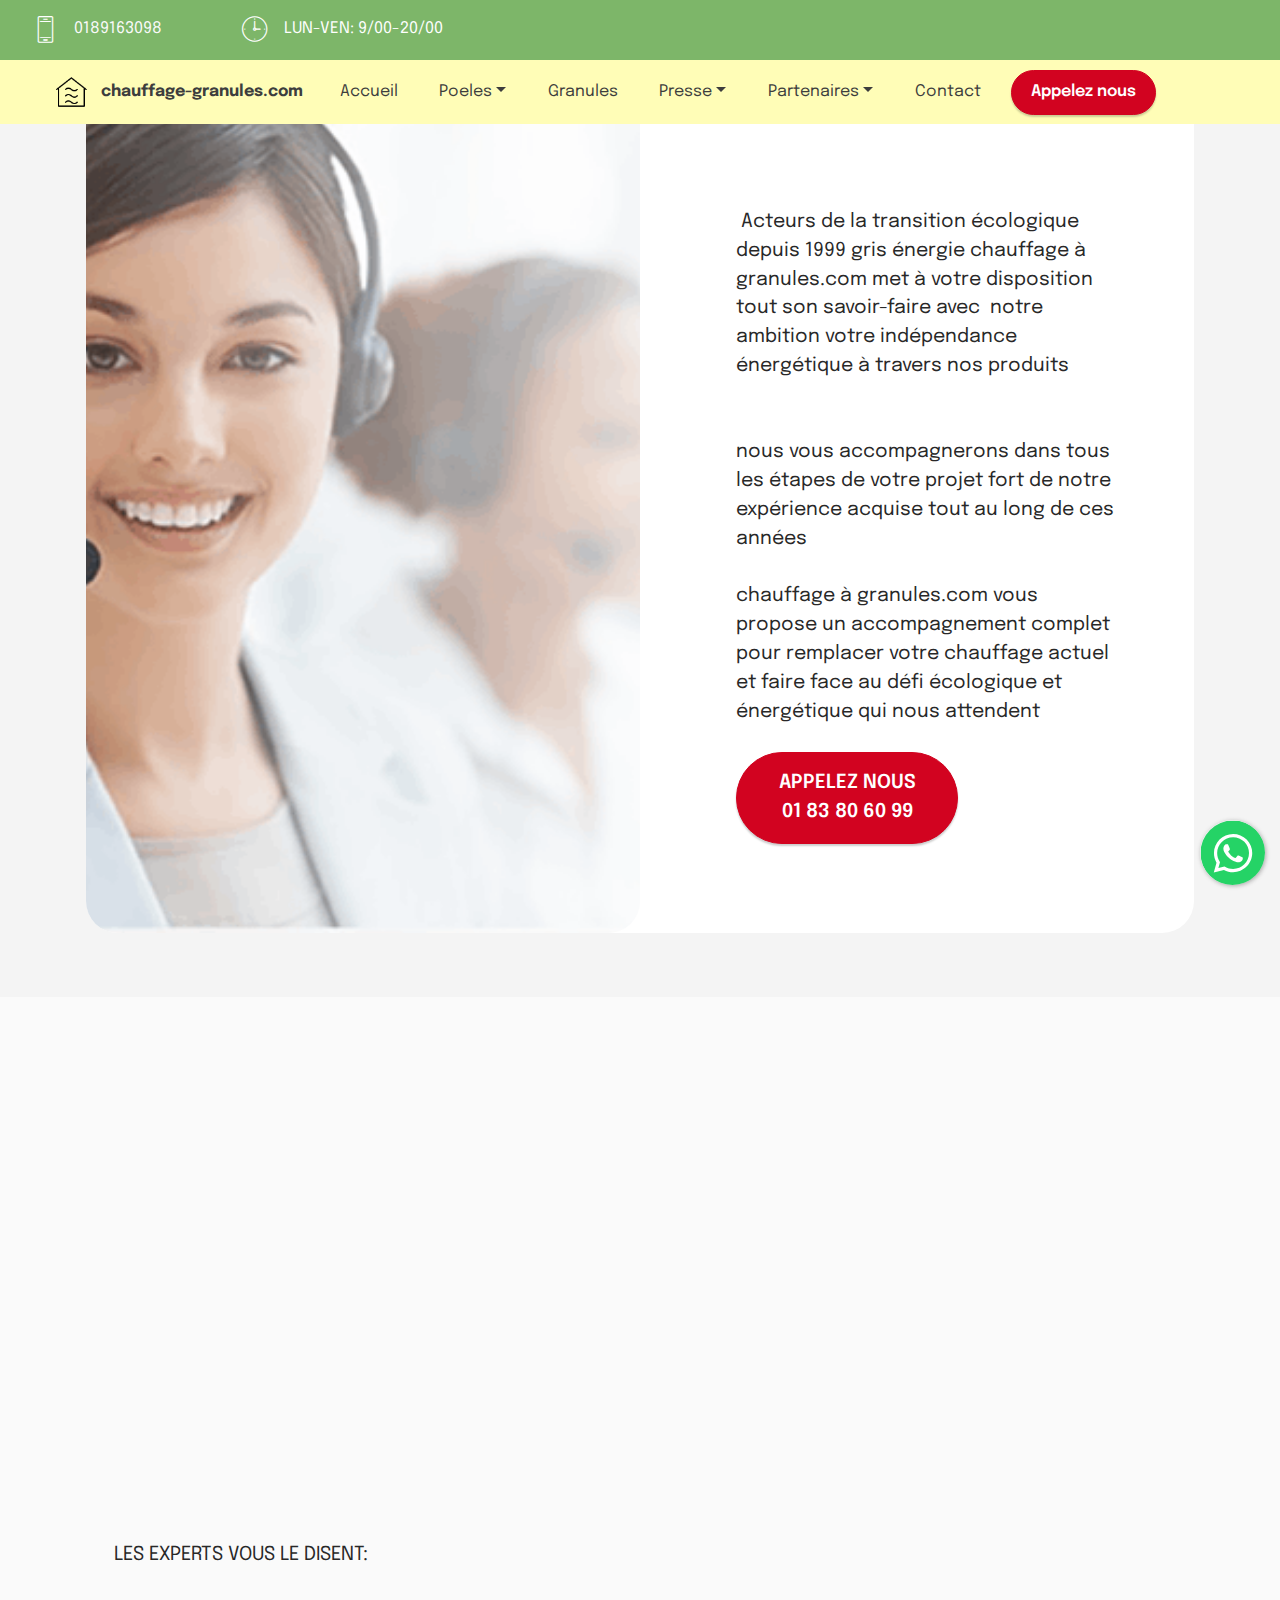
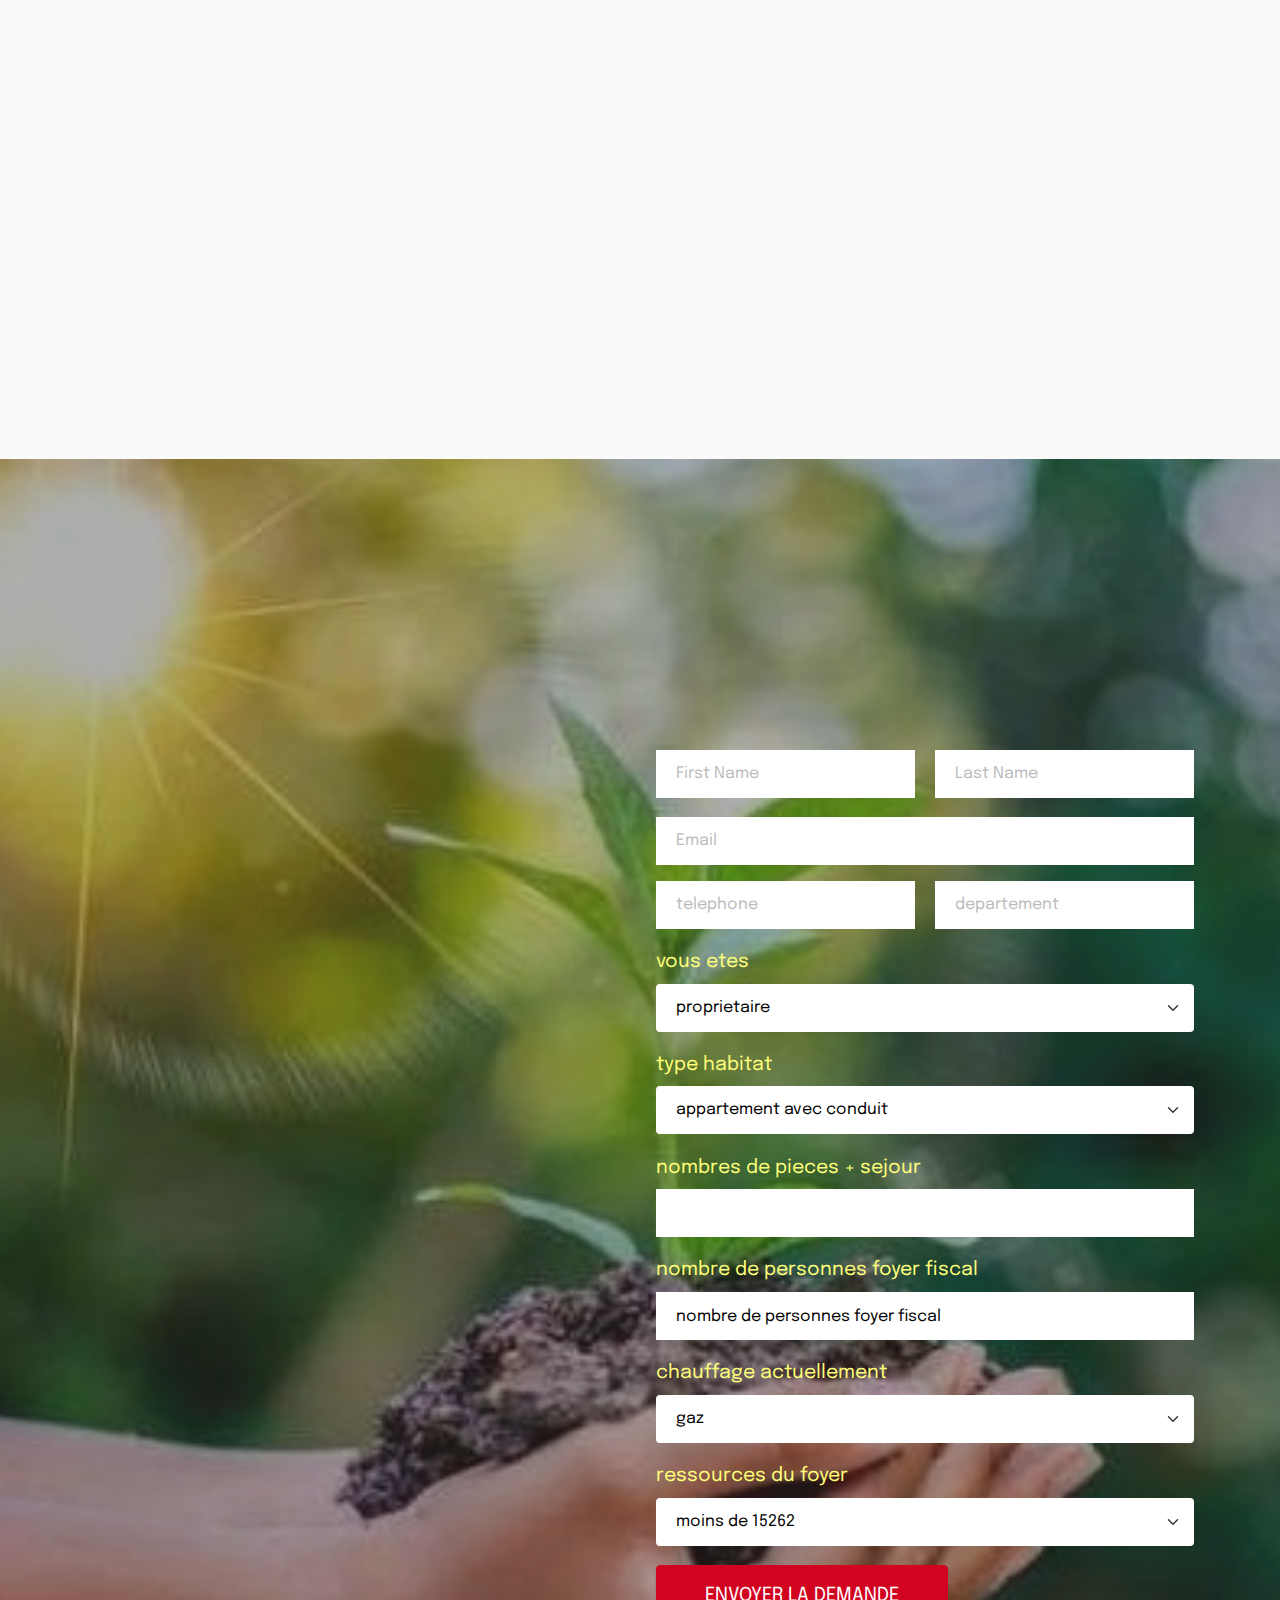
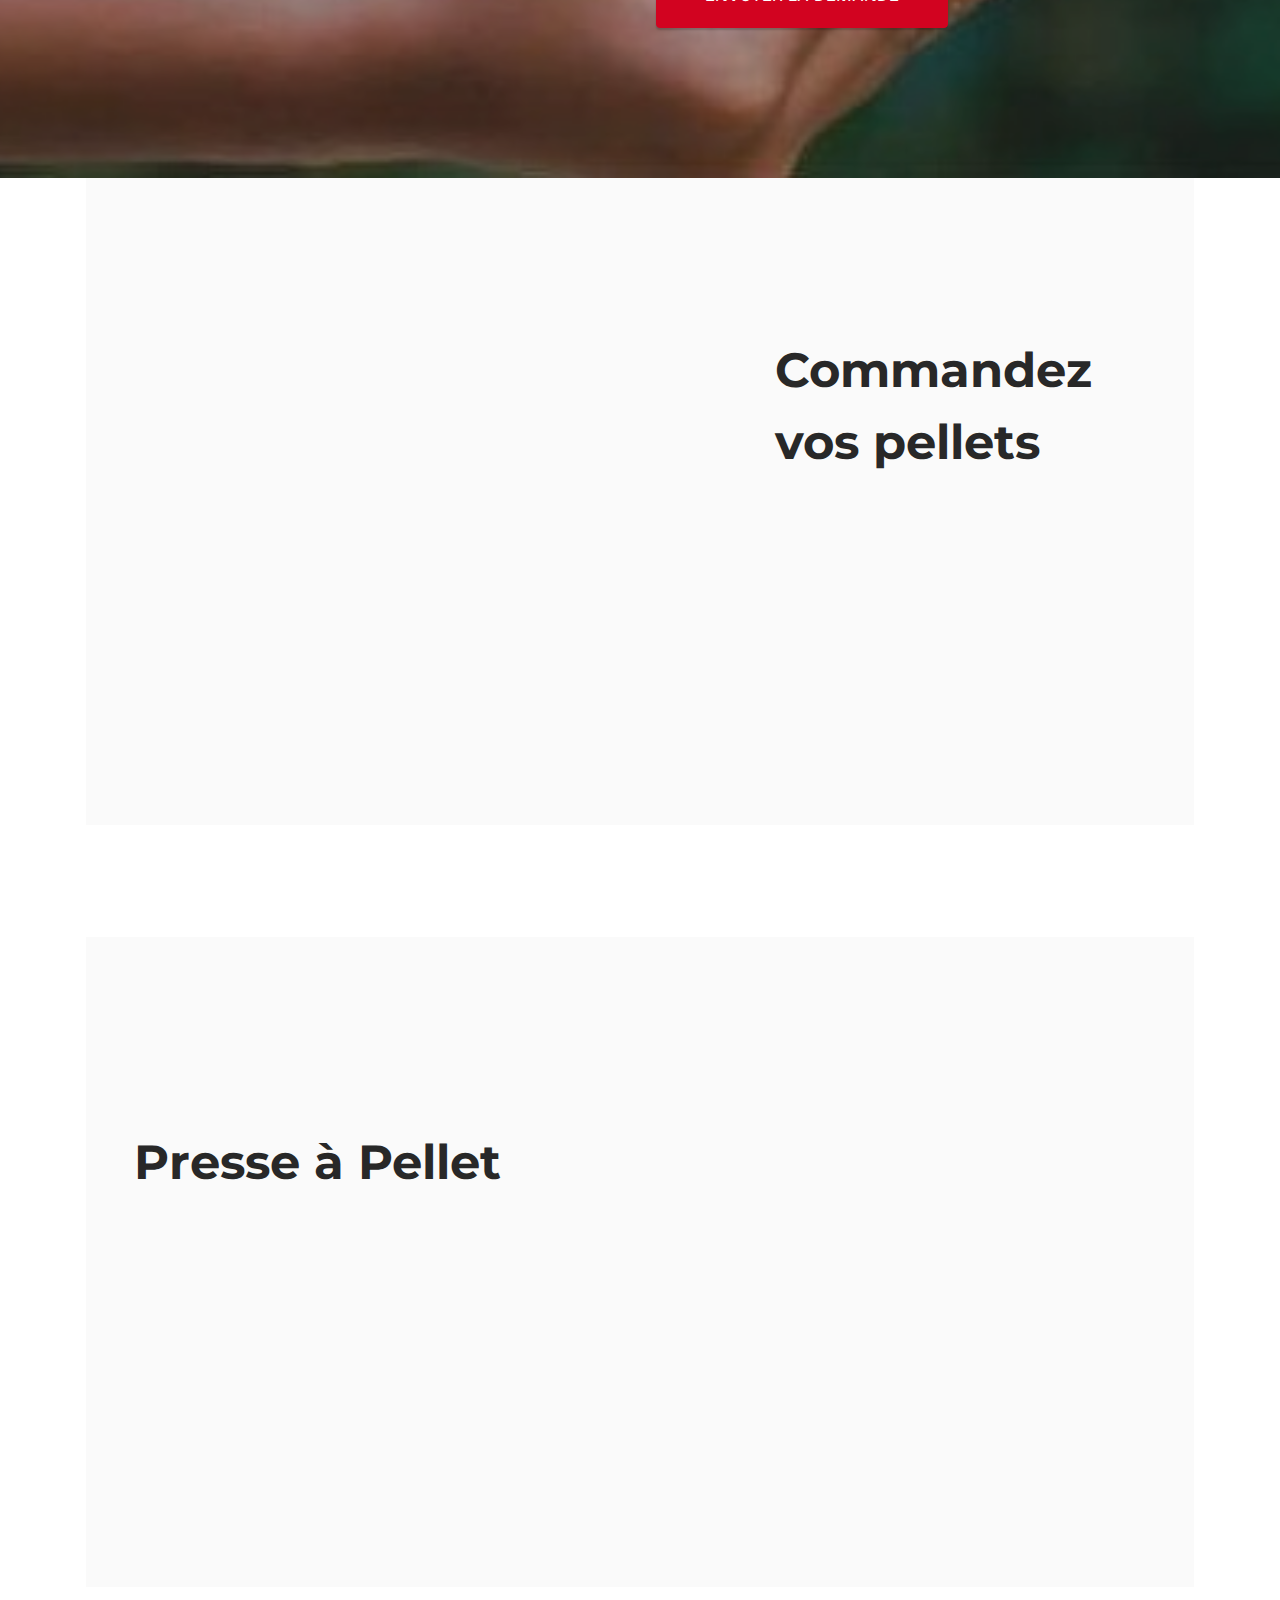
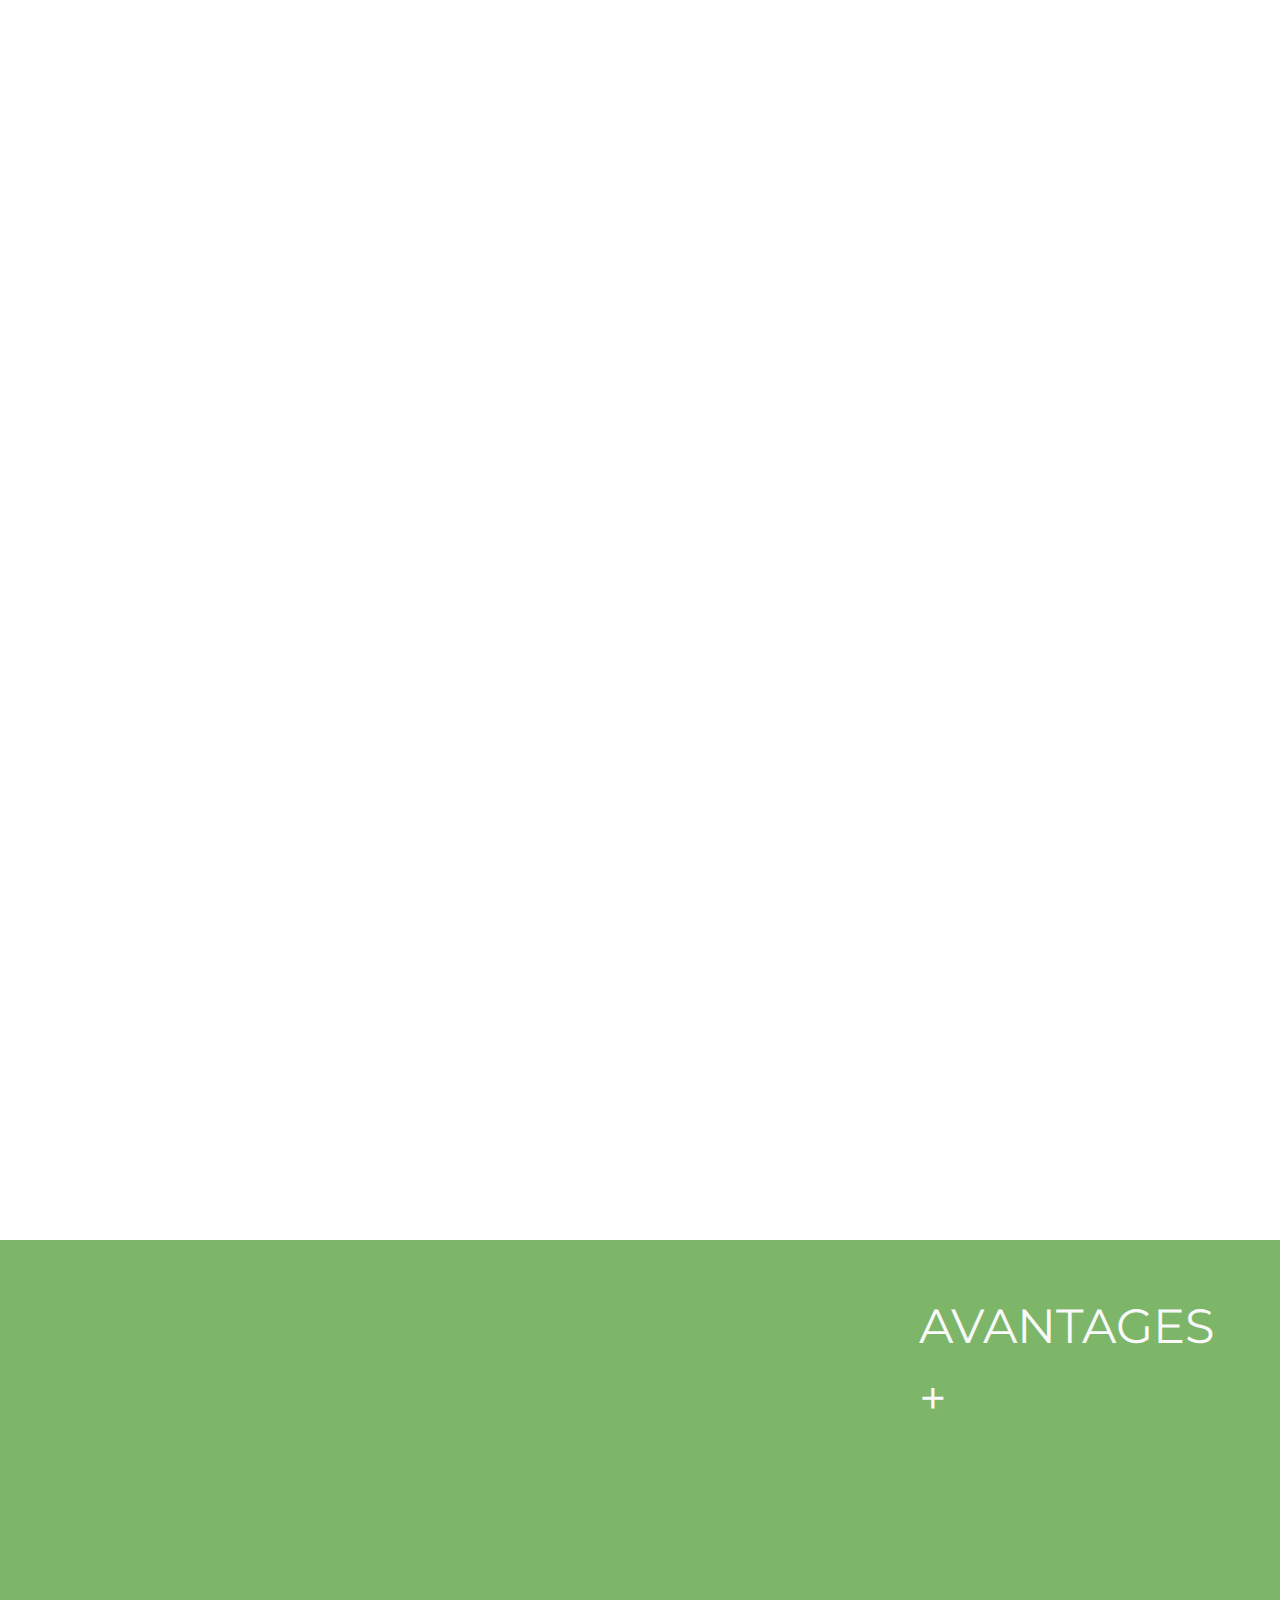
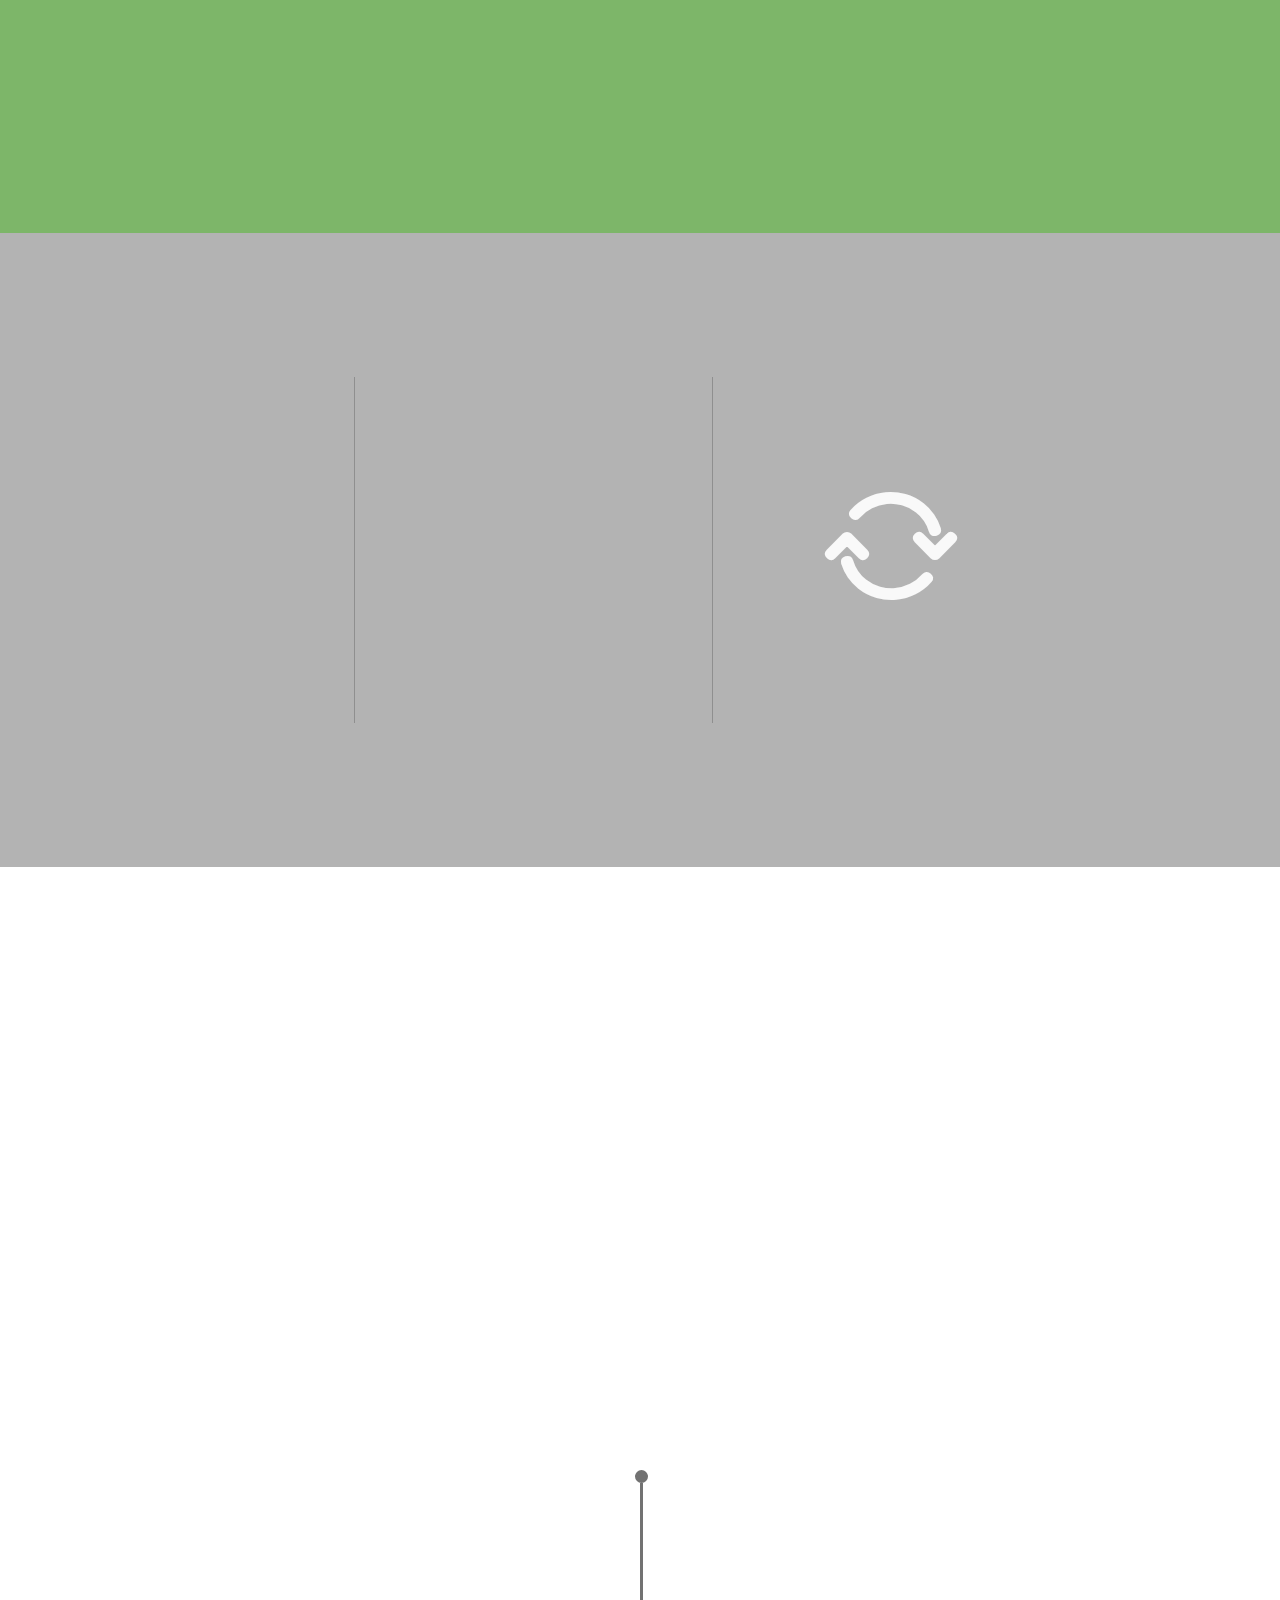
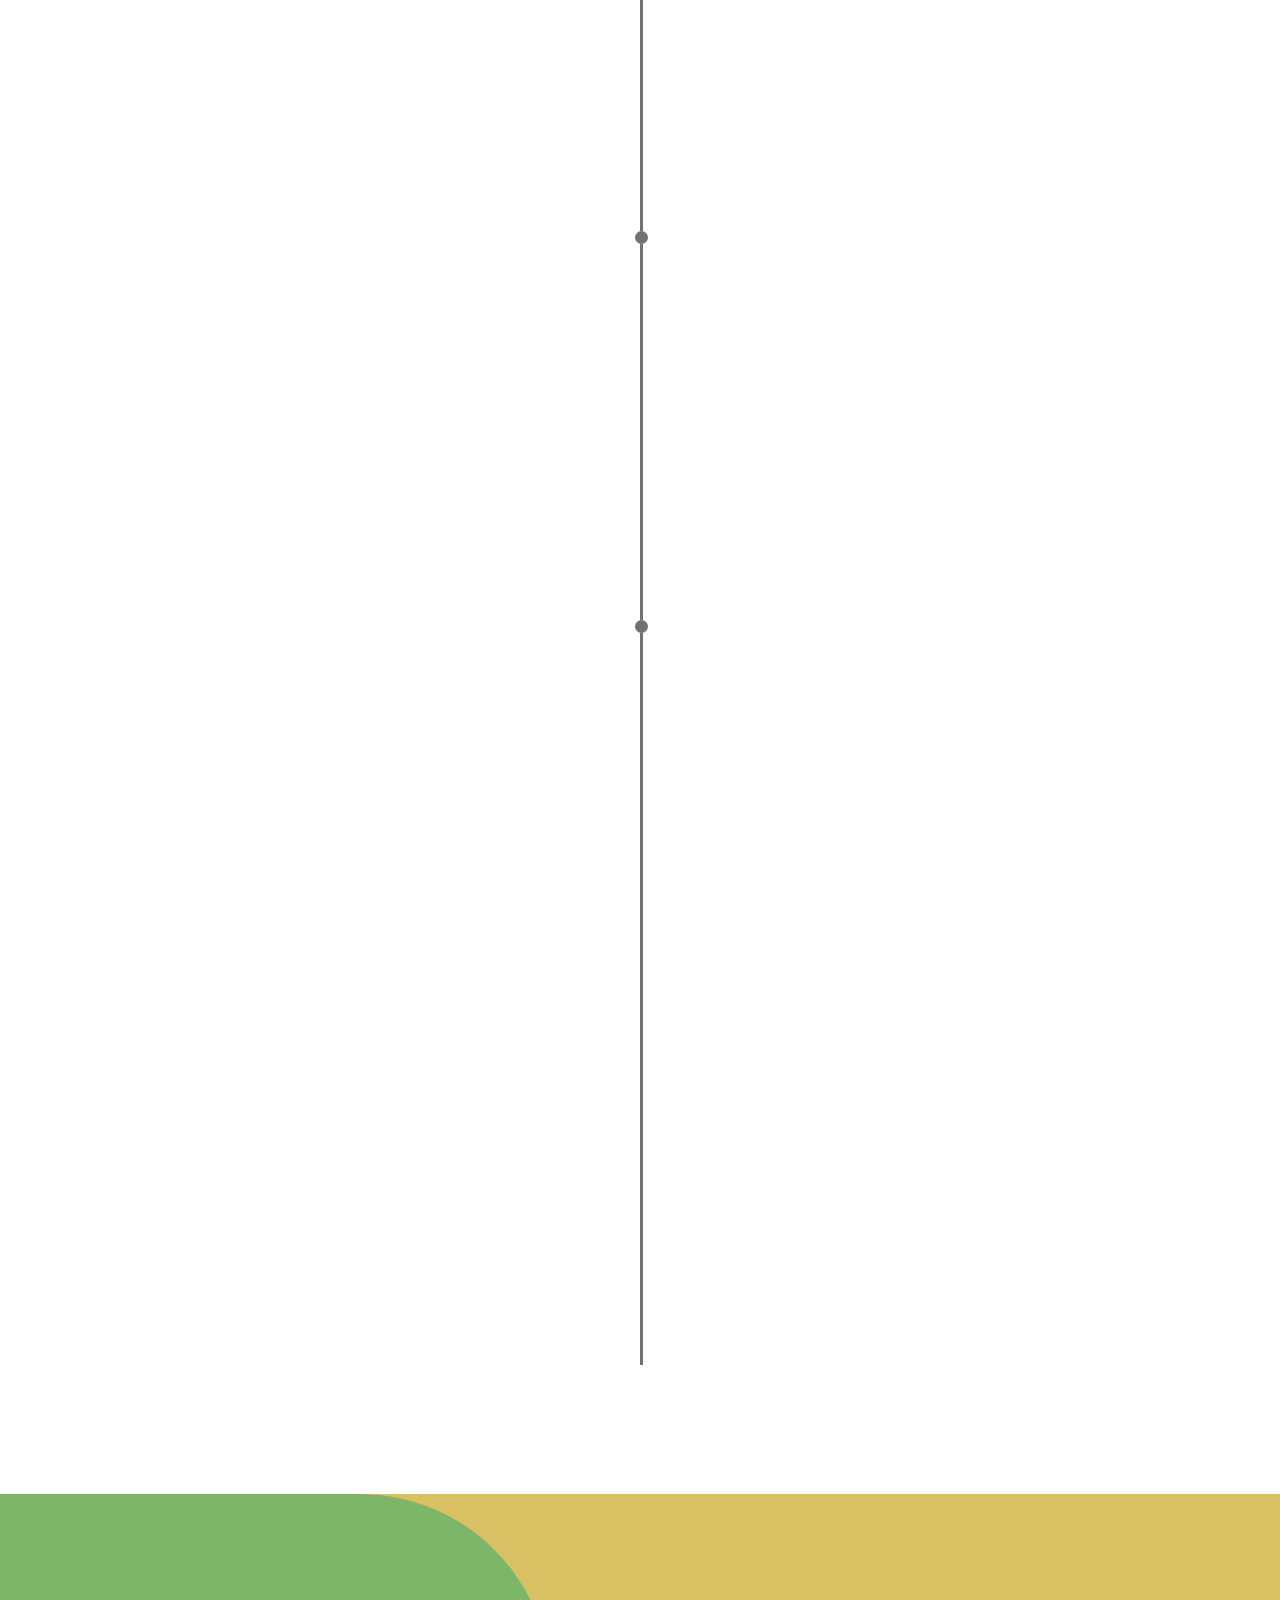
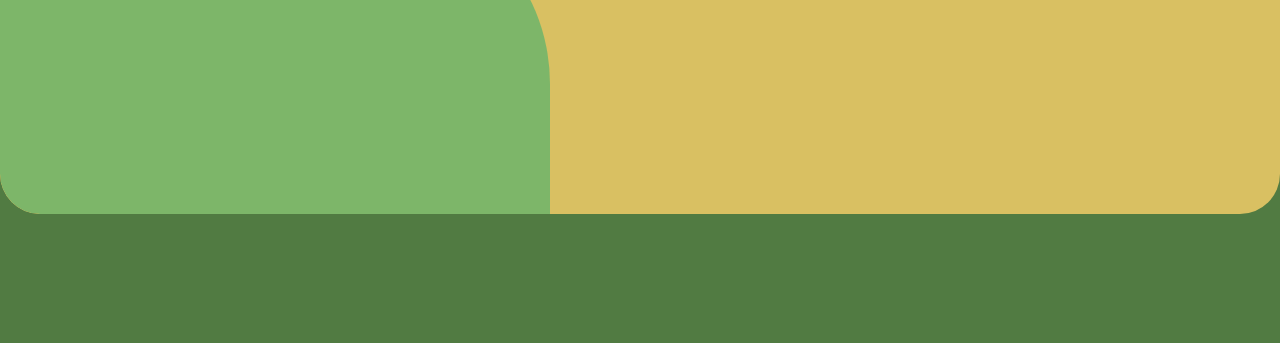
<file: index.html>
<!DOCTYPE html>
<html  >
<head>
  
  <meta charset="UTF-8">
  <meta http-equiv="X-UA-Compatible" content="IE=edge">
  
  <meta name="twitter:card" content="summary_large_image"/>
  <meta name="twitter:image:src" content="">
  <meta property="og:image" content="">
  <meta name="twitter:title" content="Accueil">
  <meta name="viewport" content="width=device-width, initial-scale=1, minimum-scale=1">
  <link rel="shortcut icon" href="assets/images/mbr-favicon.png" type="image/x-icon">
  <meta name="description" content="">
  
  
  <title>Accueil</title>
  <link rel="stylesheet" href="assets/web/assets/mobirise-icons2/mobirise2.css">
  <link rel="stylesheet" href="assets/web/assets/mobirise-icons/mobirise-icons.css">
  <link rel="stylesheet" href="assets/icon54/style.css">
  <link rel="stylesheet" href="assets/web/assets/mobirise-icons-bold/mobirise-icons-bold.css">
  <link rel="stylesheet" href="assets/bootstrap/css/bootstrap.min.css">
  <link rel="stylesheet" href="assets/bootstrap/css/bootstrap-grid.min.css">
  <link rel="stylesheet" href="assets/bootstrap/css/bootstrap-reboot.min.css">
  <link rel="stylesheet" href="assets/parallax/jarallax.css">
  <link rel="stylesheet" href="assets/animatecss/animate.css">
  <link rel="stylesheet" href="assets/chatbutton/floating-wpp.css">
  <link rel="stylesheet" href="assets/smart-cart/minicart-theme.css">
  <link rel="stylesheet" href="assets/popup-overlay-plugin/style.css">
  <link rel="stylesheet" href="assets/shopping-cart/minicart-theme.css">
  <link rel="stylesheet" href="assets/dropdown/css/style.css">
  <link rel="stylesheet" href="assets/socicon/css/styles.css">
  <link rel="stylesheet" href="assets/theme/css/style.css">
  <link rel="stylesheet" href="assets/recaptcha.css">
  <link rel="preload" href="https://fonts.googleapis.com/css?family=Montserrat:100,200,300,400,500,600,700,800,900,100i,200i,300i,400i,500i,600i,700i,800i,900i&display=swap" as="style" onload="this.onload=null;this.rel='stylesheet'">
  <noscript><link rel="stylesheet" href="https://fonts.googleapis.com/css?family=Montserrat:100,200,300,400,500,600,700,800,900,100i,200i,300i,400i,500i,600i,700i,800i,900i&display=swap"></noscript>
  <link rel="preload" href="https://fonts.googleapis.com/css?family=Epilogue:100,200,300,400,500,600,700,800,900,100i,200i,300i,400i,500i,600i,700i,800i,900i&display=swap" as="style" onload="this.onload=null;this.rel='stylesheet'">
  <noscript><link rel="stylesheet" href="https://fonts.googleapis.com/css?family=Epilogue:100,200,300,400,500,600,700,800,900,100i,200i,300i,400i,500i,600i,700i,800i,900i&display=swap"></noscript>
  <link rel="preload" as="style" href="assets/mobirise/css/mbr-additional.css"><link rel="stylesheet" href="assets/mobirise/css/mbr-additional.css" type="text/css">
  
  
  
  

</head>
<body>
<script>var shopcartSettings = {"shopcart_top_offset":120,"side_offset":20,"site_width":1150,"shopcart_icon_color":"#FFFFFF","shopcart_back_color":"#000000","shopcart_icon_size":30,"sc_count_color":"#FFFFFF","sc_count_back_color":"#F97352","sc_count_size":12,"checkout_button":"Pay with <img src=\"assets/shopping-cart/paypal_btn.svg\" alt=\"PayPal\">","cartTitle":"Your Order:","popup_button":"Add to Cart"};</script>
  
  <section data-bs-version="5.1" class="menu cid-tk85IfV0cC" once="menu" id="menu1-i">

    

    <nav class="navbar navbar-dropdown align-items-center navbar-fixed-top navbar-toggleable-sm">
        <div class="menu-content-top">



            <div class="menu-content-right">
                <div class="info-widget">
                    <span class="widget-icon mbr-iconfont mbri-mobile2" style="color: rgb(255, 255, 255); fill: rgb(255, 255, 255);"></span>
                    <div class="widget-content display-4">
                        <p class="widget-title mbr-fonts-style display-4"><a href="tel:+33189163098" class="text-white">0189163098</a></p>
                    </div>
                </div>
                <div class="info-widget">
                    <span class="widget-icon mbr-iconfont mbri-clock" style="color: rgb(255, 255, 255); fill: rgb(255, 255, 255);"></span>
                    <div class="widget-content display-4">
                        <p class="widget-title mbr-fonts-style display-4">LUN-VEN: 9/00-20/00</p>
                    </div>
                </div>
                

                











            </div>
        </div>
        <div class="menu-bottom">


            <div class="menu-logo">
                <div class="navbar-brand">
                    <span class="navbar-logo">
                        <a href="index.html#aheader1-4">
                            <img src="assets/images/chauffgae-granule-100x100.png" alt="SEFORMERSANSCOMPTER.COM" style="height: 2rem;">
                        </a>
                    </span>
                    <span class="navbar-caption-wrap"><a href="index.html#footer1-7" class="brand-name mbr-black mbr-bold text-primary display-4">chauffage-granules.com</a></span>
                </div>
            </div>



            <div class="collapse navbar-collapse" id="navbarSupportedContent">
                <ul class="navbar-nav nav-dropdown js-float-line" data-app-modern-menu="true"><li class="nav-item">
                        <a class="nav-link link mbr-black text-primary display-4" href="index.html#features4-8">Accueil</a>
                    </li>
                    

                    

                    <li class="nav-item dropdown">
                        <a class="nav-link link mbr-black dropdown-toggle text-primary display-4" href="index.html#footer1-7" data-toggle="dropdown-submenu" data-bs-toggle="dropdown" data-bs-auto-close="outside" aria-expanded="false">Poeles</a><div class="dropdown-menu" aria-labelledby="dropdown-751"><a class="mbr-black dropdown-item text-primary display-4" href="Poele a granules.html">Poele a&nbsp; granules</a><a class="mbr-black dropdown-item text-primary display-4" href="Poele a Bois.html">Poele a bois</a></div>
                    </li><li class="nav-item"><a class="nav-link link mbr-black text-primary display-4" href="Granules.html" target="_blank" aria-expanded="false">Granules</a></li><li class="nav-item dropdown"><a class="nav-link link mbr-black dropdown-toggle text-primary display-4" href="#" target="_blank" aria-expanded="false" data-toggle="dropdown-submenu" data-bs-toggle="dropdown" data-bs-auto-close="outside">Presse</a><div class="dropdown-menu" aria-labelledby="dropdown-undefined"><a class="mbr-black dropdown-item text-primary display-4" href="presse-a-pellet.html" target="_blank" aria-expanded="false">Presse a pellet</a></div></li>
                    
                    <li class="nav-item dropdown">
                        <a class="nav-link link mbr-black text-primary dropdown-toggle display-4" href="http://myformazon.com/faq" target="_blank" data-toggle="dropdown-submenu" data-bs-toggle="dropdown" data-bs-auto-close="outside" aria-expanded="false">Partenaires</a><div class="dropdown-menu" aria-labelledby="dropdown-251"><a class="mbr-black text-primary dropdown-item display-4" href="Qualifications.html" target="_blank">Qualifications</a><a class="mbr-black text-primary show dropdown-item display-4" href="Partenaires.html" target="_blank">Partenaires</a><a class="mbr-black text-primary dropdown-item display-4" href="Aides fiscales.html" target="_blank">Aides fiscales</a></div>
                    </li><li class="nav-item"><a class="nav-link link mbr-black text-primary display-4" href="Contact.html" target="_blank">Contact</a></li></ul>

                <div class="navbar-buttons mbr-section-btn"><a class="btn btn-md btn-secondary display-4" href="tel:+33-189163098">Appelez nous</a></div>

            </div>
            <button class="navbar-toggler " type="button" data-toggle="collapse" data-bs-toggle="collapse" data-target="#navbarSupportedContent" data-bs-target="#navbarSupportedContent" aria-controls="navbarSupportedContent" aria-expanded="false" aria-label="Toggle navigation">
                <div class="hamburger">
                    <span></span>
                    <span></span>
                    <span></span>
                    <span></span>
                </div>
            </button>







        </div>
    </nav>
</section>

<section data-bs-version="5.1" class="header2 cid-tl1ATT5WDu" id="header02-38">

    

    
    

    <div class="container">
        <div class="wrapper">
            <div class="row justify-content-center">


                <div class="col-12 col-md-12 m-auto col-lg-6">
                    <div class="text-wrapper align-left">
                        
                        <p class="mbr-text align-left pt-5 mt-5 mbr-fonts-style display-7">&nbsp;Acteurs de la transition écologique depuis 1999 gris énergie chauffage à granules.com met à votre disposition tout son savoir-faire avec&nbsp; notre ambition votre indépendance énergétique à travers nos produits<br><br><br> nous vous accompagnerons dans tous les étapes de votre projet fort de notre expérience acquise tout au long de ces années <br><br>chauffage à granules.com vous propose un accompagnement complet pour remplacer votre chauffage actuel et faire face au défi écologique et énergétique qui nous attendent</p>
                        <div class="align-left mbr-section-btn mt-3"><a class="btn btn-lg btn-secondary display-7" href="tel:+33183806099">APPELEZ NOUS<br>01 83 80 60 99<br></a></div>
                    </div>
                </div>
                <div class="col-12 col-md-12 col-lg-6 image-wrapper">
                    <a href="#" data-toggle="modal" data-bs-toggle="modal" data-target="#mbr-popup-2g" data-bs-target="#mbr-popup-2g"><img class="w-100" src="assets/images/h0394b6c1f1524963a50ff1d792d9af00n1-500x418.png" alt="appelez"></a>
                </div>
            </div>
        </div>
    </div>
</section>

<section data-bs-version="5.1" class="features4 cid-t84ylWGnra" id="features4-8">
    

    
    <div class="container-fluid">
        <div class="content-wrapper">
            <div class="row">
                <div class="col-12 col-md-6 col-lg-6 d-flex align-items-center p-md-0">
                    <div class="image-wrapper">
                        <a href="tel:+33769797656"><img src="assets/images/oranier-polar-neo-bakery-stahl-schwarz-604x604.jpeg" alt="UN GESTE POUR LA PLANETE ET POUR VOTRE PORTEFEUILLE"></a>
                    </div>
                </div>
                <div class="col-12 col-md-6 col-lg-6 text">
                    <div class="text-wrapper">
                        <h5 class="card-title mbr-fonts-style mb-5 display-5">UN GESTE POUR LA PLANETE ET POUR VOTRE PORTEFEUILLE</h5>
                        <h6 class="card-subtitle mbr-fonts-style mb-5 display-7">LES EXPERTS VOUS LE DISENT:</h6>
                        <p class="mbr-text mbr-fonts-style mb-0 display-4">Choisir un chauffage écologique  chauffage économique  qui respecte la nature est aujourd’hui plus qu’une question financiere
<br>
<br>Au moment où le prix de l’énergie s’envole que ce soit dans l’électricité que ce soit dans le gaz que ce soit d’autres sources,  le bois nous rappelle qu’il est la source originelle du feu au  travers de ses propriétés dans un environnement stable</p>
                        <h5 class="link-title mbr-fonts-style mt-5 display-7"><strong>APPELEZ MAINTENANT</strong></h5>
                    </div>
                </div>
            </div>
        </div>
    </div>
</section>

<section data-bs-version="5.1" class="form2 cid-tjKsIwyOzv" id="form02-h">
    
    <div class="mbr-overlay"></div>
    <div class="container">
        <div class="row">
            <div class="col-lg-6">
                <h3 class="mbr-main-subtitle mbr-fonts-style align-left display-7"><strong>Restons en contact</strong></h3>

                
                <p class="mbr-section-text mbr-fonts-style align-left mb-3 mt-2 display-4">Afin de mieux aider et vous permettre de recevoir d'eventuelles aides <a href="https://france-renov.gouv.fr/" class="text-primary" target="_blank">Maprimrenov </a>merci de completer le formulaire ci dessous</p>

                
                
                


                <div class="mt-3 mbr-form" data-form-type="formoid">
<!--Formbuilder Form-->
<form action="https://mobirise.eu/" method="POST" class="mbr-form form-with-styler" data-form-title="Form Name"><input type="hidden" name="email" data-form-email="true" value="jC49rSr2mBNlxgfSEN9eKPgRuNvRzEr3hRRXgWha1BMOqNmu7jZcobhNp9N3hLwcNj5K4fQHc4N5hijUR9XCSqdS7e5nH2mHzMqurlKU4Q9WP2lqt3wUeN0jDHlkyH1U.7Y/cBb4U6VqiY/FzfRNY4I6rcpt8rzBdeqfU1JtkElqMveh2doJwZvlotd5RpYX33Zf/lFLEZvJYq7ZigvQMr/2p2ENoGZWdCfT44WIH1Dh1KDuBa+AwxMrbs6ZoviPu">
<div class="row">
<div hidden="hidden" data-form-alert="" class="alert alert-success col-12">Thanks for filling out the form!</div>
<div hidden="hidden" data-form-alert-danger="" class="alert alert-danger col-12">Oops...! some problem!</div>
</div>
<div class="dragArea row">
<div class="col-lg-12 col-md-12 col-sm-12 form-group">
<div class="row">
<div class="col">
<input type="text" name="nameFirst" placeholder="First Name" data-form-field="nameFirst" class="form-control text-multiple" value="" id="nameFirst-form02-h">
</div>
<div class="col">
<input type="text" name="nameLast" placeholder="Last Name" data-form-field="nameLast" class="form-control text-multiple" value="" id="nameLast-form02-h">
</div>
</div>
</div>
<div class="col-lg-12 col-md-12 col-sm-12 form-group mb-3" data-for="email">
<input type="email" name="email" placeholder="Email" data-form-field="email" class="form-control display-7" value="" id="email-form02-h">
</div>
<div data-for="number" class="col form-group">
<input type="number" name="number" placeholder="telephone" data-form-field="number" class="form-control display-7" max="100" min="0" step="1" value="" id="number-form02-h">
</div>
<div data-for="text" class="col form-group">
<input type="text" name="text" placeholder="departement" data-form-field="text" class="form-control display-7" value="" id="text-form02-h">
</div>
<div data-for="select" class="col-lg-12 col-md-12 col-sm-12 form-group">
<label for="select-form02-h" class="form-control-label mbr-fonts-style display-7">vous etes</label>
<select name="select" data-form-field="select" class="form-control form-select display-7" id="select-form02-h">
<option value="proprietaire">proprietaire</option>
<option value="locataire">locataire</option>
<option value="Bailleur">Bailleur</option>
</select>
</div>
<div data-for="select1" class="col-lg-12 col-md-12 col-sm-12 form-group">
<label for="select1-form02-h" class="form-control-label mbr-fonts-style display-7">type habitat</label>
<select name="select1" data-form-field="select1" class="form-control form-select display-7" id="select1-form02-h">
<option value="appartement avec conduit">appartement avec conduit</option>
<option value="maison accolee - cottage">maison accolee - cottage</option>
<option value="Maison individuelle">Maison individuelle</option>
</select>
</div>
<div class="col-lg-12 col-md-12 col-sm-12 form-group" data-for="text1">
<label for="text1-form02-h" class="form-control-label mbr-fonts-style display-7">nombres de pieces + sejour</label>
<input type="text" name="text1" placeholder="nombres de pieces + sejour" data-form-field="text1" class="form-control display-7" value=" " id="text1-form02-h">
</div>
<div data-for="text2" class="col form-group">
<label for="text2-form02-h" class="form-control-label mbr-fonts-style display-7">nombre de personnes foyer fiscal</label>
<input type="text" name="text2" placeholder="nombre de personnes foyer fiscal" data-form-field="text2" class="form-control display-7" value="nombre de personnes foyer fiscal" id="text2-form02-h">
</div>
<div data-for="select2" class="col-lg-12 col-md-12 col-sm-12 form-group">
<label for="select2-form02-h" class="form-control-label mbr-fonts-style display-7">chauffage actuellement</label>
<select name="select2" data-form-field="select2" class="form-control form-select display-7" id="select2-form02-h">
<option value="gaz">gaz</option>
<option value="electrique">electrique</option>
<option value="bois">bois</option>
<option value="mixte">mixte</option>
<option value="autre">autre</option>
</select>
</div>
<div class="col-lg-12 col-md-12 col-sm-12 form-group" data-for="select3">
<label for="select3-form02-h" class="form-control-label mbr-fonts-style display-7">ressources du foyer</label>
<select name="select3" data-form-field="select3" class="form-control form-select display-7" id="select3-form02-h">
<option value="moins de 15262">moins de 15262</option>
<option value="de 15262 à 35894">de 15262 à 35894</option>
<option value="de 35894 à 46015">de 35894 à 46015</option>
<option value="de 46015 à 69081">de 46015 à 69081</option>
<option value="plus de 60081">plus de 60081</option>
</select>
</div>
<div class="col-auto"><button type="submit" class="w-100 w-100 w-100 w-100 w-100 w-100 btn btn-secondary display-7">ENVOYER LA DEMANDE</button></div>
</div>
</form><!--Formbuilder Form-->
</div>
            </div>
        </div>
    </div>
</section>

<section data-bs-version="5.1" class="features16 cid-tkRse1iBYw" id="features17-2x">
    

    
    
    <div class="container">
        <div class="content-wrapper">
            <div class="row align-items-center">
                <div class="col-12 col-lg-7">
                    <div class="image-wrapper">
                        <img src="assets/images/biomassa-footer-450x380.jpg" alt=" ">
                    </div>
                </div>
                <div class="col-12 col-lg">
                    <div class="text-wrapper">
                        <h6 class="card-title mbr-fonts-style display-5"><strong>Commandez vos pellets</strong></h6>
                        <p class="mbr-text mbr-fonts-style mb-4 display-7"><strong>Des pellets de qualité&nbsp;<br>livres chez vous<br>sous 72 H</strong></p>
                        <div class="mbr-section-btn mt-3"><a class="btn btn-secondary display-4" href="https://www.paypal.com/cgi-bin/webscr?business=guchik178%40gmail.com&cmd=_cart&amount=450.00&item_name=PELLET%20LA%20STERE%20&currency_code=EUR" target="_blank">COMMANDEZ</a></div>
                    </div>
                </div>
            </div>
        </div>
    </div>
</section>

<section data-bs-version="5.1" class="features15 cid-tkRsktfUPk" id="features16-2y">

    

    
    
    <div class="container">
        <div class="content-wrapper">
            <div class="row align-items-center">
                <div class="col-12 col-lg">
                    <div class="text-wrapper">
                        <h6 class="card-title mbr-fonts-style display-5">
                            <strong>Presse à Pellet</strong></h6>
                        <p class="mbr-text mbr-fonts-style mb-4 display-4">
                            Certifié&nbsp; Norme Francaise<br>fabrique en Europe<br>Haut debit<br>Livrée chez vous en 72&nbsp;<br></p>
                        <div class="mbr-section-btn mt-3"><a class="btn btn-secondary display-4" href="https://www.paypal.com/cgi-bin/webscr?business=guchik178%40gmail.com&cmd=_cart&amount=1250.00&item_name=PRESSE%20A%20PELLET&currency_code=EUR" target="_blank">COMMANDEZ</a></div>
                    </div>
                </div>
                <div class="col-12 col-lg-6">
                    <div class="image-wrapper">
                        <img src="assets/images/screenshot-1-230x239.jpeg" alt="">
                    </div>
                </div>
            </div>
        </div>
    </div>
</section>

<section data-bs-version="5.1" class="content1 cid-t84y3Ez6o2 mbr-parallax-background" id="content1-3">
    
    <div class="mbr-overlay" style="opacity: 0.3; background-color: rgb(255, 255, 255);">
    </div>
    <div class="container-fluid">
        <div class="row align-items-end">
            <div class="title col-md-12 col-lg-9">
                <h3 class="mbr-section-title mbr-fonts-style mb-0 display-2">Economique Ecologique Performant</h3>
                
            </div>
        </div>
    </div>
</section>

<section data-bs-version="5.1" class="content2 cid-t84y49N6pS" id="content2-4">
    
    
    <div class="container-fluid">
        <div class="wrapper">
            <div class="row justify-content-center">
                <div class="col-md-12 col-lg-12">
                    
                    
                    <p class="mbr-text mbr-fonts-style mb-0 display-7"><strong>Economique
</strong><br><em>Ce qui différencie un poêle à bois d’un poêle à granulés est le combustible utilisé.
</em><br>
<br><strong>Performant
</strong><br><em>Le poêle à pellets utilise des granulés, fabriqués à partir de copeaux et de sciures de bois. Grâce au taux d’humidité très faible contenu dans le granulé, ce mode de chauffage détient des records de rendement : entre 80% et 95%.
</em><br>
<br><strong>Fonctionnel</strong><br><em>Le granulé de bois implique un mode de remplissage particulier. À la différence d’un appareil de chauffage au bois, le poêle à granulés contient un réservoir de 10 à 45 kg pour les modèles hydro.
<br></em>
<br>
<br><strong>Tranquillité &amp; Sécurité
</strong><br><em>Le réservoir est connecté à une vis sans fin (ou vis d’alimentation) qui permet d’acheminer les grains de bois aggloméré depuis la trémie jusqu’au brûleur. Un motoréducteur gère automatiquement l’apport de granulés jusqu’au foyer de combustion. Les cendres et résidus tombent ensuite dans un cendrier extractible pour faciliter son nettoyage</em><br></p>
                </div>
            </div>
        </div>
    </div>
</section>

<section data-bs-version="5.1" class="features8 cid-tjbeVOKYzj" id="features8-0">
    

    
    <div class="container-fluid">
        <div class="content-wrapper">
            <div class="row">
                <div class="col-12 col-lg-8 d-flex align-items-center p-lg-0">
                    <div class="image-wrapper">
                        <img src="assets/images/biohot-energia-quem-somos-biomassa-1200x800.jpg" alt="">
                    </div>
                </div>
                <div class="col-12 col-lg  p-lg-0">
                    <div class="text-wrapper">
                        <h6 class="card-title mbr-fonts-style mb-5 mt-0 display-5">AVANTAGES+</h6>
                        <div class="mbr-section-btn"><a class="btn m-0 btn-white-outline display-7" href="#"><span class="icon54-v1-chip mbr-iconfont mbr-iconfont-btn"></span>ECONOMIQUE</a>
                            <a class="btn m-0 btn-white-outline display-7" href="#"><span class="mobi-mbri mobi-mbri-add-submenu mbr-iconfont mbr-iconfont-btn"></span>PERFORMANT</a> <a class="btn m-0 btn-white-outline display-7" href="#"><span class="mobi-mbri mobi-mbri-cash mbr-iconfont mbr-iconfont-btn"></span>SECURISANT</a>
                            <a class="btn m-0 btn-white-outline display-7" href="#"><span class="mobi-mbri mobi-mbri-globe-2 mbr-iconfont mbr-iconfont-btn"></span>ECOLOGIQUE</a>
                            <a class="btn m-0 btn-white-outline display-7" href="#"><span class="mobi-mbri mobi-mbri-extension mbr-iconfont mbr-iconfont-btn"></span>FONCTIONNEL</a></div>
                    </div>
                </div>
            </div>
        </div>
    </div>
</section>

<section data-bs-version="5.1" class="features5 cid-t84ya8kOSI mbr-parallax-background" id="features5-6">

    

    <div class="mbr-overlay" style="opacity: 0.3; background-color: rgb(3, 3, 3);">
    </div>
    <div class="container-fluid">
        <div class="row reverse">
            <div class="col-2 wrap">
                <div class="mbr-section-head">
                    <h5 class="mbr-section-subtitle mbr-fonts-style mt-0 display-4">Our offers</h5>
                </div>
            </div>
            <div class="col-10 wrap">
                <div class="row">
                    <div class="col-12 col-md-6 col-lg-4 item-wrap">
                        <div class="text-wrapper">
                            <div class="title">
                                <div class="d-flex align-items-end">
                                    <h5 class="card-title mbr-fonts-style mb-4 display-2">
                                        15</h5>
                                    <p class="card-title mbr-fonts-style mb-4 display-7">
                                        years</p>
                                </div>
                            </div>
                            <p class="mbr-text mbr-fonts-style display-4">laboris nisi ut aliquip ex ea commodo
                                consequat. Duis aute irure dolor in reprehenderit in voluptate velit esse cillum dolore
                                eu fugiat nulla pariatur.</p>
                            <h5 class="link-title mbr-fonts-style mt-4 display-4">
                                <a href="index.html" class="text-white">LEARN MORE</a><span class="mbri-right mbr-iconfont"></span>
                            </h5>
                        </div>
                    </div>
                    <div class="col-12 col-md-6 col-lg-4 item-wrap top1">
                        <div class="text-wrapper">
                            <div class="title">
                                <div class="d-flex align-items-end">
                                    <h5 class="card-title mbr-fonts-style mb-4 display-2">
                                        90</h5>
                                    <p class="card-title mbr-fonts-style mb-4 display-7">
                                        million</p>
                                </div>
                            </div>
                            <p class="mbr-text mbr-fonts-style display-4">Dolor purus non enim praesent elementum
                                facilisis. Hendrerit gravida rutrum quisque non tellus orci ac auctor augue.&nbsp;</p>
                            <h5 class="link-title mbr-fonts-style mt-4 display-4">
                                <a href="index.html" class="text-white">LEARN MORE</a><span class="mbri-right mbr-iconfont"></span>
                            </h5>
                        </div>
                    </div>
                    <div class="col-12 col-md-6 col-lg-4 item-wrap icon-wrap top">
                        <div class="iconfont-wrapper">
                            <span class="mbr-iconfont icon mbrib-update" style="color: rgb(249, 249, 249); fill: rgb(249, 249, 249);"></span>
                        </div>
                    </div>
                </div>
            </div>
        </div>
    </div>
</section>

<section data-bs-version="5.1" class="timeline1 cid-t84y87daA3" id="timeline1-5">
    
    
    <div class="container-fluid">
        <div class="wrapper">
            <div class="mbr-section-head row">
                <div class="col-12 col-md-6">
                    <h3 class="mbr-section-title mbr-fonts-style mb-0 display-5">De la Presse à Pellets<br>au Chauffage</h3>
                </div>
                <div class="col-12 col-md-6">
                    <h4 class="mbr-section-text mbr-fonts-style mb-0 display-4">Une presse à pellet offre la possibilité de produire du pellet fait maison, ce qui permet d'éviter de devoir constamment se fournir en matériel combustible pour poêles et chaudières. De plus, cette machine permet de recycler de façon rentable, le broyat produit par un broyeur.</h4>
                </div>
            </div>
            <div class="row justify-content-center">
                <div class="col-12 col-lg-10">
                    <div class="timelines-container mt-4">
                        <div class="row timeline-element first-separline mb-5 reverse">
                            <span class="iconBackground"></span>
                            <div class="col-12 col-md-6">
                                <div class="timeline-text-wrapper left">
                                    <h5 class="mbr-timeline-date mbr-fonts-style mb-2 display-4"></h5>
                                    <h4 class="mbr-timeline-title mbr-fonts-style mb-3 display-7">Pouvoir calorifique unique</h4>
                                    <p class="mbr-text mbr-fonts-style mb-0 display-4">Grâce à son pouvoir calorifique unique le bois a toujours été une des sources de chauffage privilégié dans le monde aujourd’hui
<br><br>Avec le retour des préoccupations écologiques le bois fait un grand retour dans nos chaumières du également
<br>à la beauté de sa présence que ce soit au travers de cheminée où que ce soit dans ses poils que nous vous présentons&nbsp;<br></p>
                                </div>
                            </div>
                            <div class="col-12 col-md-6">
                                <div class="image-wrapper right">
                                    <img src="assets/images/venda-pellets-biohot-847x563.jpg" alt="" title="">
                                </div>
                            </div>
                        </div>
                        <div class="row timeline-element first-separline mb-5">
                            <span class="iconBackground"></span>
                            <div class="col-12 col-md-6">
                                <div class="timeline-text-wrapper right">
                                    <h5 class="mbr-timeline-date mbr-fonts-style mb-2 display-4"></h5>
                                    <h4 class="mbr-timeline-title mbr-fonts-style mb-3 display-7">Granulés: La Solution
<div>"Ecolo-Nomique"</div></h4>
                                    <p class="mbr-text mbr-fonts-style mb-0 display-4">La presse à pellets, soit, la machine produisant l’extraction de granulés, est réalisée moyennant une matrice circulaire d’un diamètre de 150 mm. Le pressage du matériau est garantit par deux rouleaux dotés de deux roulements chacun. Le mouvement des rouleaux compresseurs est alimenté par un moteur thermique d’une puissance de 7 CV.
<br>Ceci va vous permettre de réaliser du pellet même dans des lieux privés de courant électrique.</p>
                                </div>
                            </div>
                            <div class="col-12 col-md-6">
                                <div class="image-wrapper left">
                                    <img src="assets/images/whatsapp-image-2022-09-21-at-08.42.36-847x476.jpg" alt="" title="">
                                </div>
                            </div>
                        </div>
                        <div class="row timeline-element first-separline mb-5 reverse">
                            <span class="iconBackground"></span>
                            <div class="col-12 col-md-6">
                                <div class="timeline-text-wrapper left">
                                    <h5 class="mbr-timeline-date mbr-fonts-style mb-2 display-4">2022</h5>
                                    <h4 class="mbr-timeline-title mbr-fonts-style mb-3 display-7">Poele à Bois</h4>
                                    <p class="mbr-text mbr-fonts-style mb-0 display-4">Esthetique
<br>investir dans un poêle à bois/poêle à granulés, c'est choisir la performance de chauffe d'un poele qui est un appareil technologique mais aussi esthetique
<br>
<br>Style Épuré
<br>ce type d’équipement est généralement placé au cœur d’une pièce de vie ce qui fait de lui un objet particulièrement visible. C’est pourquoi son esthétique est particulièrement considérée. c’est pour cette raison que nous proposons différents styles de poêle à bois ou à granules
<br>
<br>3 Bonnes Raisons
<br>Moins énergivore ! Vos factures d'énergie sont divisées au moins par 2 Respectueux de l'environnement ! Le chauffage de votre domicile grâce aux énergies renouvelables Super propre ! Les granulés de bois sont une des sources les plus efficaces et propres sur le marché
<br>
<br>
<br>Un Parfait Melange De Beauté Et De Performance
<br>Des modèles les plus traditionnels aux plus conte</p>
                                </div>
                            </div>
                            <div class="col-12 col-md-6">
                                <div class="image-wrapper right">
                                    <img src="assets/images/screenshot-2-847x463.jpeg" alt=" " title="">
                                </div>
                            </div>
                        </div>
                        
                        
                        
                        
                        
                        
                        
                        
                        
                    </div>
                </div>
            </div>
        </div>
    </div>
</section>

<section data-bs-version="5.1" class="footer1 cid-tjbql3ywUC" once="footers" id="afooter1-2">

    
    

    <div class="footer-head">
        <div class="img-bg"></div>
        <div class="container">
            <div class="row">
                <div class="content-container col-12">
                    <div class="col-12 col-lg-6 col-brand">
                        <div class="navbar-brand">
                        <span class="navbar-logo">
                        <a href="#">
                            <img src="assets/images/chauffgae-granule-100x100.png" alt="" style="height: 4.1rem;">
                        </a>
                        </span>
                            <span class="navbar-caption-wrap"><a class="navbar-caption text-black display-7" href="#">CHAUFFAGE GRANULES</a></span>
                        </div>
                        <p class="brand-text mbr-fonts-style display-7">GREEN ENERGY Group
<br>253 Rue Saint Honoré
<br>75001 Paris</p>
                    </div>
                    <div class="col-links col-12 col-lg-6">
                        <div class="social-row col-12 display-7">
                            <div class="soc-item">
                                <a href="https://twitter.com/mobirise" target="_blank">
                                    <span class="mbr-iconfont socicon socicon-facebook"></span>
                                </a>
                            </div>
                            <div class="soc-item">
                                <a href="https://twitter.com/mobirise" target="_blank">
                                    <span class="mbr-iconfont socicon socicon-twitter"></span>
                                </a>
                            </div>
                            <div class="soc-item">
                                <a href="https://twitter.com/mobirise" target="_blank">
                                    <span class="mbr-iconfont socicon socicon-instagram"></span>
                                </a>
                            </div>
                            
                        </div>

                        <div class="col-12 col-lg-6 col-xl-4 col-link1 col-link">
                            <h5 class="mbr-section-subtitle mbr-fonts-style display-4">Email: contact@greenenergygroup.fr</h5>
                            <ul class="list mbr-fonts-style display-4">
                                <li class="mbr-text item-wrap"><br></li>
                            </ul>
                        </div>
                        <div class="col-12 col-lg-6 col-xl-4 col-link2 col-link">
                            <h5 class="mbr-section-subtitle mbr-fonts-style display-4"><div>TVA Intra Comminautaire<br>FRQ0 58422180067</div></h5>
                            <ul class="list mbr-fonts-style display-4">
                                <li class="mbr-text item-wrap">RCS Paris: 422180067 00056<br><br></li>
                            </ul>
                        </div>
                        <div class="col-12 col-lg-6 col-xl-4 col-link3 col-link">
                            <h5 class="mbr-section-subtitle mbr-fonts-style display-4">Mentions Légales<br><br></h5>
                            <ul class="list mbr-fonts-style display-7">
                                <li class="mbr-text item-wrap">CGV<br><br></li>
                                <li class="mbr-text item-wrap"><br></li>
                            </ul>
                        </div>
                    </div>
                </div>
            </div>
        </div>
    </div>

    <div class="footer-copyright">
        <div class="container">
            <div class="row">
                <div class="col-12 col-copyright">
                    <p class="mbr-text mb-0 mbr-fonts-style copyright align-left display-4">
                        © 2022 chauffage-granules.com - GREEN ENERGY Group Mandataire de<a href="https://jsecologie.fr/" class="text-white" target="_blank"> js ecologie</a>- All Rights Reserved
                    </p>
                </div>
            </div>
        </div>
    </div>
</section>

<div class="modal mbr-popup cid-tkT7slEJWN fade" tabindex="-1" role="dialog" data-overlay-color="#000000" data-overlay-opacity="0.8" data-on-timer-delay="6" id="mbr-popup-2z" aria-hidden="true">
        <div class="modal-dialog modal-dialog-centered" role="document">
            <div class="modal-content">
                <div class="container position-static margin-center-pos">
                    <div class="modal-header pb-0">
                        <h5 class="modal-title mbr-fonts-style display-5">Vous avez une Question</h5>
                        <button type="button" class="close d-flex" data-dismiss="modal" data-bs-dismiss="modal" aria-label="Close">
                            <svg version="1.1" xmlns="http://www.w3.org/2000/svg" width="23" height="23" viewBox="0 0 23 23" fill="currentColor">
                                <path d="M13.4 12l10.3 10.3-1.4 1.4L12 13.4 1.7 23.7.3 22.3 10.6 12 .3 1.7 1.7.3 12 10.6 22.3.3l1.4 1.4L13.4 12z">
                                </path>
                            </svg>
                        </button>
                    </div>

                    <div class="modal-body">
                        <p class="mbr-text mbr-fonts-style display-7">
                            Vous avez déjà un poêle?<br>Vous voulez être livré?<br>Vous hésitez entre 2 modèles?</p>

                        <div>
                            <div class="card-img mbr-figure">
                                <img src="assets/images/fgvbcumxoaiedgu-760x456.jpeg" alt="">
                            </div>
                            

                            
                        </div>
                    </div>

                    <div class="modal-footer">
                        <div class="mbr-section-btn"><a class="btn btn-md btn-secondary display-7" href="tel:+33-189163098">APPELEZ MAINTENANT</a></div>
                    </div>
                </div>
            </div>
        </div>
    </div>


<script src="assets/bootstrap/js/bootstrap.bundle.min.js"></script>
  <script src="assets/parallax/jarallax.js"></script>
  <script src="assets/smoothscroll/smooth-scroll.js"></script>
  <script src="assets/ytplayer/index.js"></script>
  <script src="assets/chatbutton/floating-wpp.js"></script>
  <script src="assets/chatbutton/script.js"></script>
  <script src="assets/smart-cart/minicart.js"></script>
  <script src="assets/smart-cart/minicart-customizer.js"></script>
  <script src="assets/shopping-cart/minicart.js"></script>
  <script src="assets/shopping-cart/minicart-customizer.js"></script>
  <script src="assets/dropdown/js/navbar-dropdown.js"></script>
  <script src="assets/popup-plugin/script.js"></script>
  <script src="assets/popup-ontimer-plugin/script.js"></script>
  <script src="assets/popup-overlay-plugin/script.js"></script>
  <script src="assets/theme/js/script.js"></script>
  <script src="assets/formoid.min.js"></script>
  <script src="assets/shopping-cart/shop-lightbox.js"></script>
  
  
  <input name="animation" type="hidden">
  
<div id="chatbutton-wa" data-phone="+33769797656" data-showpopup="true" data-headertitle="👋 Discutez avec nous sur WhatsApp !" data-popupmessage="Salut!👋

Tapez un message ici. Il ira directement à notre téléphone! 🔥

GREEN ENERGY Group" data-placeholder="Type here" data-position="left" data-headercolor="#39847a" data-backgroundcolor="#e5ddd5" data-autoopentimeout="7" data-size="65px"><div class="floating-wpp-button" style="width: 65px; height: 65px;"><div class="floating-wpp-button-image"><!--?xml version="1.0" encoding="UTF-8" standalone="no"?--><svg xmlns="http://www.w3.org/2000/svg" xmlns:xlink="http://www.w3.org/1999/xlink" style="isolation:isolate" viewBox="0 0 800 800" width="65" height="65"><defs><clipPath id="_clipPath_A3g8G5hPEGG2L0B6hFCxamU4cc8rfqzQ"><rect width="800" height="800"></rect></clipPath></defs><g clip-path="url(#_clipPath_A3g8G5hPEGG2L0B6hFCxamU4cc8rfqzQ)"><g><path d=" M 787.59 800 L 12.41 800 C 5.556 800 0 793.332 0 785.108 L 0 14.892 C 0 6.667 5.556 0 12.41 0 L 787.59 0 C 794.444 0 800 6.667 800 14.892 L 800 785.108 C 800 793.332 794.444 800 787.59 800 Z " fill="rgb(37,211,102)"></path></g><g><path d=" M 508.558 450.429 C 502.67 447.483 473.723 433.24 468.325 431.273 C 462.929 429.308 459.003 428.328 455.078 434.22 C 451.153 440.114 439.869 453.377 436.434 457.307 C 433 461.236 429.565 461.729 423.677 458.78 C 417.79 455.834 398.818 449.617 376.328 429.556 C 358.825 413.943 347.008 394.663 343.574 388.768 C 340.139 382.873 343.207 379.687 346.155 376.752 C 348.804 374.113 352.044 369.874 354.987 366.436 C 357.931 362.999 358.912 360.541 360.875 356.614 C 362.837 352.683 361.857 349.246 360.383 346.299 C 358.912 343.352 347.136 314.369 342.231 302.579 C 337.451 291.099 332.597 292.654 328.983 292.472 C 325.552 292.301 321.622 292.265 317.698 292.265 C 313.773 292.265 307.394 293.739 301.996 299.632 C 296.6 305.527 281.389 319.772 281.389 348.752 C 281.389 377.735 302.487 405.731 305.431 409.661 C 308.376 413.592 346.949 473.062 406.015 498.566 C 420.062 504.634 431.03 508.256 439.581 510.969 C 453.685 515.451 466.521 514.818 476.666 513.302 C 487.978 511.613 511.502 499.06 516.409 485.307 C 521.315 471.55 521.315 459.762 519.842 457.307 C 518.371 454.851 514.446 453.377 508.558 450.429 Z  M 401.126 597.117 L 401.047 597.117 C 365.902 597.104 331.431 587.661 301.36 569.817 L 294.208 565.572 L 220.08 585.017 L 239.866 512.743 L 235.21 505.332 C 215.604 474.149 205.248 438.108 205.264 401.1 C 205.307 293.113 293.17 205.257 401.204 205.257 C 453.518 205.275 502.693 225.674 539.673 262.696 C 576.651 299.716 597.004 348.925 596.983 401.258 C 596.939 509.254 509.078 597.117 401.126 597.117 Z  M 567.816 234.565 C 523.327 190.024 464.161 165.484 401.124 165.458 C 271.24 165.458 165.529 271.161 165.477 401.085 C 165.46 442.617 176.311 483.154 196.932 518.892 L 163.502 641 L 288.421 608.232 C 322.839 627.005 361.591 636.901 401.03 636.913 L 401.126 636.913 L 401.127 636.913 C 530.998 636.913 636.717 531.2 636.77 401.274 C 636.794 338.309 612.306 279.105 567.816 234.565" fill-rule="evenodd" fill="rgb(255,255,255)"></path></g></g></svg></div></div></div>
 </body>
</html>
</file>
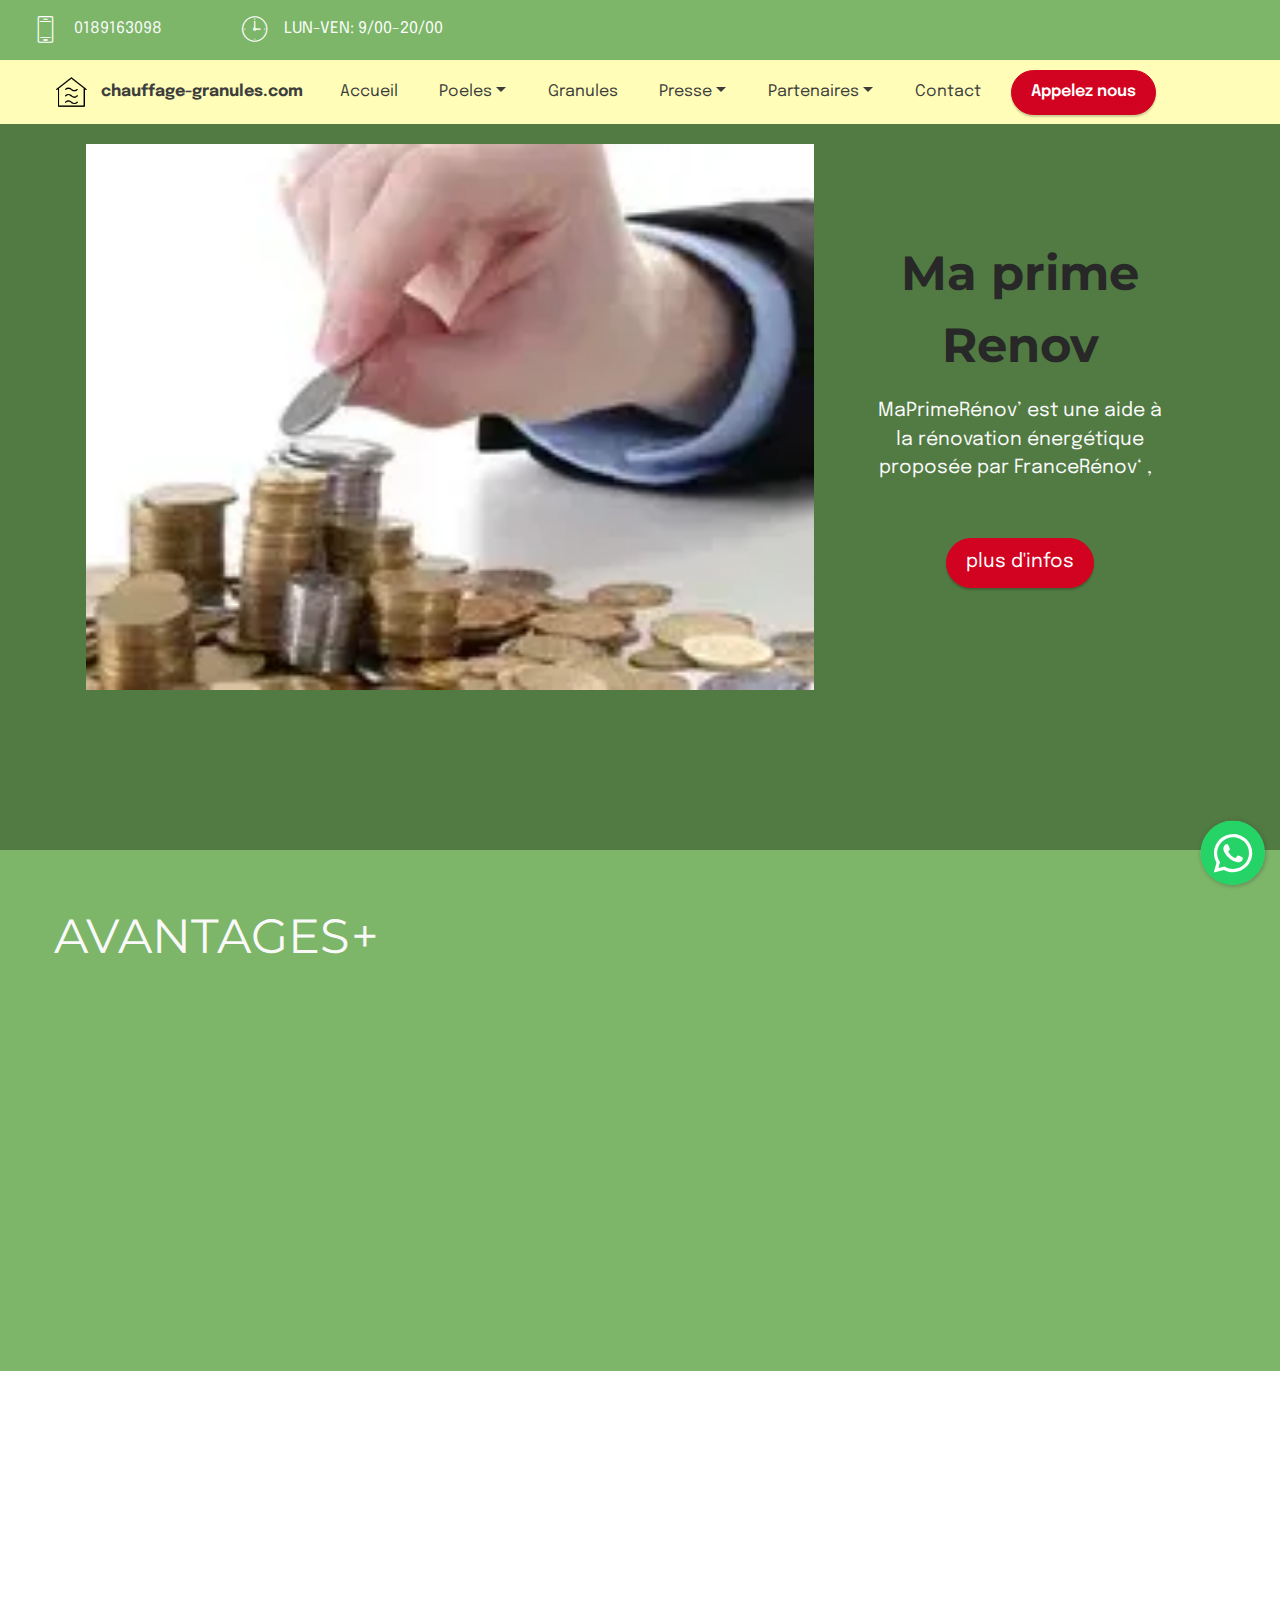
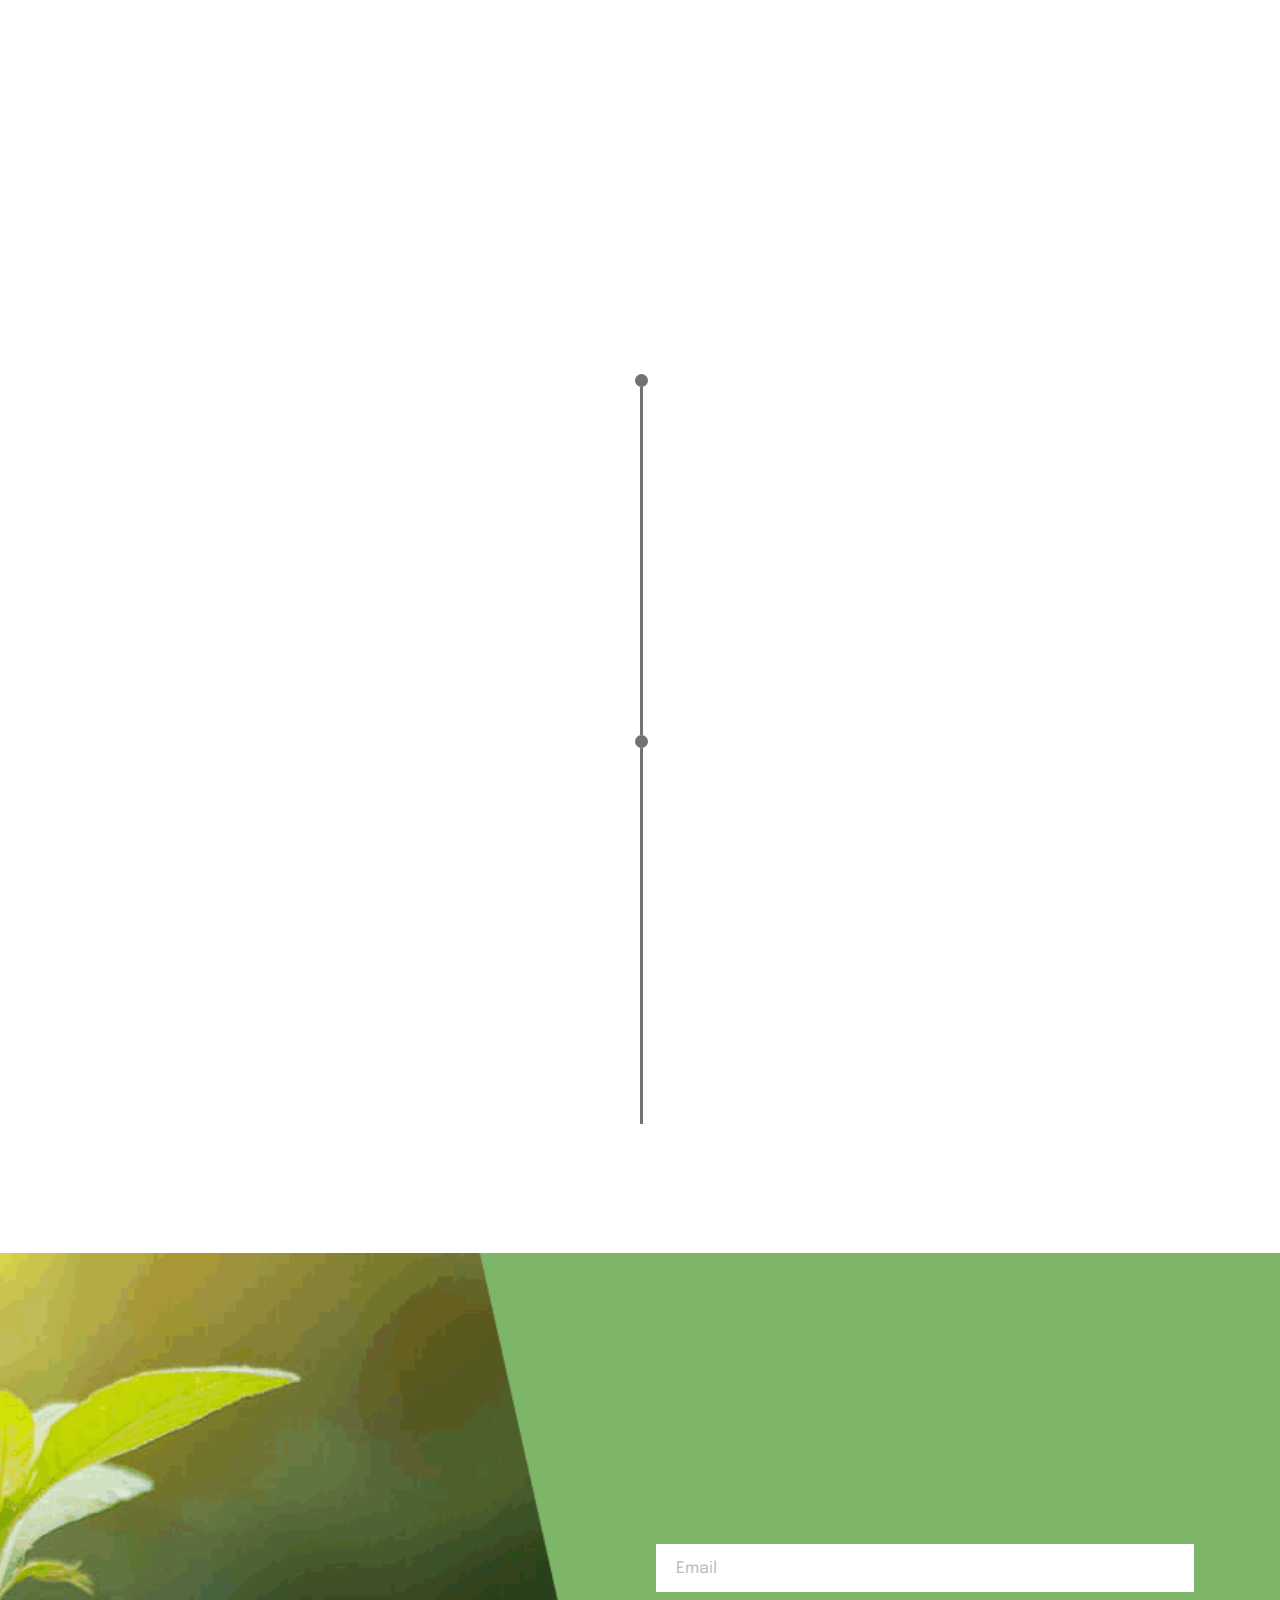
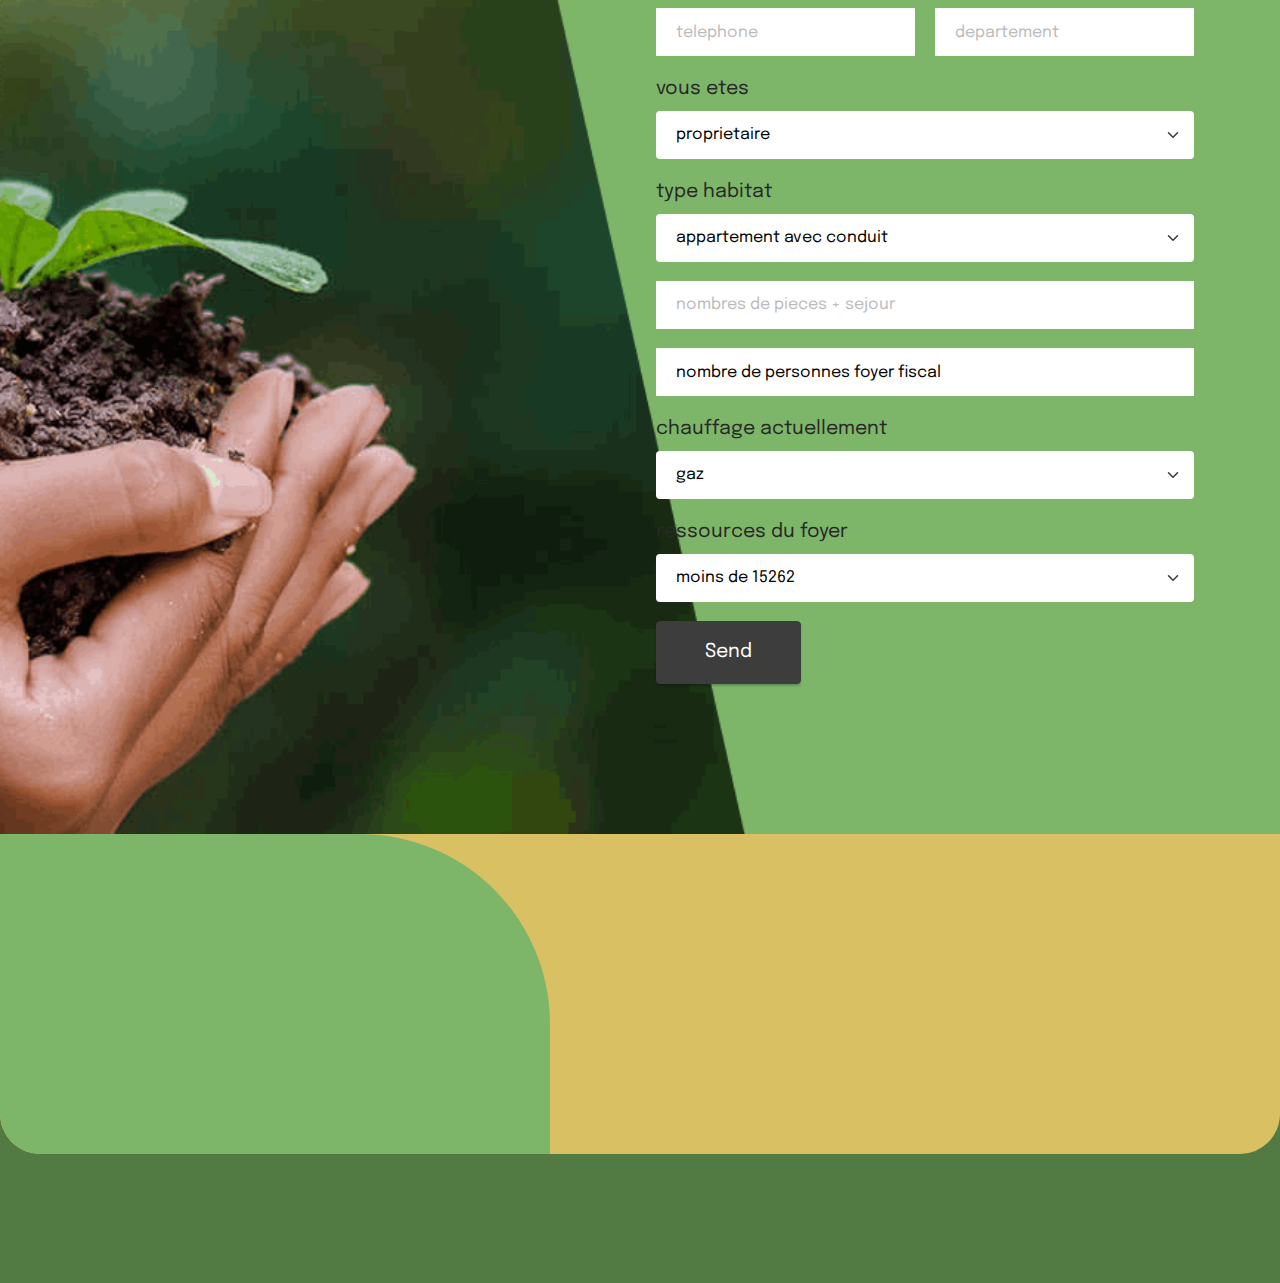
<file: Aides fiscales.html>
<!DOCTYPE html>
<html  >
<head>
  
  <meta charset="UTF-8">
  <meta http-equiv="X-UA-Compatible" content="IE=edge">
  
  <meta name="twitter:card" content="summary_large_image"/>
  <meta name="twitter:image:src" content="">
  <meta property="og:image" content="">
  <meta name="twitter:title" content="Aides fiscales">
  <meta name="viewport" content="width=device-width, initial-scale=1, minimum-scale=1">
  <link rel="shortcut icon" href="assets/images/mbr-favicon.png" type="image/x-icon">
  <meta name="description" content="">
  
  
  <title>Aides fiscales</title>
  <link rel="stylesheet" href="assets/web/assets/mobirise-icons/mobirise-icons.css">
  <link rel="stylesheet" href="assets/web/assets/mobirise-icons2/mobirise2.css">
  <link rel="stylesheet" href="assets/icon54/style.css">
  <link rel="stylesheet" href="assets/bootstrap/css/bootstrap.min.css">
  <link rel="stylesheet" href="assets/bootstrap/css/bootstrap-grid.min.css">
  <link rel="stylesheet" href="assets/bootstrap/css/bootstrap-reboot.min.css">
  <link rel="stylesheet" href="assets/animatecss/animate.css">
  <link rel="stylesheet" href="assets/chatbutton/floating-wpp.css">
    <link rel="stylesheet" href="assets/popup-overlay-plugin/style.css">
    <link rel="stylesheet" href="assets/dropdown/css/style.css">
  <link rel="stylesheet" href="assets/socicon/css/styles.css">
  <link rel="stylesheet" href="assets/theme/css/style.css">
  <link rel="stylesheet" href="assets/recaptcha.css">
  <link rel="preload" href="https://fonts.googleapis.com/css?family=Montserrat:100,200,300,400,500,600,700,800,900,100i,200i,300i,400i,500i,600i,700i,800i,900i&display=swap" as="style" onload="this.onload=null;this.rel='stylesheet'">
  <noscript><link rel="stylesheet" href="https://fonts.googleapis.com/css?family=Montserrat:100,200,300,400,500,600,700,800,900,100i,200i,300i,400i,500i,600i,700i,800i,900i&display=swap"></noscript>
  <link rel="preload" href="https://fonts.googleapis.com/css?family=Epilogue:100,200,300,400,500,600,700,800,900,100i,200i,300i,400i,500i,600i,700i,800i,900i&display=swap" as="style" onload="this.onload=null;this.rel='stylesheet'">
  <noscript><link rel="stylesheet" href="https://fonts.googleapis.com/css?family=Epilogue:100,200,300,400,500,600,700,800,900,100i,200i,300i,400i,500i,600i,700i,800i,900i&display=swap"></noscript>
  <link rel="preload" as="style" href="assets/mobirise/css/mbr-additional.css"><link rel="stylesheet" href="assets/mobirise/css/mbr-additional.css" type="text/css">
  
  
  
  

</head>
<body>
  
  <section data-bs-version="5.1" class="menu cid-tk89GtT7lf" once="menu" id="menu1-1n">

    

    <nav class="navbar navbar-dropdown align-items-center navbar-fixed-top navbar-toggleable-sm">
        <div class="menu-content-top">



            <div class="menu-content-right">
                <div class="info-widget">
                    <span class="widget-icon mbr-iconfont mbri-mobile2" style="color: rgb(255, 255, 255); fill: rgb(255, 255, 255);"></span>
                    <div class="widget-content display-4">
                        <p class="widget-title mbr-fonts-style display-4"><a href="tel:+33189163098" class="text-white">0189163098</a></p>
                    </div>
                </div>
                <div class="info-widget">
                    <span class="widget-icon mbr-iconfont mbri-clock" style="color: rgb(255, 255, 255); fill: rgb(255, 255, 255);"></span>
                    <div class="widget-content display-4">
                        <p class="widget-title mbr-fonts-style display-4">LUN-VEN: 9/00-20/00</p>
                    </div>
                </div>
                

                











            </div>
        </div>
        <div class="menu-bottom">


            <div class="menu-logo">
                <div class="navbar-brand">
                    <span class="navbar-logo">
                        <a href="index.html#aheader1-4">
                            <img src="assets/images/chauffgae-granule-100x100.png" alt="SEFORMERSANSCOMPTER.COM" style="height: 2rem;">
                        </a>
                    </span>
                    <span class="navbar-caption-wrap"><a href="index.html#footer1-7" class="brand-name mbr-black mbr-bold text-primary display-4">chauffage-granules.com</a></span>
                </div>
            </div>



            <div class="collapse navbar-collapse" id="navbarSupportedContent">
                <ul class="navbar-nav nav-dropdown js-float-line" data-app-modern-menu="true"><li class="nav-item">
                        <a class="nav-link link mbr-black text-primary display-4" href="index.html#features4-8">Accueil</a>
                    </li>
                    

                    

                    <li class="nav-item dropdown">
                        <a class="nav-link link mbr-black dropdown-toggle text-primary display-4" href="index.html#footer1-7" data-toggle="dropdown-submenu" data-bs-toggle="dropdown" data-bs-auto-close="outside" aria-expanded="false">Poeles</a><div class="dropdown-menu" aria-labelledby="dropdown-751"><a class="mbr-black dropdown-item text-primary display-4" href="Poele a granules.html">Poele a&nbsp; granules</a><a class="mbr-black dropdown-item text-primary display-4" href="Poele a Bois.html">Poele a bois</a></div>
                    </li><li class="nav-item"><a class="nav-link link mbr-black text-primary display-4" href="Granules.html" target="_blank" aria-expanded="false">Granules</a></li><li class="nav-item dropdown"><a class="nav-link link mbr-black dropdown-toggle text-primary display-4" href="#" target="_blank" aria-expanded="false" data-toggle="dropdown-submenu" data-bs-toggle="dropdown" data-bs-auto-close="outside">Presse</a><div class="dropdown-menu" aria-labelledby="dropdown-undefined"><a class="mbr-black dropdown-item text-primary display-4" href="presse-a-pellet.html" target="_blank" aria-expanded="false">Presse a pellet</a></div></li>
                    
                    <li class="nav-item dropdown">
                        <a class="nav-link link mbr-black text-primary dropdown-toggle display-4" href="http://myformazon.com/faq" target="_blank" data-toggle="dropdown-submenu" data-bs-toggle="dropdown" data-bs-auto-close="outside" aria-expanded="false">Partenaires</a><div class="dropdown-menu" aria-labelledby="dropdown-251"><a class="mbr-black text-primary dropdown-item display-4" href="Qualifications.html" target="_blank">Qualifications</a><a class="mbr-black text-primary show dropdown-item display-4" href="Partenaires.html" target="_blank">Partenaires</a><a class="mbr-black text-primary dropdown-item display-4" href="Aides fiscales.html" target="_blank">Aides fiscales</a></div>
                    </li><li class="nav-item"><a class="nav-link link mbr-black text-primary display-4" href="Contact.html" target="_blank">Contact</a></li></ul>

                <div class="navbar-buttons mbr-section-btn"><a class="btn btn-md btn-secondary display-4" href="tel:+33-189163098">Appelez nous</a></div>

            </div>
            <button class="navbar-toggler " type="button" data-toggle="collapse" data-bs-toggle="collapse" data-target="#navbarSupportedContent" data-bs-target="#navbarSupportedContent" aria-controls="navbarSupportedContent" aria-expanded="false" aria-label="Toggle navigation">
                <div class="hamburger">
                    <span></span>
                    <span></span>
                    <span></span>
                    <span></span>
                </div>
            </button>







        </div>
    </nav>
</section>

<section data-bs-version="5.1" class="header11 cid-tk8nKLm9bB" id="header11-2u">

    

    
    

    <div class="container">
        <div class="row justify-content-center">
            <div class="col-12 col-md-8 image-wrapper">
                <img class="w-100" src="assets/images/i-1.webp" alt="">
            </div>
            <div class="col-12 col-md">
                <div class="text-wrapper text-center">
                    <h1 class="mbr-section-title mbr-fonts-style mb-3 display-5">
                        <strong>Ma prime<br>Renov</strong></h1>
                    <p class="mbr-text mbr-fonts-style display-7">MaPrimeRénov’ est une aide à la rénovation énergétique proposée par FranceRénov‘ ,&nbsp;&nbsp;<br>&nbsp;</p>
                    <div class="mbr-section-btn mt-3"><a class="btn btn-secondary display-7" href="#">plus d'infos</a></div>
                </div>
            </div>
        </div>
    </div>
</section>

<section data-bs-version="5.1" class="features8 cid-tk89GwBfmt" id="features8-1s">
    

    
    <div class="container-fluid">
        <div class="content-wrapper">
            <div class="row">
                <div class="col-12 col-lg-7 d-flex align-items-center p-lg-0">
                    <div class="image-wrapper">
                        <img src="assets/images/13-844x563.png" alt=" ">
                    </div>
                </div>
                <div class="col-12 col-lg  p-lg-0">
                    <div class="text-wrapper">
                        <h6 class="card-title mbr-fonts-style mb-5 mt-0 display-5">AVANTAGES+</h6>
                        <div class="mbr-section-btn"><a class="btn m-0 btn-white-outline display-7" href="#"><span class="icon54-v1-chip mbr-iconfont mbr-iconfont-btn"></span>ECONOMIQUE</a>
                            <a class="btn m-0 btn-white-outline display-7" href="#"><span class="mobi-mbri mobi-mbri-add-submenu mbr-iconfont mbr-iconfont-btn"></span>PERFORMANT</a> <a class="btn m-0 btn-white-outline display-7" href="#"><span class="mobi-mbri mobi-mbri-cash mbr-iconfont mbr-iconfont-btn"></span>SECURISANT</a>
                            <a class="btn m-0 btn-white-outline display-7" href="#"><span class="mobi-mbri mobi-mbri-globe-2 mbr-iconfont mbr-iconfont-btn"></span>ECOLOGIQUE</a>
                            <a class="btn m-0 btn-white-outline display-7" href="#"><span class="mobi-mbri mobi-mbri-extension mbr-iconfont mbr-iconfont-btn"></span>FONCTIONNEL</a></div>
                    </div>
                </div>
            </div>
        </div>
    </div>
</section>

<section data-bs-version="5.1" class="timeline1 cid-tk89GxRaqu" id="timeline1-1u">
    
    
    <div class="container-fluid">
        <div class="wrapper">
            <div class="mbr-section-head row">
                <div class="col-12 col-md-6">
                    <h3 class="mbr-section-title mbr-fonts-style mb-0 display-5">Des Pellets<br>au Chauffage</h3>
                </div>
                <div class="col-12 col-md-6">
                    <h4 class="mbr-section-text mbr-fonts-style mb-0 display-4">Une presse à pellet offre la possibilité de produire du pellet fait maison, ce qui permet d'éviter de devoir constamment se fournir en matériel combustible pour poêles et chaudières. De plus, cette machine permet de recycler de façon rentable, le broyat produit par un broyeur.</h4>
                </div>
            </div>
            <div class="row justify-content-center">
                <div class="col-12 col-lg-10">
                    <div class="timelines-container mt-4">
                        <div class="row timeline-element first-separline mb-5 reverse">
                            <span class="iconBackground"></span>
                            <div class="col-12 col-md-6">
                                <div class="timeline-text-wrapper left">
                                    <h5 class="mbr-timeline-date mbr-fonts-style mb-2 display-4"></h5>
                                    <h4 class="mbr-timeline-title mbr-fonts-style mb-3 display-7">Pouvoir calorifique unique</h4>
                                    <p class="mbr-text mbr-fonts-style mb-0 display-4">Grâce à son pouvoir calorifique unique le bois a toujours été une des sources de chauffage privilégié dans le monde aujourd’hui
<br><br>Avec le retour des préoccupations écologiques le bois fait un grand retour dans nos chaumières du également
<br>à la beauté de sa présence que ce soit au travers de cheminée où que ce soit dans ses poils que nous vous présentons&nbsp;<br></p>
                                </div>
                            </div>
                            <div class="col-12 col-md-6">
                                <div class="image-wrapper right">
                                    <img src="assets/images/venda-pellets-biohot-847x563.jpg" alt="" title="">
                                </div>
                            </div>
                        </div>
                        <div class="row timeline-element first-separline mb-5">
                            <span class="iconBackground"></span>
                            <div class="col-12 col-md-6">
                                <div class="timeline-text-wrapper right">
                                    <h5 class="mbr-timeline-date mbr-fonts-style mb-2 display-4"></h5>
                                    <h4 class="mbr-timeline-title mbr-fonts-style mb-3 display-7">Granulés: La Solution
<div>"Ecolo-Nomique"</div></h4>
                                    <p class="mbr-text mbr-fonts-style mb-0 display-4">La presse à pellets, soit, la machine produisant l’extraction de granulés, est réalisée moyennant une matrice circulaire d’un diamètre de 150 mm. Le pressage du matériau est garantit par deux rouleaux dotés de deux roulements chacun. Le mouvement des rouleaux compresseurs est alimenté par un moteur thermique d’une puissance de 7 CV.
<br>Ceci va vous permettre de réaliser du pellet même dans des lieux privés de courant électrique.</p>
                                </div>
                            </div>
                            <div class="col-12 col-md-6">
                                <div class="image-wrapper left">
                                    <img src="assets/images/entretien-chauffe-eau-848x566-removebg-preview-1-612x408.png" alt=" " title="">
                                </div>
                            </div>
                        </div>
                        
                        
                        
                        
                        
                        
                        
                        
                        
                        
                    </div>
                </div>
            </div>
        </div>
    </div>
</section>

<section data-bs-version="5.1" class="form2 cid-tk89GyYL1N" id="form02-1v">
    
    <div class="mbr-overlay"></div>
    <div class="container">
        <div class="row">
            <div class="col-lg-6">
                <h3 class="mbr-main-subtitle mbr-fonts-style align-left display-7"><strong>Restons en contact</strong></h3>

                
                <p class="mbr-section-text mbr-fonts-style align-left mb-3 mt-2 display-4">Afin de mieux aider et vous permettre de recevoir d'eventuelles aides <a href="https://france-renov.gouv.fr/" class="text-primary" target="_blank">Maprimrenov </a>merci de completer le formulaire ci dessous</p>

                
                
                


                <div class="mt-3 mbr-form" data-form-type="formoid">
<!--Formbuilder Form-->
<form action="https://mobirise.eu/" method="POST" class="mbr-form form-with-styler" data-form-title="Form Name"><input type="hidden" name="email" data-form-email="true" value="PsbATG+YfNq/mLk07x7JMXJceEM6s+u+ktdF8pzN4QXKiWQ7s9gTofEPGlR7mS/5zMSkM9RNerCgHztp7kLnj64eXp1dOgBkt2RsgOt6J1mBVGIxpfJjlFRij4i2JBiX.H9N0eA5FxtZJEo2J0+hcbnl1rUt8yK0V8U4RMumtQYvgvNACyV/wEf1tVyKkNstpm93oG3FLsOuL+U8V8nkAOh8t6iSalLSpgqviSe89DU9KJNvFUPVN9eSJ2ZZy5ZjH">
<div class="row">
<div hidden="hidden" data-form-alert="" class="alert alert-success col-12">Thanks for filling out the form!</div>
<div hidden="hidden" data-form-alert-danger="" class="alert alert-danger col-12">Oops...! some problem!</div>
</div>
<div class="dragArea row">
<div class="col-lg-12 col-md-12 col-sm-12 form-group mb-3" data-for="email">
<input type="email" name="email" placeholder="Email" data-form-field="email" class="form-control display-7" value="" id="email-form02-1v">
</div>
<div class="col form-group" data-for="number">
<input type="number" name="number" placeholder="telephone" max="100" min="0" step="1" data-form-field="number" class="form-control display-7" value="" id="number-form02-1v">
</div>
<div data-for="text" class="col form-group">
<input type="text" name="text" placeholder="departement" data-form-field="text" class="form-control display-7" value="" id="text-form02-1v">
</div>
<div data-for="select" class="col-lg-12 col-md-12 col-sm-12 form-group">
<label for="select-form02-1v" class="form-control-label mbr-fonts-style display-7">vous etes</label>
<select name="select" data-form-field="select" class="form-control form-select display-7" id="select-form02-1v">
<option value="proprietaire">proprietaire</option>
<option value="locataire">locataire</option>
<option value="Bailleur">Bailleur</option>
</select>
</div>
<div data-for="select1" class="col-lg-12 col-md-12 col-sm-12 form-group">
<label for="select1-form02-1v" class="form-control-label mbr-fonts-style display-7">type habitat</label>
<select name="select1" data-form-field="select1" class="form-control form-select display-7" id="select1-form02-1v">
<option value="appartement avec conduit">appartement avec conduit</option>
<option value="maison accolee - cottage">maison accolee - cottage</option>
<option value="Maison individuelle">Maison individuelle</option>
</select>
</div>
<div class="col-lg-12 col-md-12 col-sm-12 form-group" data-for="text1">
<input type="text" name="text1" placeholder="nombres de pieces + sejour" data-form-field="text1" class="form-control display-7" value="" id="text1-form02-1v">
</div>
<div class="col form-group" data-for="text2">
<input type="text" name="text2" placeholder="nombre de personnes foyer fiscal" data-form-field="text2" class="form-control display-7" value="nombre de personnes foyer fiscal" id="text2-form02-1v">
</div>
<div class="col-lg-12 col-md-12 col-sm-12 form-group" data-for="select2">
<label for="select2-form02-1v" class="form-control-label mbr-fonts-style display-7">chauffage actuellement</label>
<select name="select2" data-form-field="select2" class="form-control form-select display-7" id="select2-form02-1v">
<option value="gaz">gaz</option>
<option value="electrique">electrique</option>
<option value="bois">bois</option>
<option value="mixte">mixte</option>
<option value="autre">autre</option>
</select>
</div>
<div class="col-lg-12 col-md-12 col-sm-12 form-group" data-for="select3">
<label for="select3-form02-1v" class="form-control-label mbr-fonts-style display-7">ressources du foyer</label>
<select name="select3" data-form-field="select3" class="form-control form-select display-7" id="select3-form02-1v">
<option value="moins de 15262">moins de 15262</option>
<option value="de 15262 à 35894">de 15262 à 35894</option>
<option value="de 35894 à 46015">de 35894 à 46015</option>
<option value="de 46015 à 69081">de 46015 à 69081</option>
<option value="plus de 60081">plus de 60081</option>
</select>
</div>
<div class="col-auto">
<button type="submit" class="w-100 w-100 w-100 btn btn-primary display-7">Send</button>
</div>
</div>
</form><!--Formbuilder Form-->
</div>
            </div>
        </div>
    </div>
</section>

<section data-bs-version="5.1" class="footer1 cid-tk89GzMiBK" once="footers" id="afooter1-1w">

    
    

    <div class="footer-head">
        <div class="img-bg"></div>
        <div class="container">
            <div class="row">
                <div class="content-container col-12">
                    <div class="col-12 col-lg-6 col-brand">
                        <div class="navbar-brand">
                        <span class="navbar-logo">
                        <a href="#">
                            <img src="assets/images/chauffgae-granule-100x100.png" alt="" style="height: 4.1rem;">
                        </a>
                        </span>
                            <span class="navbar-caption-wrap"><a class="navbar-caption text-black display-7" href="#">CHAUFFAGE GRANULES</a></span>
                        </div>
                        <p class="brand-text mbr-fonts-style display-7">GREEN ENERGY Group
<br>253 Rue Saint Honoré
<br>75001 Paris</p>
                    </div>
                    <div class="col-links col-12 col-lg-6">
                        <div class="social-row col-12 display-7">
                            <div class="soc-item">
                                <a href="https://twitter.com/mobirise" target="_blank">
                                    <span class="mbr-iconfont socicon socicon-facebook"></span>
                                </a>
                            </div>
                            <div class="soc-item">
                                <a href="https://twitter.com/mobirise" target="_blank">
                                    <span class="mbr-iconfont socicon socicon-twitter"></span>
                                </a>
                            </div>
                            <div class="soc-item">
                                <a href="https://twitter.com/mobirise" target="_blank">
                                    <span class="mbr-iconfont socicon socicon-instagram"></span>
                                </a>
                            </div>
                            
                        </div>

                        <div class="col-12 col-lg-6 col-xl-4 col-link1 col-link">
                            <h5 class="mbr-section-subtitle mbr-fonts-style display-4">Email: contact@greenenergygroup.fr</h5>
                            <ul class="list mbr-fonts-style display-4">
                                <li class="mbr-text item-wrap"><br></li>
                            </ul>
                        </div>
                        <div class="col-12 col-lg-6 col-xl-4 col-link2 col-link">
                            <h5 class="mbr-section-subtitle mbr-fonts-style display-4"><div>TVA Intra Comminautaire<br>FRQ0 58422180067</div></h5>
                            <ul class="list mbr-fonts-style display-4">
                                <li class="mbr-text item-wrap">RCS Paris: 422180067 00056<br><br></li>
                            </ul>
                        </div>
                        <div class="col-12 col-lg-6 col-xl-4 col-link3 col-link">
                            <h5 class="mbr-section-subtitle mbr-fonts-style display-4">Mentions Légales<br><br></h5>
                            <ul class="list mbr-fonts-style display-7">
                                <li class="mbr-text item-wrap">CGV<br><br></li>
                                <li class="mbr-text item-wrap"><br></li>
                            </ul>
                        </div>
                    </div>
                </div>
            </div>
        </div>
    </div>

    <div class="footer-copyright">
        <div class="container">
            <div class="row">
                <div class="col-12 col-copyright">
                    <p class="mbr-text mb-0 mbr-fonts-style copyright align-left display-4">
                        © 2022 chauffage-granules.com - GREEN ENERGY Group Mandataire de<a href="https://jsecologie.fr/" class="text-white" target="_blank"> js ecologie</a>- All Rights Reserved
                    </p>
                </div>
            </div>
        </div>
    </div>
</section>

<div class="modal mbr-popup cid-tkTdNvtWGX fade" tabindex="-1" role="dialog" data-overlay-color="#000000" data-overlay-opacity="0.8" data-on-timer-delay="6" id="mbr-popup-2z" aria-hidden="true">
        <div class="modal-dialog modal-dialog-centered" role="document">
            <div class="modal-content">
                <div class="container position-static margin-center-pos">
                    <div class="modal-header pb-0">
                        <h5 class="modal-title mbr-fonts-style display-5">Vous avez une Question</h5>
                        <button type="button" class="close d-flex" data-dismiss="modal" data-bs-dismiss="modal" aria-label="Close">
                            <svg version="1.1" xmlns="http://www.w3.org/2000/svg" width="23" height="23" viewBox="0 0 23 23" fill="currentColor">
                                <path d="M13.4 12l10.3 10.3-1.4 1.4L12 13.4 1.7 23.7.3 22.3 10.6 12 .3 1.7 1.7.3 12 10.6 22.3.3l1.4 1.4L13.4 12z">
                                </path>
                            </svg>
                        </button>
                    </div>

                    <div class="modal-body">
                        <p class="mbr-text mbr-fonts-style display-7">
                            Vous avez déjà un poêle?<br>Vous voulez être livré?<br>Vous hésitez entre 2 modèles?</p>

                        <div>
                            <div class="card-img mbr-figure">
                                <img src="assets/images/fgvbcumxoaiedgu-760x456.jpeg" alt="">
                            </div>
                            

                            
                        </div>
                    </div>

                    <div class="modal-footer">
                        <div class="mbr-section-btn"><a class="btn btn-md btn-secondary display-7" href="tel:+33-189163098">APPELEZ MAINTENANT</a></div>
                    </div>
                </div>
            </div>
        </div>
    </div>


<script src="assets/bootstrap/js/bootstrap.bundle.min.js"></script>
  <script src="assets/smoothscroll/smooth-scroll.js"></script>
  <script src="assets/ytplayer/index.js"></script>
  <script src="assets/chatbutton/floating-wpp.js"></script>
  <script src="assets/chatbutton/script.js"></script>
          <script src="assets/dropdown/js/navbar-dropdown.js"></script>
  <script src="assets/popup-plugin/script.js"></script>
  <script src="assets/popup-ontimer-plugin/script.js"></script>
  <script src="assets/popup-overlay-plugin/script.js"></script>
  <script src="assets/theme/js/script.js"></script>
  <script src="assets/formoid.min.js"></script>
    
  
  <input name="animation" type="hidden">
  
<div id="chatbutton-wa" data-phone="+33769797656" data-showpopup="true" data-headertitle="👋 Discutez avec nous sur WhatsApp !" data-popupmessage="Salut!👋

Tapez un message ici. Il ira directement à notre téléphone! 🔥

GREEN ENERGY Group" data-placeholder="Type here" data-position="left" data-headercolor="#39847a" data-backgroundcolor="#e5ddd5" data-autoopentimeout="7" data-size="65px"><div class="floating-wpp-button" style="width: 65px; height: 65px;"><div class="floating-wpp-button-image"><!--?xml version="1.0" encoding="UTF-8" standalone="no"?--><svg xmlns="http://www.w3.org/2000/svg" xmlns:xlink="http://www.w3.org/1999/xlink" style="isolation:isolate" viewBox="0 0 800 800" width="65" height="65"><defs><clipPath id="_clipPath_A3g8G5hPEGG2L0B6hFCxamU4cc8rfqzQ"><rect width="800" height="800"></rect></clipPath></defs><g clip-path="url(#_clipPath_A3g8G5hPEGG2L0B6hFCxamU4cc8rfqzQ)"><g><path d=" M 787.59 800 L 12.41 800 C 5.556 800 0 793.332 0 785.108 L 0 14.892 C 0 6.667 5.556 0 12.41 0 L 787.59 0 C 794.444 0 800 6.667 800 14.892 L 800 785.108 C 800 793.332 794.444 800 787.59 800 Z " fill="rgb(37,211,102)"></path></g><g><path d=" M 508.558 450.429 C 502.67 447.483 473.723 433.24 468.325 431.273 C 462.929 429.308 459.003 428.328 455.078 434.22 C 451.153 440.114 439.869 453.377 436.434 457.307 C 433 461.236 429.565 461.729 423.677 458.78 C 417.79 455.834 398.818 449.617 376.328 429.556 C 358.825 413.943 347.008 394.663 343.574 388.768 C 340.139 382.873 343.207 379.687 346.155 376.752 C 348.804 374.113 352.044 369.874 354.987 366.436 C 357.931 362.999 358.912 360.541 360.875 356.614 C 362.837 352.683 361.857 349.246 360.383 346.299 C 358.912 343.352 347.136 314.369 342.231 302.579 C 337.451 291.099 332.597 292.654 328.983 292.472 C 325.552 292.301 321.622 292.265 317.698 292.265 C 313.773 292.265 307.394 293.739 301.996 299.632 C 296.6 305.527 281.389 319.772 281.389 348.752 C 281.389 377.735 302.487 405.731 305.431 409.661 C 308.376 413.592 346.949 473.062 406.015 498.566 C 420.062 504.634 431.03 508.256 439.581 510.969 C 453.685 515.451 466.521 514.818 476.666 513.302 C 487.978 511.613 511.502 499.06 516.409 485.307 C 521.315 471.55 521.315 459.762 519.842 457.307 C 518.371 454.851 514.446 453.377 508.558 450.429 Z  M 401.126 597.117 L 401.047 597.117 C 365.902 597.104 331.431 587.661 301.36 569.817 L 294.208 565.572 L 220.08 585.017 L 239.866 512.743 L 235.21 505.332 C 215.604 474.149 205.248 438.108 205.264 401.1 C 205.307 293.113 293.17 205.257 401.204 205.257 C 453.518 205.275 502.693 225.674 539.673 262.696 C 576.651 299.716 597.004 348.925 596.983 401.258 C 596.939 509.254 509.078 597.117 401.126 597.117 Z  M 567.816 234.565 C 523.327 190.024 464.161 165.484 401.124 165.458 C 271.24 165.458 165.529 271.161 165.477 401.085 C 165.46 442.617 176.311 483.154 196.932 518.892 L 163.502 641 L 288.421 608.232 C 322.839 627.005 361.591 636.901 401.03 636.913 L 401.126 636.913 L 401.127 636.913 C 530.998 636.913 636.717 531.2 636.77 401.274 C 636.794 338.309 612.306 279.105 567.816 234.565" fill-rule="evenodd" fill="rgb(255,255,255)"></path></g></g></svg></div></div></div>
 </body>
</html>
</file>
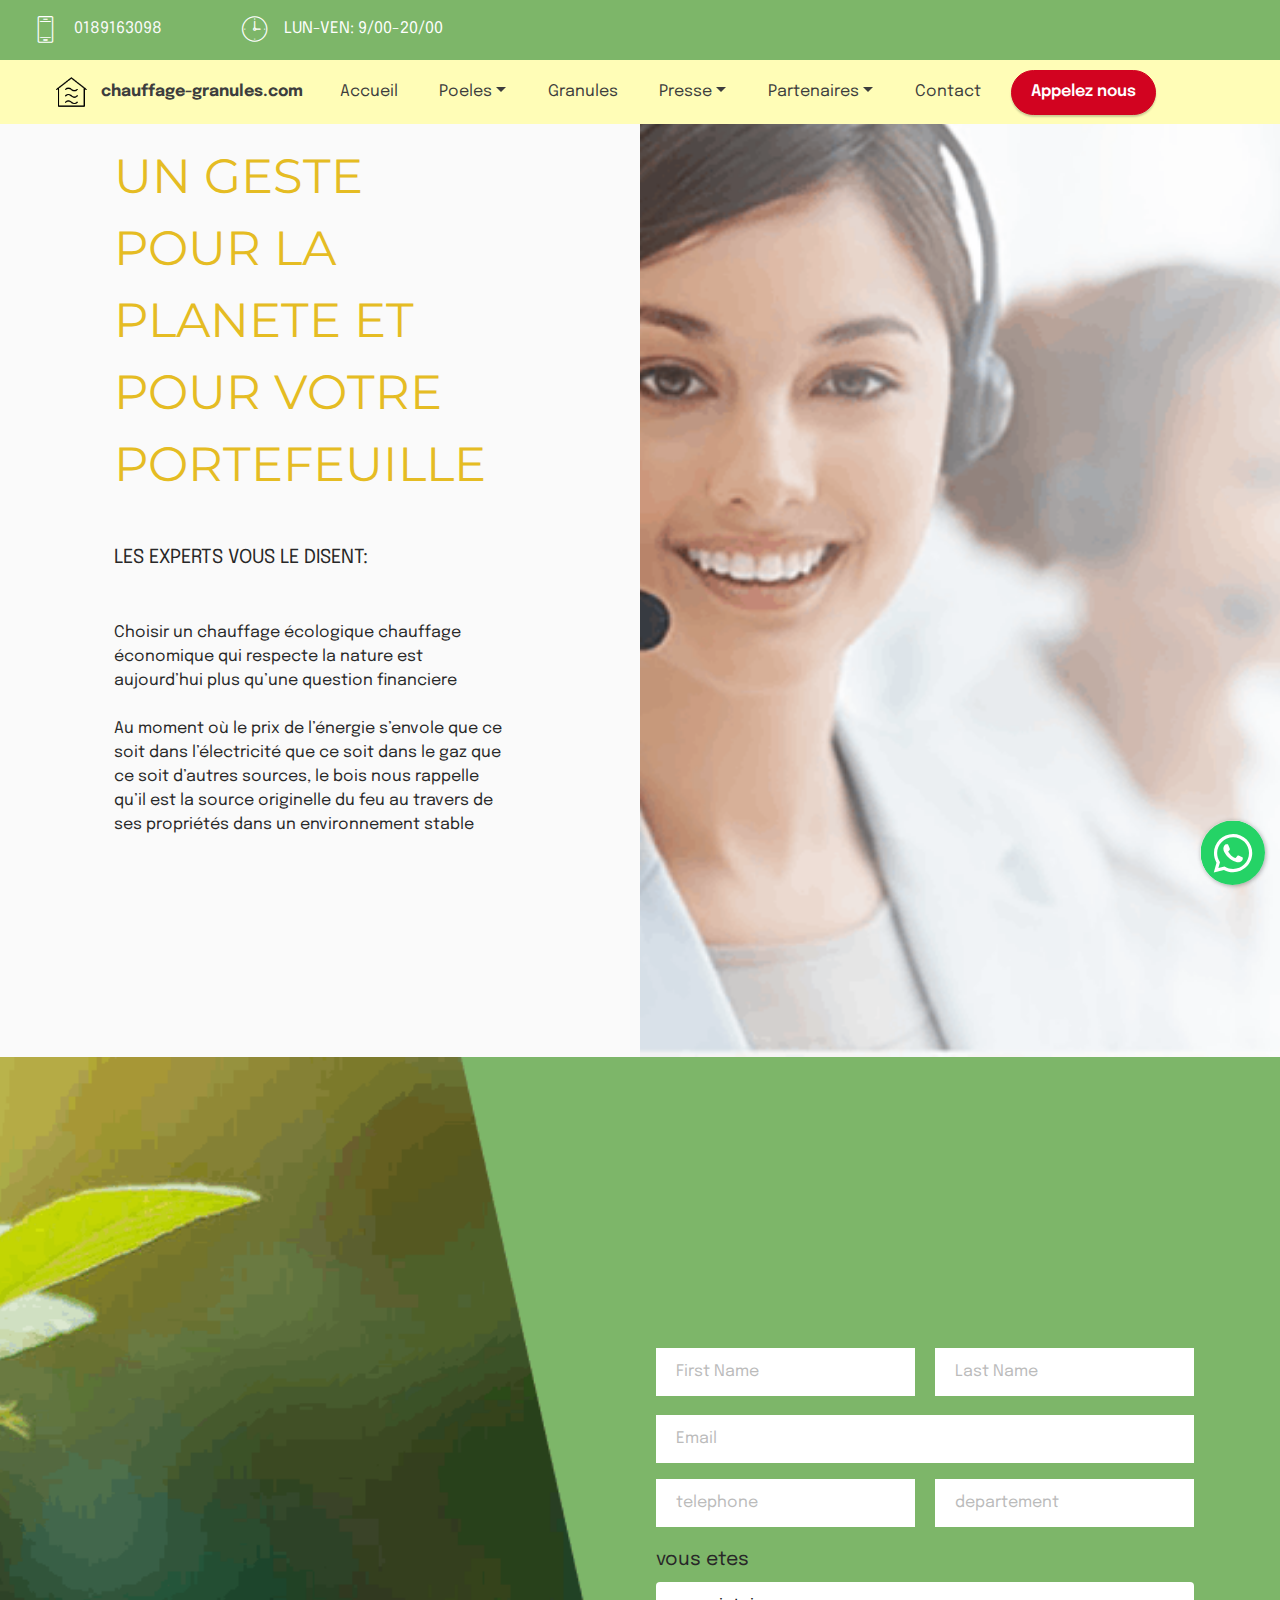
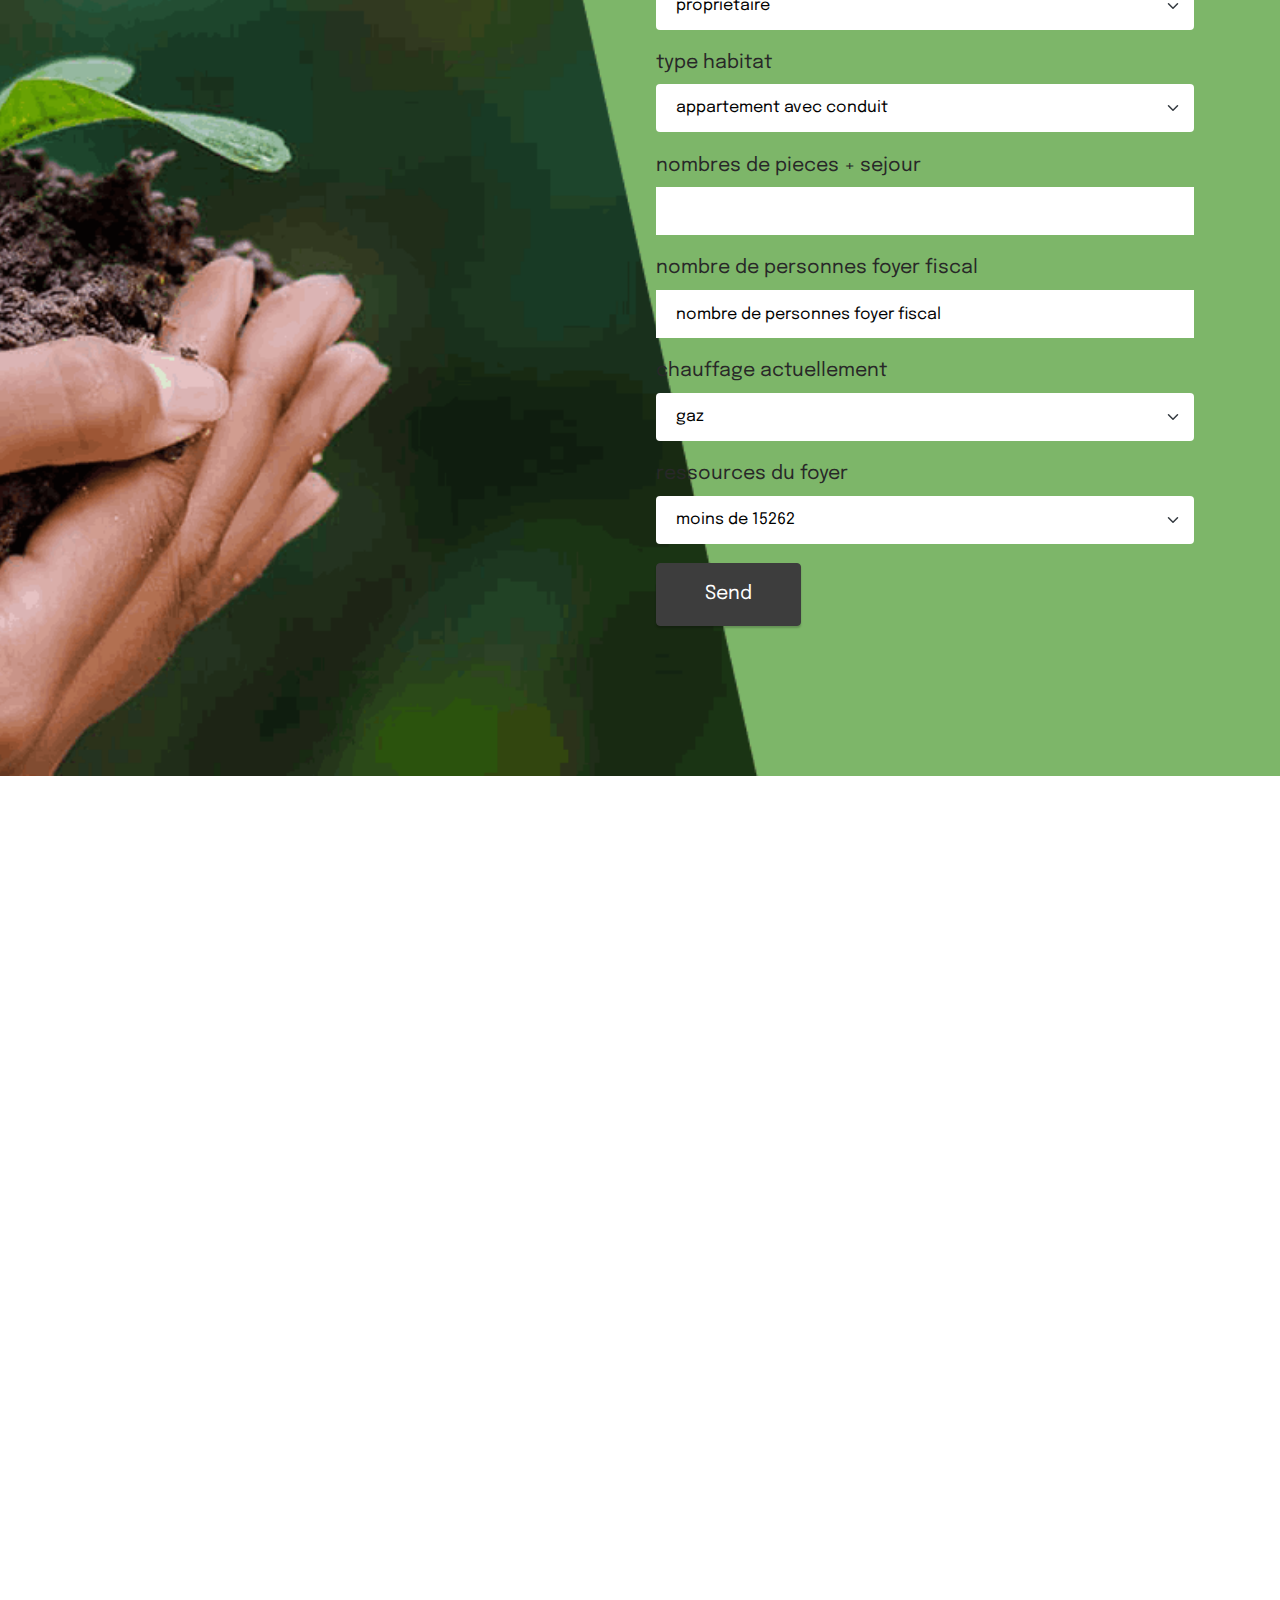
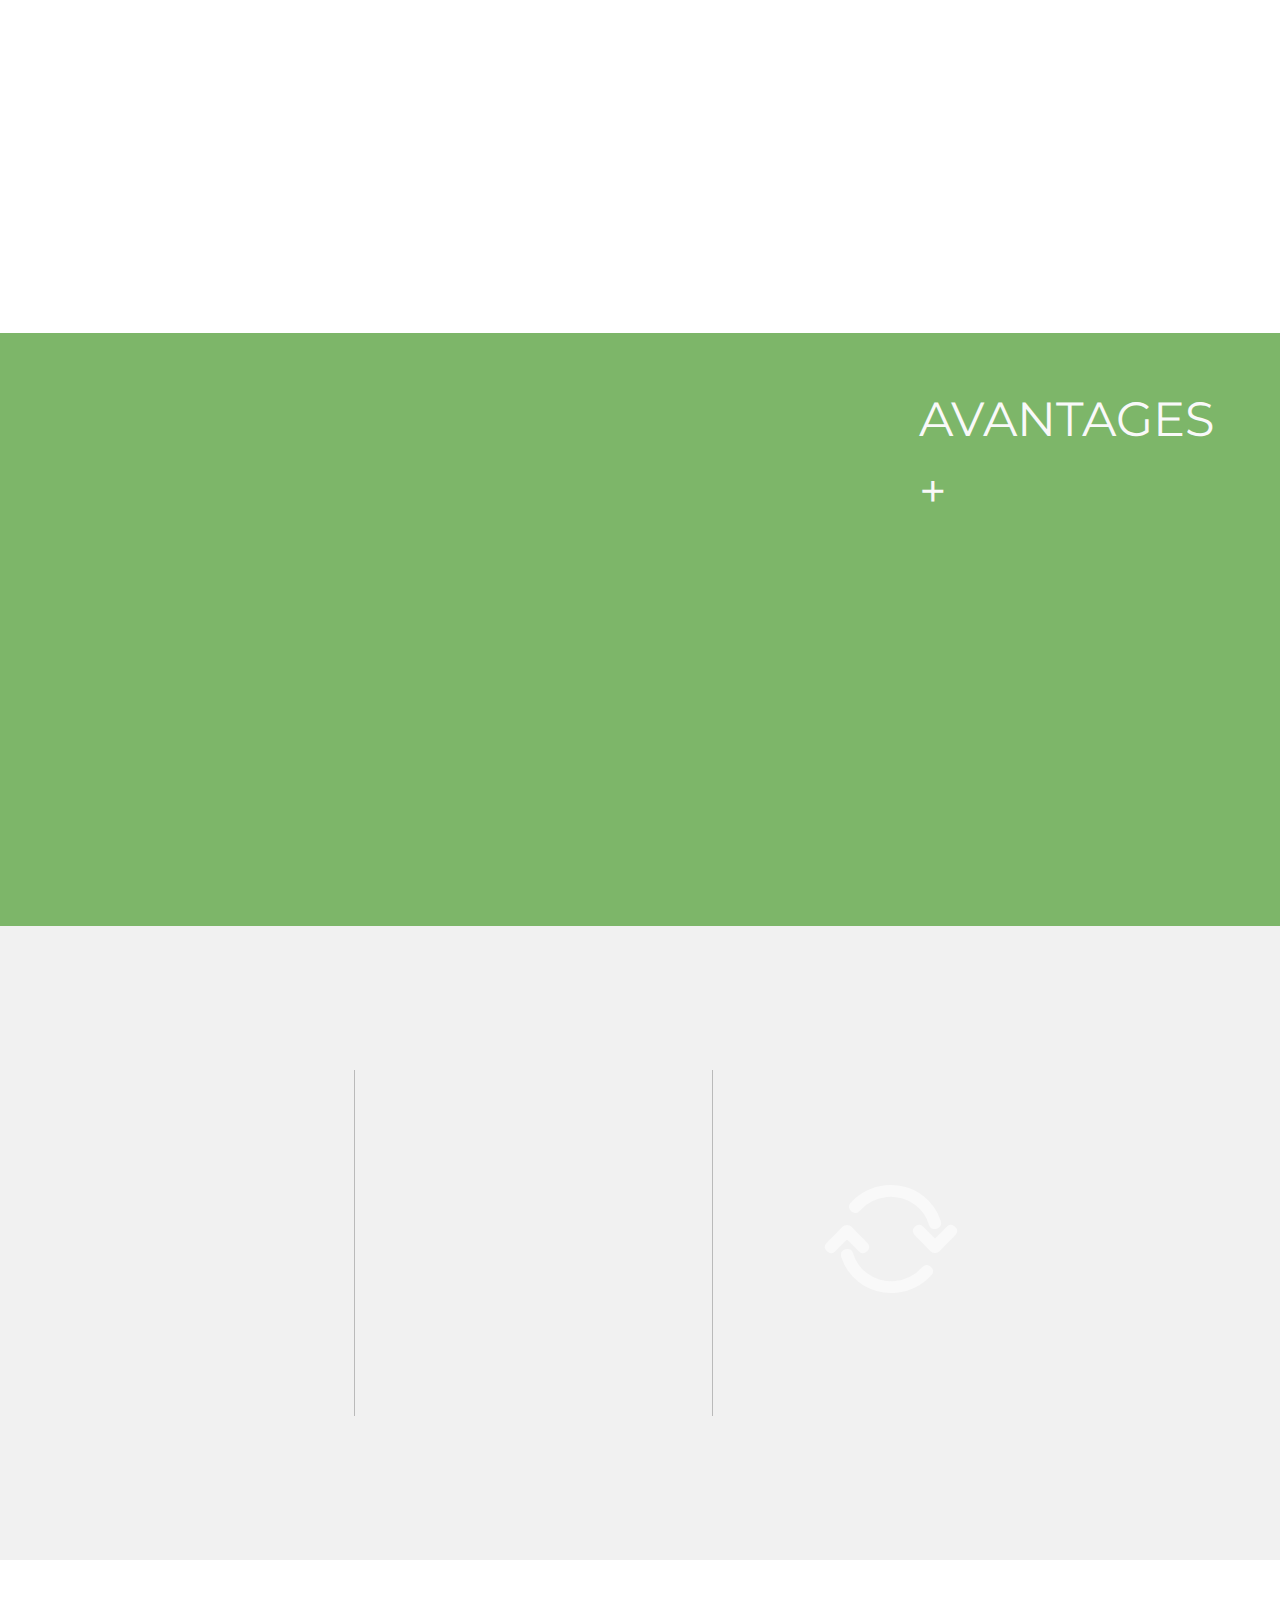
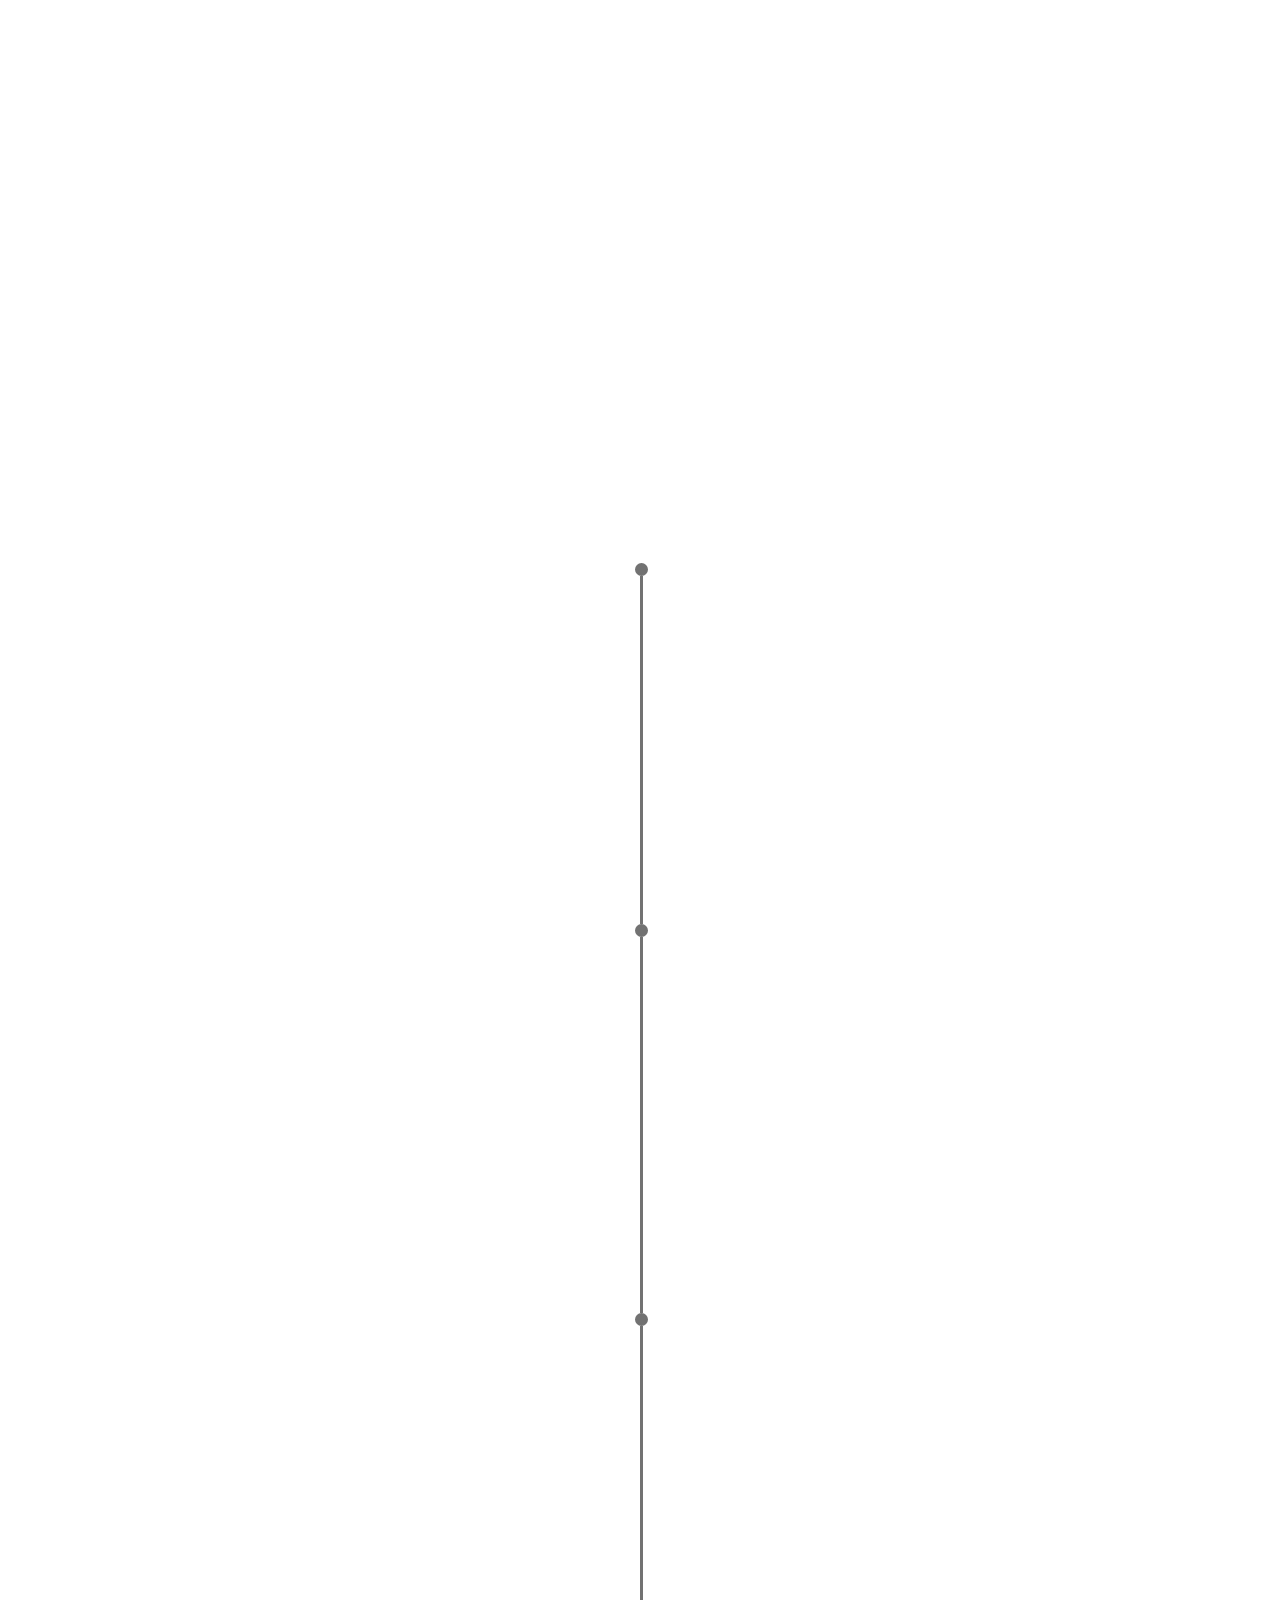
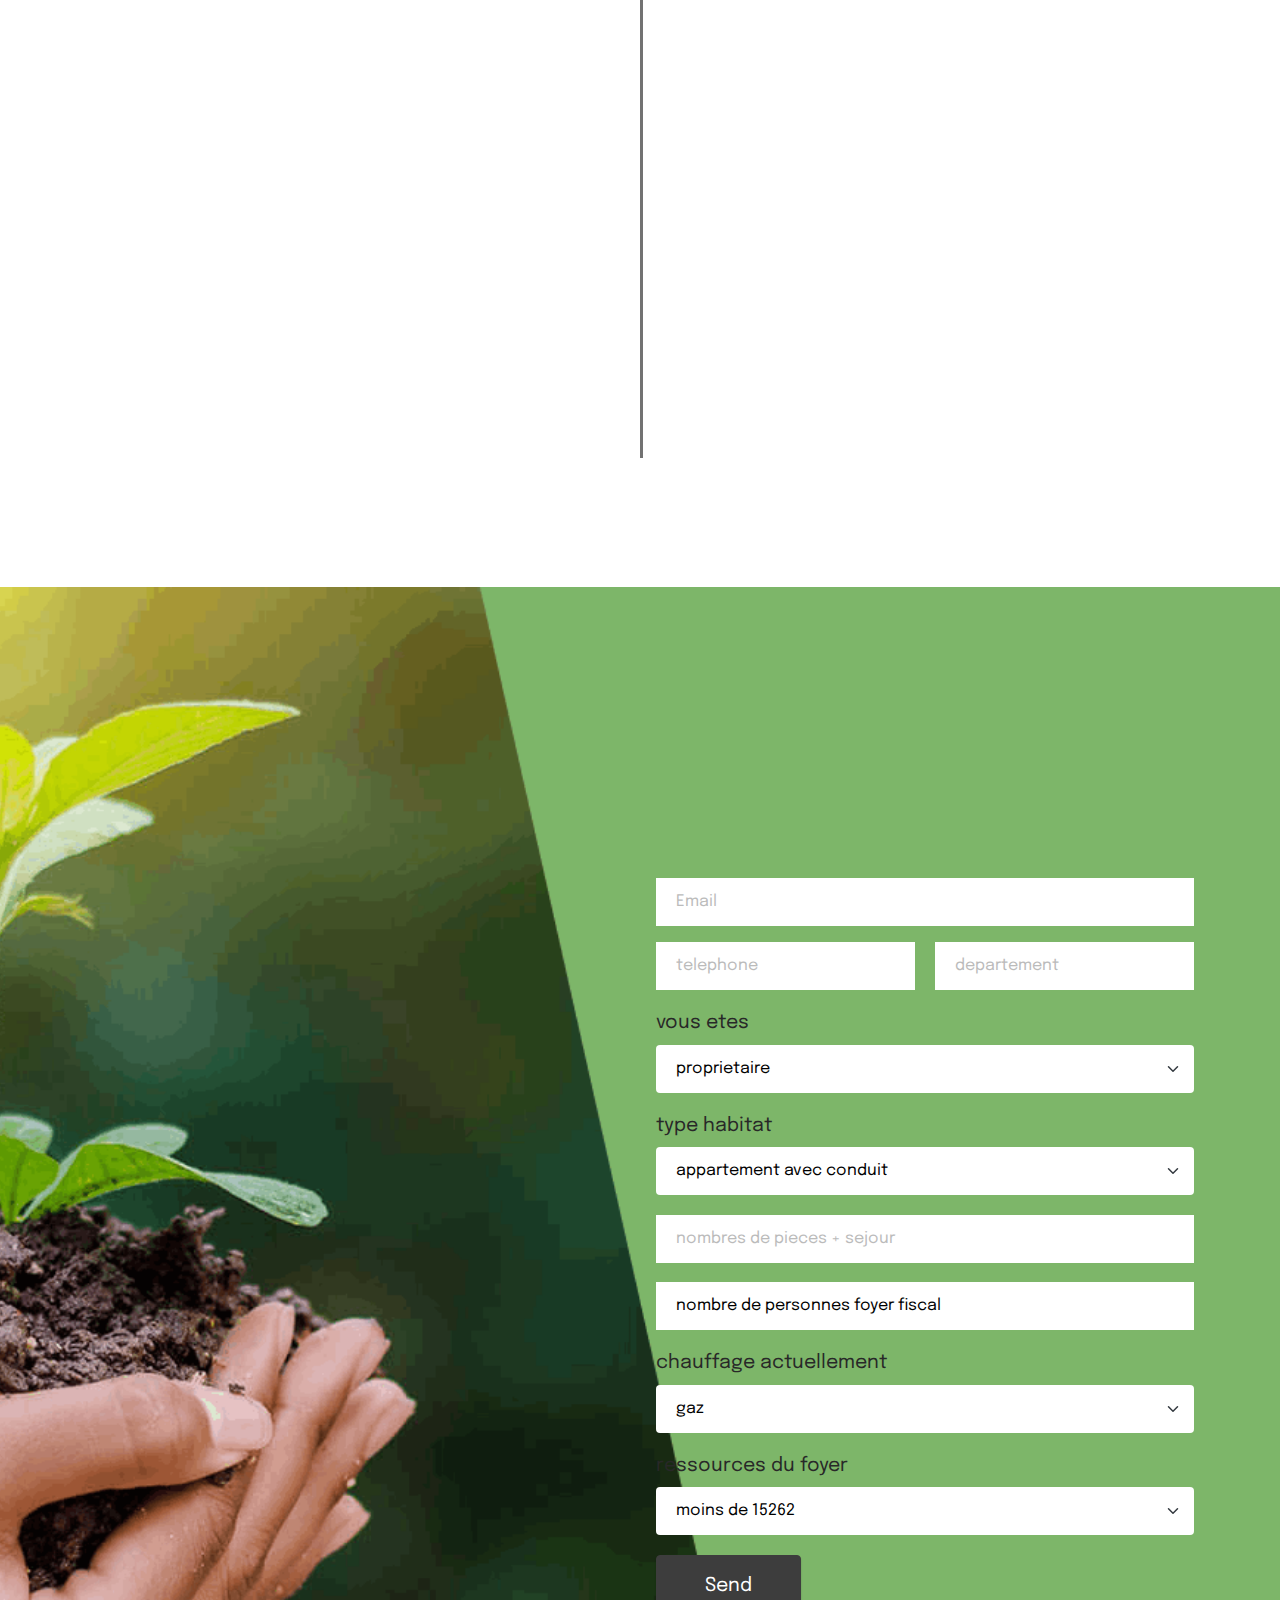
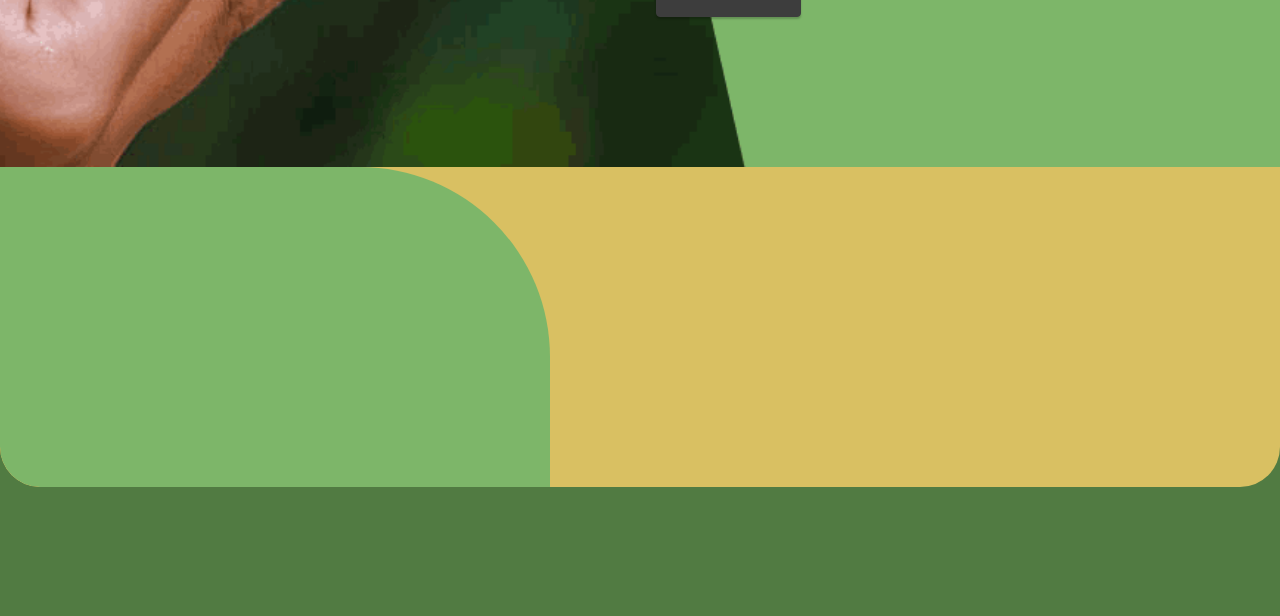
<file: Contact.html>
<!DOCTYPE html>
<html  >
<head>
  
  <meta charset="UTF-8">
  <meta http-equiv="X-UA-Compatible" content="IE=edge">
  
  <meta name="twitter:card" content="summary_large_image"/>
  <meta name="twitter:image:src" content="">
  <meta property="og:image" content="">
  <meta name="twitter:title" content="Contact">
  <meta name="viewport" content="width=device-width, initial-scale=1, minimum-scale=1">
  <link rel="shortcut icon" href="assets/images/mbr-favicon.png" type="image/x-icon">
  <meta name="description" content="">
  
  
  <title>Contact</title>
  <link rel="stylesheet" href="assets/web/assets/mobirise-icons2/mobirise2.css">
  <link rel="stylesheet" href="assets/web/assets/mobirise-icons/mobirise-icons.css">
  <link rel="stylesheet" href="assets/icon54/style.css">
  <link rel="stylesheet" href="assets/web/assets/mobirise-icons-bold/mobirise-icons-bold.css">
  <link rel="stylesheet" href="assets/bootstrap/css/bootstrap.min.css">
  <link rel="stylesheet" href="assets/bootstrap/css/bootstrap-grid.min.css">
  <link rel="stylesheet" href="assets/bootstrap/css/bootstrap-reboot.min.css">
  <link rel="stylesheet" href="assets/parallax/jarallax.css">
  <link rel="stylesheet" href="assets/animatecss/animate.css">
  <link rel="stylesheet" href="assets/chatbutton/floating-wpp.css">
    <link rel="stylesheet" href="assets/popup-overlay-plugin/style.css">
    <link rel="stylesheet" href="assets/dropdown/css/style.css">
  <link rel="stylesheet" href="assets/socicon/css/styles.css">
  <link rel="stylesheet" href="assets/theme/css/style.css">
  <link rel="stylesheet" href="assets/recaptcha.css">
  <link rel="preload" href="https://fonts.googleapis.com/css?family=Montserrat:100,200,300,400,500,600,700,800,900,100i,200i,300i,400i,500i,600i,700i,800i,900i&display=swap" as="style" onload="this.onload=null;this.rel='stylesheet'">
  <noscript><link rel="stylesheet" href="https://fonts.googleapis.com/css?family=Montserrat:100,200,300,400,500,600,700,800,900,100i,200i,300i,400i,500i,600i,700i,800i,900i&display=swap"></noscript>
  <link rel="preload" href="https://fonts.googleapis.com/css?family=Epilogue:100,200,300,400,500,600,700,800,900,100i,200i,300i,400i,500i,600i,700i,800i,900i&display=swap" as="style" onload="this.onload=null;this.rel='stylesheet'">
  <noscript><link rel="stylesheet" href="https://fonts.googleapis.com/css?family=Epilogue:100,200,300,400,500,600,700,800,900,100i,200i,300i,400i,500i,600i,700i,800i,900i&display=swap"></noscript>
  <link rel="preload" as="style" href="assets/mobirise/css/mbr-additional.css"><link rel="stylesheet" href="assets/mobirise/css/mbr-additional.css" type="text/css">
  
  
  
  

</head>
<body>
  
  <section data-bs-version="5.1" class="menu cid-tk89sstHoz" once="menu" id="menu1-j">

    

    <nav class="navbar navbar-dropdown align-items-center navbar-fixed-top navbar-toggleable-sm">
        <div class="menu-content-top">



            <div class="menu-content-right">
                <div class="info-widget">
                    <span class="widget-icon mbr-iconfont mbri-mobile2" style="color: rgb(255, 255, 255); fill: rgb(255, 255, 255);"></span>
                    <div class="widget-content display-4">
                        <p class="widget-title mbr-fonts-style display-4"><a href="tel:+33189163098" class="text-white">0189163098</a></p>
                    </div>
                </div>
                <div class="info-widget">
                    <span class="widget-icon mbr-iconfont mbri-clock" style="color: rgb(255, 255, 255); fill: rgb(255, 255, 255);"></span>
                    <div class="widget-content display-4">
                        <p class="widget-title mbr-fonts-style display-4">LUN-VEN: 9/00-20/00</p>
                    </div>
                </div>
                

                











            </div>
        </div>
        <div class="menu-bottom">


            <div class="menu-logo">
                <div class="navbar-brand">
                    <span class="navbar-logo">
                        <a href="index.html#aheader1-4">
                            <img src="assets/images/chauffgae-granule-100x100.png" alt="SEFORMERSANSCOMPTER.COM" style="height: 2rem;">
                        </a>
                    </span>
                    <span class="navbar-caption-wrap"><a href="index.html#footer1-7" class="brand-name mbr-black mbr-bold text-primary display-4">chauffage-granules.com</a></span>
                </div>
            </div>



            <div class="collapse navbar-collapse" id="navbarSupportedContent">
                <ul class="navbar-nav nav-dropdown js-float-line" data-app-modern-menu="true"><li class="nav-item">
                        <a class="nav-link link mbr-black text-primary display-4" href="index.html#features4-8">Accueil</a>
                    </li>
                    

                    

                    <li class="nav-item dropdown">
                        <a class="nav-link link mbr-black dropdown-toggle text-primary display-4" href="index.html#footer1-7" data-toggle="dropdown-submenu" data-bs-toggle="dropdown" data-bs-auto-close="outside" aria-expanded="false">Poeles</a><div class="dropdown-menu" aria-labelledby="dropdown-751"><a class="mbr-black dropdown-item text-primary display-4" href="Poele a granules.html">Poele a&nbsp; granules</a><a class="mbr-black dropdown-item text-primary display-4" href="Poele a Bois.html">Poele a bois</a></div>
                    </li><li class="nav-item"><a class="nav-link link mbr-black text-primary display-4" href="Granules.html" target="_blank" aria-expanded="false">Granules</a></li><li class="nav-item dropdown"><a class="nav-link link mbr-black dropdown-toggle text-primary display-4" href="#" target="_blank" aria-expanded="false" data-toggle="dropdown-submenu" data-bs-toggle="dropdown" data-bs-auto-close="outside">Presse</a><div class="dropdown-menu" aria-labelledby="dropdown-undefined"><a class="mbr-black dropdown-item text-primary display-4" href="presse-a-pellet.html" target="_blank" aria-expanded="false">Presse a pellet</a></div></li>
                    
                    <li class="nav-item dropdown">
                        <a class="nav-link link mbr-black text-primary dropdown-toggle display-4" href="http://myformazon.com/faq" target="_blank" data-toggle="dropdown-submenu" data-bs-toggle="dropdown" data-bs-auto-close="outside" aria-expanded="false">Partenaires</a><div class="dropdown-menu" aria-labelledby="dropdown-251"><a class="mbr-black text-primary dropdown-item display-4" href="Qualifications.html" target="_blank">Qualifications</a><a class="mbr-black text-primary show dropdown-item display-4" href="Partenaires.html" target="_blank">Partenaires</a><a class="mbr-black text-primary dropdown-item display-4" href="Aides fiscales.html" target="_blank">Aides fiscales</a></div>
                    </li><li class="nav-item"><a class="nav-link link mbr-black text-primary display-4" href="Contact.html" target="_blank">Contact</a></li></ul>

                <div class="navbar-buttons mbr-section-btn"><a class="btn btn-md btn-secondary display-4" href="tel:+33-189163098">Appelez nous</a></div>

            </div>
            <button class="navbar-toggler " type="button" data-toggle="collapse" data-bs-toggle="collapse" data-target="#navbarSupportedContent" data-bs-target="#navbarSupportedContent" aria-controls="navbarSupportedContent" aria-expanded="false" aria-label="Toggle navigation">
                <div class="hamburger">
                    <span></span>
                    <span></span>
                    <span></span>
                    <span></span>
                </div>
            </button>







        </div>
    </nav>
</section>

<section data-bs-version="5.1" class="features4 cid-tk89strq5b" id="features4-k">
    

    
    <div class="container-fluid">
        <div class="content-wrapper">
            <div class="row">
                <div class="col-12 col-md-6 col-lg-6 d-flex align-items-center p-md-0">
                    <div class="image-wrapper">
                        <a href="tel:+33769797656"><img src="assets/images/h0394b6c1f1524963a50ff1d792d9af00n1-500x418.png" alt="UN GESTE POUR LA PLANETE ET POUR VOTRE PORTEFEUILLE"></a>
                    </div>
                </div>
                <div class="col-12 col-md-6 col-lg-6 text">
                    <div class="text-wrapper">
                        <h5 class="card-title mbr-fonts-style mb-5 display-5">UN GESTE POUR LA PLANETE ET POUR VOTRE PORTEFEUILLE</h5>
                        <h6 class="card-subtitle mbr-fonts-style mb-5 display-7">LES EXPERTS VOUS LE DISENT:</h6>
                        <p class="mbr-text mbr-fonts-style mb-0 display-4">Choisir un chauffage écologique  chauffage économique  qui respecte la nature est aujourd’hui plus qu’une question financiere
<br>
<br>Au moment où le prix de l’énergie s’envole que ce soit dans l’électricité que ce soit dans le gaz que ce soit d’autres sources,  le bois nous rappelle qu’il est la source originelle du feu au  travers de ses propriétés dans un environnement stable</p>
                        <h5 class="link-title mbr-fonts-style mt-5 display-4">APPELEZ MAINTENANT</h5>
                    </div>
                </div>
            </div>
        </div>
    </div>
</section>

<section data-bs-version="5.1" class="form2 cid-tk89suk66z" id="form02-l">
    
    <div class="mbr-overlay"></div>
    <div class="container">
        <div class="row">
            <div class="col-lg-6">
                <h3 class="mbr-main-subtitle mbr-fonts-style align-left display-7"><strong>Restons en contact</strong></h3>

                
                <p class="mbr-section-text mbr-fonts-style align-left mb-3 mt-2 display-4">Afin de mieux aider et vous permettre de recevoir d'eventuelles aides <a href="https://france-renov.gouv.fr/" class="text-primary" target="_blank">Maprimrenov </a>merci de completer le formulaire ci dessous</p>

                
                
                


                <div class="mt-3 mbr-form" data-form-type="formoid">
<!--Formbuilder Form-->
<form action="https://mobirise.eu/" method="POST" class="mbr-form form-with-styler" data-form-title="Form Name"><input type="hidden" name="email" data-form-email="true" value="hWs+sH8O0jZn1PM1T7lnmVT1dXmcrNQNriWi9zDi+suYFYvIySzrM4uyqPzndyYXoQMWY4kQ56ug2hNz37CV+9StoOdjIv13L3rIp46ptWhYxfSYA++pmzP9rn3GjDtT.PEVuXe4lg8Mvn0/P1bkBa1acPH2VFRcVP6nbtd3/c+NL78+CHtpQARIv4yys29K3yjhBkQAuHRzrVPKadFjLZ9J745RrRYScy4IZ6T8zfwVd0mAfdgCCdFelqI7m/vGx">
<div class="row">
<div hidden="hidden" data-form-alert="" class="alert alert-success col-12">Thanks for filling out the form!</div>
<div hidden="hidden" data-form-alert-danger="" class="alert alert-danger col-12">Oops...! some problem!</div>
</div>
<div class="dragArea row">
<div class="col-lg-12 col-md-12 col-sm-12 form-group">
<div class="row">
<div class="col">
<input type="text" name="nameFirst" placeholder="First Name" data-form-field="nameFirst" class="form-control text-multiple" value="" id="nameFirst-form02-l">
</div>
<div class="col">
<input type="text" name="nameLast" placeholder="Last Name" data-form-field="nameLast" class="form-control text-multiple" value="" id="nameLast-form02-l">
</div>
</div>
</div>
<div class="col-lg-12 col-md-12 col-sm-12 form-group mb-3" data-for="email">
<input type="email" name="email" placeholder="Email" data-form-field="email" class="form-control display-7" value="" id="email-form02-l">
</div>
<div data-for="number" class="col form-group">
<input type="number" name="number" placeholder="telephone" data-form-field="number" class="form-control display-7" max="100" min="0" step="1" value="" id="number-form02-l">
</div>
<div data-for="text" class="col form-group">
<input type="text" name="text" placeholder="departement" data-form-field="text" class="form-control display-7" value="" id="text-form02-l">
</div>
<div data-for="select" class="col-lg-12 col-md-12 col-sm-12 form-group">
<label for="select-form02-l" class="form-control-label mbr-fonts-style display-7">vous etes</label>
<select name="select" data-form-field="select" class="form-control form-select display-7" id="select-form02-l">
<option value="proprietaire">proprietaire</option>
<option value="locataire">locataire</option>
<option value="Bailleur">Bailleur</option>
</select>
</div>
<div data-for="select1" class="col-lg-12 col-md-12 col-sm-12 form-group">
<label for="select1-form02-l" class="form-control-label mbr-fonts-style display-7">type habitat</label>
<select name="select1" data-form-field="select1" class="form-control form-select display-7" id="select1-form02-l">
<option value="appartement avec conduit">appartement avec conduit</option>
<option value="maison accolee - cottage">maison accolee - cottage</option>
<option value="Maison individuelle">Maison individuelle</option>
</select>
</div>
<div class="col-lg-12 col-md-12 col-sm-12 form-group" data-for="text1">
<label for="text1-form02-l" class="form-control-label mbr-fonts-style display-7">nombres de pieces + sejour</label>
<input type="text" name="text1" placeholder="nombres de pieces + sejour" data-form-field="text1" class="form-control display-7" value=" " id="text1-form02-l">
</div>
<div data-for="text2" class="col form-group">
<label for="text2-form02-l" class="form-control-label mbr-fonts-style display-7">nombre de personnes foyer fiscal</label>
<input type="text" name="text2" placeholder="nombre de personnes foyer fiscal" data-form-field="text2" class="form-control display-7" value="nombre de personnes foyer fiscal" id="text2-form02-l">
</div>
<div data-for="select2" class="col-lg-12 col-md-12 col-sm-12 form-group">
<label for="select2-form02-l" class="form-control-label mbr-fonts-style display-7">chauffage actuellement</label>
<select name="select2" data-form-field="select2" class="form-control form-select display-7" id="select2-form02-l">
<option value="gaz">gaz</option>
<option value="electrique">electrique</option>
<option value="bois">bois</option>
<option value="mixte">mixte</option>
<option value="autre">autre</option>
</select>
</div>
<div class="col-lg-12 col-md-12 col-sm-12 form-group" data-for="select3">
<label for="select3-form02-l" class="form-control-label mbr-fonts-style display-7">ressources du foyer</label>
<select name="select3" data-form-field="select3" class="form-control form-select display-7" id="select3-form02-l">
<option value="moins de 15262">moins de 15262</option>
<option value="de 15262 à 35894">de 15262 à 35894</option>
<option value="de 35894 à 46015">de 35894 à 46015</option>
<option value="de 46015 à 69081">de 46015 à 69081</option>
<option value="plus de 60081">plus de 60081</option>
</select>
</div>
<div class="col-auto">
<button type="submit" class="w-100 w-100 w-100 w-100 w-100 w-100 btn btn-primary display-7">Send</button>
</div>
</div>
</form><!--Formbuilder Form-->
</div>
            </div>
        </div>
    </div>
</section>

<section data-bs-version="5.1" class="content1 cid-tk89sv1nXu mbr-parallax-background" id="content1-m">
    
    <div class="mbr-overlay" style="opacity: 0.3; background-color: rgb(255, 255, 255);">
    </div>
    <div class="container-fluid">
        <div class="row align-items-end">
            <div class="title col-md-12 col-lg-9">
                <h3 class="mbr-section-title mbr-fonts-style mb-0 display-2">Economique Ecologique Performant</h3>
                
            </div>
        </div>
    </div>
</section>

<section data-bs-version="5.1" class="content2 cid-tk89svvUAQ" id="content2-n">
    
    
    <div class="container-fluid">
        <div class="wrapper">
            <div class="row justify-content-center">
                <div class="col-md-12 col-lg-12">
                    
                    
                    <p class="mbr-text mbr-fonts-style mb-0 display-7"><strong>Economique
</strong><br><em>Ce qui différencie un poêle à bois d’un poêle à granulés est le combustible utilisé.
</em><br>
<br><strong>Performant
</strong><br><em>Le poêle à pellets utilise des granulés, fabriqués à partir de copeaux et de sciures de bois. Grâce au taux d’humidité très faible contenu dans le granulé, ce mode de chauffage détient des records de rendement : entre 80% et 95%.
</em><br>
<br><strong>Fonctionnel</strong><br><em>Le granulé de bois implique un mode de remplissage particulier. À la différence d’un appareil de chauffage au bois, le poêle à granulés contient un réservoir de 10 à 45 kg pour les modèles hydro.
<br></em>
<br>
<br><strong>Tranquillité &amp; Sécurité
</strong><br><em>Le réservoir est connecté à une vis sans fin (ou vis d’alimentation) qui permet d’acheminer les grains de bois aggloméré depuis la trémie jusqu’au brûleur. Un motoréducteur gère automatiquement l’apport de granulés jusqu’au foyer de combustion. Les cendres et résidus tombent ensuite dans un cendrier extractible pour faciliter son nettoyage</em><br></p>
                </div>
            </div>
        </div>
    </div>
</section>

<section data-bs-version="5.1" class="features8 cid-tk89sw5GyA" id="features8-o">
    

    
    <div class="container-fluid">
        <div class="content-wrapper">
            <div class="row">
                <div class="col-12 col-lg-8 d-flex align-items-center p-lg-0">
                    <div class="image-wrapper">
                        <img src="assets/images/biohot-energia-quem-somos-biomassa-1200x800.jpg" alt="">
                    </div>
                </div>
                <div class="col-12 col-lg  p-lg-0">
                    <div class="text-wrapper">
                        <h6 class="card-title mbr-fonts-style mb-5 mt-0 display-5">AVANTAGES+</h6>
                        <div class="mbr-section-btn"><a class="btn m-0 btn-white-outline display-7" href="#"><span class="icon54-v1-chip mbr-iconfont mbr-iconfont-btn"></span>ECONOMIQUE</a>
                            <a class="btn m-0 btn-white-outline display-7" href="#"><span class="mobi-mbri mobi-mbri-add-submenu mbr-iconfont mbr-iconfont-btn"></span>PERFORMANT</a> <a class="btn m-0 btn-white-outline display-7" href="#"><span class="mobi-mbri mobi-mbri-cash mbr-iconfont mbr-iconfont-btn"></span>SECURISANT</a>
                            <a class="btn m-0 btn-white-outline display-7" href="#"><span class="mobi-mbri mobi-mbri-globe-2 mbr-iconfont mbr-iconfont-btn"></span>ECOLOGIQUE</a>
                            <a class="btn m-0 btn-white-outline display-7" href="#"><span class="mobi-mbri mobi-mbri-extension mbr-iconfont mbr-iconfont-btn"></span>FONCTIONNEL</a></div>
                    </div>
                </div>
            </div>
        </div>
    </div>
</section>

<section data-bs-version="5.1" class="features5 cid-tk89swDY3l mbr-parallax-background" id="features5-p">

    

    <div class="mbr-overlay" style="opacity: 0.1; background-color: rgb(114, 114, 114);">
    </div>
    <div class="container-fluid">
        <div class="row reverse">
            <div class="col-2 wrap">
                <div class="mbr-section-head">
                    <h5 class="mbr-section-subtitle mbr-fonts-style mt-0 display-4">Our offers</h5>
                </div>
            </div>
            <div class="col-10 wrap">
                <div class="row">
                    <div class="col-12 col-md-6 col-lg-4 item-wrap">
                        <div class="text-wrapper">
                            <div class="title">
                                <div class="d-flex align-items-end">
                                    <h5 class="card-title mbr-fonts-style mb-4 display-2">
                                        15</h5>
                                    <p class="card-title mbr-fonts-style mb-4 display-7">
                                        years</p>
                                </div>
                            </div>
                            <p class="mbr-text mbr-fonts-style display-4">laboris nisi ut aliquip ex ea commodo
                                consequat. Duis aute irure dolor in reprehenderit in voluptate velit esse cillum dolore
                                eu fugiat nulla pariatur.</p>
                            <h5 class="link-title mbr-fonts-style mt-4 display-4">
                                <a href="index.html" class="text-black">LEARN MORE</a><span class="mbri-right mbr-iconfont"></span>
                            </h5>
                        </div>
                    </div>
                    <div class="col-12 col-md-6 col-lg-4 item-wrap top1">
                        <div class="text-wrapper">
                            <div class="title">
                                <div class="d-flex align-items-end">
                                    <h5 class="card-title mbr-fonts-style mb-4 display-2">
                                        90</h5>
                                    <p class="card-title mbr-fonts-style mb-4 display-7">
                                        million</p>
                                </div>
                            </div>
                            <p class="mbr-text mbr-fonts-style display-4">Dolor purus non enim praesent elementum
                                facilisis. Hendrerit gravida rutrum quisque non tellus orci ac auctor augue.&nbsp;</p>
                            <h5 class="link-title mbr-fonts-style mt-4 display-4">
                                <a href="index.html" class="text-black">LEARN MORE</a><span class="mbri-right mbr-iconfont"></span>
                            </h5>
                        </div>
                    </div>
                    <div class="col-12 col-md-6 col-lg-4 item-wrap icon-wrap top">
                        <div class="iconfont-wrapper">
                            <span class="mbr-iconfont icon mbrib-update" style="color: rgb(249, 249, 249); fill: rgb(249, 249, 249);"></span>
                        </div>
                    </div>
                </div>
            </div>
        </div>
    </div>
</section>

<section data-bs-version="5.1" class="timeline1 cid-tk89sxfLAg" id="timeline1-q">
    
    
    <div class="container-fluid">
        <div class="wrapper">
            <div class="mbr-section-head row">
                <div class="col-12 col-md-6">
                    <h3 class="mbr-section-title mbr-fonts-style mb-0 display-5">De la Presse à Pellets<br>au Chauffage</h3>
                </div>
                <div class="col-12 col-md-6">
                    <h4 class="mbr-section-text mbr-fonts-style mb-0 display-4">Une presse à pellet offre la possibilité de produire du pellet fait maison, ce qui permet d'éviter de devoir constamment se fournir en matériel combustible pour poêles et chaudières. De plus, cette machine permet de recycler de façon rentable, le broyat produit par un broyeur.</h4>
                </div>
            </div>
            <div class="row justify-content-center">
                <div class="col-12 col-lg-10">
                    <div class="timelines-container mt-4">
                        <div class="row timeline-element first-separline mb-5 reverse">
                            <span class="iconBackground"></span>
                            <div class="col-12 col-md-6">
                                <div class="timeline-text-wrapper left">
                                    <h5 class="mbr-timeline-date mbr-fonts-style mb-2 display-4"></h5>
                                    <h4 class="mbr-timeline-title mbr-fonts-style mb-3 display-7">Pouvoir calorifique unique</h4>
                                    <p class="mbr-text mbr-fonts-style mb-0 display-4">Grâce à son pouvoir calorifique unique le bois a toujours été une des sources de chauffage privilégié dans le monde aujourd’hui
<br><br>Avec le retour des préoccupations écologiques le bois fait un grand retour dans nos chaumières du également
<br>à la beauté de sa présence que ce soit au travers de cheminée où que ce soit dans ses poils que nous vous présentons&nbsp;<br></p>
                                </div>
                            </div>
                            <div class="col-12 col-md-6">
                                <div class="image-wrapper right">
                                    <img src="assets/images/venda-pellets-biohot-847x563.jpg" alt="" title="">
                                </div>
                            </div>
                        </div>
                        <div class="row timeline-element first-separline mb-5">
                            <span class="iconBackground"></span>
                            <div class="col-12 col-md-6">
                                <div class="timeline-text-wrapper right">
                                    <h5 class="mbr-timeline-date mbr-fonts-style mb-2 display-4"></h5>
                                    <h4 class="mbr-timeline-title mbr-fonts-style mb-3 display-7">Granulés: La Solution
<div>"Ecolo-Nomique"</div></h4>
                                    <p class="mbr-text mbr-fonts-style mb-0 display-4">La presse à pellets, soit, la machine produisant l’extraction de granulés, est réalisée moyennant une matrice circulaire d’un diamètre de 150 mm. Le pressage du matériau est garantit par deux rouleaux dotés de deux roulements chacun. Le mouvement des rouleaux compresseurs est alimenté par un moteur thermique d’une puissance de 7 CV.
<br>Ceci va vous permettre de réaliser du pellet même dans des lieux privés de courant électrique.</p>
                                </div>
                            </div>
                            <div class="col-12 col-md-6">
                                <div class="image-wrapper left">
                                    <img src="assets/images/whatsapp-image-2022-09-21-at-08.42.36-847x476.jpg" alt="" title="">
                                </div>
                            </div>
                        </div>
                        <div class="row timeline-element first-separline mb-5 reverse">
                            <span class="iconBackground"></span>
                            <div class="col-12 col-md-6">
                                <div class="timeline-text-wrapper left">
                                    <h5 class="mbr-timeline-date mbr-fonts-style mb-2 display-4">2022</h5>
                                    <h4 class="mbr-timeline-title mbr-fonts-style mb-3 display-7">Poele à Bois</h4>
                                    <p class="mbr-text mbr-fonts-style mb-0 display-4">Esthetique
<br>investir dans un poêle à bois/poêle à granulés, c'est choisir la performance de chauffe d'un poele qui est un appareil technologique mais aussi esthetique
<br>
<br>Style Épuré
<br>ce type d’équipement est généralement placé au cœur d’une pièce de vie ce qui fait de lui un objet particulièrement visible. C’est pourquoi son esthétique est particulièrement considérée. c’est pour cette raison que nous proposons différents styles de poêle à bois ou à granules
<br>
<br>3 Bonnes Raisons
<br>Moins énergivore ! Vos factures d'énergie sont divisées au moins par 2 Respectueux de l'environnement ! Le chauffage de votre domicile grâce aux énergies renouvelables Super propre ! Les granulés de bois sont une des sources les plus efficaces et propres sur le marché
<br>
<br>
<br>Un Parfait Melange De Beauté Et De Performance
<br>Des modèles les plus traditionnels aux plus conte</p>
                                </div>
                            </div>
                            <div class="col-12 col-md-6">
                                <div class="image-wrapper right">
                                    <img src="assets/images/screenshot-2-847x463.jpeg" alt=" " title="">
                                </div>
                            </div>
                        </div>
                        
                        
                        
                        
                        
                        
                        
                        
                        
                    </div>
                </div>
            </div>
        </div>
    </div>
</section>

<section data-bs-version="5.1" class="form2 cid-tk89sysm6L" id="form02-r">
    
    <div class="mbr-overlay"></div>
    <div class="container">
        <div class="row">
            <div class="col-lg-6">
                <h3 class="mbr-main-subtitle mbr-fonts-style align-left display-7"><strong>Restons en contact</strong></h3>

                
                <p class="mbr-section-text mbr-fonts-style align-left mb-3 mt-2 display-4">Afin de mieux aider et vous permettre de recevoir d'eventuelles aides <a href="https://france-renov.gouv.fr/" class="text-primary" target="_blank">Maprimrenov </a>merci de completer le formulaire ci dessous</p>

                
                
                


                <div class="mt-3 mbr-form" data-form-type="formoid">
<!--Formbuilder Form-->
<form action="https://mobirise.eu/" method="POST" class="mbr-form form-with-styler" data-form-title="Form Name"><input type="hidden" name="email" data-form-email="true" value="28UXPStIvnaPpUJYFQibtHep1Asq7XBql3dpg9bsaSVfkZ5weVKWAeL/yiNiKlhbV8BDJzXjkMLTa51Fcpeh9aWC01c/utruUxmNXttZriFJvPjGZCcXyPA9v7jzc5qs.ZgQhXMr5lW6kIoVuv54qL4Bj+gn+9hA/xG/nBDwPeQBIr/2woomxalPnIAOMqNKY4ySAepdiUbRWoqRHuFDQmaP9NlT9krrHyaQScWVMaCwqQpmEjoUnEL0n5Oa59ZEG">
<div class="row">
<div hidden="hidden" data-form-alert="" class="alert alert-success col-12">Thanks for filling out the form!</div>
<div hidden="hidden" data-form-alert-danger="" class="alert alert-danger col-12">Oops...! some problem!</div>
</div>
<div class="dragArea row">
<div class="col-lg-12 col-md-12 col-sm-12 form-group mb-3" data-for="email">
<input type="email" name="email" placeholder="Email" data-form-field="email" class="form-control display-7" value="" id="email-form02-r">
</div>
<div class="col form-group" data-for="number">
<input type="number" name="number" placeholder="telephone" max="100" min="0" step="1" data-form-field="number" class="form-control display-7" value="" id="number-form02-r">
</div>
<div data-for="text" class="col form-group">
<input type="text" name="text" placeholder="departement" data-form-field="text" class="form-control display-7" value="" id="text-form02-r">
</div>
<div data-for="select" class="col-lg-12 col-md-12 col-sm-12 form-group">
<label for="select-form02-r" class="form-control-label mbr-fonts-style display-7">vous etes</label>
<select name="select" data-form-field="select" class="form-control form-select display-7" id="select-form02-r">
<option value="proprietaire">proprietaire</option>
<option value="locataire">locataire</option>
<option value="Bailleur">Bailleur</option>
</select>
</div>
<div data-for="select1" class="col-lg-12 col-md-12 col-sm-12 form-group">
<label for="select1-form02-r" class="form-control-label mbr-fonts-style display-7">type habitat</label>
<select name="select1" data-form-field="select1" class="form-control form-select display-7" id="select1-form02-r">
<option value="appartement avec conduit">appartement avec conduit</option>
<option value="maison accolee - cottage">maison accolee - cottage</option>
<option value="Maison individuelle">Maison individuelle</option>
</select>
</div>
<div class="col-lg-12 col-md-12 col-sm-12 form-group" data-for="text1">
<input type="text" name="text1" placeholder="nombres de pieces + sejour" data-form-field="text1" class="form-control display-7" value="" id="text1-form02-r">
</div>
<div class="col form-group" data-for="text2">
<input type="text" name="text2" placeholder="nombre de personnes foyer fiscal" data-form-field="text2" class="form-control display-7" value="nombre de personnes foyer fiscal" id="text2-form02-r">
</div>
<div class="col-lg-12 col-md-12 col-sm-12 form-group" data-for="select2">
<label for="select2-form02-r" class="form-control-label mbr-fonts-style display-7">chauffage actuellement</label>
<select name="select2" data-form-field="select2" class="form-control form-select display-7" id="select2-form02-r">
<option value="gaz">gaz</option>
<option value="electrique">electrique</option>
<option value="bois">bois</option>
<option value="mixte">mixte</option>
<option value="autre">autre</option>
</select>
</div>
<div class="col-lg-12 col-md-12 col-sm-12 form-group" data-for="select3">
<label for="select3-form02-r" class="form-control-label mbr-fonts-style display-7">ressources du foyer</label>
<select name="select3" data-form-field="select3" class="form-control form-select display-7" id="select3-form02-r">
<option value="moins de 15262">moins de 15262</option>
<option value="de 15262 à 35894">de 15262 à 35894</option>
<option value="de 35894 à 46015">de 35894 à 46015</option>
<option value="de 46015 à 69081">de 46015 à 69081</option>
<option value="plus de 60081">plus de 60081</option>
</select>
</div>
<div class="col-auto">
<button type="submit" class="w-100 w-100 w-100 btn btn-primary display-7">Send</button>
</div>
</div>
</form><!--Formbuilder Form-->
</div>
            </div>
        </div>
    </div>
</section>

<section data-bs-version="5.1" class="footer1 cid-tk89szk0rS" once="footers" id="afooter1-s">

    
    

    <div class="footer-head">
        <div class="img-bg"></div>
        <div class="container">
            <div class="row">
                <div class="content-container col-12">
                    <div class="col-12 col-lg-6 col-brand">
                        <div class="navbar-brand">
                        <span class="navbar-logo">
                        <a href="#">
                            <img src="assets/images/chauffgae-granule-100x100.png" alt="" style="height: 4.1rem;">
                        </a>
                        </span>
                            <span class="navbar-caption-wrap"><a class="navbar-caption text-black display-7" href="#">CHAUFFAGE GRANULES</a></span>
                        </div>
                        <p class="brand-text mbr-fonts-style display-7">GREEN ENERGY Group
<br>253 Rue Saint Honoré
<br>75001 Paris</p>
                    </div>
                    <div class="col-links col-12 col-lg-6">
                        <div class="social-row col-12 display-7">
                            <div class="soc-item">
                                <a href="https://twitter.com/mobirise" target="_blank">
                                    <span class="mbr-iconfont socicon socicon-facebook"></span>
                                </a>
                            </div>
                            <div class="soc-item">
                                <a href="https://twitter.com/mobirise" target="_blank">
                                    <span class="mbr-iconfont socicon socicon-twitter"></span>
                                </a>
                            </div>
                            <div class="soc-item">
                                <a href="https://twitter.com/mobirise" target="_blank">
                                    <span class="mbr-iconfont socicon socicon-instagram"></span>
                                </a>
                            </div>
                            
                        </div>

                        <div class="col-12 col-lg-6 col-xl-4 col-link1 col-link">
                            <h5 class="mbr-section-subtitle mbr-fonts-style display-4">Email: contact@greenenergygroup.fr</h5>
                            <ul class="list mbr-fonts-style display-4">
                                <li class="mbr-text item-wrap"><br></li>
                            </ul>
                        </div>
                        <div class="col-12 col-lg-6 col-xl-4 col-link2 col-link">
                            <h5 class="mbr-section-subtitle mbr-fonts-style display-4"><div>TVA Intra Comminautaire<br>FRQ0 58422180067</div></h5>
                            <ul class="list mbr-fonts-style display-4">
                                <li class="mbr-text item-wrap">RCS Paris: 422180067 00056<br><br></li>
                            </ul>
                        </div>
                        <div class="col-12 col-lg-6 col-xl-4 col-link3 col-link">
                            <h5 class="mbr-section-subtitle mbr-fonts-style display-4">Mentions Légales<br><br></h5>
                            <ul class="list mbr-fonts-style display-7">
                                <li class="mbr-text item-wrap">CGV<br><br></li>
                                <li class="mbr-text item-wrap"><br></li>
                            </ul>
                        </div>
                    </div>
                </div>
            </div>
        </div>
    </div>

    <div class="footer-copyright">
        <div class="container">
            <div class="row">
                <div class="col-12 col-copyright">
                    <p class="mbr-text mb-0 mbr-fonts-style copyright align-left display-4">
                        © 2022 chauffage-granules.com - GREEN ENERGY Group Mandataire de<a href="https://jsecologie.fr/" class="text-white" target="_blank"> js ecologie</a>- All Rights Reserved
                    </p>
                </div>
            </div>
        </div>
    </div>
</section>

<div class="modal mbr-popup cid-tkTdNzeweH fade" tabindex="-1" role="dialog" data-overlay-color="#000000" data-overlay-opacity="0.8" data-on-timer-delay="6" id="mbr-popup-2z" aria-hidden="true">
        <div class="modal-dialog modal-dialog-centered" role="document">
            <div class="modal-content">
                <div class="container position-static margin-center-pos">
                    <div class="modal-header pb-0">
                        <h5 class="modal-title mbr-fonts-style display-5">Vous avez une Question</h5>
                        <button type="button" class="close d-flex" data-dismiss="modal" data-bs-dismiss="modal" aria-label="Close">
                            <svg version="1.1" xmlns="http://www.w3.org/2000/svg" width="23" height="23" viewBox="0 0 23 23" fill="currentColor">
                                <path d="M13.4 12l10.3 10.3-1.4 1.4L12 13.4 1.7 23.7.3 22.3 10.6 12 .3 1.7 1.7.3 12 10.6 22.3.3l1.4 1.4L13.4 12z">
                                </path>
                            </svg>
                        </button>
                    </div>

                    <div class="modal-body">
                        <p class="mbr-text mbr-fonts-style display-7">
                            Vous avez déjà un poêle?<br>Vous voulez être livré?<br>Vous hésitez entre 2 modèles?</p>

                        <div>
                            <div class="card-img mbr-figure">
                                <img src="assets/images/fgvbcumxoaiedgu-760x456.jpeg" alt="">
                            </div>
                            

                            
                        </div>
                    </div>

                    <div class="modal-footer">
                        <div class="mbr-section-btn"><a class="btn btn-md btn-secondary display-7" href="tel:+33-189163098">APPELEZ MAINTENANT</a></div>
                    </div>
                </div>
            </div>
        </div>
    </div>


<script src="assets/bootstrap/js/bootstrap.bundle.min.js"></script>
  <script src="assets/parallax/jarallax.js"></script>
  <script src="assets/smoothscroll/smooth-scroll.js"></script>
  <script src="assets/ytplayer/index.js"></script>
  <script src="assets/chatbutton/floating-wpp.js"></script>
  <script src="assets/chatbutton/script.js"></script>
          <script src="assets/dropdown/js/navbar-dropdown.js"></script>
  <script src="assets/popup-plugin/script.js"></script>
  <script src="assets/popup-ontimer-plugin/script.js"></script>
  <script src="assets/popup-overlay-plugin/script.js"></script>
  <script src="assets/theme/js/script.js"></script>
  <script src="assets/formoid.min.js"></script>
    
  
  <input name="animation" type="hidden">
  
<div id="chatbutton-wa" data-phone="+33769797656" data-showpopup="true" data-headertitle="👋 Discutez avec nous sur WhatsApp !" data-popupmessage="Salut!👋

Tapez un message ici. Il ira directement à notre téléphone! 🔥

GREEN ENERGY Group" data-placeholder="Type here" data-position="left" data-headercolor="#39847a" data-backgroundcolor="#e5ddd5" data-autoopentimeout="7" data-size="65px"><div class="floating-wpp-button" style="width: 65px; height: 65px;"><div class="floating-wpp-button-image"><!--?xml version="1.0" encoding="UTF-8" standalone="no"?--><svg xmlns="http://www.w3.org/2000/svg" xmlns:xlink="http://www.w3.org/1999/xlink" style="isolation:isolate" viewBox="0 0 800 800" width="65" height="65"><defs><clipPath id="_clipPath_A3g8G5hPEGG2L0B6hFCxamU4cc8rfqzQ"><rect width="800" height="800"></rect></clipPath></defs><g clip-path="url(#_clipPath_A3g8G5hPEGG2L0B6hFCxamU4cc8rfqzQ)"><g><path d=" M 787.59 800 L 12.41 800 C 5.556 800 0 793.332 0 785.108 L 0 14.892 C 0 6.667 5.556 0 12.41 0 L 787.59 0 C 794.444 0 800 6.667 800 14.892 L 800 785.108 C 800 793.332 794.444 800 787.59 800 Z " fill="rgb(37,211,102)"></path></g><g><path d=" M 508.558 450.429 C 502.67 447.483 473.723 433.24 468.325 431.273 C 462.929 429.308 459.003 428.328 455.078 434.22 C 451.153 440.114 439.869 453.377 436.434 457.307 C 433 461.236 429.565 461.729 423.677 458.78 C 417.79 455.834 398.818 449.617 376.328 429.556 C 358.825 413.943 347.008 394.663 343.574 388.768 C 340.139 382.873 343.207 379.687 346.155 376.752 C 348.804 374.113 352.044 369.874 354.987 366.436 C 357.931 362.999 358.912 360.541 360.875 356.614 C 362.837 352.683 361.857 349.246 360.383 346.299 C 358.912 343.352 347.136 314.369 342.231 302.579 C 337.451 291.099 332.597 292.654 328.983 292.472 C 325.552 292.301 321.622 292.265 317.698 292.265 C 313.773 292.265 307.394 293.739 301.996 299.632 C 296.6 305.527 281.389 319.772 281.389 348.752 C 281.389 377.735 302.487 405.731 305.431 409.661 C 308.376 413.592 346.949 473.062 406.015 498.566 C 420.062 504.634 431.03 508.256 439.581 510.969 C 453.685 515.451 466.521 514.818 476.666 513.302 C 487.978 511.613 511.502 499.06 516.409 485.307 C 521.315 471.55 521.315 459.762 519.842 457.307 C 518.371 454.851 514.446 453.377 508.558 450.429 Z  M 401.126 597.117 L 401.047 597.117 C 365.902 597.104 331.431 587.661 301.36 569.817 L 294.208 565.572 L 220.08 585.017 L 239.866 512.743 L 235.21 505.332 C 215.604 474.149 205.248 438.108 205.264 401.1 C 205.307 293.113 293.17 205.257 401.204 205.257 C 453.518 205.275 502.693 225.674 539.673 262.696 C 576.651 299.716 597.004 348.925 596.983 401.258 C 596.939 509.254 509.078 597.117 401.126 597.117 Z  M 567.816 234.565 C 523.327 190.024 464.161 165.484 401.124 165.458 C 271.24 165.458 165.529 271.161 165.477 401.085 C 165.46 442.617 176.311 483.154 196.932 518.892 L 163.502 641 L 288.421 608.232 C 322.839 627.005 361.591 636.901 401.03 636.913 L 401.126 636.913 L 401.127 636.913 C 530.998 636.913 636.717 531.2 636.77 401.274 C 636.794 338.309 612.306 279.105 567.816 234.565" fill-rule="evenodd" fill="rgb(255,255,255)"></path></g></g></svg></div></div></div>
 </body>
</html>
</file>
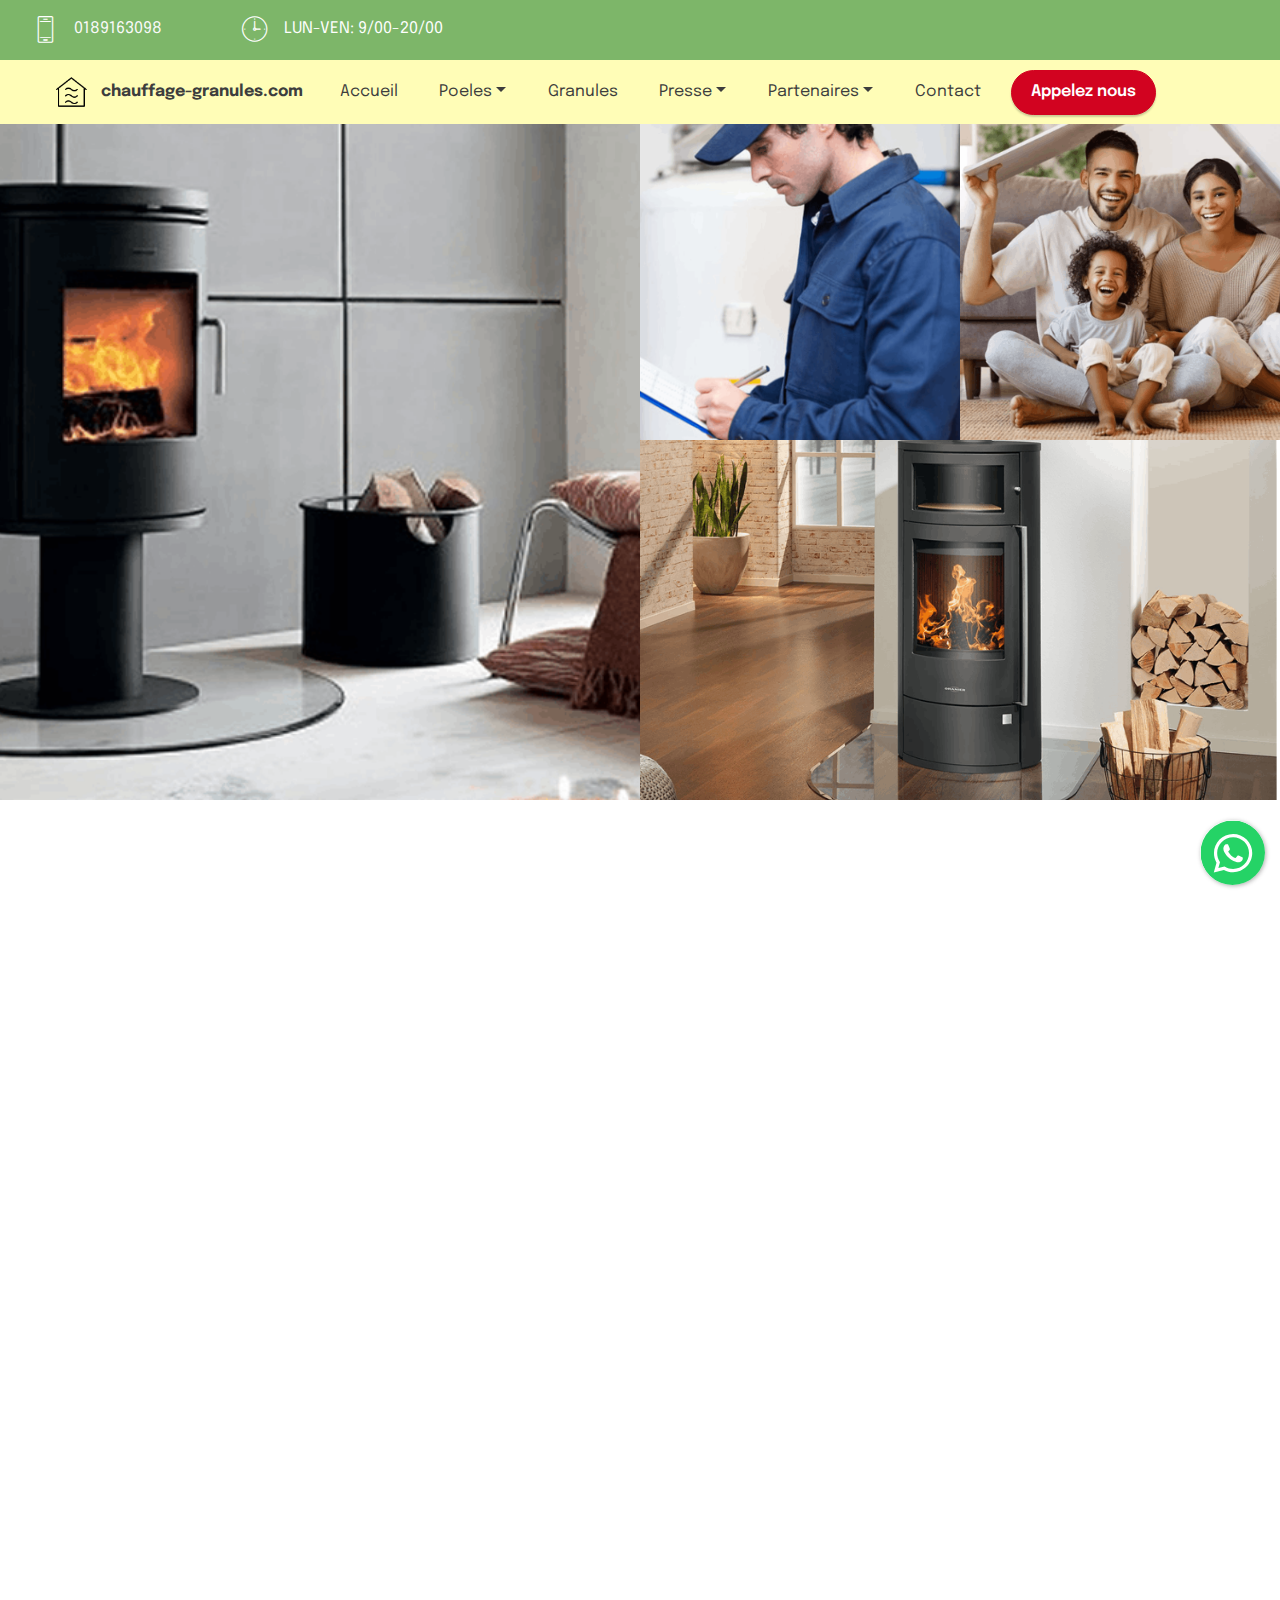
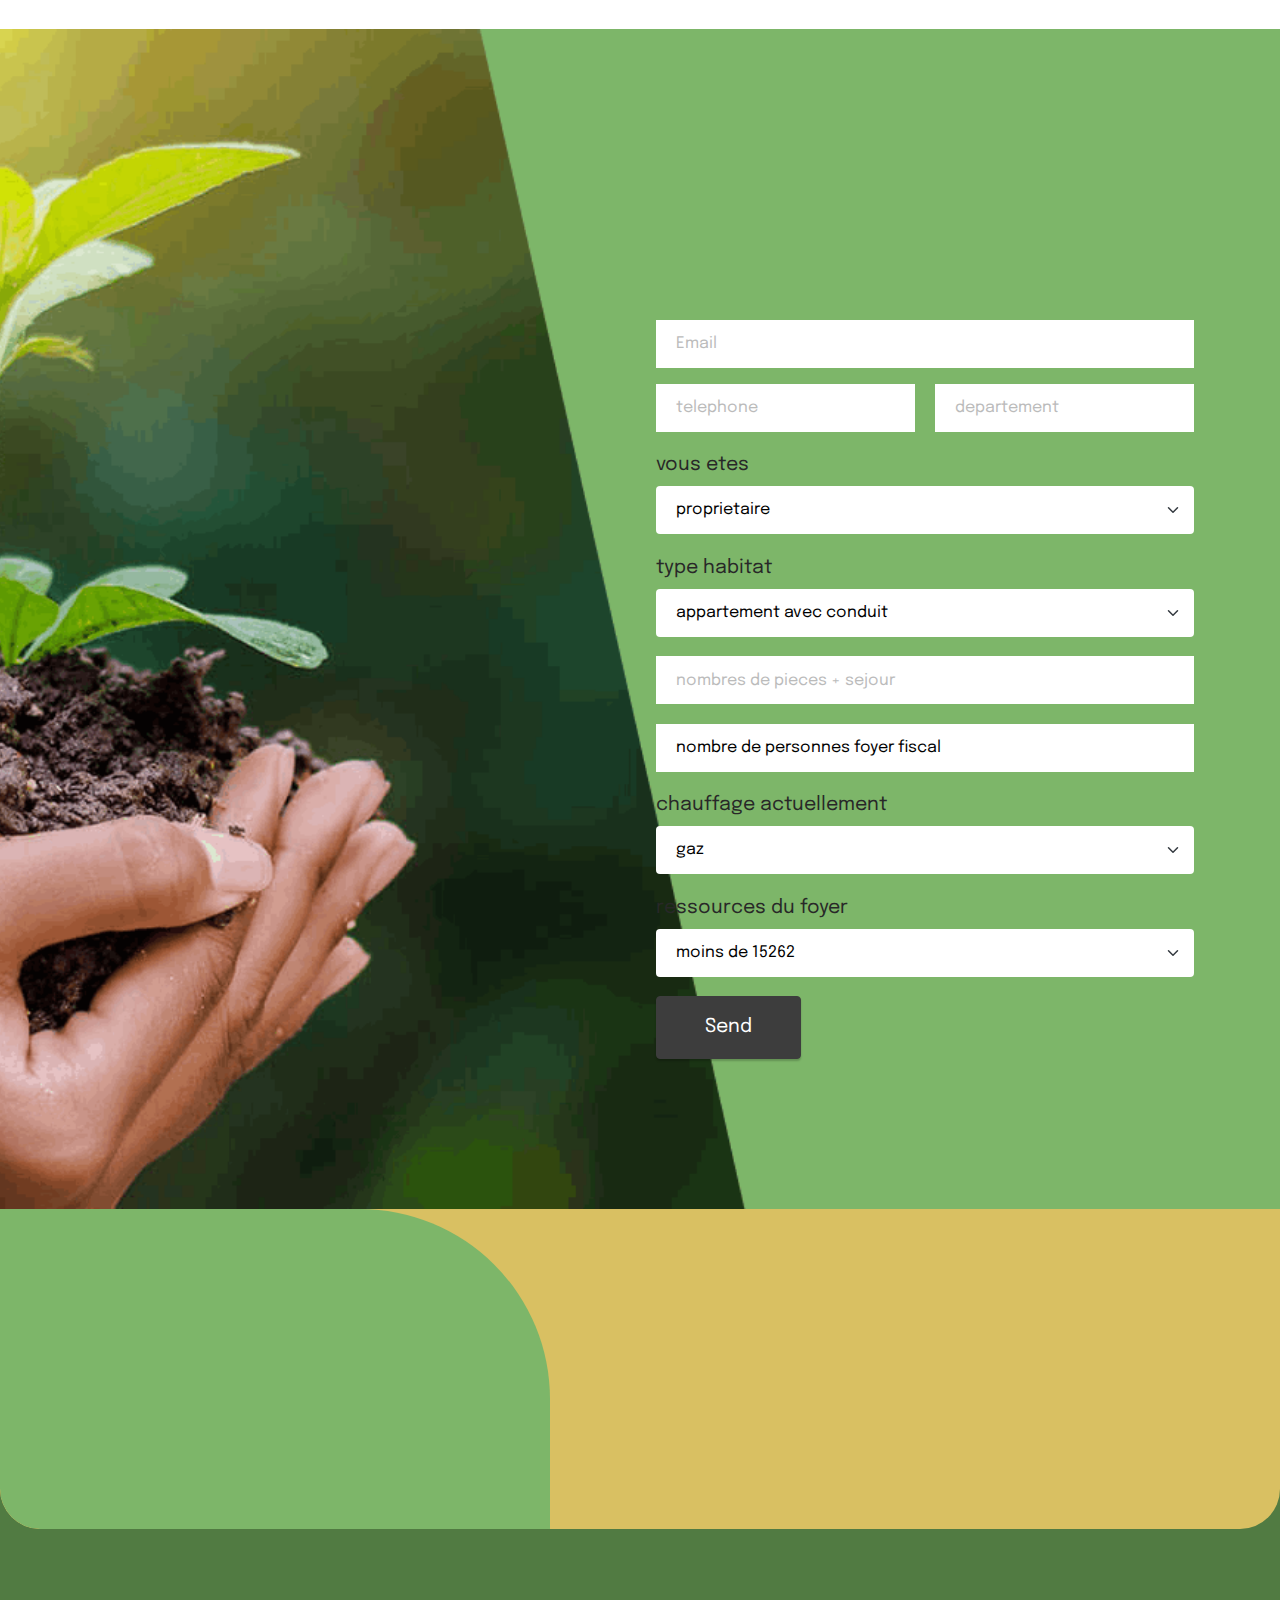
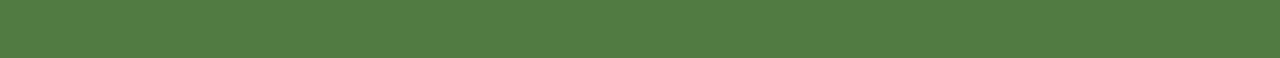
<file: Granules.html>
<!DOCTYPE html>
<html  >
<head>
  
  <meta charset="UTF-8">
  <meta http-equiv="X-UA-Compatible" content="IE=edge">
  
  <meta name="twitter:card" content="summary_large_image"/>
  <meta name="twitter:image:src" content="">
  <meta property="og:image" content="">
  <meta name="twitter:title" content="Granules">
  <meta name="viewport" content="width=device-width, initial-scale=1, minimum-scale=1">
  <link rel="shortcut icon" href="assets/images/mbr-favicon.png" type="image/x-icon">
  <meta name="description" content="">
  
  
  <title>Granules</title>
  <link rel="stylesheet" href="assets/web/assets/mobirise-icons/mobirise-icons.css">
  <link rel="stylesheet" href="assets/web/assets/mobirise-icons2/mobirise2.css">
  <link rel="stylesheet" href="assets/bootstrap/css/bootstrap.min.css">
  <link rel="stylesheet" href="assets/bootstrap/css/bootstrap-grid.min.css">
  <link rel="stylesheet" href="assets/bootstrap/css/bootstrap-reboot.min.css">
  <link rel="stylesheet" href="assets/animatecss/animate.css">
  <link rel="stylesheet" href="assets/chatbutton/floating-wpp.css">
    <link rel="stylesheet" href="assets/popup-overlay-plugin/style.css">
    <link rel="stylesheet" href="assets/dropdown/css/style.css">
  <link rel="stylesheet" href="assets/socicon/css/styles.css">
  <link rel="stylesheet" href="assets/theme/css/style.css">
  <link rel="stylesheet" href="assets/recaptcha.css">
  <link rel="preload" href="https://fonts.googleapis.com/css?family=Montserrat:100,200,300,400,500,600,700,800,900,100i,200i,300i,400i,500i,600i,700i,800i,900i&display=swap" as="style" onload="this.onload=null;this.rel='stylesheet'">
  <noscript><link rel="stylesheet" href="https://fonts.googleapis.com/css?family=Montserrat:100,200,300,400,500,600,700,800,900,100i,200i,300i,400i,500i,600i,700i,800i,900i&display=swap"></noscript>
  <link rel="preload" href="https://fonts.googleapis.com/css?family=Epilogue:100,200,300,400,500,600,700,800,900,100i,200i,300i,400i,500i,600i,700i,800i,900i&display=swap" as="style" onload="this.onload=null;this.rel='stylesheet'">
  <noscript><link rel="stylesheet" href="https://fonts.googleapis.com/css?family=Epilogue:100,200,300,400,500,600,700,800,900,100i,200i,300i,400i,500i,600i,700i,800i,900i&display=swap"></noscript>
  <link rel="preload" as="style" href="assets/mobirise/css/mbr-additional.css"><link rel="stylesheet" href="assets/mobirise/css/mbr-additional.css" type="text/css">
  
  
  
  

</head>
<body>
  
  <section data-bs-version="5.1" class="menu cid-tk8aMNIKSA" once="menu" id="menu1-27">

    

    <nav class="navbar navbar-dropdown align-items-center navbar-fixed-top navbar-toggleable-sm">
        <div class="menu-content-top">



            <div class="menu-content-right">
                <div class="info-widget">
                    <span class="widget-icon mbr-iconfont mbri-mobile2" style="color: rgb(255, 255, 255); fill: rgb(255, 255, 255);"></span>
                    <div class="widget-content display-4">
                        <p class="widget-title mbr-fonts-style display-4"><a href="tel:+33189163098" class="text-white">0189163098</a></p>
                    </div>
                </div>
                <div class="info-widget">
                    <span class="widget-icon mbr-iconfont mbri-clock" style="color: rgb(255, 255, 255); fill: rgb(255, 255, 255);"></span>
                    <div class="widget-content display-4">
                        <p class="widget-title mbr-fonts-style display-4">LUN-VEN: 9/00-20/00</p>
                    </div>
                </div>
                

                











            </div>
        </div>
        <div class="menu-bottom">


            <div class="menu-logo">
                <div class="navbar-brand">
                    <span class="navbar-logo">
                        <a href="index.html#aheader1-4">
                            <img src="assets/images/chauffgae-granule-100x100.png" alt="SEFORMERSANSCOMPTER.COM" style="height: 2rem;">
                        </a>
                    </span>
                    <span class="navbar-caption-wrap"><a href="index.html#footer1-7" class="brand-name mbr-black mbr-bold text-primary display-4">chauffage-granules.com</a></span>
                </div>
            </div>



            <div class="collapse navbar-collapse" id="navbarSupportedContent">
                <ul class="navbar-nav nav-dropdown js-float-line" data-app-modern-menu="true"><li class="nav-item">
                        <a class="nav-link link mbr-black text-primary display-4" href="index.html#features4-8">Accueil</a>
                    </li>
                    

                    

                    <li class="nav-item dropdown">
                        <a class="nav-link link mbr-black dropdown-toggle text-primary display-4" href="index.html#footer1-7" data-toggle="dropdown-submenu" data-bs-toggle="dropdown" data-bs-auto-close="outside" aria-expanded="false">Poeles</a><div class="dropdown-menu" aria-labelledby="dropdown-751"><a class="mbr-black dropdown-item text-primary display-4" href="Poele a granules.html">Poele a&nbsp; granules</a><a class="mbr-black dropdown-item text-primary display-4" href="Poele a Bois.html">Poele a bois</a></div>
                    </li><li class="nav-item"><a class="nav-link link mbr-black text-primary display-4" href="Granules.html" target="_blank" aria-expanded="false">Granules</a></li><li class="nav-item dropdown"><a class="nav-link link mbr-black dropdown-toggle text-primary display-4" href="#" target="_blank" aria-expanded="false" data-toggle="dropdown-submenu" data-bs-toggle="dropdown" data-bs-auto-close="outside">Presse</a><div class="dropdown-menu" aria-labelledby="dropdown-undefined"><a class="mbr-black dropdown-item text-primary display-4" href="presse-a-pellet.html" target="_blank" aria-expanded="false">Presse a pellet</a></div></li>
                    
                    <li class="nav-item dropdown">
                        <a class="nav-link link mbr-black text-primary dropdown-toggle display-4" href="http://myformazon.com/faq" target="_blank" data-toggle="dropdown-submenu" data-bs-toggle="dropdown" data-bs-auto-close="outside" aria-expanded="false">Partenaires</a><div class="dropdown-menu" aria-labelledby="dropdown-251"><a class="mbr-black text-primary dropdown-item display-4" href="Qualifications.html" target="_blank">Qualifications</a><a class="mbr-black text-primary show dropdown-item display-4" href="Partenaires.html" target="_blank">Partenaires</a><a class="mbr-black text-primary dropdown-item display-4" href="Aides fiscales.html" target="_blank">Aides fiscales</a></div>
                    </li><li class="nav-item"><a class="nav-link link mbr-black text-primary display-4" href="Contact.html" target="_blank">Contact</a></li></ul>

                <div class="navbar-buttons mbr-section-btn"><a class="btn btn-md btn-secondary display-4" href="tel:+33-189163098">Appelez nous</a></div>

            </div>
            <button class="navbar-toggler " type="button" data-toggle="collapse" data-bs-toggle="collapse" data-target="#navbarSupportedContent" data-bs-target="#navbarSupportedContent" aria-controls="navbarSupportedContent" aria-expanded="false" aria-label="Toggle navigation">
                <div class="hamburger">
                    <span></span>
                    <span></span>
                    <span></span>
                    <span></span>
                </div>
            </button>







        </div>
    </nav>
</section>

<section data-bs-version="5.1" class="image1 cid-tk8rwi970R" id="image1-2w">
    

    
    

    <div>
        <div class="row">
            <div class="col-12 col-lg-6 col-md-12 image-wrap-1">
                <div class="image-wrapper">
                    <img src="assets/images/13-750x500.png" alt=" ">
                    <a href="#" class="card-link">
                        <div class="card-wrapper">
                            <h4 class="mbr-title mbr-fonts-style display-5">
                                <strong>chauffage ecologique</strong></h4>
                            
                        </div>
                    </a>
                </div>
            </div>
            <div class="col-12 col-lg-6 image-wrap-2">
                <div class="row">
                    <div class="col-md-6 image-wrap">
                        <div class="image-wrapper">
                            <img src="assets/images/2-675x964.png" alt=" ">
                            <a href="#" class="card-link">
                                <div class="card-wrapper">
                                    <h4 class="mbr-title mbr-fonts-style display-5"><strong>Garantie des pros</strong></h4>
                                    
                                </div>
                            </a>
                        </div>
                    </div>
                    <div class="col-md-6 image-wrap">
                        <div class="image-wrapper">
                            <img src="assets/images/1-675x450.png" alt=" ">
                            <a href="#" class="card-link">
                                <div class="card-wrapper">
                                    <h4 class="mbr-title mbr-fonts-style display-5"><strong>Eco-Nomique</strong></h4>
                                    
                                </div>
                            </a>
                        </div>
                    </div>
                    <div class="col-md-12 image-wrap">
                        <div class="image-wrapper">
                            <img src="assets/images/2-750x500.png" alt="">
                            <a href="#" class="card-link">
                                <div class="card-wrapper">
                                    <h4 class="mbr-title mbr-fonts-style display-5"><strong>Zone Familiale</strong></h4>
                                    
                                </div>
                            </a>
                        </div>
                    </div>
                </div>
            </div>
        </div>
    </div>
</section>

<section data-bs-version="5.1" class="content2 cid-tk8aMQtZev" id="content2-2b">
    
    
    <div class="container-fluid">
        <div class="wrapper">
            <div class="row justify-content-center">
                <div class="col-md-12 col-lg-12">
                    
                    
                    <p class="mbr-text mbr-fonts-style mb-0 display-7"><strong>Economique
</strong><br><em>Ce qui différencie un poêle à bois d’un poêle à granulés est le combustible utilisé.
</em><br>
<br><strong>Performant
</strong><br><em>Le poêle à pellets utilise des granulés, fabriqués à partir de copeaux et de sciures de bois. Grâce au taux d’humidité très faible contenu dans le granulé, ce mode de chauffage détient des records de rendement : entre 80% et 95%.
</em><br>
<br><strong>Fonctionnel</strong><br><em>Le granulé de bois implique un mode de remplissage particulier. À la différence d’un appareil de chauffage au bois, le poêle à granulés contient un réservoir de 10 à 45 kg pour les modèles hydro.
<br></em>
<br>
<br><strong>Tranquillité &amp; Sécurité
</strong><br><em>Le réservoir est connecté à une vis sans fin (ou vis d’alimentation) qui permet d’acheminer les grains de bois aggloméré depuis la trémie jusqu’au brûleur. Un motoréducteur gère automatiquement l’apport de granulés jusqu’au foyer de combustion. Les cendres et résidus tombent ensuite dans un cendrier extractible pour faciliter son nettoyage</em><br></p>
                </div>
            </div>
        </div>
    </div>
</section>

<section data-bs-version="5.1" class="form2 cid-tk8aMTNmrm" id="form02-2f">
    
    <div class="mbr-overlay"></div>
    <div class="container">
        <div class="row">
            <div class="col-lg-6">
                <h3 class="mbr-main-subtitle mbr-fonts-style align-left display-7"><strong>Restons en contact</strong></h3>

                
                <p class="mbr-section-text mbr-fonts-style align-left mb-3 mt-2 display-4">Afin de mieux aider et vous permettre de recevoir d'eventuelles aides <a href="https://france-renov.gouv.fr/" class="text-primary" target="_blank">Maprimrenov </a>merci de completer le formulaire ci dessous</p>

                
                
                


                <div class="mt-3 mbr-form" data-form-type="formoid">
<!--Formbuilder Form-->
<form action="https://mobirise.eu/" method="POST" class="mbr-form form-with-styler" data-form-title="Form Name"><input type="hidden" name="email" data-form-email="true" value="ieCkNJihS37BXxceoyuX6VPDJAOpBzkD6Oq4HBnZ4s6lSZ6K5Hr0qI/ysVQNJ5Dh0Go2d0WXa1/bTusOZR7ZI6byBFZD/6qcgIkOEWFcYqISfx+G4hbezbNqUyNL2HIH.cUAXFWJZy7pGWE8SWCvOBgefKQZYidTwhlloVFNhDpFgJ8CPe70yY+Drq1FdkfuWNwdCirQPSOQTQzk5SCXNxyvvF9C5beEFmK2Zp9jdRdEIa25ZgiMT/0RSb6L9syuR">
<div class="row">
<div hidden="hidden" data-form-alert="" class="alert alert-success col-12">Thanks for filling out the form!</div>
<div hidden="hidden" data-form-alert-danger="" class="alert alert-danger col-12">Oops...! some problem!</div>
</div>
<div class="dragArea row">
<div class="col-lg-12 col-md-12 col-sm-12 form-group mb-3" data-for="email">
<input type="email" name="email" placeholder="Email" data-form-field="email" class="form-control display-7" value="" id="email-form02-2f">
</div>
<div class="col form-group" data-for="number">
<input type="number" name="number" placeholder="telephone" max="100" min="0" step="1" data-form-field="number" class="form-control display-7" value="" id="number-form02-2f">
</div>
<div data-for="text" class="col form-group">
<input type="text" name="text" placeholder="departement" data-form-field="text" class="form-control display-7" value="" id="text-form02-2f">
</div>
<div data-for="select" class="col-lg-12 col-md-12 col-sm-12 form-group">
<label for="select-form02-2f" class="form-control-label mbr-fonts-style display-7">vous etes</label>
<select name="select" data-form-field="select" class="form-control form-select display-7" id="select-form02-2f">
<option value="proprietaire">proprietaire</option>
<option value="locataire">locataire</option>
<option value="Bailleur">Bailleur</option>
</select>
</div>
<div data-for="select1" class="col-lg-12 col-md-12 col-sm-12 form-group">
<label for="select1-form02-2f" class="form-control-label mbr-fonts-style display-7">type habitat</label>
<select name="select1" data-form-field="select1" class="form-control form-select display-7" id="select1-form02-2f">
<option value="appartement avec conduit">appartement avec conduit</option>
<option value="maison accolee - cottage">maison accolee - cottage</option>
<option value="Maison individuelle">Maison individuelle</option>
</select>
</div>
<div class="col-lg-12 col-md-12 col-sm-12 form-group" data-for="text1">
<input type="text" name="text1" placeholder="nombres de pieces + sejour" data-form-field="text1" class="form-control display-7" value="" id="text1-form02-2f">
</div>
<div class="col form-group" data-for="text2">
<input type="text" name="text2" placeholder="nombre de personnes foyer fiscal" data-form-field="text2" class="form-control display-7" value="nombre de personnes foyer fiscal" id="text2-form02-2f">
</div>
<div class="col-lg-12 col-md-12 col-sm-12 form-group" data-for="select2">
<label for="select2-form02-2f" class="form-control-label mbr-fonts-style display-7">chauffage actuellement</label>
<select name="select2" data-form-field="select2" class="form-control form-select display-7" id="select2-form02-2f">
<option value="gaz">gaz</option>
<option value="electrique">electrique</option>
<option value="bois">bois</option>
<option value="mixte">mixte</option>
<option value="autre">autre</option>
</select>
</div>
<div class="col-lg-12 col-md-12 col-sm-12 form-group" data-for="select3">
<label for="select3-form02-2f" class="form-control-label mbr-fonts-style display-7">ressources du foyer</label>
<select name="select3" data-form-field="select3" class="form-control form-select display-7" id="select3-form02-2f">
<option value="moins de 15262">moins de 15262</option>
<option value="de 15262 à 35894">de 15262 à 35894</option>
<option value="de 35894 à 46015">de 35894 à 46015</option>
<option value="de 46015 à 69081">de 46015 à 69081</option>
<option value="plus de 60081">plus de 60081</option>
</select>
</div>
<div class="col-auto">
<button type="submit" class="w-100 w-100 w-100 btn btn-primary display-7">Send</button>
</div>
</div>
</form><!--Formbuilder Form-->
</div>
            </div>
        </div>
    </div>
</section>

<section data-bs-version="5.1" class="footer1 cid-tk8aMUC6Dt" once="footers" id="afooter1-2g">

    
    

    <div class="footer-head">
        <div class="img-bg"></div>
        <div class="container">
            <div class="row">
                <div class="content-container col-12">
                    <div class="col-12 col-lg-6 col-brand">
                        <div class="navbar-brand">
                        <span class="navbar-logo">
                        <a href="#">
                            <img src="assets/images/chauffgae-granule-100x100.png" alt="" style="height: 4.1rem;">
                        </a>
                        </span>
                            <span class="navbar-caption-wrap"><a class="navbar-caption text-black display-7" href="#">CHAUFFAGE GRANULES</a></span>
                        </div>
                        <p class="brand-text mbr-fonts-style display-7">GREEN ENERGY Group
<br>253 Rue Saint Honoré
<br>75001 Paris</p>
                    </div>
                    <div class="col-links col-12 col-lg-6">
                        <div class="social-row col-12 display-7">
                            <div class="soc-item">
                                <a href="https://twitter.com/mobirise" target="_blank">
                                    <span class="mbr-iconfont socicon socicon-facebook"></span>
                                </a>
                            </div>
                            <div class="soc-item">
                                <a href="https://twitter.com/mobirise" target="_blank">
                                    <span class="mbr-iconfont socicon socicon-twitter"></span>
                                </a>
                            </div>
                            <div class="soc-item">
                                <a href="https://twitter.com/mobirise" target="_blank">
                                    <span class="mbr-iconfont socicon socicon-instagram"></span>
                                </a>
                            </div>
                            
                        </div>

                        <div class="col-12 col-lg-6 col-xl-4 col-link1 col-link">
                            <h5 class="mbr-section-subtitle mbr-fonts-style display-4">Email: contact@greenenergygroup.fr</h5>
                            <ul class="list mbr-fonts-style display-4">
                                <li class="mbr-text item-wrap"><br></li>
                            </ul>
                        </div>
                        <div class="col-12 col-lg-6 col-xl-4 col-link2 col-link">
                            <h5 class="mbr-section-subtitle mbr-fonts-style display-4"><div>TVA Intra Comminautaire<br>FRQ0 58422180067</div></h5>
                            <ul class="list mbr-fonts-style display-4">
                                <li class="mbr-text item-wrap">RCS Paris: 422180067 00056<br><br></li>
                            </ul>
                        </div>
                        <div class="col-12 col-lg-6 col-xl-4 col-link3 col-link">
                            <h5 class="mbr-section-subtitle mbr-fonts-style display-4">Mentions Légales<br><br></h5>
                            <ul class="list mbr-fonts-style display-7">
                                <li class="mbr-text item-wrap">CGV<br><br></li>
                                <li class="mbr-text item-wrap"><br></li>
                            </ul>
                        </div>
                    </div>
                </div>
            </div>
        </div>
    </div>

    <div class="footer-copyright">
        <div class="container">
            <div class="row">
                <div class="col-12 col-copyright">
                    <p class="mbr-text mb-0 mbr-fonts-style copyright align-left display-4">
                        © 2022 chauffage-granules.com - GREEN ENERGY Group Mandataire de<a href="https://jsecologie.fr/" class="text-white" target="_blank"> js ecologie</a>- All Rights Reserved
                    </p>
                </div>
            </div>
        </div>
    </div>
</section>

<div class="modal mbr-popup cid-tkTdNtEbnB fade" tabindex="-1" role="dialog" data-overlay-color="#000000" data-overlay-opacity="0.8" data-on-timer-delay="6" id="mbr-popup-2z" aria-hidden="true">
        <div class="modal-dialog modal-dialog-centered" role="document">
            <div class="modal-content">
                <div class="container position-static margin-center-pos">
                    <div class="modal-header pb-0">
                        <h5 class="modal-title mbr-fonts-style display-5">Vous avez une Question</h5>
                        <button type="button" class="close d-flex" data-dismiss="modal" data-bs-dismiss="modal" aria-label="Close">
                            <svg version="1.1" xmlns="http://www.w3.org/2000/svg" width="23" height="23" viewBox="0 0 23 23" fill="currentColor">
                                <path d="M13.4 12l10.3 10.3-1.4 1.4L12 13.4 1.7 23.7.3 22.3 10.6 12 .3 1.7 1.7.3 12 10.6 22.3.3l1.4 1.4L13.4 12z">
                                </path>
                            </svg>
                        </button>
                    </div>

                    <div class="modal-body">
                        <p class="mbr-text mbr-fonts-style display-7">
                            Vous avez déjà un poêle?<br>Vous voulez être livré?<br>Vous hésitez entre 2 modèles?</p>

                        <div>
                            <div class="card-img mbr-figure">
                                <img src="assets/images/fgvbcumxoaiedgu-760x456.jpeg" alt="">
                            </div>
                            

                            
                        </div>
                    </div>

                    <div class="modal-footer">
                        <div class="mbr-section-btn"><a class="btn btn-md btn-secondary display-7" href="tel:+33-189163098">APPELEZ MAINTENANT</a></div>
                    </div>
                </div>
            </div>
        </div>
    </div>


<script src="assets/bootstrap/js/bootstrap.bundle.min.js"></script>
  <script src="assets/smoothscroll/smooth-scroll.js"></script>
  <script src="assets/ytplayer/index.js"></script>
  <script src="assets/chatbutton/floating-wpp.js"></script>
  <script src="assets/chatbutton/script.js"></script>
          <script src="assets/dropdown/js/navbar-dropdown.js"></script>
  <script src="assets/popup-plugin/script.js"></script>
  <script src="assets/popup-ontimer-plugin/script.js"></script>
  <script src="assets/popup-overlay-plugin/script.js"></script>
  <script src="assets/theme/js/script.js"></script>
  <script src="assets/formoid.min.js"></script>
    
  
  <input name="animation" type="hidden">
  
<div id="chatbutton-wa" data-phone="+33769797656" data-showpopup="true" data-headertitle="👋 Discutez avec nous sur WhatsApp !" data-popupmessage="Salut!👋

Tapez un message ici. Il ira directement à notre téléphone! 🔥

GREEN ENERGY Group" data-placeholder="Type here" data-position="left" data-headercolor="#39847a" data-backgroundcolor="#e5ddd5" data-autoopentimeout="7" data-size="65px"><div class="floating-wpp-button" style="width: 65px; height: 65px;"><div class="floating-wpp-button-image"><!--?xml version="1.0" encoding="UTF-8" standalone="no"?--><svg xmlns="http://www.w3.org/2000/svg" xmlns:xlink="http://www.w3.org/1999/xlink" style="isolation:isolate" viewBox="0 0 800 800" width="65" height="65"><defs><clipPath id="_clipPath_A3g8G5hPEGG2L0B6hFCxamU4cc8rfqzQ"><rect width="800" height="800"></rect></clipPath></defs><g clip-path="url(#_clipPath_A3g8G5hPEGG2L0B6hFCxamU4cc8rfqzQ)"><g><path d=" M 787.59 800 L 12.41 800 C 5.556 800 0 793.332 0 785.108 L 0 14.892 C 0 6.667 5.556 0 12.41 0 L 787.59 0 C 794.444 0 800 6.667 800 14.892 L 800 785.108 C 800 793.332 794.444 800 787.59 800 Z " fill="rgb(37,211,102)"></path></g><g><path d=" M 508.558 450.429 C 502.67 447.483 473.723 433.24 468.325 431.273 C 462.929 429.308 459.003 428.328 455.078 434.22 C 451.153 440.114 439.869 453.377 436.434 457.307 C 433 461.236 429.565 461.729 423.677 458.78 C 417.79 455.834 398.818 449.617 376.328 429.556 C 358.825 413.943 347.008 394.663 343.574 388.768 C 340.139 382.873 343.207 379.687 346.155 376.752 C 348.804 374.113 352.044 369.874 354.987 366.436 C 357.931 362.999 358.912 360.541 360.875 356.614 C 362.837 352.683 361.857 349.246 360.383 346.299 C 358.912 343.352 347.136 314.369 342.231 302.579 C 337.451 291.099 332.597 292.654 328.983 292.472 C 325.552 292.301 321.622 292.265 317.698 292.265 C 313.773 292.265 307.394 293.739 301.996 299.632 C 296.6 305.527 281.389 319.772 281.389 348.752 C 281.389 377.735 302.487 405.731 305.431 409.661 C 308.376 413.592 346.949 473.062 406.015 498.566 C 420.062 504.634 431.03 508.256 439.581 510.969 C 453.685 515.451 466.521 514.818 476.666 513.302 C 487.978 511.613 511.502 499.06 516.409 485.307 C 521.315 471.55 521.315 459.762 519.842 457.307 C 518.371 454.851 514.446 453.377 508.558 450.429 Z  M 401.126 597.117 L 401.047 597.117 C 365.902 597.104 331.431 587.661 301.36 569.817 L 294.208 565.572 L 220.08 585.017 L 239.866 512.743 L 235.21 505.332 C 215.604 474.149 205.248 438.108 205.264 401.1 C 205.307 293.113 293.17 205.257 401.204 205.257 C 453.518 205.275 502.693 225.674 539.673 262.696 C 576.651 299.716 597.004 348.925 596.983 401.258 C 596.939 509.254 509.078 597.117 401.126 597.117 Z  M 567.816 234.565 C 523.327 190.024 464.161 165.484 401.124 165.458 C 271.24 165.458 165.529 271.161 165.477 401.085 C 165.46 442.617 176.311 483.154 196.932 518.892 L 163.502 641 L 288.421 608.232 C 322.839 627.005 361.591 636.901 401.03 636.913 L 401.126 636.913 L 401.127 636.913 C 530.998 636.913 636.717 531.2 636.77 401.274 C 636.794 338.309 612.306 279.105 567.816 234.565" fill-rule="evenodd" fill="rgb(255,255,255)"></path></g></g></svg></div></div></div>
 </body>
</html>
</file>
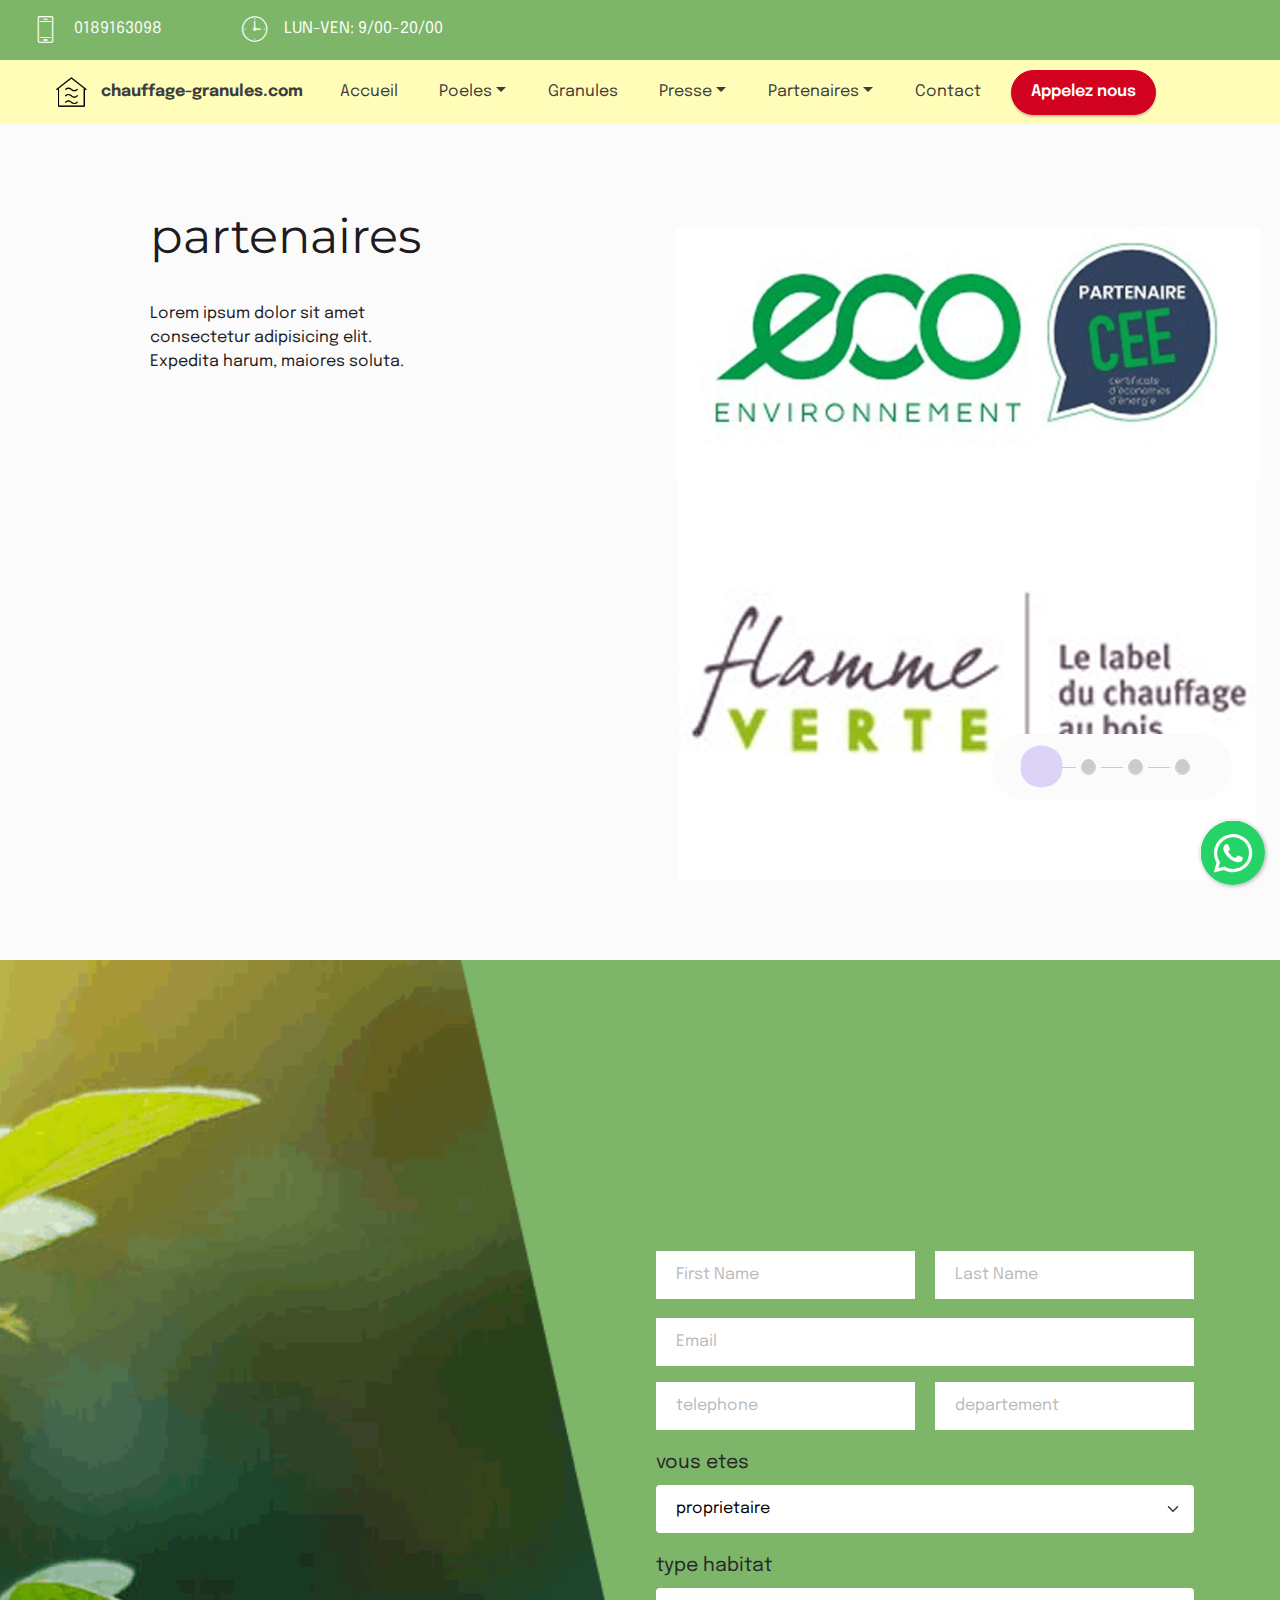
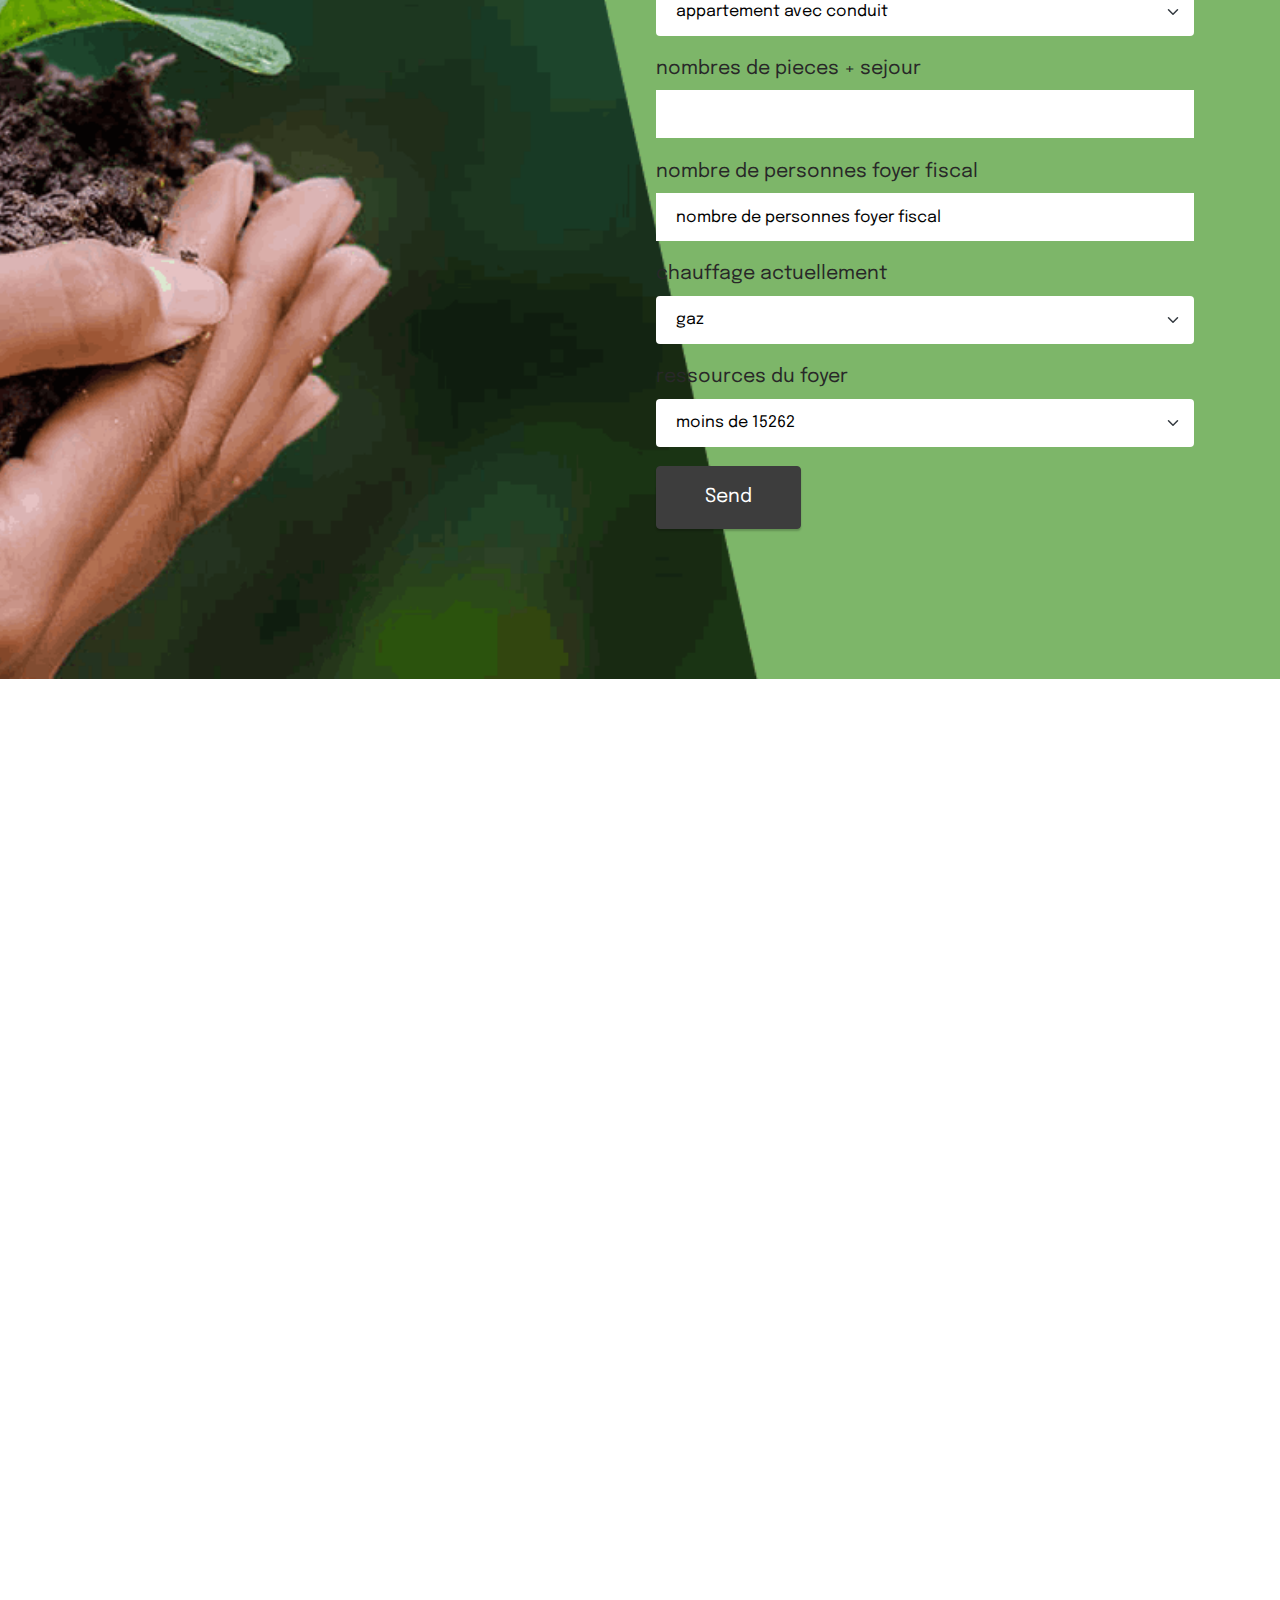
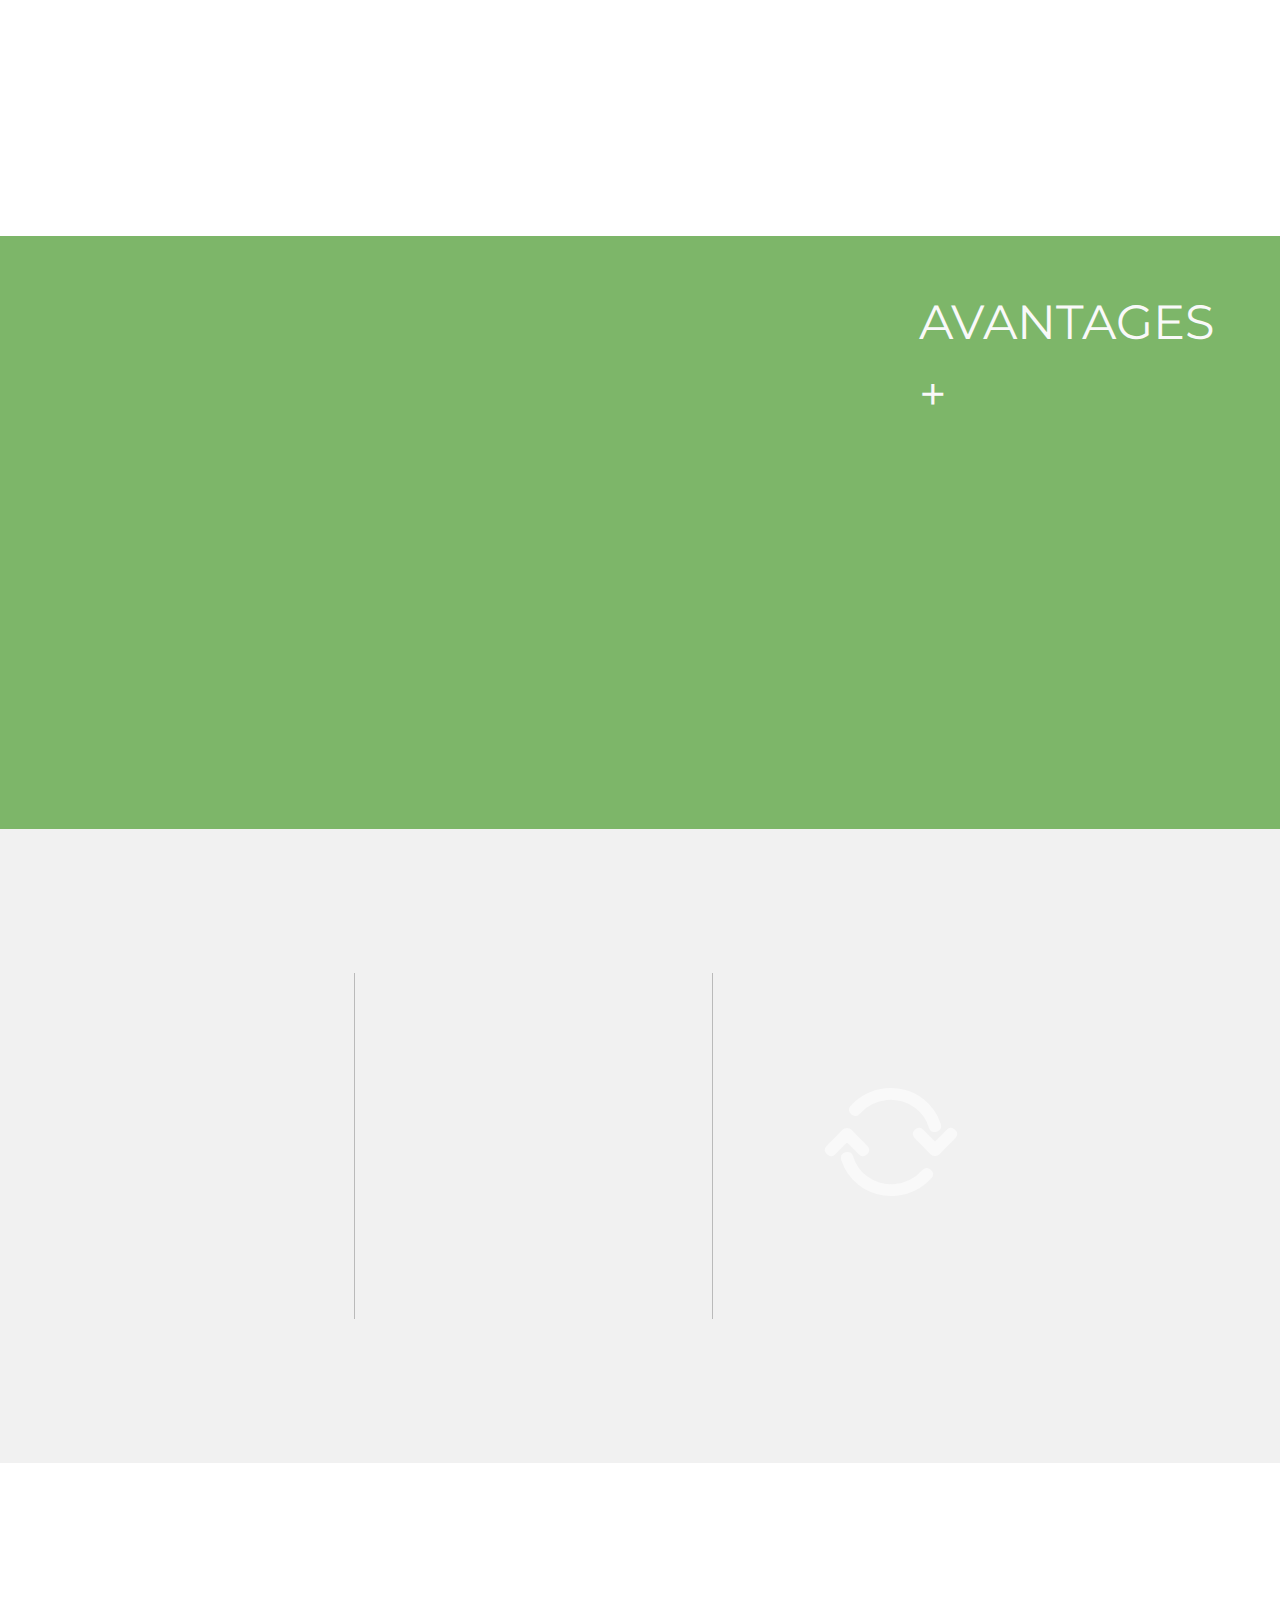
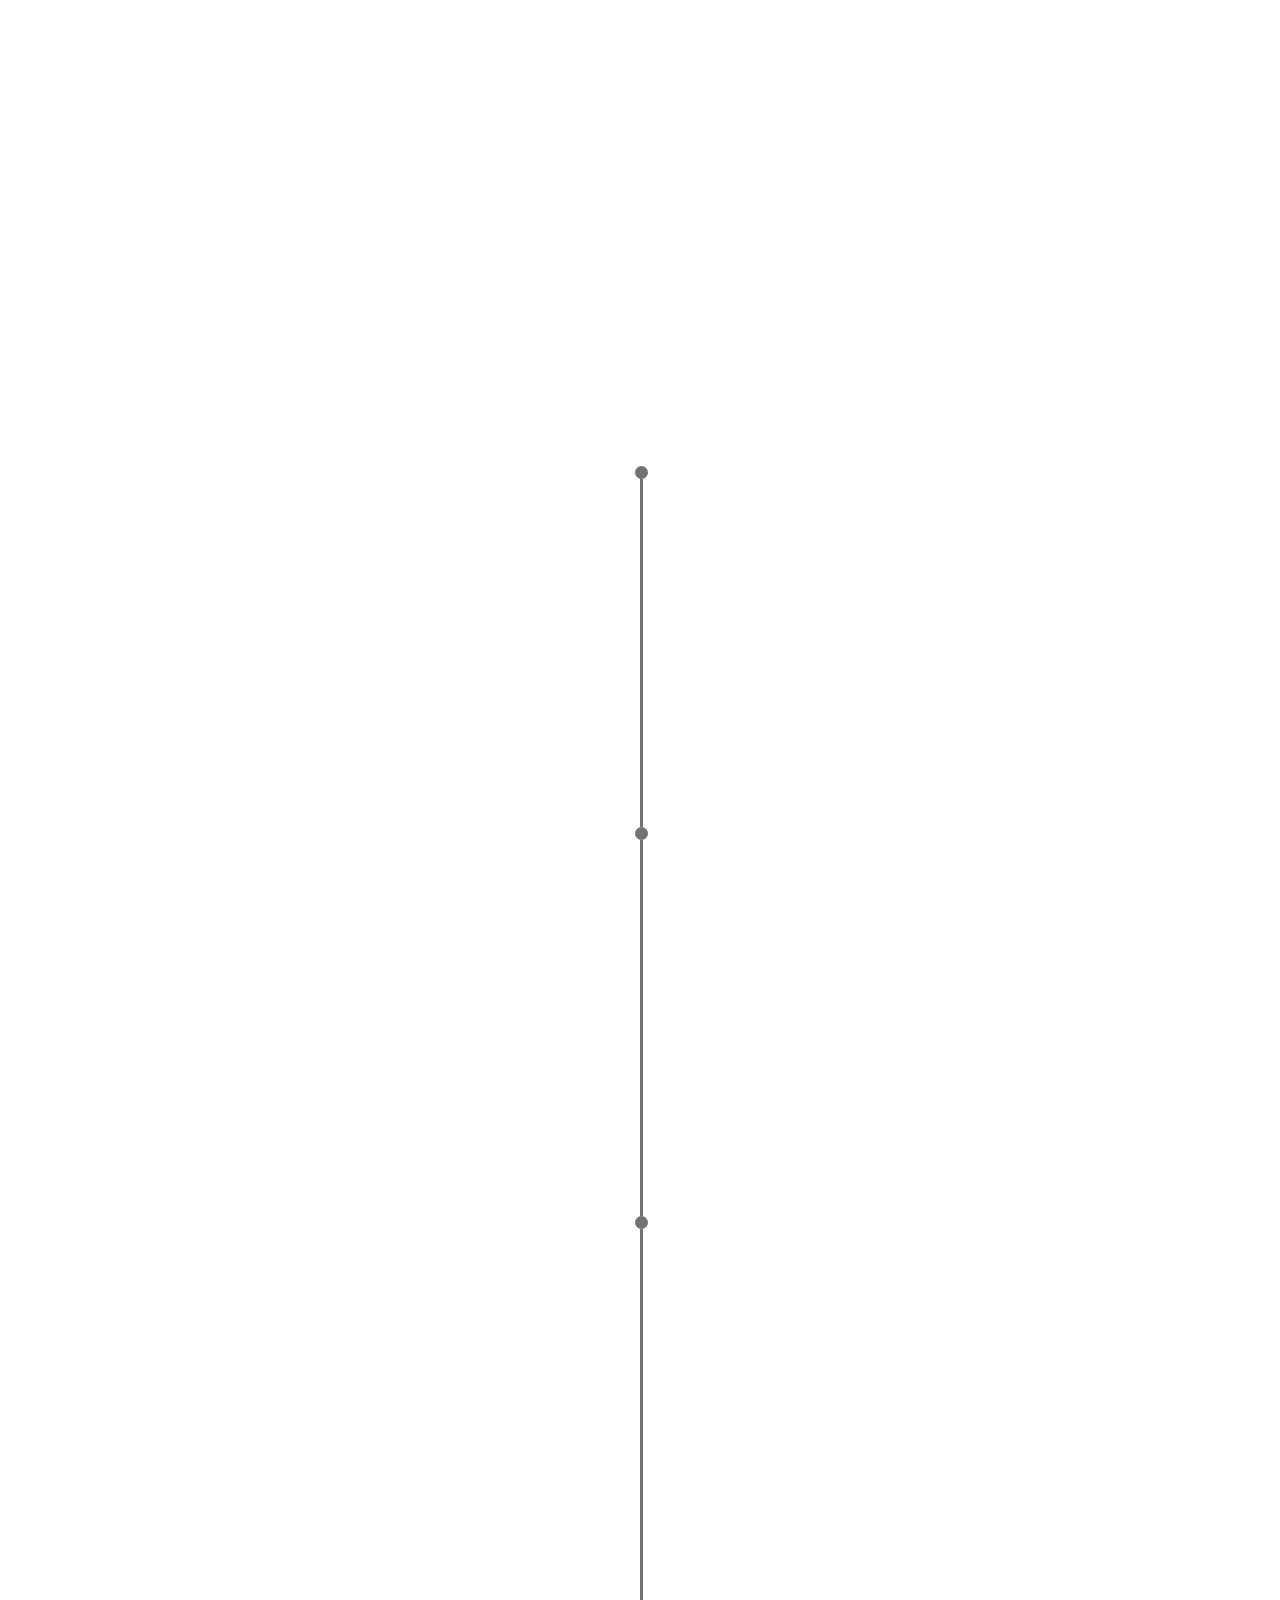
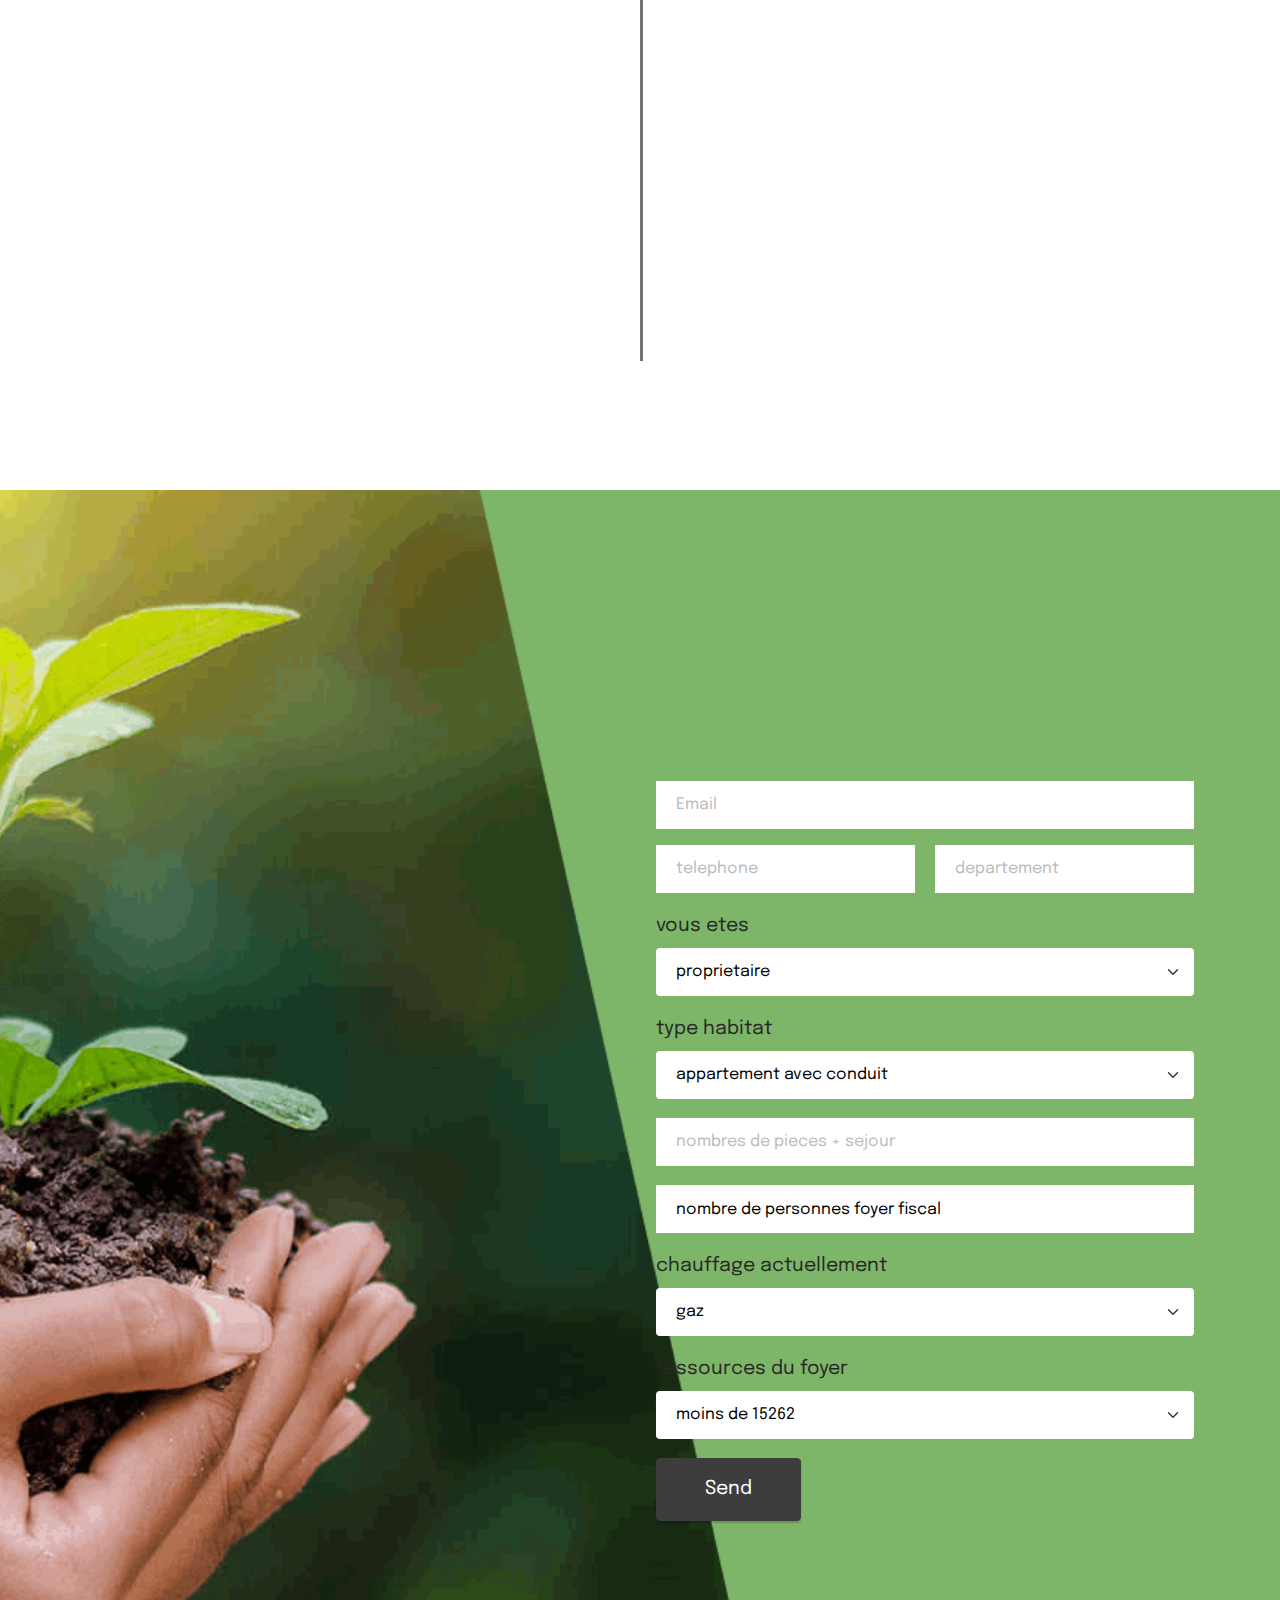
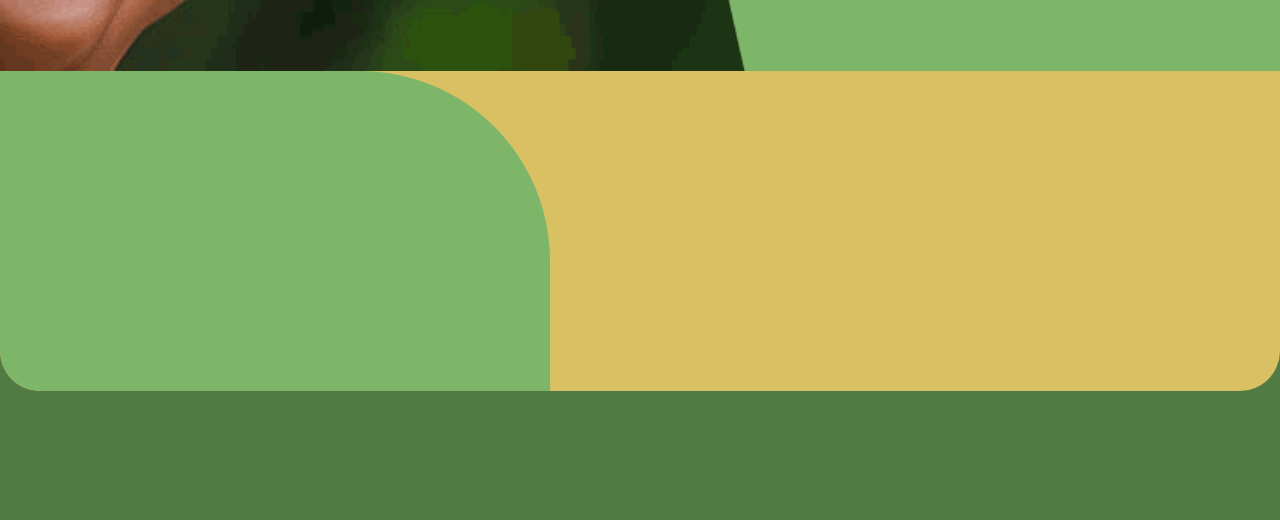
<file: Partenaires.html>
<!DOCTYPE html>
<html  >
<head>
  
  <meta charset="UTF-8">
  <meta http-equiv="X-UA-Compatible" content="IE=edge">
  
  <meta name="twitter:card" content="summary_large_image"/>
  <meta name="twitter:image:src" content="">
  <meta property="og:image" content="">
  <meta name="twitter:title" content="Partenaires">
  <meta name="viewport" content="width=device-width, initial-scale=1, minimum-scale=1">
  <link rel="shortcut icon" href="assets/images/mbr-favicon.png" type="image/x-icon">
  <meta name="description" content="">
  
  
  <title>Partenaires</title>
  <link rel="stylesheet" href="assets/web/assets/mobirise-icons2/mobirise2.css">
  <link rel="stylesheet" href="assets/web/assets/mobirise-icons/mobirise-icons.css">
  <link rel="stylesheet" href="assets/icon54/style.css">
  <link rel="stylesheet" href="assets/web/assets/mobirise-icons-bold/mobirise-icons-bold.css">
  <link rel="stylesheet" href="assets/bootstrap/css/bootstrap.min.css">
  <link rel="stylesheet" href="assets/bootstrap/css/bootstrap-grid.min.css">
  <link rel="stylesheet" href="assets/bootstrap/css/bootstrap-reboot.min.css">
  <link rel="stylesheet" href="assets/parallax/jarallax.css">
  <link rel="stylesheet" href="assets/animatecss/animate.css">
  <link rel="stylesheet" href="assets/chatbutton/floating-wpp.css">
    <link rel="stylesheet" href="assets/popup-overlay-plugin/style.css">
    <link rel="stylesheet" href="assets/dropdown/css/style.css">
  <link rel="stylesheet" href="assets/socicon/css/styles.css">
  <link rel="stylesheet" href="assets/theme/css/style.css">
  <link rel="stylesheet" href="assets/recaptcha.css">
  <link rel="preload" href="https://fonts.googleapis.com/css?family=Montserrat:100,200,300,400,500,600,700,800,900,100i,200i,300i,400i,500i,600i,700i,800i,900i&display=swap" as="style" onload="this.onload=null;this.rel='stylesheet'">
  <noscript><link rel="stylesheet" href="https://fonts.googleapis.com/css?family=Montserrat:100,200,300,400,500,600,700,800,900,100i,200i,300i,400i,500i,600i,700i,800i,900i&display=swap"></noscript>
  <link rel="preload" href="https://fonts.googleapis.com/css?family=Epilogue:100,200,300,400,500,600,700,800,900,100i,200i,300i,400i,500i,600i,700i,800i,900i&display=swap" as="style" onload="this.onload=null;this.rel='stylesheet'">
  <noscript><link rel="stylesheet" href="https://fonts.googleapis.com/css?family=Epilogue:100,200,300,400,500,600,700,800,900,100i,200i,300i,400i,500i,600i,700i,800i,900i&display=swap"></noscript>
  <link rel="preload" as="style" href="assets/mobirise/css/mbr-additional.css"><link rel="stylesheet" href="assets/mobirise/css/mbr-additional.css" type="text/css">
  
  
  
  

</head>
<body>
  
  <section data-bs-version="5.1" class="menu cid-tk89D61LsN" once="menu" id="menu1-1d">

    

    <nav class="navbar navbar-dropdown align-items-center navbar-fixed-top navbar-toggleable-sm">
        <div class="menu-content-top">



            <div class="menu-content-right">
                <div class="info-widget">
                    <span class="widget-icon mbr-iconfont mbri-mobile2" style="color: rgb(255, 255, 255); fill: rgb(255, 255, 255);"></span>
                    <div class="widget-content display-4">
                        <p class="widget-title mbr-fonts-style display-4"><a href="tel:+33189163098" class="text-white">0189163098</a></p>
                    </div>
                </div>
                <div class="info-widget">
                    <span class="widget-icon mbr-iconfont mbri-clock" style="color: rgb(255, 255, 255); fill: rgb(255, 255, 255);"></span>
                    <div class="widget-content display-4">
                        <p class="widget-title mbr-fonts-style display-4">LUN-VEN: 9/00-20/00</p>
                    </div>
                </div>
                

                











            </div>
        </div>
        <div class="menu-bottom">


            <div class="menu-logo">
                <div class="navbar-brand">
                    <span class="navbar-logo">
                        <a href="index.html#aheader1-4">
                            <img src="assets/images/chauffgae-granule-100x100.png" alt="SEFORMERSANSCOMPTER.COM" style="height: 2rem;">
                        </a>
                    </span>
                    <span class="navbar-caption-wrap"><a href="index.html#footer1-7" class="brand-name mbr-black mbr-bold text-primary display-4">chauffage-granules.com</a></span>
                </div>
            </div>



            <div class="collapse navbar-collapse" id="navbarSupportedContent">
                <ul class="navbar-nav nav-dropdown js-float-line" data-app-modern-menu="true"><li class="nav-item">
                        <a class="nav-link link mbr-black text-primary display-4" href="index.html#features4-8">Accueil</a>
                    </li>
                    

                    

                    <li class="nav-item dropdown">
                        <a class="nav-link link mbr-black dropdown-toggle text-primary display-4" href="index.html#footer1-7" data-toggle="dropdown-submenu" data-bs-toggle="dropdown" data-bs-auto-close="outside" aria-expanded="false">Poeles</a><div class="dropdown-menu" aria-labelledby="dropdown-751"><a class="mbr-black dropdown-item text-primary display-4" href="Poele a granules.html">Poele a&nbsp; granules</a><a class="mbr-black dropdown-item text-primary display-4" href="Poele a Bois.html">Poele a bois</a></div>
                    </li><li class="nav-item"><a class="nav-link link mbr-black text-primary display-4" href="Granules.html" target="_blank" aria-expanded="false">Granules</a></li><li class="nav-item dropdown"><a class="nav-link link mbr-black dropdown-toggle text-primary display-4" href="#" target="_blank" aria-expanded="false" data-toggle="dropdown-submenu" data-bs-toggle="dropdown" data-bs-auto-close="outside">Presse</a><div class="dropdown-menu" aria-labelledby="dropdown-undefined"><a class="mbr-black dropdown-item text-primary display-4" href="presse-a-pellet.html" target="_blank" aria-expanded="false">Presse a pellet</a></div></li>
                    
                    <li class="nav-item dropdown">
                        <a class="nav-link link mbr-black text-primary dropdown-toggle display-4" href="http://myformazon.com/faq" target="_blank" data-toggle="dropdown-submenu" data-bs-toggle="dropdown" data-bs-auto-close="outside" aria-expanded="false">Partenaires</a><div class="dropdown-menu" aria-labelledby="dropdown-251"><a class="mbr-black text-primary dropdown-item display-4" href="Qualifications.html" target="_blank">Qualifications</a><a class="mbr-black text-primary show dropdown-item display-4" href="Partenaires.html" target="_blank">Partenaires</a><a class="mbr-black text-primary dropdown-item display-4" href="Aides fiscales.html" target="_blank">Aides fiscales</a></div>
                    </li><li class="nav-item"><a class="nav-link link mbr-black text-primary display-4" href="Contact.html" target="_blank">Contact</a></li></ul>

                <div class="navbar-buttons mbr-section-btn"><a class="btn btn-md btn-secondary display-4" href="tel:+33-189163098">Appelez nous</a></div>

            </div>
            <button class="navbar-toggler " type="button" data-toggle="collapse" data-bs-toggle="collapse" data-target="#navbarSupportedContent" data-bs-target="#navbarSupportedContent" aria-controls="navbarSupportedContent" aria-expanded="false" aria-label="Toggle navigation">
                <div class="hamburger">
                    <span></span>
                    <span></span>
                    <span></span>
                    <span></span>
                </div>
            </button>







        </div>
    </nav>
</section>

<section data-bs-version="5.1" class="tabs content18 cid-tk8itw5ZbS" id="tabs1-2s">

    

    
    
    <div class="container-fluid">
        <div class="row">
            <div class="col-12 col-lg-6">
                <div class="title-wrapper">
                    <h2 class="mbr-section-title mbr-fonts-style display-5">partenaires</h2>
                    <p class="mbr-text mbr-fonts-style display-4">Lorem ipsum dolor sit amet <br>
                        consectetur adipisicing elit. <br>
                        Expedita harum, maiores soluta.
                </p></div>
            </div>
            <div class="col-12 col-lg-6 nav-wrapper">
                <ul class="nav nav-tabs" role="tablist">
                    <li class="nav-item first mbr-fonts-style"><a class="nav-link show active display-7" role="tab" data-toggle="tab" data-bs-toggle="tab" href="#tabs1-2s_tab0" aria-selected="true">

                        </a></li>
                    <li class="nav-item"><a class="nav-link active display-7" role="tab" data-toggle="tab" data-bs-toggle="tab" href="#tabs1-2s_tab1" aria-selected="true">

                        </a></li>
                    <li class="nav-item"><a class="nav-link active display-7" role="tab" data-toggle="tab" data-bs-toggle="tab" href="#tabs1-2s_tab2" aria-selected="true">

                        </a></li>
                    <li class="nav-item"><a class="nav-link active display-7" role="tab" data-toggle="tab" data-bs-toggle="tab" href="#tabs1-2s_tab3" aria-selected="true">

                        </a></li>
                    
                </ul>
                <div class="tab-content">
                    <div id="tab1" class="tab-pane in active" role="tabpanel">
                        <div class="row">
                            <div class="col-md-12">
                                <img src="assets/images/13-700x1000.png" alt="">
                            </div>
                        </div>
                    </div>
                    <div id="tab2" class="tab-pane" role="tabpanel">
                        <div class="row">
                            <div class="col-md-12">
                                <img src="assets/images/2-700x1000.png" alt="">
                            </div>
                        </div>
                    </div>
                    <div id="tab3" class="tab-pane" role="tabpanel">
                        <div class="row">
                            <div class="col-md-12">
                                <img src="assets/images/1-2-700x1000.png" alt="">
                            </div>
                        </div>
                    </div>
                    <div id="tab4" class="tab-pane" role="tabpanel">
                        <div class="row">
                            <div class="col-md-12">
                                <img src="assets/images/2-1-700x1000.png" alt="">
                            </div>
                        </div>
                    </div>
                    
                </div>
            </div>
        </div>
    </div>
</section>

<section data-bs-version="5.1" class="form2 cid-tk89D77H8f" id="form02-1f">
    
    <div class="mbr-overlay"></div>
    <div class="container">
        <div class="row">
            <div class="col-lg-6">
                <h3 class="mbr-main-subtitle mbr-fonts-style align-left display-7"><strong>Restons en contact</strong></h3>

                
                <p class="mbr-section-text mbr-fonts-style align-left mb-3 mt-2 display-4">Afin de mieux aider et vous permettre de recevoir d'eventuelles aides <a href="https://france-renov.gouv.fr/" class="text-primary" target="_blank">Maprimrenov </a>merci de completer le formulaire ci dessous</p>

                
                
                


                <div class="mt-3 mbr-form" data-form-type="formoid">
<!--Formbuilder Form-->
<form action="https://mobirise.eu/" method="POST" class="mbr-form form-with-styler" data-form-title="Form Name"><input type="hidden" name="email" data-form-email="true" value="B2jyqXHnuccZLbgXtx4EM/SAY/Jb/aKVlwBS/pkTdmB4ZN4jm9TsHn4NLIX/3F6RSlWCPeII+9qkQkjoSUGoe6DqJpEOkheY8NX39708u9Yx7QjFjINqNAw3op3koxoX.zTfb4KKNHmuPJVTlfZ921j3UM2oeF8p9rqNharpcDviaqNqfnCE9K8jQdUjPW9bECIVnyVXxBhfv5eE3zFBKSECy/YN7IuC9WHRGci0nBTtfohwXmRcQFW8nJDPGw98/">
<div class="row">
<div hidden="hidden" data-form-alert="" class="alert alert-success col-12">Thanks for filling out the form!</div>
<div hidden="hidden" data-form-alert-danger="" class="alert alert-danger col-12">Oops...! some problem!</div>
</div>
<div class="dragArea row">
<div class="col-lg-12 col-md-12 col-sm-12 form-group">
<div class="row">
<div class="col">
<input type="text" name="nameFirst" placeholder="First Name" data-form-field="nameFirst" class="form-control text-multiple" value="" id="nameFirst-form02-1f">
</div>
<div class="col">
<input type="text" name="nameLast" placeholder="Last Name" data-form-field="nameLast" class="form-control text-multiple" value="" id="nameLast-form02-1f">
</div>
</div>
</div>
<div class="col-lg-12 col-md-12 col-sm-12 form-group mb-3" data-for="email">
<input type="email" name="email" placeholder="Email" data-form-field="email" class="form-control display-7" value="" id="email-form02-1f">
</div>
<div data-for="number" class="col form-group">
<input type="number" name="number" placeholder="telephone" data-form-field="number" class="form-control display-7" max="100" min="0" step="1" value="" id="number-form02-1f">
</div>
<div data-for="text" class="col form-group">
<input type="text" name="text" placeholder="departement" data-form-field="text" class="form-control display-7" value="" id="text-form02-1f">
</div>
<div data-for="select" class="col-lg-12 col-md-12 col-sm-12 form-group">
<label for="select-form02-1f" class="form-control-label mbr-fonts-style display-7">vous etes</label>
<select name="select" data-form-field="select" class="form-control form-select display-7" id="select-form02-1f">
<option value="proprietaire">proprietaire</option>
<option value="locataire">locataire</option>
<option value="Bailleur">Bailleur</option>
</select>
</div>
<div data-for="select1" class="col-lg-12 col-md-12 col-sm-12 form-group">
<label for="select1-form02-1f" class="form-control-label mbr-fonts-style display-7">type habitat</label>
<select name="select1" data-form-field="select1" class="form-control form-select display-7" id="select1-form02-1f">
<option value="appartement avec conduit">appartement avec conduit</option>
<option value="maison accolee - cottage">maison accolee - cottage</option>
<option value="Maison individuelle">Maison individuelle</option>
</select>
</div>
<div class="col-lg-12 col-md-12 col-sm-12 form-group" data-for="text1">
<label for="text1-form02-1f" class="form-control-label mbr-fonts-style display-7">nombres de pieces + sejour</label>
<input type="text" name="text1" placeholder="nombres de pieces + sejour" data-form-field="text1" class="form-control display-7" value=" " id="text1-form02-1f">
</div>
<div data-for="text2" class="col form-group">
<label for="text2-form02-1f" class="form-control-label mbr-fonts-style display-7">nombre de personnes foyer fiscal</label>
<input type="text" name="text2" placeholder="nombre de personnes foyer fiscal" data-form-field="text2" class="form-control display-7" value="nombre de personnes foyer fiscal" id="text2-form02-1f">
</div>
<div data-for="select2" class="col-lg-12 col-md-12 col-sm-12 form-group">
<label for="select2-form02-1f" class="form-control-label mbr-fonts-style display-7">chauffage actuellement</label>
<select name="select2" data-form-field="select2" class="form-control form-select display-7" id="select2-form02-1f">
<option value="gaz">gaz</option>
<option value="electrique">electrique</option>
<option value="bois">bois</option>
<option value="mixte">mixte</option>
<option value="autre">autre</option>
</select>
</div>
<div class="col-lg-12 col-md-12 col-sm-12 form-group" data-for="select3">
<label for="select3-form02-1f" class="form-control-label mbr-fonts-style display-7">ressources du foyer</label>
<select name="select3" data-form-field="select3" class="form-control form-select display-7" id="select3-form02-1f">
<option value="moins de 15262">moins de 15262</option>
<option value="de 15262 à 35894">de 15262 à 35894</option>
<option value="de 35894 à 46015">de 35894 à 46015</option>
<option value="de 46015 à 69081">de 46015 à 69081</option>
<option value="plus de 60081">plus de 60081</option>
</select>
</div>
<div class="col-auto">
<button type="submit" class="w-100 w-100 w-100 w-100 w-100 w-100 btn btn-primary display-7">Send</button>
</div>
</div>
</form><!--Formbuilder Form-->
</div>
            </div>
        </div>
    </div>
</section>

<section data-bs-version="5.1" class="content1 cid-tk89D7OPes mbr-parallax-background" id="content1-1g">
    
    <div class="mbr-overlay" style="opacity: 0.3; background-color: rgb(255, 255, 255);">
    </div>
    <div class="container-fluid">
        <div class="row align-items-end">
            <div class="title col-md-12 col-lg-9">
                <h3 class="mbr-section-title mbr-fonts-style mb-0 display-2">Economique Ecologique Performant</h3>
                
            </div>
        </div>
    </div>
</section>

<section data-bs-version="5.1" class="content2 cid-tk89D8ij50" id="content2-1h">
    
    
    <div class="container-fluid">
        <div class="wrapper">
            <div class="row justify-content-center">
                <div class="col-md-12 col-lg-12">
                    
                    
                    <p class="mbr-text mbr-fonts-style mb-0 display-7"><strong>Economique
</strong><br><em>Ce qui différencie un poêle à bois d’un poêle à granulés est le combustible utilisé.
</em><br>
<br><strong>Performant
</strong><br><em>Le poêle à pellets utilise des granulés, fabriqués à partir de copeaux et de sciures de bois. Grâce au taux d’humidité très faible contenu dans le granulé, ce mode de chauffage détient des records de rendement : entre 80% et 95%.
</em><br>
<br><strong>Fonctionnel</strong><br><em>Le granulé de bois implique un mode de remplissage particulier. À la différence d’un appareil de chauffage au bois, le poêle à granulés contient un réservoir de 10 à 45 kg pour les modèles hydro.
<br></em>
<br>
<br><strong>Tranquillité &amp; Sécurité
</strong><br><em>Le réservoir est connecté à une vis sans fin (ou vis d’alimentation) qui permet d’acheminer les grains de bois aggloméré depuis la trémie jusqu’au brûleur. Un motoréducteur gère automatiquement l’apport de granulés jusqu’au foyer de combustion. Les cendres et résidus tombent ensuite dans un cendrier extractible pour faciliter son nettoyage</em><br></p>
                </div>
            </div>
        </div>
    </div>
</section>

<section data-bs-version="5.1" class="features8 cid-tk89D8NEt7" id="features8-1i">
    

    
    <div class="container-fluid">
        <div class="content-wrapper">
            <div class="row">
                <div class="col-12 col-lg-8 d-flex align-items-center p-lg-0">
                    <div class="image-wrapper">
                        <img src="assets/images/biohot-energia-quem-somos-biomassa-1200x800.jpg" alt="">
                    </div>
                </div>
                <div class="col-12 col-lg  p-lg-0">
                    <div class="text-wrapper">
                        <h6 class="card-title mbr-fonts-style mb-5 mt-0 display-5">AVANTAGES+</h6>
                        <div class="mbr-section-btn"><a class="btn m-0 btn-white-outline display-7" href="#"><span class="icon54-v1-chip mbr-iconfont mbr-iconfont-btn"></span>ECONOMIQUE</a>
                            <a class="btn m-0 btn-white-outline display-7" href="#"><span class="mobi-mbri mobi-mbri-add-submenu mbr-iconfont mbr-iconfont-btn"></span>PERFORMANT</a> <a class="btn m-0 btn-white-outline display-7" href="#"><span class="mobi-mbri mobi-mbri-cash mbr-iconfont mbr-iconfont-btn"></span>SECURISANT</a>
                            <a class="btn m-0 btn-white-outline display-7" href="#"><span class="mobi-mbri mobi-mbri-globe-2 mbr-iconfont mbr-iconfont-btn"></span>ECOLOGIQUE</a>
                            <a class="btn m-0 btn-white-outline display-7" href="#"><span class="mobi-mbri mobi-mbri-extension mbr-iconfont mbr-iconfont-btn"></span>FONCTIONNEL</a></div>
                    </div>
                </div>
            </div>
        </div>
    </div>
</section>

<section data-bs-version="5.1" class="features5 cid-tk89D9jpqU mbr-parallax-background" id="features5-1j">

    

    <div class="mbr-overlay" style="opacity: 0.1; background-color: rgb(114, 114, 114);">
    </div>
    <div class="container-fluid">
        <div class="row reverse">
            <div class="col-2 wrap">
                <div class="mbr-section-head">
                    <h5 class="mbr-section-subtitle mbr-fonts-style mt-0 display-4">Our offers</h5>
                </div>
            </div>
            <div class="col-10 wrap">
                <div class="row">
                    <div class="col-12 col-md-6 col-lg-4 item-wrap">
                        <div class="text-wrapper">
                            <div class="title">
                                <div class="d-flex align-items-end">
                                    <h5 class="card-title mbr-fonts-style mb-4 display-2">
                                        15</h5>
                                    <p class="card-title mbr-fonts-style mb-4 display-7">
                                        years</p>
                                </div>
                            </div>
                            <p class="mbr-text mbr-fonts-style display-4">laboris nisi ut aliquip ex ea commodo
                                consequat. Duis aute irure dolor in reprehenderit in voluptate velit esse cillum dolore
                                eu fugiat nulla pariatur.</p>
                            <h5 class="link-title mbr-fonts-style mt-4 display-4">
                                <a href="index.html" class="text-black">LEARN MORE</a><span class="mbri-right mbr-iconfont"></span>
                            </h5>
                        </div>
                    </div>
                    <div class="col-12 col-md-6 col-lg-4 item-wrap top1">
                        <div class="text-wrapper">
                            <div class="title">
                                <div class="d-flex align-items-end">
                                    <h5 class="card-title mbr-fonts-style mb-4 display-2">
                                        90</h5>
                                    <p class="card-title mbr-fonts-style mb-4 display-7">
                                        million</p>
                                </div>
                            </div>
                            <p class="mbr-text mbr-fonts-style display-4">Dolor purus non enim praesent elementum
                                facilisis. Hendrerit gravida rutrum quisque non tellus orci ac auctor augue.&nbsp;</p>
                            <h5 class="link-title mbr-fonts-style mt-4 display-4">
                                <a href="index.html" class="text-black">LEARN MORE</a><span class="mbri-right mbr-iconfont"></span>
                            </h5>
                        </div>
                    </div>
                    <div class="col-12 col-md-6 col-lg-4 item-wrap icon-wrap top">
                        <div class="iconfont-wrapper">
                            <span class="mbr-iconfont icon mbrib-update" style="color: rgb(249, 249, 249); fill: rgb(249, 249, 249);"></span>
                        </div>
                    </div>
                </div>
            </div>
        </div>
    </div>
</section>

<section data-bs-version="5.1" class="timeline1 cid-tk89D9Xps3" id="timeline1-1k">
    
    
    <div class="container-fluid">
        <div class="wrapper">
            <div class="mbr-section-head row">
                <div class="col-12 col-md-6">
                    <h3 class="mbr-section-title mbr-fonts-style mb-0 display-5">De la Presse à Pellets<br>au Chauffage</h3>
                </div>
                <div class="col-12 col-md-6">
                    <h4 class="mbr-section-text mbr-fonts-style mb-0 display-4">Une presse à pellet offre la possibilité de produire du pellet fait maison, ce qui permet d'éviter de devoir constamment se fournir en matériel combustible pour poêles et chaudières. De plus, cette machine permet de recycler de façon rentable, le broyat produit par un broyeur.</h4>
                </div>
            </div>
            <div class="row justify-content-center">
                <div class="col-12 col-lg-10">
                    <div class="timelines-container mt-4">
                        <div class="row timeline-element first-separline mb-5 reverse">
                            <span class="iconBackground"></span>
                            <div class="col-12 col-md-6">
                                <div class="timeline-text-wrapper left">
                                    <h5 class="mbr-timeline-date mbr-fonts-style mb-2 display-4"></h5>
                                    <h4 class="mbr-timeline-title mbr-fonts-style mb-3 display-7">Pouvoir calorifique unique</h4>
                                    <p class="mbr-text mbr-fonts-style mb-0 display-4">Grâce à son pouvoir calorifique unique le bois a toujours été une des sources de chauffage privilégié dans le monde aujourd’hui
<br><br>Avec le retour des préoccupations écologiques le bois fait un grand retour dans nos chaumières du également
<br>à la beauté de sa présence que ce soit au travers de cheminée où que ce soit dans ses poils que nous vous présentons&nbsp;<br></p>
                                </div>
                            </div>
                            <div class="col-12 col-md-6">
                                <div class="image-wrapper right">
                                    <img src="assets/images/venda-pellets-biohot-847x563.jpg" alt="" title="">
                                </div>
                            </div>
                        </div>
                        <div class="row timeline-element first-separline mb-5">
                            <span class="iconBackground"></span>
                            <div class="col-12 col-md-6">
                                <div class="timeline-text-wrapper right">
                                    <h5 class="mbr-timeline-date mbr-fonts-style mb-2 display-4"></h5>
                                    <h4 class="mbr-timeline-title mbr-fonts-style mb-3 display-7">Granulés: La Solution
<div>"Ecolo-Nomique"</div></h4>
                                    <p class="mbr-text mbr-fonts-style mb-0 display-4">La presse à pellets, soit, la machine produisant l’extraction de granulés, est réalisée moyennant une matrice circulaire d’un diamètre de 150 mm. Le pressage du matériau est garantit par deux rouleaux dotés de deux roulements chacun. Le mouvement des rouleaux compresseurs est alimenté par un moteur thermique d’une puissance de 7 CV.
<br>Ceci va vous permettre de réaliser du pellet même dans des lieux privés de courant électrique.</p>
                                </div>
                            </div>
                            <div class="col-12 col-md-6">
                                <div class="image-wrapper left">
                                    <img src="assets/images/whatsapp-image-2022-09-21-at-08.42.36-847x476.jpg" alt="" title="">
                                </div>
                            </div>
                        </div>
                        <div class="row timeline-element first-separline mb-5 reverse">
                            <span class="iconBackground"></span>
                            <div class="col-12 col-md-6">
                                <div class="timeline-text-wrapper left">
                                    <h5 class="mbr-timeline-date mbr-fonts-style mb-2 display-4">2022</h5>
                                    <h4 class="mbr-timeline-title mbr-fonts-style mb-3 display-7">Poele à Bois</h4>
                                    <p class="mbr-text mbr-fonts-style mb-0 display-4">Esthetique
<br>investir dans un poêle à bois/poêle à granulés, c'est choisir la performance de chauffe d'un poele qui est un appareil technologique mais aussi esthetique
<br>
<br>Style Épuré
<br>ce type d’équipement est généralement placé au cœur d’une pièce de vie ce qui fait de lui un objet particulièrement visible. C’est pourquoi son esthétique est particulièrement considérée. c’est pour cette raison que nous proposons différents styles de poêle à bois ou à granules
<br>
<br>3 Bonnes Raisons
<br>Moins énergivore ! Vos factures d'énergie sont divisées au moins par 2 Respectueux de l'environnement ! Le chauffage de votre domicile grâce aux énergies renouvelables Super propre ! Les granulés de bois sont une des sources les plus efficaces et propres sur le marché
<br>
<br>
<br>Un Parfait Melange De Beauté Et De Performance
<br>Des modèles les plus traditionnels aux plus conte</p>
                                </div>
                            </div>
                            <div class="col-12 col-md-6">
                                <div class="image-wrapper right">
                                    <img src="assets/images/screenshot-2-847x463.jpeg" alt=" " title="">
                                </div>
                            </div>
                        </div>
                        
                        
                        
                        
                        
                        
                        
                        
                        
                    </div>
                </div>
            </div>
        </div>
    </div>
</section>

<section data-bs-version="5.1" class="form2 cid-tk89Db8vG0" id="form02-1l">
    
    <div class="mbr-overlay"></div>
    <div class="container">
        <div class="row">
            <div class="col-lg-6">
                <h3 class="mbr-main-subtitle mbr-fonts-style align-left display-7"><strong>Restons en contact</strong></h3>

                
                <p class="mbr-section-text mbr-fonts-style align-left mb-3 mt-2 display-4">Afin de mieux aider et vous permettre de recevoir d'eventuelles aides <a href="https://france-renov.gouv.fr/" class="text-primary" target="_blank">Maprimrenov </a>merci de completer le formulaire ci dessous</p>

                
                
                


                <div class="mt-3 mbr-form" data-form-type="formoid">
<!--Formbuilder Form-->
<form action="https://mobirise.eu/" method="POST" class="mbr-form form-with-styler" data-form-title="Form Name"><input type="hidden" name="email" data-form-email="true" value="n9YyOHqpJp/mQHWIs+GqqdZYZt4AxIRdyRJMZ3GB5M+2ZVrgmgCUYVvXAqAJ82Cgu73wckj8Ao3r+OdRJZGnNDrMNMuvzceSpKnNkGjBs+y6RdPLW0lmgfCD/790LzWF.Ag9/UhvG9O++q7dTZPlav00QG3Xxn3cdaU4JOOZKndOp0gidl1iFydnlmXbqJH/u8fCwyS9fipAeYiMZfP/7eIgI0+DR7ma9gKUaBFNfj6MziAc4rlHukIORLKX16lxv">
<div class="row">
<div hidden="hidden" data-form-alert="" class="alert alert-success col-12">Thanks for filling out the form!</div>
<div hidden="hidden" data-form-alert-danger="" class="alert alert-danger col-12">Oops...! some problem!</div>
</div>
<div class="dragArea row">
<div class="col-lg-12 col-md-12 col-sm-12 form-group mb-3" data-for="email">
<input type="email" name="email" placeholder="Email" data-form-field="email" class="form-control display-7" value="" id="email-form02-1l">
</div>
<div class="col form-group" data-for="number">
<input type="number" name="number" placeholder="telephone" max="100" min="0" step="1" data-form-field="number" class="form-control display-7" value="" id="number-form02-1l">
</div>
<div data-for="text" class="col form-group">
<input type="text" name="text" placeholder="departement" data-form-field="text" class="form-control display-7" value="" id="text-form02-1l">
</div>
<div data-for="select" class="col-lg-12 col-md-12 col-sm-12 form-group">
<label for="select-form02-1l" class="form-control-label mbr-fonts-style display-7">vous etes</label>
<select name="select" data-form-field="select" class="form-control form-select display-7" id="select-form02-1l">
<option value="proprietaire">proprietaire</option>
<option value="locataire">locataire</option>
<option value="Bailleur">Bailleur</option>
</select>
</div>
<div data-for="select1" class="col-lg-12 col-md-12 col-sm-12 form-group">
<label for="select1-form02-1l" class="form-control-label mbr-fonts-style display-7">type habitat</label>
<select name="select1" data-form-field="select1" class="form-control form-select display-7" id="select1-form02-1l">
<option value="appartement avec conduit">appartement avec conduit</option>
<option value="maison accolee - cottage">maison accolee - cottage</option>
<option value="Maison individuelle">Maison individuelle</option>
</select>
</div>
<div class="col-lg-12 col-md-12 col-sm-12 form-group" data-for="text1">
<input type="text" name="text1" placeholder="nombres de pieces + sejour" data-form-field="text1" class="form-control display-7" value="" id="text1-form02-1l">
</div>
<div class="col form-group" data-for="text2">
<input type="text" name="text2" placeholder="nombre de personnes foyer fiscal" data-form-field="text2" class="form-control display-7" value="nombre de personnes foyer fiscal" id="text2-form02-1l">
</div>
<div class="col-lg-12 col-md-12 col-sm-12 form-group" data-for="select2">
<label for="select2-form02-1l" class="form-control-label mbr-fonts-style display-7">chauffage actuellement</label>
<select name="select2" data-form-field="select2" class="form-control form-select display-7" id="select2-form02-1l">
<option value="gaz">gaz</option>
<option value="electrique">electrique</option>
<option value="bois">bois</option>
<option value="mixte">mixte</option>
<option value="autre">autre</option>
</select>
</div>
<div class="col-lg-12 col-md-12 col-sm-12 form-group" data-for="select3">
<label for="select3-form02-1l" class="form-control-label mbr-fonts-style display-7">ressources du foyer</label>
<select name="select3" data-form-field="select3" class="form-control form-select display-7" id="select3-form02-1l">
<option value="moins de 15262">moins de 15262</option>
<option value="de 15262 à 35894">de 15262 à 35894</option>
<option value="de 35894 à 46015">de 35894 à 46015</option>
<option value="de 46015 à 69081">de 46015 à 69081</option>
<option value="plus de 60081">plus de 60081</option>
</select>
</div>
<div class="col-auto">
<button type="submit" class="w-100 w-100 w-100 btn btn-primary display-7">Send</button>
</div>
</div>
</form><!--Formbuilder Form-->
</div>
            </div>
        </div>
    </div>
</section>

<section data-bs-version="5.1" class="footer1 cid-tk89DbYOvQ" once="footers" id="afooter1-1m">

    
    

    <div class="footer-head">
        <div class="img-bg"></div>
        <div class="container">
            <div class="row">
                <div class="content-container col-12">
                    <div class="col-12 col-lg-6 col-brand">
                        <div class="navbar-brand">
                        <span class="navbar-logo">
                        <a href="#">
                            <img src="assets/images/chauffgae-granule-100x100.png" alt="" style="height: 4.1rem;">
                        </a>
                        </span>
                            <span class="navbar-caption-wrap"><a class="navbar-caption text-black display-7" href="#">CHAUFFAGE GRANULES</a></span>
                        </div>
                        <p class="brand-text mbr-fonts-style display-7">GREEN ENERGY Group
<br>253 Rue Saint Honoré
<br>75001 Paris</p>
                    </div>
                    <div class="col-links col-12 col-lg-6">
                        <div class="social-row col-12 display-7">
                            <div class="soc-item">
                                <a href="https://twitter.com/mobirise" target="_blank">
                                    <span class="mbr-iconfont socicon socicon-facebook"></span>
                                </a>
                            </div>
                            <div class="soc-item">
                                <a href="https://twitter.com/mobirise" target="_blank">
                                    <span class="mbr-iconfont socicon socicon-twitter"></span>
                                </a>
                            </div>
                            <div class="soc-item">
                                <a href="https://twitter.com/mobirise" target="_blank">
                                    <span class="mbr-iconfont socicon socicon-instagram"></span>
                                </a>
                            </div>
                            
                        </div>

                        <div class="col-12 col-lg-6 col-xl-4 col-link1 col-link">
                            <h5 class="mbr-section-subtitle mbr-fonts-style display-4">Email: contact@greenenergygroup.fr</h5>
                            <ul class="list mbr-fonts-style display-4">
                                <li class="mbr-text item-wrap"><br></li>
                            </ul>
                        </div>
                        <div class="col-12 col-lg-6 col-xl-4 col-link2 col-link">
                            <h5 class="mbr-section-subtitle mbr-fonts-style display-4"><div>TVA Intra Comminautaire<br>FRQ0 58422180067</div></h5>
                            <ul class="list mbr-fonts-style display-4">
                                <li class="mbr-text item-wrap">RCS Paris: 422180067 00056<br><br></li>
                            </ul>
                        </div>
                        <div class="col-12 col-lg-6 col-xl-4 col-link3 col-link">
                            <h5 class="mbr-section-subtitle mbr-fonts-style display-4">Mentions Légales<br><br></h5>
                            <ul class="list mbr-fonts-style display-7">
                                <li class="mbr-text item-wrap">CGV<br><br></li>
                                <li class="mbr-text item-wrap"><br></li>
                            </ul>
                        </div>
                    </div>
                </div>
            </div>
        </div>
    </div>

    <div class="footer-copyright">
        <div class="container">
            <div class="row">
                <div class="col-12 col-copyright">
                    <p class="mbr-text mb-0 mbr-fonts-style copyright align-left display-4">
                        © 2022 chauffage-granules.com - GREEN ENERGY Group Mandataire de<a href="https://jsecologie.fr/" class="text-white" target="_blank"> js ecologie</a>- All Rights Reserved
                    </p>
                </div>
            </div>
        </div>
    </div>
</section>


<script src="assets/bootstrap/js/bootstrap.bundle.min.js"></script>
  <script src="assets/parallax/jarallax.js"></script>
  <script src="assets/smoothscroll/smooth-scroll.js"></script>
  <script src="assets/ytplayer/index.js"></script>
  <script src="assets/chatbutton/floating-wpp.js"></script>
  <script src="assets/chatbutton/script.js"></script>
          <script src="assets/dropdown/js/navbar-dropdown.js"></script>
  <script src="assets/mbr-tabs/mbr-tabs.js"></script>
  <script src="assets/theme/js/script.js"></script>
  <script src="assets/formoid.min.js"></script>
    
  
  <input name="animation" type="hidden">
  
<div id="chatbutton-wa" data-phone="+33769797656" data-showpopup="true" data-headertitle="👋 Discutez avec nous sur WhatsApp !" data-popupmessage="Salut!👋

Tapez un message ici. Il ira directement à notre téléphone! 🔥

GREEN ENERGY Group" data-placeholder="Type here" data-position="left" data-headercolor="#39847a" data-backgroundcolor="#e5ddd5" data-autoopentimeout="7" data-size="65px"><div class="floating-wpp-button" style="width: 65px; height: 65px;"><div class="floating-wpp-button-image"><!--?xml version="1.0" encoding="UTF-8" standalone="no"?--><svg xmlns="http://www.w3.org/2000/svg" xmlns:xlink="http://www.w3.org/1999/xlink" style="isolation:isolate" viewBox="0 0 800 800" width="65" height="65"><defs><clipPath id="_clipPath_A3g8G5hPEGG2L0B6hFCxamU4cc8rfqzQ"><rect width="800" height="800"></rect></clipPath></defs><g clip-path="url(#_clipPath_A3g8G5hPEGG2L0B6hFCxamU4cc8rfqzQ)"><g><path d=" M 787.59 800 L 12.41 800 C 5.556 800 0 793.332 0 785.108 L 0 14.892 C 0 6.667 5.556 0 12.41 0 L 787.59 0 C 794.444 0 800 6.667 800 14.892 L 800 785.108 C 800 793.332 794.444 800 787.59 800 Z " fill="rgb(37,211,102)"></path></g><g><path d=" M 508.558 450.429 C 502.67 447.483 473.723 433.24 468.325 431.273 C 462.929 429.308 459.003 428.328 455.078 434.22 C 451.153 440.114 439.869 453.377 436.434 457.307 C 433 461.236 429.565 461.729 423.677 458.78 C 417.79 455.834 398.818 449.617 376.328 429.556 C 358.825 413.943 347.008 394.663 343.574 388.768 C 340.139 382.873 343.207 379.687 346.155 376.752 C 348.804 374.113 352.044 369.874 354.987 366.436 C 357.931 362.999 358.912 360.541 360.875 356.614 C 362.837 352.683 361.857 349.246 360.383 346.299 C 358.912 343.352 347.136 314.369 342.231 302.579 C 337.451 291.099 332.597 292.654 328.983 292.472 C 325.552 292.301 321.622 292.265 317.698 292.265 C 313.773 292.265 307.394 293.739 301.996 299.632 C 296.6 305.527 281.389 319.772 281.389 348.752 C 281.389 377.735 302.487 405.731 305.431 409.661 C 308.376 413.592 346.949 473.062 406.015 498.566 C 420.062 504.634 431.03 508.256 439.581 510.969 C 453.685 515.451 466.521 514.818 476.666 513.302 C 487.978 511.613 511.502 499.06 516.409 485.307 C 521.315 471.55 521.315 459.762 519.842 457.307 C 518.371 454.851 514.446 453.377 508.558 450.429 Z  M 401.126 597.117 L 401.047 597.117 C 365.902 597.104 331.431 587.661 301.36 569.817 L 294.208 565.572 L 220.08 585.017 L 239.866 512.743 L 235.21 505.332 C 215.604 474.149 205.248 438.108 205.264 401.1 C 205.307 293.113 293.17 205.257 401.204 205.257 C 453.518 205.275 502.693 225.674 539.673 262.696 C 576.651 299.716 597.004 348.925 596.983 401.258 C 596.939 509.254 509.078 597.117 401.126 597.117 Z  M 567.816 234.565 C 523.327 190.024 464.161 165.484 401.124 165.458 C 271.24 165.458 165.529 271.161 165.477 401.085 C 165.46 442.617 176.311 483.154 196.932 518.892 L 163.502 641 L 288.421 608.232 C 322.839 627.005 361.591 636.901 401.03 636.913 L 401.126 636.913 L 401.127 636.913 C 530.998 636.913 636.717 531.2 636.77 401.274 C 636.794 338.309 612.306 279.105 567.816 234.565" fill-rule="evenodd" fill="rgb(255,255,255)"></path></g></g></svg></div></div></div>
 </body>
</html>
</file>
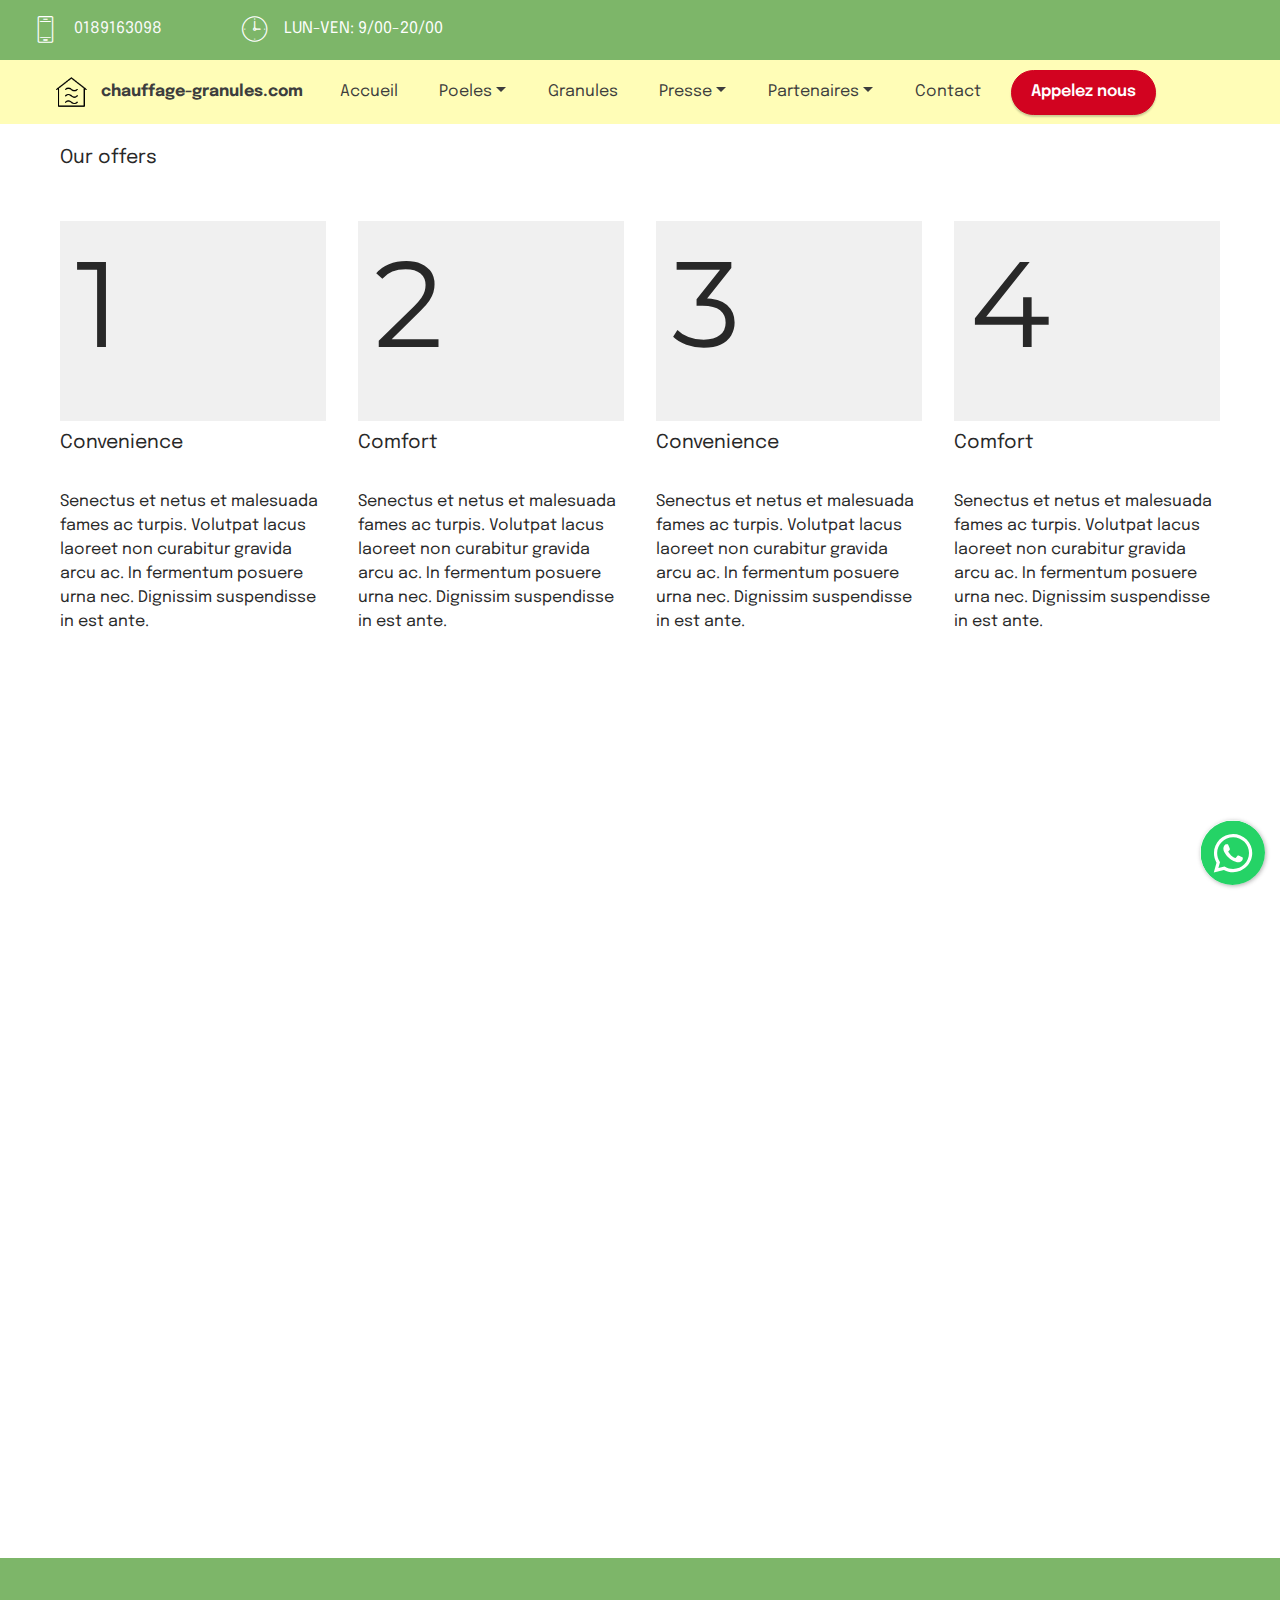
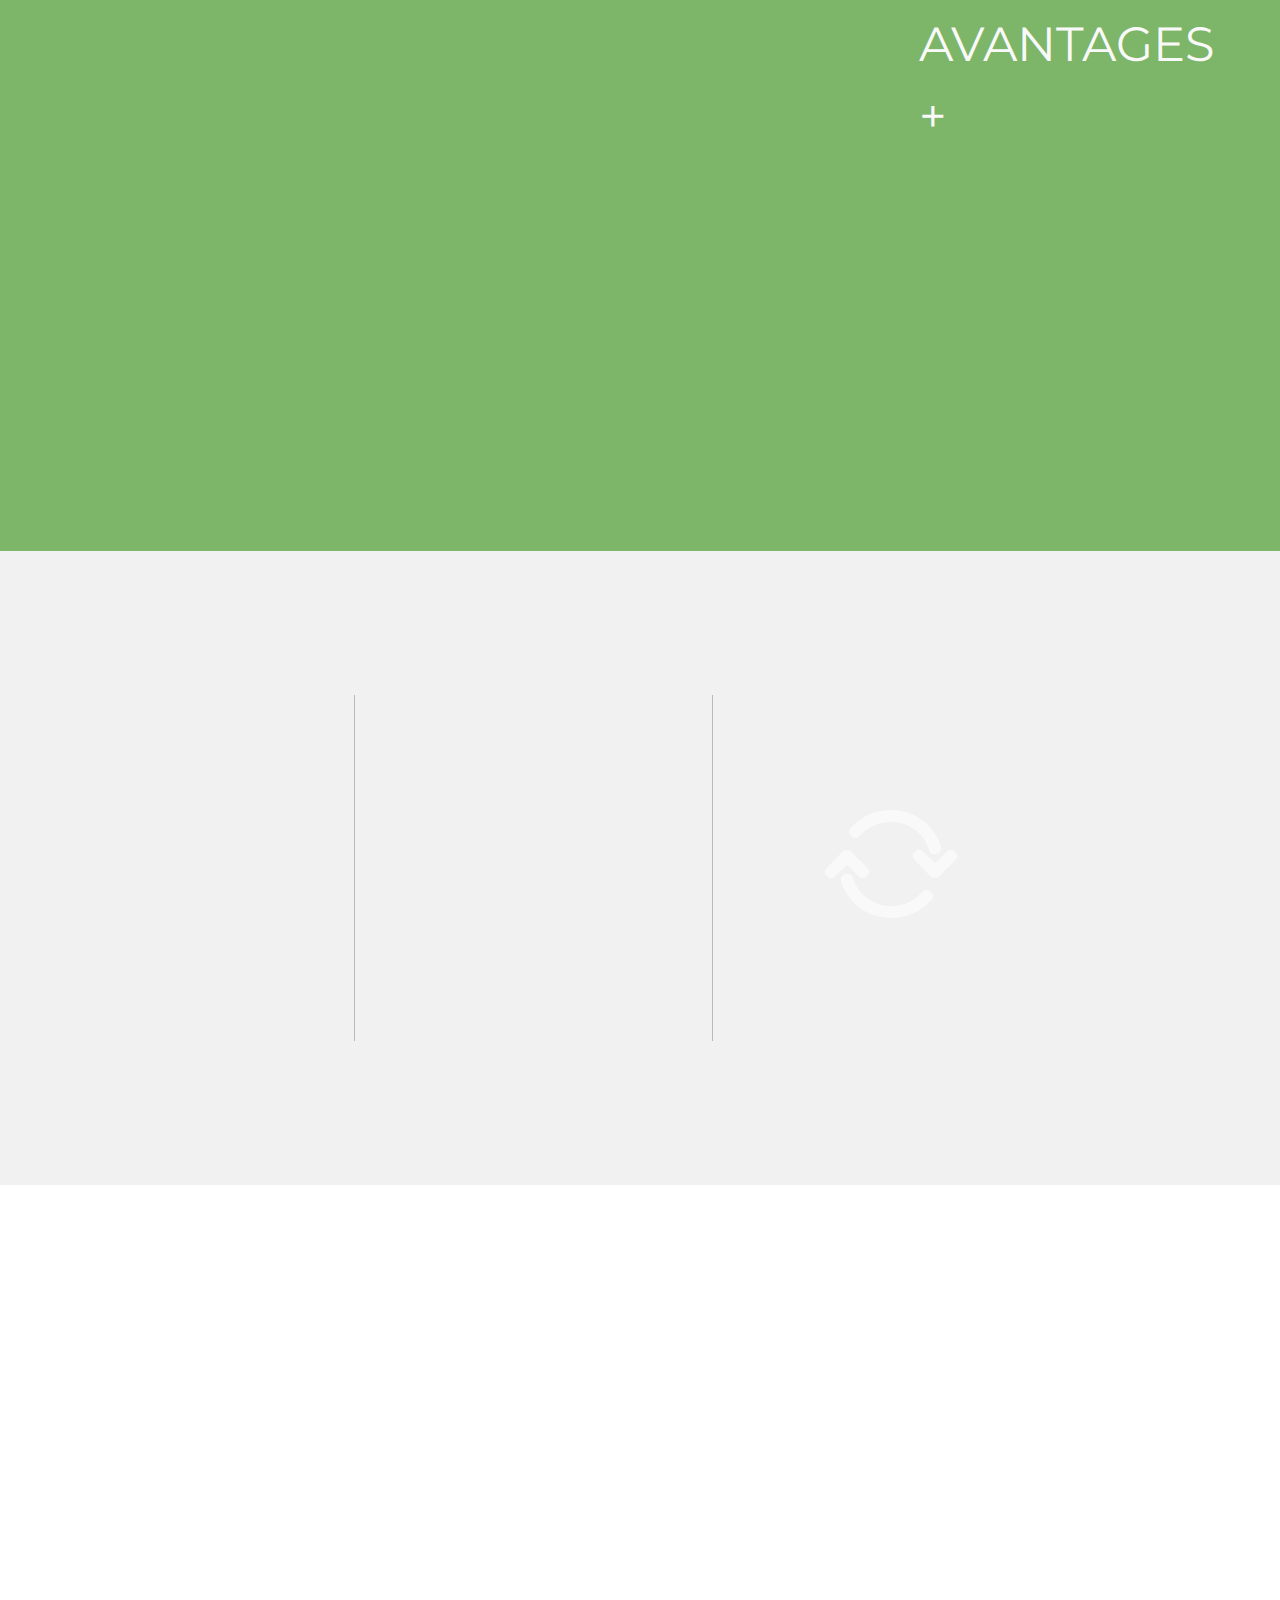
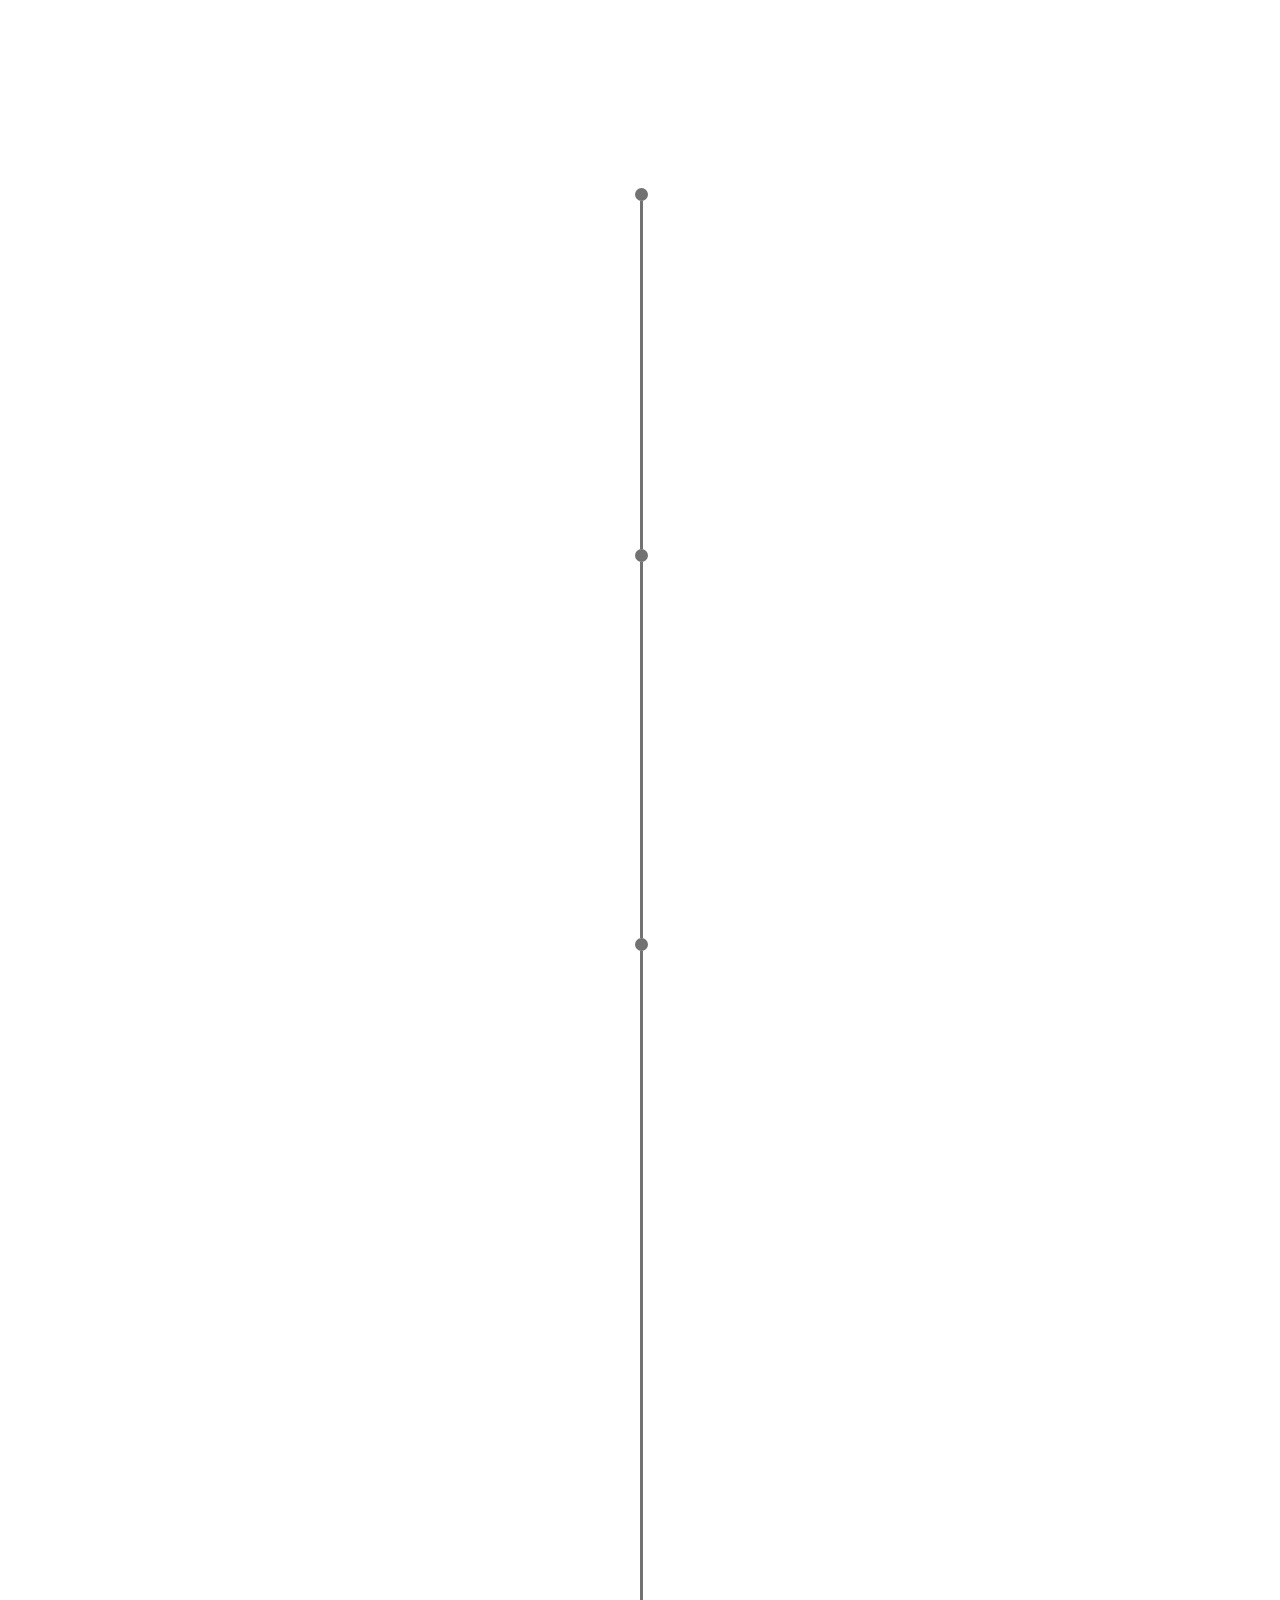
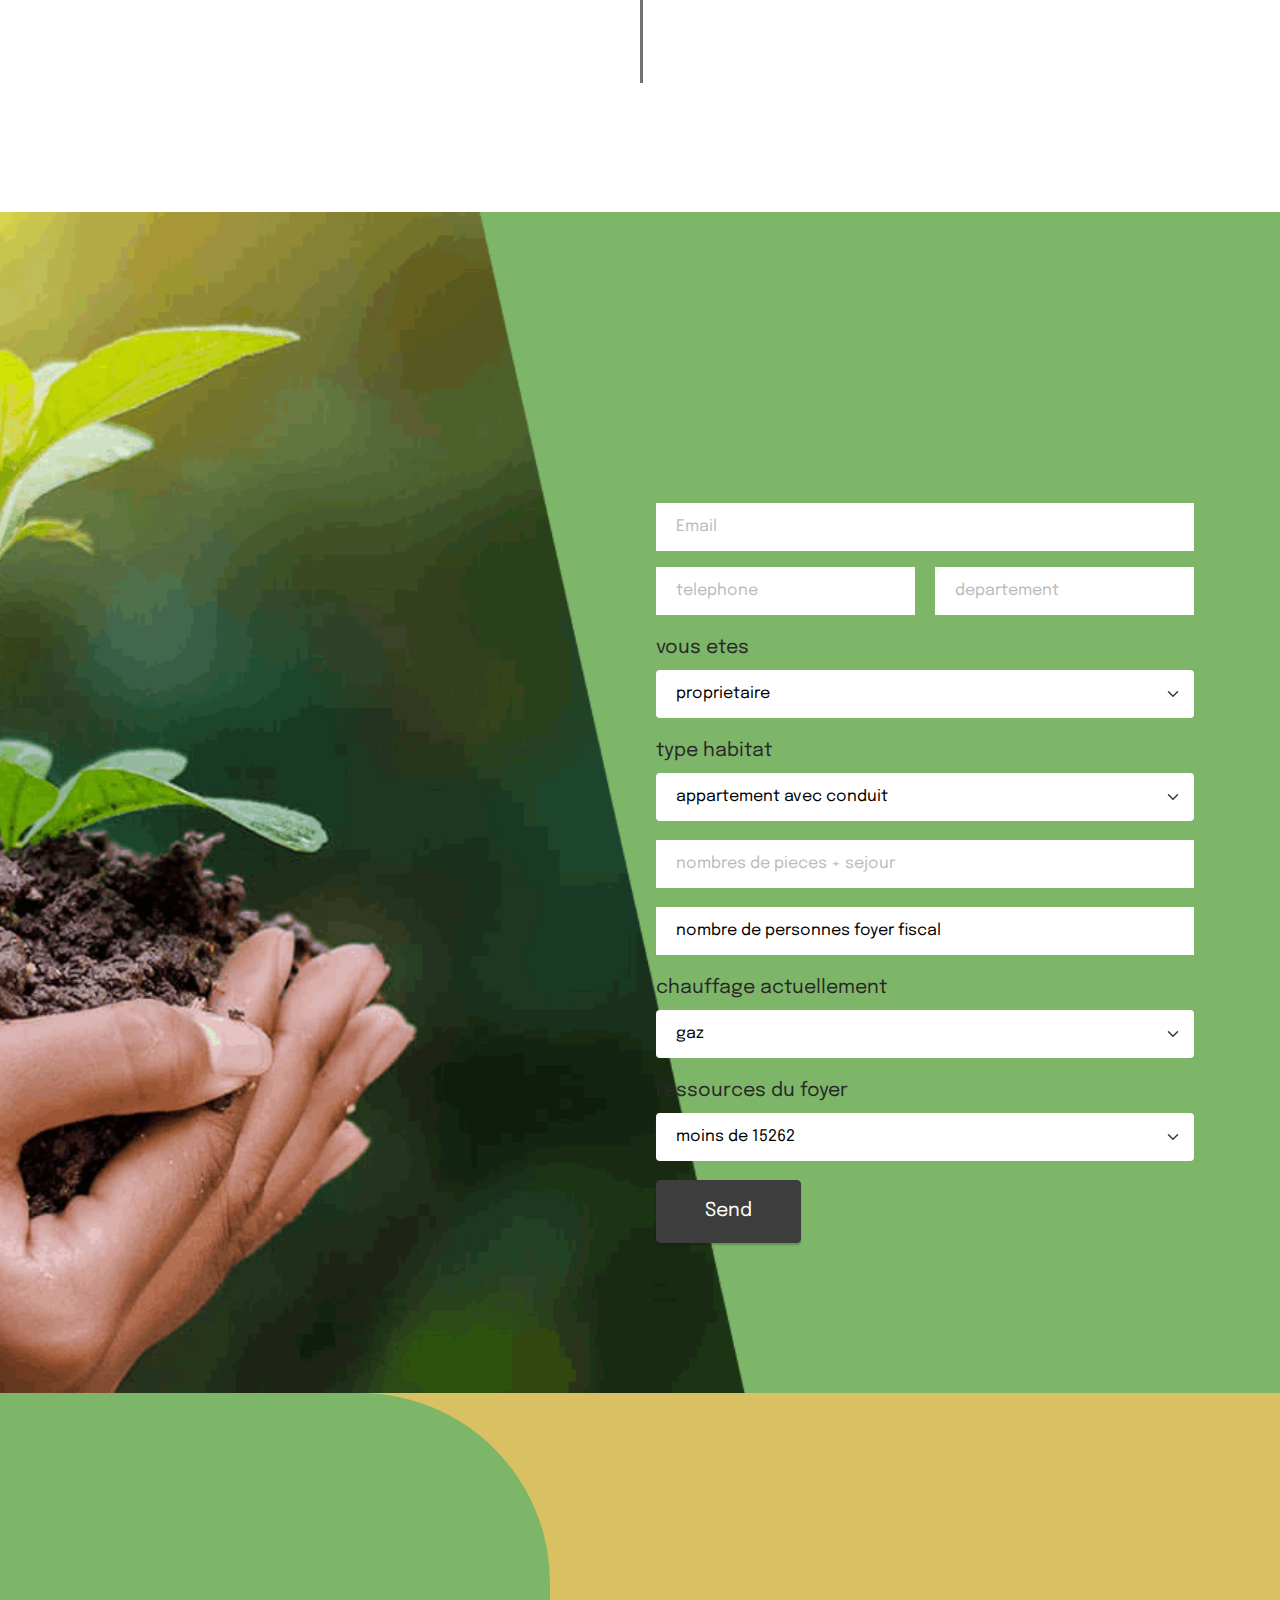
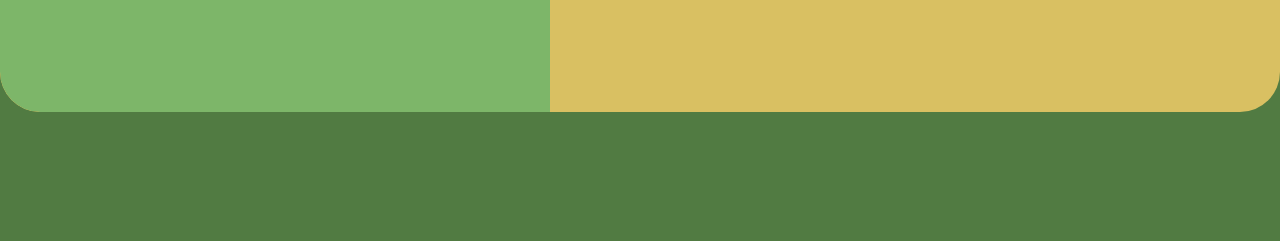
<file: Poele a Bois.html>
<!DOCTYPE html>
<html  >
<head>
  
  <meta charset="UTF-8">
  <meta http-equiv="X-UA-Compatible" content="IE=edge">
  
  <meta name="twitter:card" content="summary_large_image"/>
  <meta name="twitter:image:src" content="">
  <meta property="og:image" content="">
  <meta name="twitter:title" content="Poele a Bois">
  <meta name="viewport" content="width=device-width, initial-scale=1, minimum-scale=1">
  <link rel="shortcut icon" href="assets/images/mbr-favicon.png" type="image/x-icon">
  <meta name="description" content="">
  
  
  <title>Poele a Bois</title>
  <link rel="stylesheet" href="assets/web/assets/mobirise-icons2/mobirise2.css">
  <link rel="stylesheet" href="assets/web/assets/mobirise-icons/mobirise-icons.css">
  <link rel="stylesheet" href="assets/icon54/style.css">
  <link rel="stylesheet" href="assets/web/assets/mobirise-icons-bold/mobirise-icons-bold.css">
  <link rel="stylesheet" href="assets/bootstrap/css/bootstrap.min.css">
  <link rel="stylesheet" href="assets/bootstrap/css/bootstrap-grid.min.css">
  <link rel="stylesheet" href="assets/bootstrap/css/bootstrap-reboot.min.css">
  <link rel="stylesheet" href="assets/parallax/jarallax.css">
  <link rel="stylesheet" href="assets/animatecss/animate.css">
  <link rel="stylesheet" href="assets/chatbutton/floating-wpp.css">
    <link rel="stylesheet" href="assets/popup-overlay-plugin/style.css">
    <link rel="stylesheet" href="assets/dropdown/css/style.css">
  <link rel="stylesheet" href="assets/socicon/css/styles.css">
  <link rel="stylesheet" href="assets/theme/css/style.css">
  <link rel="stylesheet" href="assets/recaptcha.css">
  <link rel="preload" href="https://fonts.googleapis.com/css?family=Montserrat:100,200,300,400,500,600,700,800,900,100i,200i,300i,400i,500i,600i,700i,800i,900i&display=swap" as="style" onload="this.onload=null;this.rel='stylesheet'">
  <noscript><link rel="stylesheet" href="https://fonts.googleapis.com/css?family=Montserrat:100,200,300,400,500,600,700,800,900,100i,200i,300i,400i,500i,600i,700i,800i,900i&display=swap"></noscript>
  <link rel="preload" href="https://fonts.googleapis.com/css?family=Epilogue:100,200,300,400,500,600,700,800,900,100i,200i,300i,400i,500i,600i,700i,800i,900i&display=swap" as="style" onload="this.onload=null;this.rel='stylesheet'">
  <noscript><link rel="stylesheet" href="https://fonts.googleapis.com/css?family=Epilogue:100,200,300,400,500,600,700,800,900,100i,200i,300i,400i,500i,600i,700i,800i,900i&display=swap"></noscript>
  <link rel="preload" as="style" href="assets/mobirise/css/mbr-additional.css"><link rel="stylesheet" href="assets/mobirise/css/mbr-additional.css" type="text/css">
  
  
  
  

</head>
<body>
  
  <section data-bs-version="5.1" class="menu cid-tk89vom9KH" once="menu" id="menu1-t">

    

    <nav class="navbar navbar-dropdown align-items-center navbar-fixed-top navbar-toggleable-sm">
        <div class="menu-content-top">



            <div class="menu-content-right">
                <div class="info-widget">
                    <span class="widget-icon mbr-iconfont mbri-mobile2" style="color: rgb(255, 255, 255); fill: rgb(255, 255, 255);"></span>
                    <div class="widget-content display-4">
                        <p class="widget-title mbr-fonts-style display-4"><a href="tel:+33189163098" class="text-white">0189163098</a></p>
                    </div>
                </div>
                <div class="info-widget">
                    <span class="widget-icon mbr-iconfont mbri-clock" style="color: rgb(255, 255, 255); fill: rgb(255, 255, 255);"></span>
                    <div class="widget-content display-4">
                        <p class="widget-title mbr-fonts-style display-4">LUN-VEN: 9/00-20/00</p>
                    </div>
                </div>
                

                











            </div>
        </div>
        <div class="menu-bottom">


            <div class="menu-logo">
                <div class="navbar-brand">
                    <span class="navbar-logo">
                        <a href="index.html#aheader1-4">
                            <img src="assets/images/chauffgae-granule-100x100.png" alt="SEFORMERSANSCOMPTER.COM" style="height: 2rem;">
                        </a>
                    </span>
                    <span class="navbar-caption-wrap"><a href="index.html#footer1-7" class="brand-name mbr-black mbr-bold text-primary display-4">chauffage-granules.com</a></span>
                </div>
            </div>



            <div class="collapse navbar-collapse" id="navbarSupportedContent">
                <ul class="navbar-nav nav-dropdown js-float-line" data-app-modern-menu="true"><li class="nav-item">
                        <a class="nav-link link mbr-black text-primary display-4" href="index.html#features4-8">Accueil</a>
                    </li>
                    

                    

                    <li class="nav-item dropdown">
                        <a class="nav-link link mbr-black dropdown-toggle text-primary display-4" href="index.html#footer1-7" data-toggle="dropdown-submenu" data-bs-toggle="dropdown" data-bs-auto-close="outside" aria-expanded="false">Poeles</a><div class="dropdown-menu" aria-labelledby="dropdown-751"><a class="mbr-black dropdown-item text-primary display-4" href="Poele a granules.html">Poele a&nbsp; granules</a><a class="mbr-black dropdown-item text-primary display-4" href="Poele a Bois.html">Poele a bois</a></div>
                    </li><li class="nav-item"><a class="nav-link link mbr-black text-primary display-4" href="Granules.html" target="_blank" aria-expanded="false">Granules</a></li><li class="nav-item dropdown"><a class="nav-link link mbr-black dropdown-toggle text-primary display-4" href="#" target="_blank" aria-expanded="false" data-toggle="dropdown-submenu" data-bs-toggle="dropdown" data-bs-auto-close="outside">Presse</a><div class="dropdown-menu" aria-labelledby="dropdown-undefined"><a class="mbr-black dropdown-item text-primary display-4" href="presse-a-pellet.html" target="_blank" aria-expanded="false">Presse a pellet</a></div></li>
                    
                    <li class="nav-item dropdown">
                        <a class="nav-link link mbr-black text-primary dropdown-toggle display-4" href="http://myformazon.com/faq" target="_blank" data-toggle="dropdown-submenu" data-bs-toggle="dropdown" data-bs-auto-close="outside" aria-expanded="false">Partenaires</a><div class="dropdown-menu" aria-labelledby="dropdown-251"><a class="mbr-black text-primary dropdown-item display-4" href="Qualifications.html" target="_blank">Qualifications</a><a class="mbr-black text-primary show dropdown-item display-4" href="Partenaires.html" target="_blank">Partenaires</a><a class="mbr-black text-primary dropdown-item display-4" href="Aides fiscales.html" target="_blank">Aides fiscales</a></div>
                    </li><li class="nav-item"><a class="nav-link link mbr-black text-primary display-4" href="Contact.html" target="_blank">Contact</a></li></ul>

                <div class="navbar-buttons mbr-section-btn"><a class="btn btn-md btn-secondary display-4" href="tel:+33-189163098">Appelez nous</a></div>

            </div>
            <button class="navbar-toggler " type="button" data-toggle="collapse" data-bs-toggle="collapse" data-target="#navbarSupportedContent" data-bs-target="#navbarSupportedContent" aria-controls="navbarSupportedContent" aria-expanded="false" aria-label="Toggle navigation">
                <div class="hamburger">
                    <span></span>
                    <span></span>
                    <span></span>
                    <span></span>
                </div>
            </button>







        </div>
    </nav>
</section>

<section data-bs-version="5.1" class="features1 cid-tk8g0RayvD" id="features1-2o">

    

    
    <div class="container-fluid">
        <div class="wrap">
            <div class="row justify-content-center">
                <div class="col-12">
                    <h5 class="mbr-section-title mbr-fonts-style mt-0 mb-5 display-7">Our offers</h5>
                </div>
                <div class="col-12 col-md-6 col-lg-3">
                    <div class="card-wrapper">
                        <h4 class="card-title mbr-fonts-style display-1">1</h4>
                    </div>
                    <div class="item-content">
                        <h5 class="item-title mbr-fonts-style mt-2 display-7">Convenience</h5>
                        <p class="mbr-text mbr-fonts-style mt-4 display-4">Senectus et netus et malesuada fames
                            ac turpis. Volutpat lacus laoreet non curabitur gravida arcu ac. In fermentum
                            posuere urna nec. Dignissim suspendisse in est ante.</p>
                    </div>
                </div>
                <div class="col-12 col-md-6 col-lg-3">
                    <div class="card-wrapper">
                        <h4 class="card-title mbr-fonts-style display-1">2</h4>
                    </div>
                    <div class="item-content">
                        <h5 class="item-title mbr-fonts-style mt-2 display-7">Comfort</h5>
                        <p class="mbr-text mbr-fonts-style mt-4 display-4">Senectus et netus et malesuada fames
                            ac turpis. Volutpat lacus laoreet non curabitur gravida arcu ac. In fermentum
                            posuere urna nec. Dignissim suspendisse in est ante.</p>
                    </div>
                </div>
                <div class="col-12 col-md-6 col-lg-3">
                    <div class="card-wrapper">
                        <h4 class="card-title mbr-fonts-style display-1">3</h4>
                    </div>
                    <div class="item-content">
                        <h5 class="item-title mbr-fonts-style mt-2 display-7">Convenience</h5>
                        <p class="mbr-text mbr-fonts-style mt-4 display-4">Senectus et netus et malesuada fames
                            ac turpis. Volutpat lacus laoreet non curabitur gravida arcu ac. In fermentum
                            posuere urna nec. Dignissim suspendisse in est ante.</p>
                    </div>
                </div>
                <div class="col-12 col-md-6 col-lg-3">
                    <div class="card-wrapper">
                        <h4 class="card-title mbr-fonts-style display-1">4</h4>
                    </div>
                    <div class="item-content">
                        <h5 class="item-title mbr-fonts-style mt-2 display-7">Comfort</h5>
                        <p class="mbr-text mbr-fonts-style mt-4 display-4">Senectus et netus et malesuada fames
                            ac turpis. Volutpat lacus laoreet non curabitur gravida arcu ac. In fermentum
                            posuere urna nec. Dignissim suspendisse in est ante.</p>
                    </div>
                </div>
            </div>
        </div>
    </div>
</section>

<section data-bs-version="5.1" class="content2 cid-tk89vqDp0j" id="content2-x">
    
    
    <div class="container-fluid">
        <div class="wrapper">
            <div class="row justify-content-center">
                <div class="col-md-12 col-lg-12">
                    
                    
                    <p class="mbr-text mbr-fonts-style mb-0 display-7"><strong>Economique
</strong><br><em>Ce qui différencie un poêle à bois d’un poêle à granulés est le combustible utilisé.
</em><br>
<br><strong>Performant
</strong><br><em>Le poêle à pellets utilise des granulés, fabriqués à partir de copeaux et de sciures de bois. Grâce au taux d’humidité très faible contenu dans le granulé, ce mode de chauffage détient des records de rendement : entre 80% et 95%.
</em><br>
<br><strong>Fonctionnel</strong><br><em>Le granulé de bois implique un mode de remplissage particulier. À la différence d’un appareil de chauffage au bois, le poêle à granulés contient un réservoir de 10 à 45 kg pour les modèles hydro.
<br></em>
<br>
<br><strong>Tranquillité &amp; Sécurité
</strong><br><em>Le réservoir est connecté à une vis sans fin (ou vis d’alimentation) qui permet d’acheminer les grains de bois aggloméré depuis la trémie jusqu’au brûleur. Un motoréducteur gère automatiquement l’apport de granulés jusqu’au foyer de combustion. Les cendres et résidus tombent ensuite dans un cendrier extractible pour faciliter son nettoyage</em><br></p>
                </div>
            </div>
        </div>
    </div>
</section>

<section data-bs-version="5.1" class="features8 cid-tk89vr9mBu" id="features8-y">
    

    
    <div class="container-fluid">
        <div class="content-wrapper">
            <div class="row">
                <div class="col-12 col-lg-8 d-flex align-items-center p-lg-0">
                    <div class="image-wrapper">
                        <img src="assets/images/biohot-energia-quem-somos-biomassa-1200x800.jpg" alt="">
                    </div>
                </div>
                <div class="col-12 col-lg  p-lg-0">
                    <div class="text-wrapper">
                        <h6 class="card-title mbr-fonts-style mb-5 mt-0 display-5">AVANTAGES+</h6>
                        <div class="mbr-section-btn"><a class="btn m-0 btn-white-outline display-7" href="#"><span class="icon54-v1-chip mbr-iconfont mbr-iconfont-btn"></span>ECONOMIQUE</a>
                            <a class="btn m-0 btn-white-outline display-7" href="#"><span class="mobi-mbri mobi-mbri-add-submenu mbr-iconfont mbr-iconfont-btn"></span>PERFORMANT</a> <a class="btn m-0 btn-white-outline display-7" href="#"><span class="mobi-mbri mobi-mbri-cash mbr-iconfont mbr-iconfont-btn"></span>SECURISANT</a>
                            <a class="btn m-0 btn-white-outline display-7" href="#"><span class="mobi-mbri mobi-mbri-globe-2 mbr-iconfont mbr-iconfont-btn"></span>ECOLOGIQUE</a>
                            <a class="btn m-0 btn-white-outline display-7" href="#"><span class="mobi-mbri mobi-mbri-extension mbr-iconfont mbr-iconfont-btn"></span>FONCTIONNEL</a></div>
                    </div>
                </div>
            </div>
        </div>
    </div>
</section>

<section data-bs-version="5.1" class="features5 cid-tk89vrGtHd mbr-parallax-background" id="features5-z">

    

    <div class="mbr-overlay" style="opacity: 0.1; background-color: rgb(114, 114, 114);">
    </div>
    <div class="container-fluid">
        <div class="row reverse">
            <div class="col-2 wrap">
                <div class="mbr-section-head">
                    <h5 class="mbr-section-subtitle mbr-fonts-style mt-0 display-4">Our offers</h5>
                </div>
            </div>
            <div class="col-10 wrap">
                <div class="row">
                    <div class="col-12 col-md-6 col-lg-4 item-wrap">
                        <div class="text-wrapper">
                            <div class="title">
                                <div class="d-flex align-items-end">
                                    <h5 class="card-title mbr-fonts-style mb-4 display-2">
                                        15</h5>
                                    <p class="card-title mbr-fonts-style mb-4 display-7">
                                        years</p>
                                </div>
                            </div>
                            <p class="mbr-text mbr-fonts-style display-4">laboris nisi ut aliquip ex ea commodo
                                consequat. Duis aute irure dolor in reprehenderit in voluptate velit esse cillum dolore
                                eu fugiat nulla pariatur.</p>
                            <h5 class="link-title mbr-fonts-style mt-4 display-4">
                                <a href="index.html" class="text-black">LEARN MORE</a><span class="mbri-right mbr-iconfont"></span>
                            </h5>
                        </div>
                    </div>
                    <div class="col-12 col-md-6 col-lg-4 item-wrap top1">
                        <div class="text-wrapper">
                            <div class="title">
                                <div class="d-flex align-items-end">
                                    <h5 class="card-title mbr-fonts-style mb-4 display-2">
                                        90</h5>
                                    <p class="card-title mbr-fonts-style mb-4 display-7">
                                        million</p>
                                </div>
                            </div>
                            <p class="mbr-text mbr-fonts-style display-4">Dolor purus non enim praesent elementum
                                facilisis. Hendrerit gravida rutrum quisque non tellus orci ac auctor augue.&nbsp;</p>
                            <h5 class="link-title mbr-fonts-style mt-4 display-4">
                                <a href="index.html" class="text-black">LEARN MORE</a><span class="mbri-right mbr-iconfont"></span>
                            </h5>
                        </div>
                    </div>
                    <div class="col-12 col-md-6 col-lg-4 item-wrap icon-wrap top">
                        <div class="iconfont-wrapper">
                            <span class="mbr-iconfont icon mbrib-update" style="color: rgb(249, 249, 249); fill: rgb(249, 249, 249);"></span>
                        </div>
                    </div>
                </div>
            </div>
        </div>
    </div>
</section>

<section data-bs-version="5.1" class="timeline1 cid-tk89vsjW55" id="timeline1-10">
    
    
    <div class="container-fluid">
        <div class="wrapper">
            <div class="mbr-section-head row">
                <div class="col-12 col-md-6">
                    <h3 class="mbr-section-title mbr-fonts-style mb-0 display-5">De la Presse à Pellets<br>au Chauffage</h3>
                </div>
                <div class="col-12 col-md-6">
                    <h4 class="mbr-section-text mbr-fonts-style mb-0 display-4">Une presse à pellet offre la possibilité de produire du pellet fait maison, ce qui permet d'éviter de devoir constamment se fournir en matériel combustible pour poêles et chaudières. De plus, cette machine permet de recycler de façon rentable, le broyat produit par un broyeur.</h4>
                </div>
            </div>
            <div class="row justify-content-center">
                <div class="col-12 col-lg-10">
                    <div class="timelines-container mt-4">
                        <div class="row timeline-element first-separline mb-5 reverse">
                            <span class="iconBackground"></span>
                            <div class="col-12 col-md-6">
                                <div class="timeline-text-wrapper left">
                                    <h5 class="mbr-timeline-date mbr-fonts-style mb-2 display-4"></h5>
                                    <h4 class="mbr-timeline-title mbr-fonts-style mb-3 display-7">Pouvoir calorifique unique</h4>
                                    <p class="mbr-text mbr-fonts-style mb-0 display-4">Grâce à son pouvoir calorifique unique le bois a toujours été une des sources de chauffage privilégié dans le monde aujourd’hui
<br><br>Avec le retour des préoccupations écologiques le bois fait un grand retour dans nos chaumières du également
<br>à la beauté de sa présence que ce soit au travers de cheminée où que ce soit dans ses poils que nous vous présentons&nbsp;<br></p>
                                </div>
                            </div>
                            <div class="col-12 col-md-6">
                                <div class="image-wrapper right">
                                    <img src="assets/images/venda-pellets-biohot-847x563.jpg" alt="" title="">
                                </div>
                            </div>
                        </div>
                        <div class="row timeline-element first-separline mb-5">
                            <span class="iconBackground"></span>
                            <div class="col-12 col-md-6">
                                <div class="timeline-text-wrapper right">
                                    <h5 class="mbr-timeline-date mbr-fonts-style mb-2 display-4"></h5>
                                    <h4 class="mbr-timeline-title mbr-fonts-style mb-3 display-7">Granulés: La Solution
<div>"Ecolo-Nomique"</div></h4>
                                    <p class="mbr-text mbr-fonts-style mb-0 display-4">La presse à pellets, soit, la machine produisant l’extraction de granulés, est réalisée moyennant une matrice circulaire d’un diamètre de 150 mm. Le pressage du matériau est garantit par deux rouleaux dotés de deux roulements chacun. Le mouvement des rouleaux compresseurs est alimenté par un moteur thermique d’une puissance de 7 CV.
<br>Ceci va vous permettre de réaliser du pellet même dans des lieux privés de courant électrique.</p>
                                </div>
                            </div>
                            <div class="col-12 col-md-6">
                                <div class="image-wrapper left">
                                    <img src="assets/images/whatsapp-image-2022-09-21-at-08.42.36-847x476.jpg" alt="" title="">
                                </div>
                            </div>
                        </div>
                        <div class="row timeline-element first-separline mb-5 reverse">
                            <span class="iconBackground"></span>
                            <div class="col-12 col-md-6">
                                <div class="timeline-text-wrapper left">
                                    <h5 class="mbr-timeline-date mbr-fonts-style mb-2 display-4">2022</h5>
                                    <h4 class="mbr-timeline-title mbr-fonts-style mb-3 display-7">Poele à Bois</h4>
                                    <p class="mbr-text mbr-fonts-style mb-0 display-4">Esthetique
<br>investir dans un poêle à bois/poêle à granulés, c'est choisir la performance de chauffe d'un poele qui est un appareil technologique mais aussi esthetique
<br>
<br>Style Épuré
<br>ce type d’équipement est généralement placé au cœur d’une pièce de vie ce qui fait de lui un objet particulièrement visible. C’est pourquoi son esthétique est particulièrement considérée. c’est pour cette raison que nous proposons différents styles de poêle à bois ou à granules
<br>
<br>3 Bonnes Raisons
<br>Moins énergivore ! Vos factures d'énergie sont divisées au moins par 2 Respectueux de l'environnement ! Le chauffage de votre domicile grâce aux énergies renouvelables Super propre ! Les granulés de bois sont une des sources les plus efficaces et propres sur le marché
<br>
<br>
<br>Un Parfait Melange De Beauté Et De Performance
<br>Des modèles les plus traditionnels aux plus conte</p>
                                </div>
                            </div>
                            <div class="col-12 col-md-6">
                                <div class="image-wrapper right">
                                    <img src="assets/images/screenshot-2-847x463.jpeg" alt=" " title="">
                                </div>
                            </div>
                        </div>
                        
                        
                        
                        
                        
                        
                        
                        
                        
                    </div>
                </div>
            </div>
        </div>
    </div>
</section>

<section data-bs-version="5.1" class="form2 cid-tk89vtDO3r" id="form02-11">
    
    <div class="mbr-overlay"></div>
    <div class="container">
        <div class="row">
            <div class="col-lg-6">
                <h3 class="mbr-main-subtitle mbr-fonts-style align-left display-7"><strong>Restons en contact</strong></h3>

                
                <p class="mbr-section-text mbr-fonts-style align-left mb-3 mt-2 display-4">Afin de mieux aider et vous permettre de recevoir d'eventuelles aides <a href="https://france-renov.gouv.fr/" class="text-primary" target="_blank">Maprimrenov </a>merci de completer le formulaire ci dessous</p>

                
                
                


                <div class="mt-3 mbr-form" data-form-type="formoid">
<!--Formbuilder Form-->
<form action="https://mobirise.eu/" method="POST" class="mbr-form form-with-styler" data-form-title="Form Name"><input type="hidden" name="email" data-form-email="true" value="2Ho/837tNcPfYWmdEHWN4EUG+pBhFKCyO8DAS8fiLcpNOUKsM4RcPrKvRseoUbOy4sL1fHBPmrYeOQ6VWIvpoFaKMc1O/nHVj5ZWHKb57/dPC1arorfg5MHBAKILUXhd.Bb3YNMQFK6uigQEaqPF9X/y/MNXsbh2t1EFy/lxz6gNU3cjcEmaGavD0lx35zVoAa0ENhQtXDCmob5GeL0paekrtAQkC5zHxw48jI9QzSWtL3O1Zq1IQg190BLfnEgrH">
<div class="row">
<div hidden="hidden" data-form-alert="" class="alert alert-success col-12">Thanks for filling out the form!</div>
<div hidden="hidden" data-form-alert-danger="" class="alert alert-danger col-12">Oops...! some problem!</div>
</div>
<div class="dragArea row">
<div class="col-lg-12 col-md-12 col-sm-12 form-group mb-3" data-for="email">
<input type="email" name="email" placeholder="Email" data-form-field="email" class="form-control display-7" value="" id="email-form02-11">
</div>
<div class="col form-group" data-for="number">
<input type="number" name="number" placeholder="telephone" max="100" min="0" step="1" data-form-field="number" class="form-control display-7" value="" id="number-form02-11">
</div>
<div data-for="text" class="col form-group">
<input type="text" name="text" placeholder="departement" data-form-field="text" class="form-control display-7" value="" id="text-form02-11">
</div>
<div data-for="select" class="col-lg-12 col-md-12 col-sm-12 form-group">
<label for="select-form02-11" class="form-control-label mbr-fonts-style display-7">vous etes</label>
<select name="select" data-form-field="select" class="form-control form-select display-7" id="select-form02-11">
<option value="proprietaire">proprietaire</option>
<option value="locataire">locataire</option>
<option value="Bailleur">Bailleur</option>
</select>
</div>
<div data-for="select1" class="col-lg-12 col-md-12 col-sm-12 form-group">
<label for="select1-form02-11" class="form-control-label mbr-fonts-style display-7">type habitat</label>
<select name="select1" data-form-field="select1" class="form-control form-select display-7" id="select1-form02-11">
<option value="appartement avec conduit">appartement avec conduit</option>
<option value="maison accolee - cottage">maison accolee - cottage</option>
<option value="Maison individuelle">Maison individuelle</option>
</select>
</div>
<div class="col-lg-12 col-md-12 col-sm-12 form-group" data-for="text1">
<input type="text" name="text1" placeholder="nombres de pieces + sejour" data-form-field="text1" class="form-control display-7" value="" id="text1-form02-11">
</div>
<div class="col form-group" data-for="text2">
<input type="text" name="text2" placeholder="nombre de personnes foyer fiscal" data-form-field="text2" class="form-control display-7" value="nombre de personnes foyer fiscal" id="text2-form02-11">
</div>
<div class="col-lg-12 col-md-12 col-sm-12 form-group" data-for="select2">
<label for="select2-form02-11" class="form-control-label mbr-fonts-style display-7">chauffage actuellement</label>
<select name="select2" data-form-field="select2" class="form-control form-select display-7" id="select2-form02-11">
<option value="gaz">gaz</option>
<option value="electrique">electrique</option>
<option value="bois">bois</option>
<option value="mixte">mixte</option>
<option value="autre">autre</option>
</select>
</div>
<div class="col-lg-12 col-md-12 col-sm-12 form-group" data-for="select3">
<label for="select3-form02-11" class="form-control-label mbr-fonts-style display-7">ressources du foyer</label>
<select name="select3" data-form-field="select3" class="form-control form-select display-7" id="select3-form02-11">
<option value="moins de 15262">moins de 15262</option>
<option value="de 15262 à 35894">de 15262 à 35894</option>
<option value="de 35894 à 46015">de 35894 à 46015</option>
<option value="de 46015 à 69081">de 46015 à 69081</option>
<option value="plus de 60081">plus de 60081</option>
</select>
</div>
<div class="col-auto">
<button type="submit" class="w-100 w-100 w-100 btn btn-primary display-7">Send</button>
</div>
</div>
</form><!--Formbuilder Form-->
</div>
            </div>
        </div>
    </div>
</section>

<section data-bs-version="5.1" class="footer1 cid-tk89vutRGp" once="footers" id="afooter1-12">

    
    

    <div class="footer-head">
        <div class="img-bg"></div>
        <div class="container">
            <div class="row">
                <div class="content-container col-12">
                    <div class="col-12 col-lg-6 col-brand">
                        <div class="navbar-brand">
                        <span class="navbar-logo">
                        <a href="#">
                            <img src="assets/images/chauffgae-granule-100x100.png" alt="" style="height: 4.1rem;">
                        </a>
                        </span>
                            <span class="navbar-caption-wrap"><a class="navbar-caption text-black display-7" href="#">CHAUFFAGE GRANULES</a></span>
                        </div>
                        <p class="brand-text mbr-fonts-style display-7">GREEN ENERGY Group
<br>253 Rue Saint Honoré
<br>75001 Paris</p>
                    </div>
                    <div class="col-links col-12 col-lg-6">
                        <div class="social-row col-12 display-7">
                            <div class="soc-item">
                                <a href="https://twitter.com/mobirise" target="_blank">
                                    <span class="mbr-iconfont socicon socicon-facebook"></span>
                                </a>
                            </div>
                            <div class="soc-item">
                                <a href="https://twitter.com/mobirise" target="_blank">
                                    <span class="mbr-iconfont socicon socicon-twitter"></span>
                                </a>
                            </div>
                            <div class="soc-item">
                                <a href="https://twitter.com/mobirise" target="_blank">
                                    <span class="mbr-iconfont socicon socicon-instagram"></span>
                                </a>
                            </div>
                            
                        </div>

                        <div class="col-12 col-lg-6 col-xl-4 col-link1 col-link">
                            <h5 class="mbr-section-subtitle mbr-fonts-style display-4">Email: contact@greenenergygroup.fr</h5>
                            <ul class="list mbr-fonts-style display-4">
                                <li class="mbr-text item-wrap"><br></li>
                            </ul>
                        </div>
                        <div class="col-12 col-lg-6 col-xl-4 col-link2 col-link">
                            <h5 class="mbr-section-subtitle mbr-fonts-style display-4"><div>TVA Intra Comminautaire<br>FRQ0 58422180067</div></h5>
                            <ul class="list mbr-fonts-style display-4">
                                <li class="mbr-text item-wrap">RCS Paris: 422180067 00056<br><br></li>
                            </ul>
                        </div>
                        <div class="col-12 col-lg-6 col-xl-4 col-link3 col-link">
                            <h5 class="mbr-section-subtitle mbr-fonts-style display-4">Mentions Légales<br><br></h5>
                            <ul class="list mbr-fonts-style display-7">
                                <li class="mbr-text item-wrap">CGV<br><br></li>
                                <li class="mbr-text item-wrap"><br></li>
                            </ul>
                        </div>
                    </div>
                </div>
            </div>
        </div>
    </div>

    <div class="footer-copyright">
        <div class="container">
            <div class="row">
                <div class="col-12 col-copyright">
                    <p class="mbr-text mb-0 mbr-fonts-style copyright align-left display-4">
                        © 2022 chauffage-granules.com - GREEN ENERGY Group Mandataire de<a href="https://jsecologie.fr/" class="text-white" target="_blank"> js ecologie</a>- All Rights Reserved
                    </p>
                </div>
            </div>
        </div>
    </div>
</section>

<div class="modal mbr-popup cid-tkTdNyk6p5 fade" tabindex="-1" role="dialog" data-overlay-color="#000000" data-overlay-opacity="0.8" data-on-timer-delay="6" id="mbr-popup-2z" aria-hidden="true">
        <div class="modal-dialog modal-dialog-centered" role="document">
            <div class="modal-content">
                <div class="container position-static margin-center-pos">
                    <div class="modal-header pb-0">
                        <h5 class="modal-title mbr-fonts-style display-5">Vous avez une Question</h5>
                        <button type="button" class="close d-flex" data-dismiss="modal" data-bs-dismiss="modal" aria-label="Close">
                            <svg version="1.1" xmlns="http://www.w3.org/2000/svg" width="23" height="23" viewBox="0 0 23 23" fill="currentColor">
                                <path d="M13.4 12l10.3 10.3-1.4 1.4L12 13.4 1.7 23.7.3 22.3 10.6 12 .3 1.7 1.7.3 12 10.6 22.3.3l1.4 1.4L13.4 12z">
                                </path>
                            </svg>
                        </button>
                    </div>

                    <div class="modal-body">
                        <p class="mbr-text mbr-fonts-style display-7">
                            Vous avez déjà un poêle?<br>Vous voulez être livré?<br>Vous hésitez entre 2 modèles?</p>

                        <div>
                            <div class="card-img mbr-figure">
                                <img src="assets/images/fgvbcumxoaiedgu-760x456.jpeg" alt="">
                            </div>
                            

                            
                        </div>
                    </div>

                    <div class="modal-footer">
                        <div class="mbr-section-btn"><a class="btn btn-md btn-secondary display-7" href="tel:+33-189163098">APPELEZ MAINTENANT</a></div>
                    </div>
                </div>
            </div>
        </div>
    </div>


<script src="assets/bootstrap/js/bootstrap.bundle.min.js"></script>
  <script src="assets/parallax/jarallax.js"></script>
  <script src="assets/smoothscroll/smooth-scroll.js"></script>
  <script src="assets/ytplayer/index.js"></script>
  <script src="assets/chatbutton/floating-wpp.js"></script>
  <script src="assets/chatbutton/script.js"></script>
          <script src="assets/dropdown/js/navbar-dropdown.js"></script>
  <script src="assets/popup-plugin/script.js"></script>
  <script src="assets/popup-ontimer-plugin/script.js"></script>
  <script src="assets/popup-overlay-plugin/script.js"></script>
  <script src="assets/theme/js/script.js"></script>
  <script src="assets/formoid.min.js"></script>
    
  
  <input name="animation" type="hidden">
  
<div id="chatbutton-wa" data-phone="+33769797656" data-showpopup="true" data-headertitle="👋 Discutez avec nous sur WhatsApp !" data-popupmessage="Salut!👋

Tapez un message ici. Il ira directement à notre téléphone! 🔥

GREEN ENERGY Group" data-placeholder="Type here" data-position="left" data-headercolor="#39847a" data-backgroundcolor="#e5ddd5" data-autoopentimeout="7" data-size="65px"><div class="floating-wpp-button" style="width: 65px; height: 65px;"><div class="floating-wpp-button-image"><!--?xml version="1.0" encoding="UTF-8" standalone="no"?--><svg xmlns="http://www.w3.org/2000/svg" xmlns:xlink="http://www.w3.org/1999/xlink" style="isolation:isolate" viewBox="0 0 800 800" width="65" height="65"><defs><clipPath id="_clipPath_A3g8G5hPEGG2L0B6hFCxamU4cc8rfqzQ"><rect width="800" height="800"></rect></clipPath></defs><g clip-path="url(#_clipPath_A3g8G5hPEGG2L0B6hFCxamU4cc8rfqzQ)"><g><path d=" M 787.59 800 L 12.41 800 C 5.556 800 0 793.332 0 785.108 L 0 14.892 C 0 6.667 5.556 0 12.41 0 L 787.59 0 C 794.444 0 800 6.667 800 14.892 L 800 785.108 C 800 793.332 794.444 800 787.59 800 Z " fill="rgb(37,211,102)"></path></g><g><path d=" M 508.558 450.429 C 502.67 447.483 473.723 433.24 468.325 431.273 C 462.929 429.308 459.003 428.328 455.078 434.22 C 451.153 440.114 439.869 453.377 436.434 457.307 C 433 461.236 429.565 461.729 423.677 458.78 C 417.79 455.834 398.818 449.617 376.328 429.556 C 358.825 413.943 347.008 394.663 343.574 388.768 C 340.139 382.873 343.207 379.687 346.155 376.752 C 348.804 374.113 352.044 369.874 354.987 366.436 C 357.931 362.999 358.912 360.541 360.875 356.614 C 362.837 352.683 361.857 349.246 360.383 346.299 C 358.912 343.352 347.136 314.369 342.231 302.579 C 337.451 291.099 332.597 292.654 328.983 292.472 C 325.552 292.301 321.622 292.265 317.698 292.265 C 313.773 292.265 307.394 293.739 301.996 299.632 C 296.6 305.527 281.389 319.772 281.389 348.752 C 281.389 377.735 302.487 405.731 305.431 409.661 C 308.376 413.592 346.949 473.062 406.015 498.566 C 420.062 504.634 431.03 508.256 439.581 510.969 C 453.685 515.451 466.521 514.818 476.666 513.302 C 487.978 511.613 511.502 499.06 516.409 485.307 C 521.315 471.55 521.315 459.762 519.842 457.307 C 518.371 454.851 514.446 453.377 508.558 450.429 Z  M 401.126 597.117 L 401.047 597.117 C 365.902 597.104 331.431 587.661 301.36 569.817 L 294.208 565.572 L 220.08 585.017 L 239.866 512.743 L 235.21 505.332 C 215.604 474.149 205.248 438.108 205.264 401.1 C 205.307 293.113 293.17 205.257 401.204 205.257 C 453.518 205.275 502.693 225.674 539.673 262.696 C 576.651 299.716 597.004 348.925 596.983 401.258 C 596.939 509.254 509.078 597.117 401.126 597.117 Z  M 567.816 234.565 C 523.327 190.024 464.161 165.484 401.124 165.458 C 271.24 165.458 165.529 271.161 165.477 401.085 C 165.46 442.617 176.311 483.154 196.932 518.892 L 163.502 641 L 288.421 608.232 C 322.839 627.005 361.591 636.901 401.03 636.913 L 401.126 636.913 L 401.127 636.913 C 530.998 636.913 636.717 531.2 636.77 401.274 C 636.794 338.309 612.306 279.105 567.816 234.565" fill-rule="evenodd" fill="rgb(255,255,255)"></path></g></g></svg></div></div></div>
 </body>
</html>
</file>
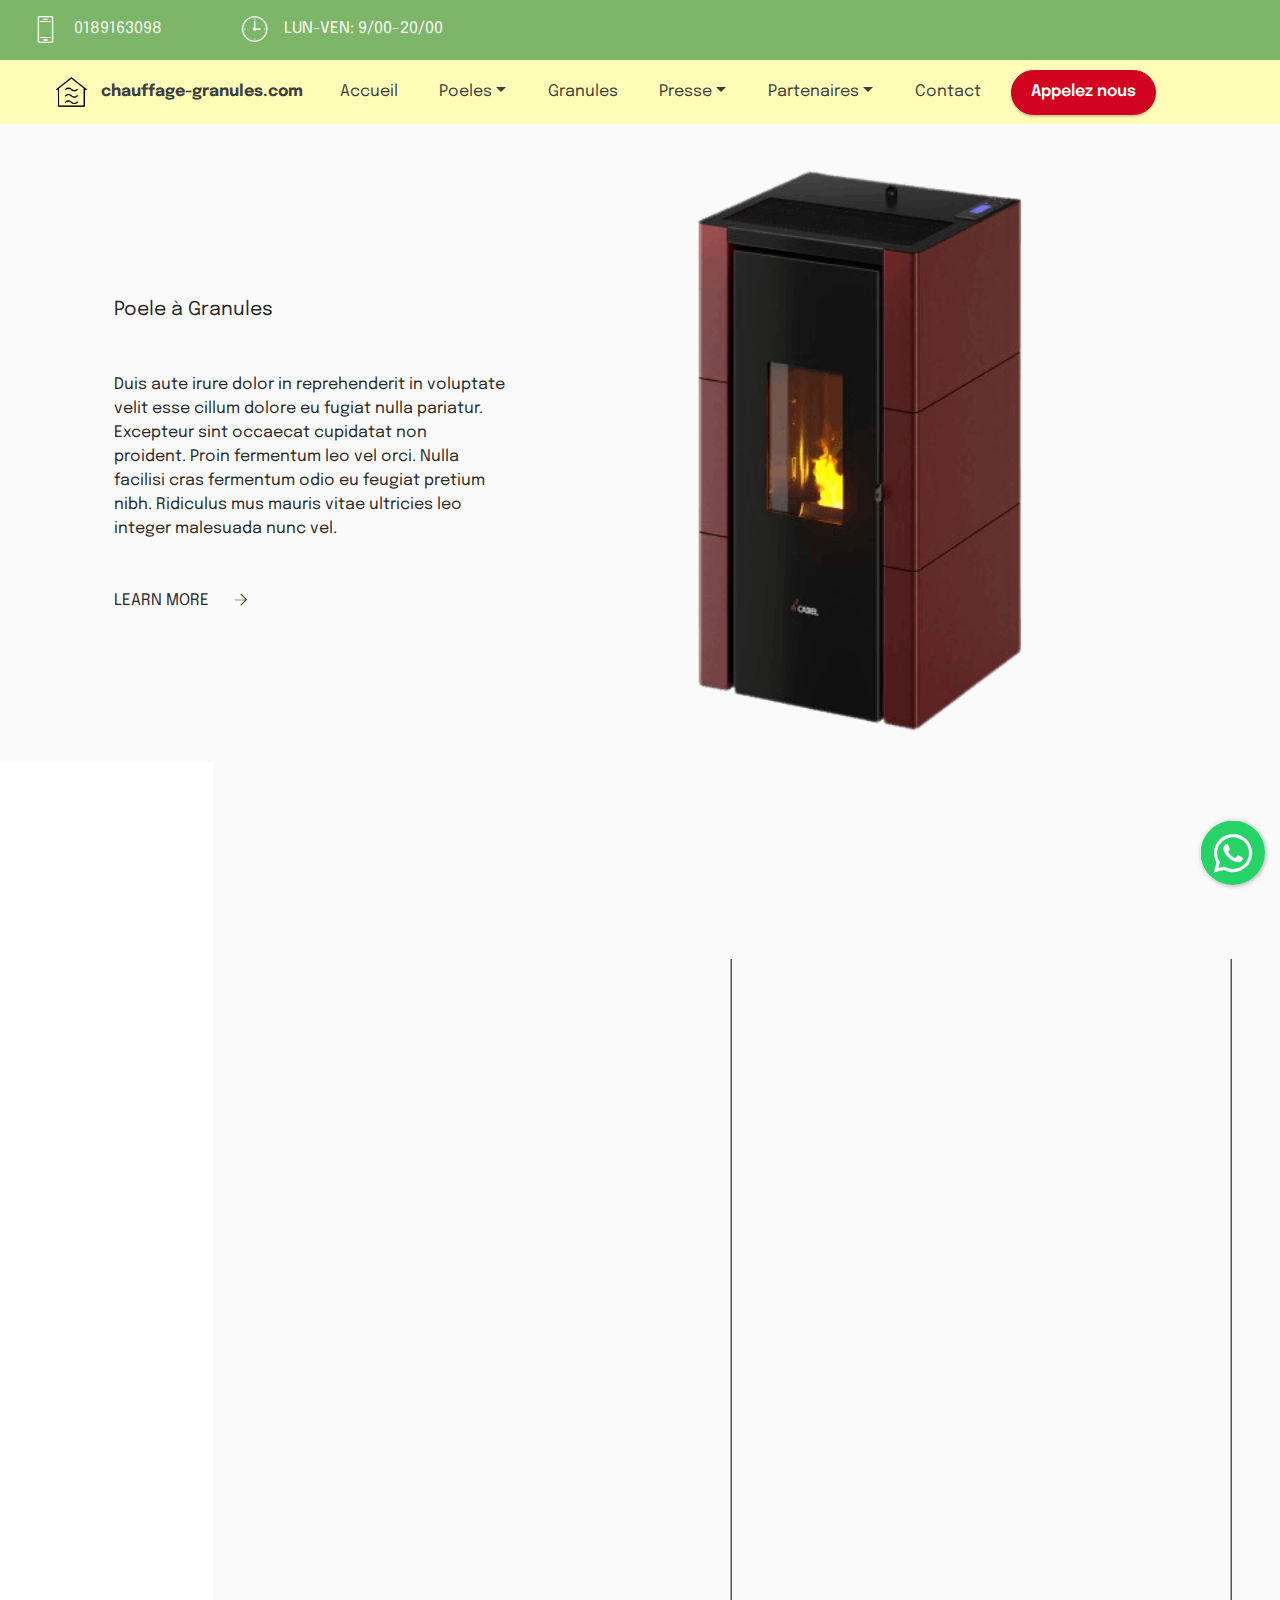
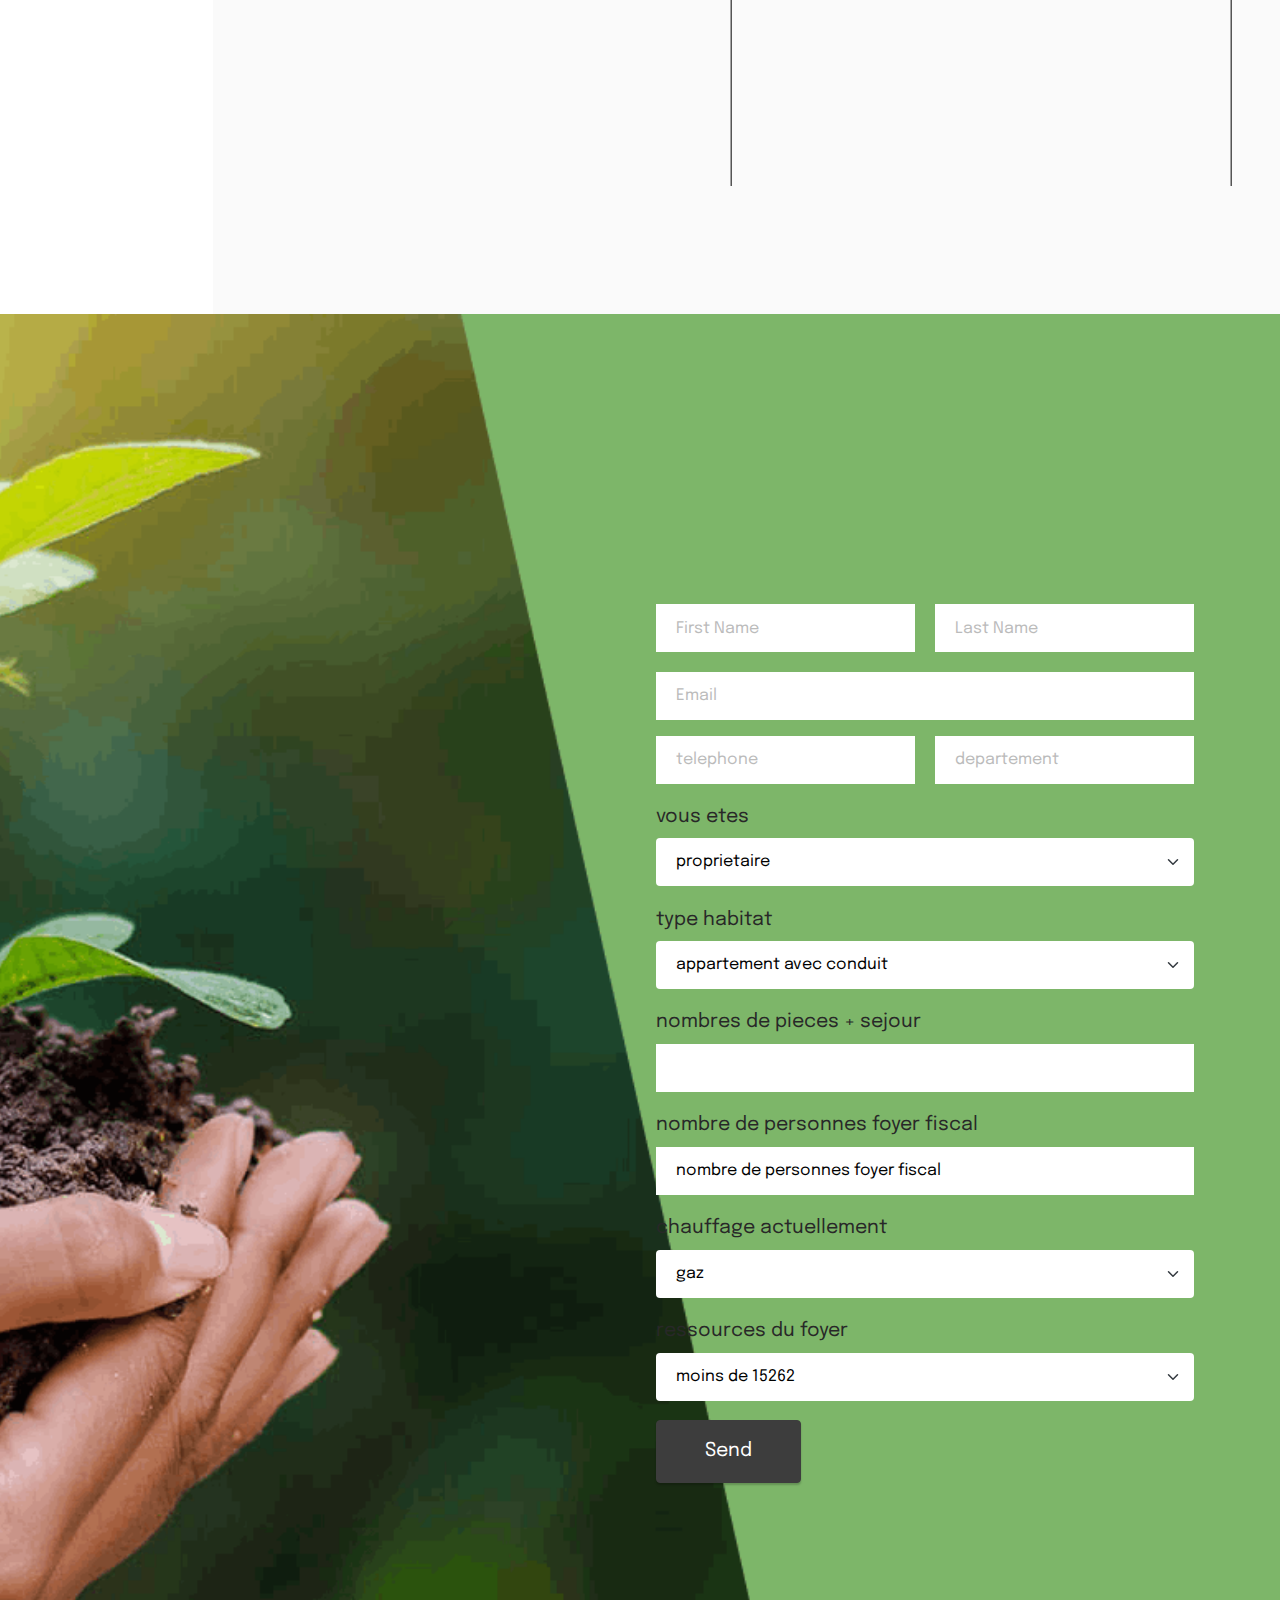
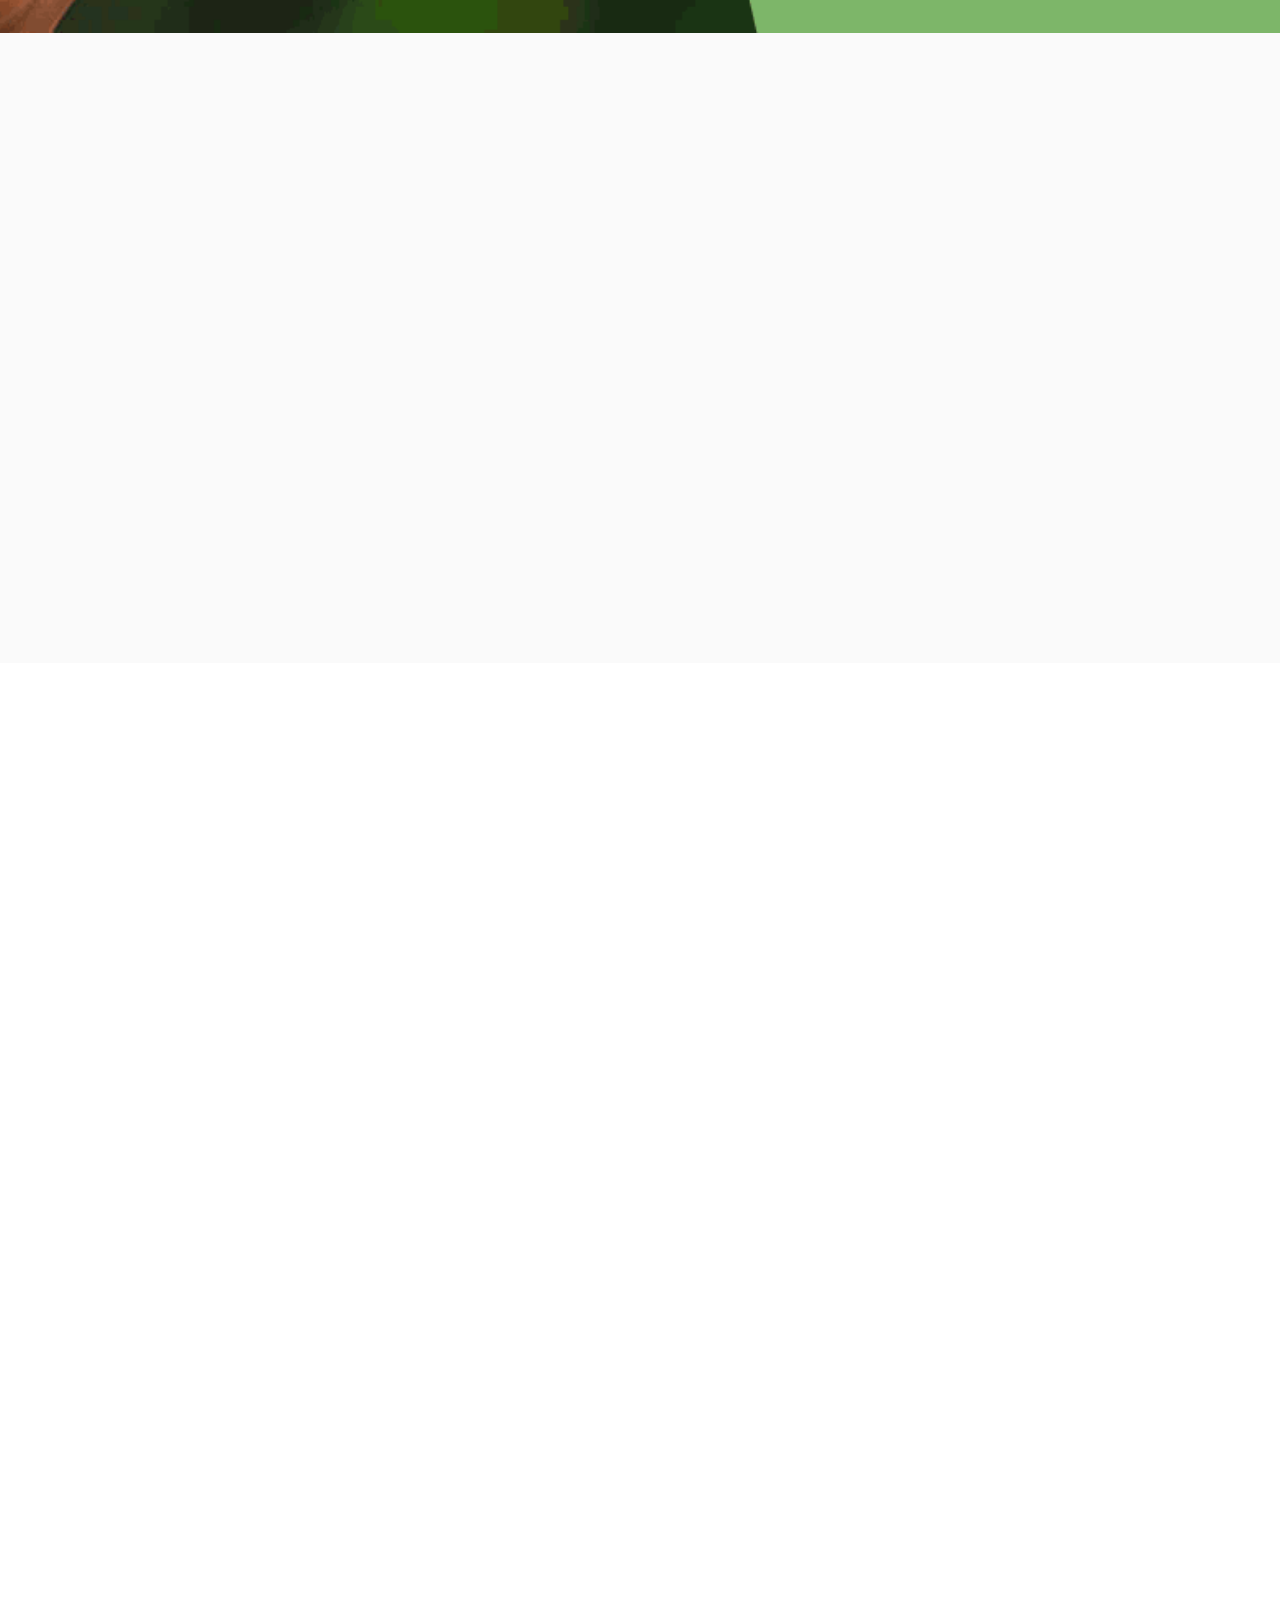
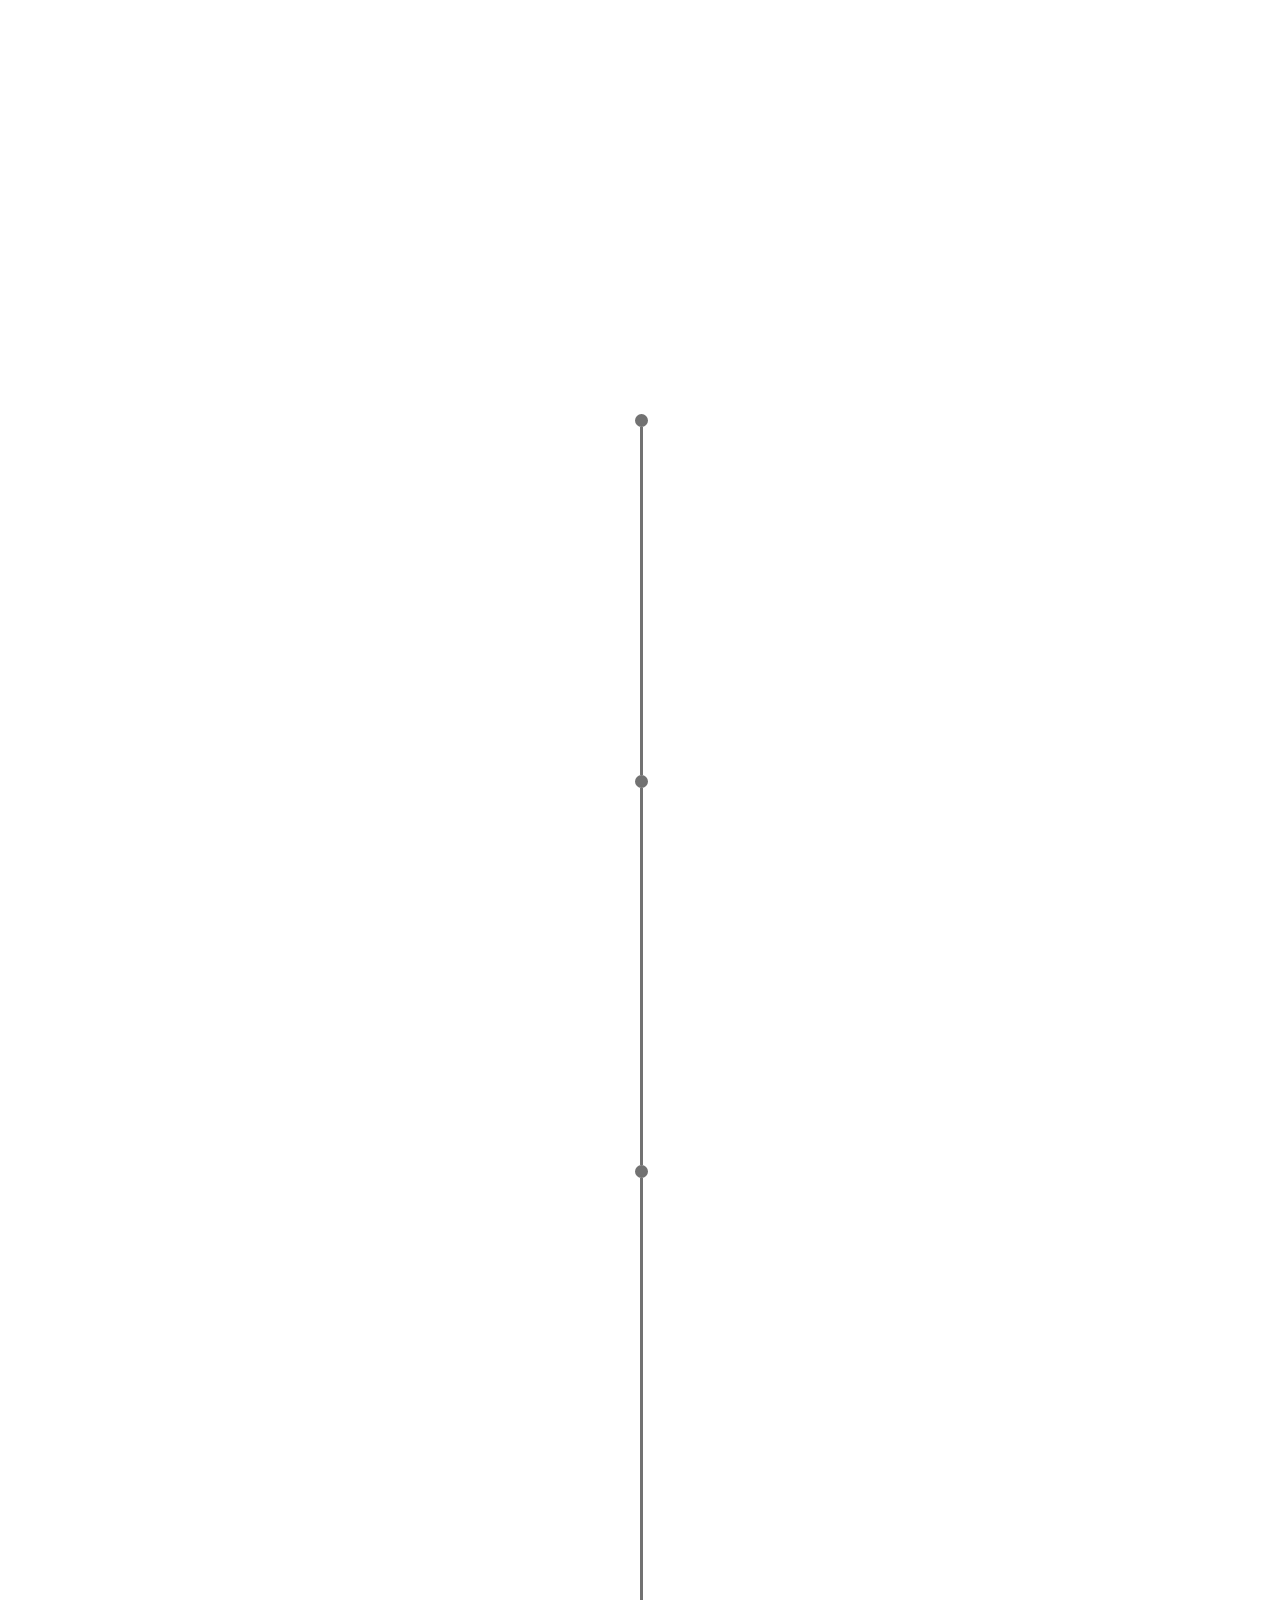
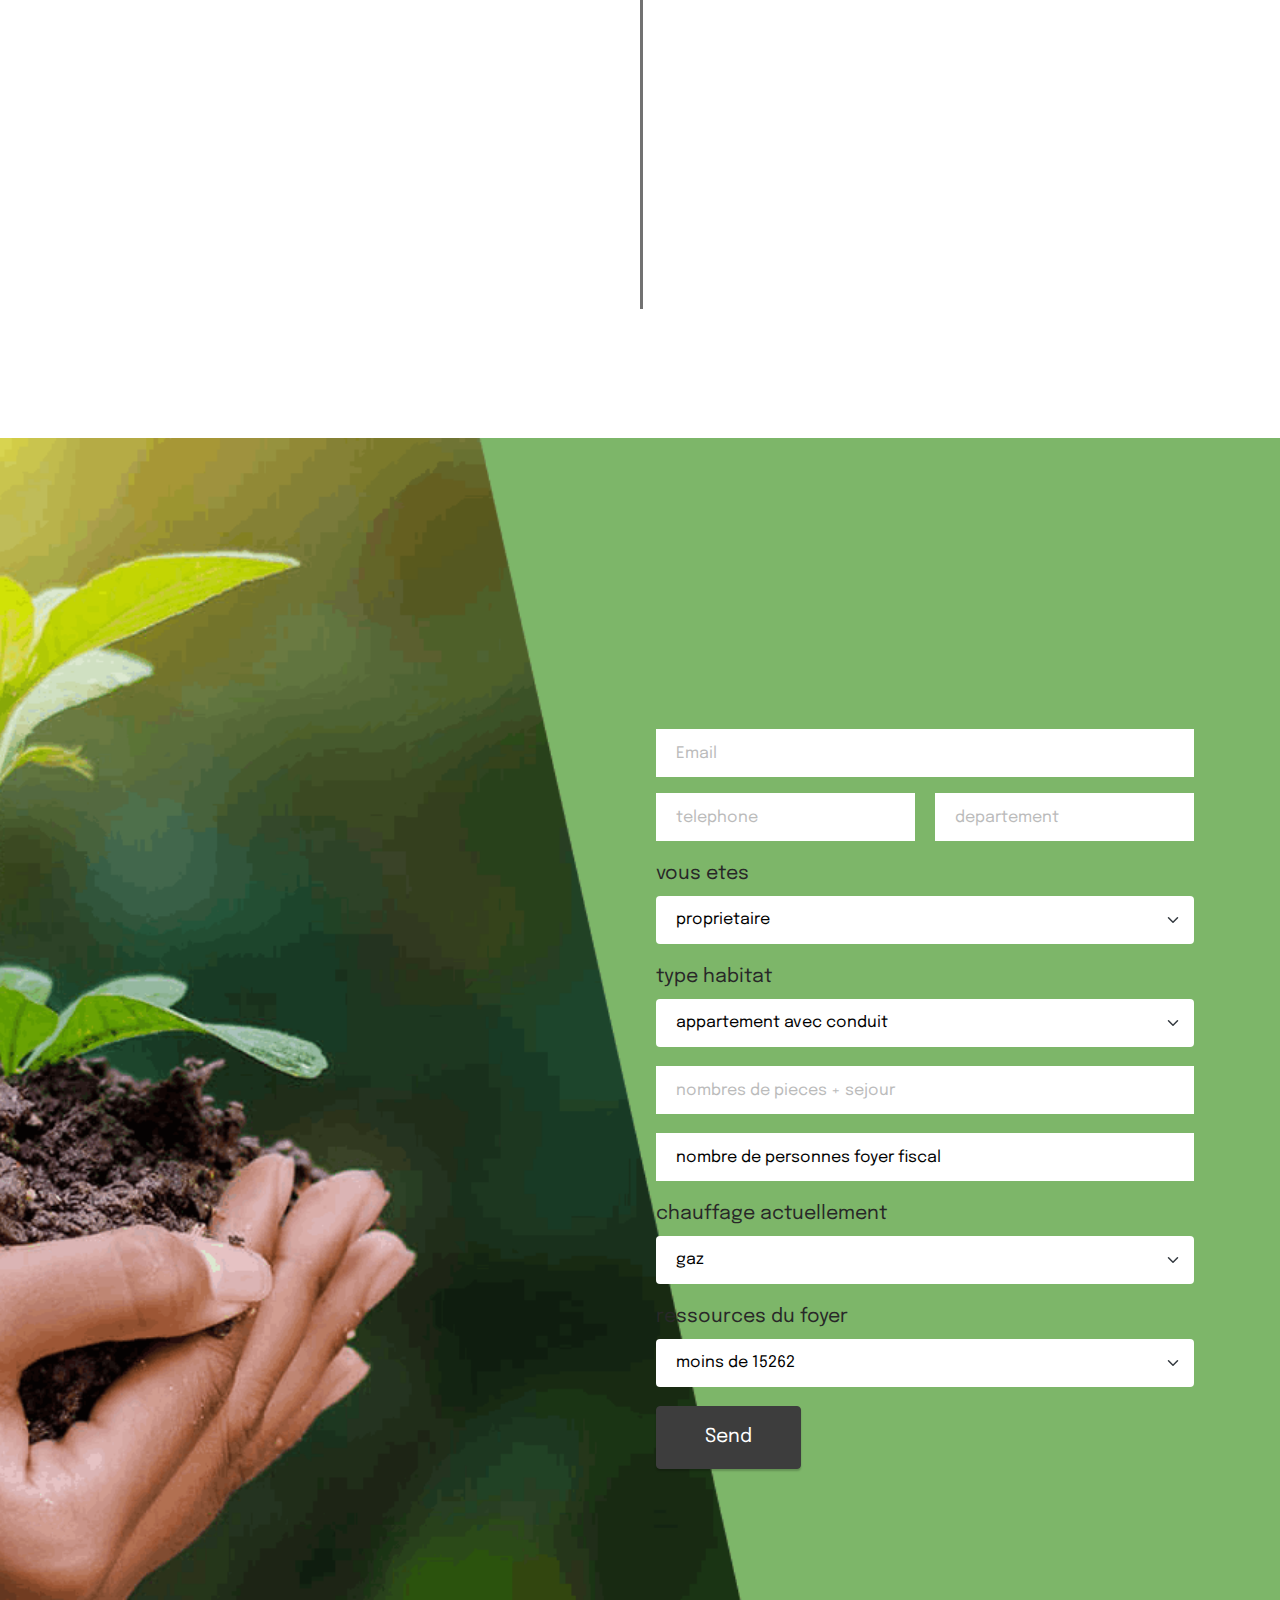
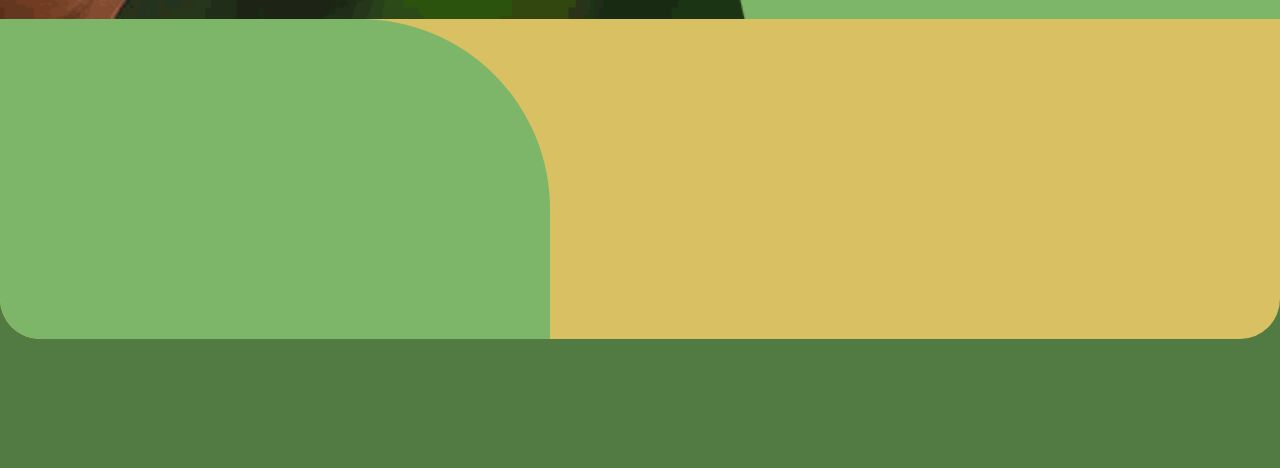
<file: Poele a granules.html>
<!DOCTYPE html>
<html  >
<head>
  
  <meta charset="UTF-8">
  <meta http-equiv="X-UA-Compatible" content="IE=edge">
  
  <meta name="twitter:card" content="summary_large_image"/>
  <meta name="twitter:image:src" content="">
  <meta property="og:image" content="">
  <meta name="twitter:title" content="Poele a granules">
  <meta name="viewport" content="width=device-width, initial-scale=1, minimum-scale=1">
  <link rel="shortcut icon" href="assets/images/mbr-favicon.png" type="image/x-icon">
  <meta name="description" content="">
  
  
  <title>Poele a granules</title>
  <link rel="stylesheet" href="assets/web/assets/mobirise-icons/mobirise-icons.css">
  <link rel="stylesheet" href="assets/web/assets/mobirise-icons2/mobirise2.css">
  <link rel="stylesheet" href="assets/bootstrap/css/bootstrap.min.css">
  <link rel="stylesheet" href="assets/bootstrap/css/bootstrap-grid.min.css">
  <link rel="stylesheet" href="assets/bootstrap/css/bootstrap-reboot.min.css">
  <link rel="stylesheet" href="assets/animatecss/animate.css">
  <link rel="stylesheet" href="assets/chatbutton/floating-wpp.css">
    <link rel="stylesheet" href="assets/popup-overlay-plugin/style.css">
    <link rel="stylesheet" href="assets/dropdown/css/style.css">
  <link rel="stylesheet" href="assets/socicon/css/styles.css">
  <link rel="stylesheet" href="assets/theme/css/style.css">
  <link rel="stylesheet" href="assets/recaptcha.css">
  <link rel="preload" href="https://fonts.googleapis.com/css?family=Montserrat:100,200,300,400,500,600,700,800,900,100i,200i,300i,400i,500i,600i,700i,800i,900i&display=swap" as="style" onload="this.onload=null;this.rel='stylesheet'">
  <noscript><link rel="stylesheet" href="https://fonts.googleapis.com/css?family=Montserrat:100,200,300,400,500,600,700,800,900,100i,200i,300i,400i,500i,600i,700i,800i,900i&display=swap"></noscript>
  <link rel="preload" href="https://fonts.googleapis.com/css?family=Epilogue:100,200,300,400,500,600,700,800,900,100i,200i,300i,400i,500i,600i,700i,800i,900i&display=swap" as="style" onload="this.onload=null;this.rel='stylesheet'">
  <noscript><link rel="stylesheet" href="https://fonts.googleapis.com/css?family=Epilogue:100,200,300,400,500,600,700,800,900,100i,200i,300i,400i,500i,600i,700i,800i,900i&display=swap"></noscript>
  <link rel="preload" as="style" href="assets/mobirise/css/mbr-additional.css"><link rel="stylesheet" href="assets/mobirise/css/mbr-additional.css" type="text/css">
  
  
  
  

</head>
<body>
  
  <section data-bs-version="5.1" class="menu cid-tk89yrpbnT" once="menu" id="menu1-13">

    

    <nav class="navbar navbar-dropdown align-items-center navbar-fixed-top navbar-toggleable-sm">
        <div class="menu-content-top">



            <div class="menu-content-right">
                <div class="info-widget">
                    <span class="widget-icon mbr-iconfont mbri-mobile2" style="color: rgb(255, 255, 255); fill: rgb(255, 255, 255);"></span>
                    <div class="widget-content display-4">
                        <p class="widget-title mbr-fonts-style display-4"><a href="tel:+33189163098" class="text-white">0189163098</a></p>
                    </div>
                </div>
                <div class="info-widget">
                    <span class="widget-icon mbr-iconfont mbri-clock" style="color: rgb(255, 255, 255); fill: rgb(255, 255, 255);"></span>
                    <div class="widget-content display-4">
                        <p class="widget-title mbr-fonts-style display-4">LUN-VEN: 9/00-20/00</p>
                    </div>
                </div>
                

                











            </div>
        </div>
        <div class="menu-bottom">


            <div class="menu-logo">
                <div class="navbar-brand">
                    <span class="navbar-logo">
                        <a href="index.html#aheader1-4">
                            <img src="assets/images/chauffgae-granule-100x100.png" alt="SEFORMERSANSCOMPTER.COM" style="height: 2rem;">
                        </a>
                    </span>
                    <span class="navbar-caption-wrap"><a href="index.html#footer1-7" class="brand-name mbr-black mbr-bold text-primary display-4">chauffage-granules.com</a></span>
                </div>
            </div>



            <div class="collapse navbar-collapse" id="navbarSupportedContent">
                <ul class="navbar-nav nav-dropdown js-float-line" data-app-modern-menu="true"><li class="nav-item">
                        <a class="nav-link link mbr-black text-primary display-4" href="index.html#features4-8">Accueil</a>
                    </li>
                    

                    

                    <li class="nav-item dropdown">
                        <a class="nav-link link mbr-black dropdown-toggle text-primary display-4" href="index.html#footer1-7" data-toggle="dropdown-submenu" data-bs-toggle="dropdown" data-bs-auto-close="outside" aria-expanded="false">Poeles</a><div class="dropdown-menu" aria-labelledby="dropdown-751"><a class="mbr-black dropdown-item text-primary display-4" href="Poele a granules.html">Poele a&nbsp; granules</a><a class="mbr-black dropdown-item text-primary display-4" href="Poele a Bois.html">Poele a bois</a></div>
                    </li><li class="nav-item"><a class="nav-link link mbr-black text-primary display-4" href="Granules.html" target="_blank" aria-expanded="false">Granules</a></li><li class="nav-item dropdown"><a class="nav-link link mbr-black dropdown-toggle text-primary display-4" href="#" target="_blank" aria-expanded="false" data-toggle="dropdown-submenu" data-bs-toggle="dropdown" data-bs-auto-close="outside">Presse</a><div class="dropdown-menu" aria-labelledby="dropdown-undefined"><a class="mbr-black dropdown-item text-primary display-4" href="presse-a-pellet.html" target="_blank" aria-expanded="false">Presse a pellet</a></div></li>
                    
                    <li class="nav-item dropdown">
                        <a class="nav-link link mbr-black text-primary dropdown-toggle display-4" href="http://myformazon.com/faq" target="_blank" data-toggle="dropdown-submenu" data-bs-toggle="dropdown" data-bs-auto-close="outside" aria-expanded="false">Partenaires</a><div class="dropdown-menu" aria-labelledby="dropdown-251"><a class="mbr-black text-primary dropdown-item display-4" href="Qualifications.html" target="_blank">Qualifications</a><a class="mbr-black text-primary show dropdown-item display-4" href="Partenaires.html" target="_blank">Partenaires</a><a class="mbr-black text-primary dropdown-item display-4" href="Aides fiscales.html" target="_blank">Aides fiscales</a></div>
                    </li><li class="nav-item"><a class="nav-link link mbr-black text-primary display-4" href="Contact.html" target="_blank">Contact</a></li></ul>

                <div class="navbar-buttons mbr-section-btn"><a class="btn btn-md btn-secondary display-4" href="tel:+33-189163098">Appelez nous</a></div>

            </div>
            <button class="navbar-toggler " type="button" data-toggle="collapse" data-bs-toggle="collapse" data-target="#navbarSupportedContent" data-bs-target="#navbarSupportedContent" aria-controls="navbarSupportedContent" aria-expanded="false" aria-label="Toggle navigation">
                <div class="hamburger">
                    <span></span>
                    <span></span>
                    <span></span>
                    <span></span>
                </div>
            </button>







        </div>
    </nav>
</section>

<section data-bs-version="5.1" class="features4 cid-tk8h5ZroBb" id="features4-2p">
    

    
    <div class="container-fluid">
        <div class="content-wrapper">
            <div class="row">
                <div class="col-12 col-md-6 col-lg-6 d-flex align-items-center p-md-0">
                    <div class="image-wrapper">
                        <img src="assets/images/screenshot-13-removebg-preview-331x451.png" alt=" ">
                    </div>
                </div>
                <div class="col-12 col-md-6 col-lg-6 text">
                    <div class="text-wrapper">
                        
                        <h6 class="card-subtitle mbr-fonts-style mb-5 display-7">Poele à Granules</h6>
                        <p class="mbr-text mbr-fonts-style mb-0 display-4">Duis aute irure
                            dolor in reprehenderit in voluptate velit esse cillum dolore eu fugiat nulla pariatur.
                            Excepteur sint occaecat cupidatat non proident.&nbsp;Proin fermentum leo vel orci. Nulla
                            facilisi cras fermentum odio eu feugiat pretium nibh.&nbsp;Ridiculus mus mauris vitae
                            ultricies leo integer malesuada nunc vel.</p>
                        <h5 class="link-title mbr-fonts-style mt-5 display-4">
                            <a href="index.html" class="text-black">LEARN MORE</a><span class="mbri-right mbr-iconfont"></span>
                        </h5>
                    </div>
                </div>
            </div>
        </div>
    </div>
</section>

<section data-bs-version="5.1" class="slider1 mbr-embla justify-content-center cid-tk8hqLvJOw" id="slider1-2q">

    

    

    <div class="position-relative">
        <div class="row m-0">
            <div class="col-2">
                <div class="mbr-section-head">
                    <h5 class="mbr-section-subtitle mbr-fonts-style mt-0 display-4">Our offers</h5>
                </div>
            </div>
            <div class="col-10">
                <div class="embla" data-skip-snaps="true" data-align="end" data-contain-scroll="trimSnaps" data-loop="true" data-auto-play-interval="5" data-draggable="true">
                    <div class="btnSlider mb-4">
                        <button class="embla__button embla__button--prev me-3">
                            <span class="mobi-mbri mbri-left mbr-iconfont" aria-hidden="true"></span>
                            <span class="sr-only visually-hidden visually-hidden">Previous</span>
                        </button>
                        <button class="embla__button embla__button--next">
                            <span class="mobi-mbri mbri-right mbr-iconfont" aria-hidden="true"></span>
                            <span class="sr-only visually-hidden visually-hidden">Next</span>
                        </button>
                    </div>

                    <div class="embla__viewport container-fluid">
                        <div class="embla__container">
                            <div class="embla__slide slider-image item" style="padding-left: 3rem; padding-right: 3rem;">
                                <div class="slide-content">
                                    <div class="item-wrapper">
                                        <div class="item-img">
                                            <img src="assets/images/features1.jpg" alt="" title="">
                                        </div>
                                    </div>
                                    <div class="item-content">
                                        <h1 class="mbr-title mbr-fonts-style mt-2 display-7">Title</h1>
                                        <h2 class="mbr-subtitle mbr-fonts-style mt-3 display-4">Subtitle</h2>
                                        <p class="mbr-text mbr-fonts-style mt-3 display-4">Duis
                                            aute irure
                                            dolor in reprehenderit in voluptate velit esse cillum dolore eu fugiat nulla
                                            pariatur. Excepteur sint occaecat cupidatat non proident.</p>
                                        <h5 class="link-title mbr-fonts-style mt-4 display-4">
                                            <a href="index.html" class="text-black">LEARN MORE</a><span class="mbri-right mbr-iconfont"></span>
                                        </h5>
                                    </div>
                                </div>
                            </div>
                            <div class="embla__slide slider-image item" style="padding-left: 3rem; padding-right: 3rem;">
                                <div class="slide-content">
                                    <div class="item-wrapper">
                                        <div class="item-img">
                                            <img src="assets/images/features2.jpg" alt="" title="" data-slide-to="1" data-bs-slide-to="2">
                                        </div>
                                    </div>
                                    <div class="item-content">
                                        <h1 class="mbr-title mbr-fonts-style mt-2 display-7">Title</h1>
                                        <h2 class="mbr-subtitle mbr-fonts-style mt-3 display-4">Subtitle</h2>
                                        <p class="mbr-text mbr-fonts-style mt-3 display-4">Duis
                                            aute irure
                                            dolor in reprehenderit in voluptate velit esse cillum dolore eu fugiat nulla
                                            pariatur. Excepteur sint occaecat cupidatat non proident, sunt in culpa qui
                                            officia deserunt mollit anim id est laborum.&nbsp;</p>
                                        <h5 class="link-title mbr-fonts-style mt-4 display-4">
                                            <a href="index.html" class="text-black">LEARN MORE</a><span class="mbri-right mbr-iconfont"></span>
                                        </h5>
                                    </div>
                                </div>
                            </div>
                            <div class="embla__slide slider-image item" style="padding-left: 3rem; padding-right: 3rem;">
                                <div class="slide-content">
                                    <div class="item-wrapper">
                                        <div class="item-img">
                                            <img src="assets/images/features3.jpg" alt="" title="" data-slide-to="2" data-bs-slide-to="3">
                                        </div>
                                    </div>
                                    <div class="item-content">
                                        <h1 class="mbr-title mbr-fonts-style mt-2 display-7">Title</h1>
                                        <h2 class="mbr-subtitle mbr-fonts-style mt-3 display-4">Subtitle</h2>
                                        <p class="mbr-text mbr-fonts-style mt-3 display-4">Duis
                                            aute irure
                                            dolor in reprehenderit in voluptate velit esse cillum dolore eu fugiat nulla
                                            pariatur. Excepteur sint occaecat cupidatat non proident, sunt in culpa qui
                                            officia deserunt mollit anim id est laborum.&nbsp;Ut enim ad minim veniam,
                                            quis nostrud exercitation ullamco laboris nisi ut aliquip ex ea commodo
                                            consequat.&nbsp;Lorem ipsum dolor sit amet.&nbsp;sunt in culpa qui.</p>
                                        <h5 class="link-title mbr-fonts-style mt-4 display-4">
                                            <a href="index.html" class="text-black">LEARN MORE</a><span class="mbri-right mbr-iconfont"></span>
                                        </h5>
                                    </div>
                                </div>
                            </div>
                            <div class="embla__slide slider-image item" style="padding-left: 3rem; padding-right: 3rem;">
                                <div class="slide-content">
                                    <div class="item-wrapper">
                                        <div class="item-img">
                                            <img src="assets/images/features4.jpg" alt="" title="" data-slide-to="3" data-bs-slide-to="4">
                                        </div>
                                    </div>
                                    <div class="item-content">
                                        <h1 class="mbr-title mbr-fonts-style mt-2 display-7">Title</h1>
                                        <h2 class="mbr-subtitle mbr-fonts-style mt-3 display-4">Subtitle</h2>
                                        <p class="mbr-text mbr-fonts-style mt-3 display-4">Duis
                                            aute irure
                                            dolor in reprehenderit in voluptate velit esse cillum dolore eu fugiat nulla
                                            pariatur.&nbsp;</p>
                                        <h5 class="link-title mbr-fonts-style mt-4 display-4">
                                            <a href="index.html" class="text-black">LEARN MORE</a><span class="mbri-right mbr-iconfont"></span>
                                        </h5>
                                    </div>
                                </div>
                            </div>
                        </div>
                    </div>
                </div>
            </div>
        </div>
    </div>
</section>

<section data-bs-version="5.1" class="form2 cid-tk89ysKXsF" id="form02-15">
    
    <div class="mbr-overlay"></div>
    <div class="container">
        <div class="row">
            <div class="col-lg-6">
                <h3 class="mbr-main-subtitle mbr-fonts-style align-left display-7"><strong>Restons en contact</strong></h3>

                
                <p class="mbr-section-text mbr-fonts-style align-left mb-3 mt-2 display-4">Afin de mieux aider et vous permettre de recevoir d'eventuelles aides <a href="https://france-renov.gouv.fr/" class="text-primary" target="_blank">Maprimrenov </a>merci de completer le formulaire ci dessous</p>

                
                
                


                <div class="mt-3 mbr-form" data-form-type="formoid">
<!--Formbuilder Form-->
<form action="https://mobirise.eu/" method="POST" class="mbr-form form-with-styler" data-form-title="Form Name"><input type="hidden" name="email" data-form-email="true" value="J6Ms3tnWF+fFLbrKauNLJVNxZ/2NKUmIT2G8SmaVIHUivFu57BAV8pFkuz4475ZzRMfLvZtl5ZYFkv9v9yR/RVIDrWXRbuXv3K78DnK0mdEDVM3+JTi1An8ozq4RHptL.jM7D/Kt+EJ6chmy2Lnu3R1sS666Y+iC1fgMk7NeiXBOxDq+oYgwrE5+bgX9BNT4fTifTs9rs2d6XuS46Dub1NohMfLgbd+eUW6/mPU005excdHjfAZHQ6/B7Nh13DcKb">
<div class="row">
<div hidden="hidden" data-form-alert="" class="alert alert-success col-12">Thanks for filling out the form!</div>
<div hidden="hidden" data-form-alert-danger="" class="alert alert-danger col-12">Oops...! some problem!</div>
</div>
<div class="dragArea row">
<div class="col-lg-12 col-md-12 col-sm-12 form-group">
<div class="row">
<div class="col">
<input type="text" name="nameFirst" placeholder="First Name" data-form-field="nameFirst" class="form-control text-multiple" value="" id="nameFirst-form02-15">
</div>
<div class="col">
<input type="text" name="nameLast" placeholder="Last Name" data-form-field="nameLast" class="form-control text-multiple" value="" id="nameLast-form02-15">
</div>
</div>
</div>
<div class="col-lg-12 col-md-12 col-sm-12 form-group mb-3" data-for="email">
<input type="email" name="email" placeholder="Email" data-form-field="email" class="form-control display-7" value="" id="email-form02-15">
</div>
<div data-for="number" class="col form-group">
<input type="number" name="number" placeholder="telephone" data-form-field="number" class="form-control display-7" max="100" min="0" step="1" value="" id="number-form02-15">
</div>
<div data-for="text" class="col form-group">
<input type="text" name="text" placeholder="departement" data-form-field="text" class="form-control display-7" value="" id="text-form02-15">
</div>
<div data-for="select" class="col-lg-12 col-md-12 col-sm-12 form-group">
<label for="select-form02-15" class="form-control-label mbr-fonts-style display-7">vous etes</label>
<select name="select" data-form-field="select" class="form-control form-select display-7" id="select-form02-15">
<option value="proprietaire">proprietaire</option>
<option value="locataire">locataire</option>
<option value="Bailleur">Bailleur</option>
</select>
</div>
<div data-for="select1" class="col-lg-12 col-md-12 col-sm-12 form-group">
<label for="select1-form02-15" class="form-control-label mbr-fonts-style display-7">type habitat</label>
<select name="select1" data-form-field="select1" class="form-control form-select display-7" id="select1-form02-15">
<option value="appartement avec conduit">appartement avec conduit</option>
<option value="maison accolee - cottage">maison accolee - cottage</option>
<option value="Maison individuelle">Maison individuelle</option>
</select>
</div>
<div class="col-lg-12 col-md-12 col-sm-12 form-group" data-for="text1">
<label for="text1-form02-15" class="form-control-label mbr-fonts-style display-7">nombres de pieces + sejour</label>
<input type="text" name="text1" placeholder="nombres de pieces + sejour" data-form-field="text1" class="form-control display-7" value=" " id="text1-form02-15">
</div>
<div data-for="text2" class="col form-group">
<label for="text2-form02-15" class="form-control-label mbr-fonts-style display-7">nombre de personnes foyer fiscal</label>
<input type="text" name="text2" placeholder="nombre de personnes foyer fiscal" data-form-field="text2" class="form-control display-7" value="nombre de personnes foyer fiscal" id="text2-form02-15">
</div>
<div data-for="select2" class="col-lg-12 col-md-12 col-sm-12 form-group">
<label for="select2-form02-15" class="form-control-label mbr-fonts-style display-7">chauffage actuellement</label>
<select name="select2" data-form-field="select2" class="form-control form-select display-7" id="select2-form02-15">
<option value="gaz">gaz</option>
<option value="electrique">electrique</option>
<option value="bois">bois</option>
<option value="mixte">mixte</option>
<option value="autre">autre</option>
</select>
</div>
<div class="col-lg-12 col-md-12 col-sm-12 form-group" data-for="select3">
<label for="select3-form02-15" class="form-control-label mbr-fonts-style display-7">ressources du foyer</label>
<select name="select3" data-form-field="select3" class="form-control form-select display-7" id="select3-form02-15">
<option value="moins de 15262">moins de 15262</option>
<option value="de 15262 à 35894">de 15262 à 35894</option>
<option value="de 35894 à 46015">de 35894 à 46015</option>
<option value="de 46015 à 69081">de 46015 à 69081</option>
<option value="plus de 60081">plus de 60081</option>
</select>
</div>
<div class="col-auto">
<button type="submit" class="w-100 w-100 w-100 w-100 w-100 w-100 btn btn-primary display-7">Send</button>
</div>
</div>
</form><!--Formbuilder Form-->
</div>
            </div>
        </div>
    </div>
</section>

<section data-bs-version="5.1" class="clients1 cid-tk8htcwu2g" id="clients1-2r">
    

    
    <div class="container-fluid">
        <div class="content-wrapper">
            <div class="row rowReverse">
                <div class="col-12 col-lg-6 d-flex align-items-center p-lg-0">
                    <div class="image-wrapper">
                        <img src="assets/images/venda-pellets-biohot-847x563.jpeg" alt="">
                    </div>
                </div>
                <div class="col-12 col-lg-6 text">
                    <div class="text-wrapper">
                        <h5 class="card-title mbr-fonts-style mb-3 display-7">We cooperate with many companies that have proven themselves
                        </h5>
                        <p class="mbr-text mbr-fonts-style mb-0 display-4">Duis aute irure
                            dolor in reprehenderit in voluptate velit esse cillum dolore eu fugiat nulla pariatur.
                            Excepteur sint occaecat cupidatat non proident.&nbsp;Proin fermentum leo vel orci.</p>
                        <div class="row justify-content-center mt-4 icon">
                            <div class="col-3 card">
                                <img src="assets/images/1.png" alt="">
                            </div>
                            <div class="col-3 card">
                                <img src="assets/images/2.png" alt="">
                            </div>
                            <div class="col-3 card">
                                <img src="assets/images/3.png" alt="">
                            </div>
                            <div class="col-3 card">
                                <img src="assets/images/4.png" alt="">
                            </div>
                            
                            
                            
                            
                        </div>
                    </div>
                </div>
            </div>
        </div>
    </div>
</section>

<section data-bs-version="5.1" class="content2 cid-tk89ytY5lE" id="content2-17">
    
    
    <div class="container-fluid">
        <div class="wrapper">
            <div class="row justify-content-center">
                <div class="col-md-12 col-lg-12">
                    
                    
                    <p class="mbr-text mbr-fonts-style mb-0 display-7"><strong>Economique
</strong><br><em>Ce qui différencie un poêle à bois d’un poêle à granulés est le combustible utilisé.
</em><br>
<br><strong>Performant
</strong><br><em>Le poêle à pellets utilise des granulés, fabriqués à partir de copeaux et de sciures de bois. Grâce au taux d’humidité très faible contenu dans le granulé, ce mode de chauffage détient des records de rendement : entre 80% et 95%.
</em><br>
<br><strong>Fonctionnel</strong><br><em>Le granulé de bois implique un mode de remplissage particulier. À la différence d’un appareil de chauffage au bois, le poêle à granulés contient un réservoir de 10 à 45 kg pour les modèles hydro.
<br></em>
<br>
<br><strong>Tranquillité &amp; Sécurité
</strong><br><em>Le réservoir est connecté à une vis sans fin (ou vis d’alimentation) qui permet d’acheminer les grains de bois aggloméré depuis la trémie jusqu’au brûleur. Un motoréducteur gère automatiquement l’apport de granulés jusqu’au foyer de combustion. Les cendres et résidus tombent ensuite dans un cendrier extractible pour faciliter son nettoyage</em><br></p>
                </div>
            </div>
        </div>
    </div>
</section>

<section data-bs-version="5.1" class="timeline1 cid-tk89yvF2ae" id="timeline1-1a">
    
    
    <div class="container-fluid">
        <div class="wrapper">
            <div class="mbr-section-head row">
                <div class="col-12 col-md-6">
                    <h3 class="mbr-section-title mbr-fonts-style mb-0 display-5">De la Presse à Pellets<br>au Chauffage</h3>
                </div>
                <div class="col-12 col-md-6">
                    <h4 class="mbr-section-text mbr-fonts-style mb-0 display-4">Une presse à pellet offre la possibilité de produire du pellet fait maison, ce qui permet d'éviter de devoir constamment se fournir en matériel combustible pour poêles et chaudières. De plus, cette machine permet de recycler de façon rentable, le broyat produit par un broyeur.</h4>
                </div>
            </div>
            <div class="row justify-content-center">
                <div class="col-12 col-lg-10">
                    <div class="timelines-container mt-4">
                        <div class="row timeline-element first-separline mb-5 reverse">
                            <span class="iconBackground"></span>
                            <div class="col-12 col-md-6">
                                <div class="timeline-text-wrapper left">
                                    <h5 class="mbr-timeline-date mbr-fonts-style mb-2 display-4"></h5>
                                    <h4 class="mbr-timeline-title mbr-fonts-style mb-3 display-7">Pouvoir calorifique unique</h4>
                                    <p class="mbr-text mbr-fonts-style mb-0 display-4">Grâce à son pouvoir calorifique unique le bois a toujours été une des sources de chauffage privilégié dans le monde aujourd’hui
<br><br>Avec le retour des préoccupations écologiques le bois fait un grand retour dans nos chaumières du également
<br>à la beauté de sa présence que ce soit au travers de cheminée où que ce soit dans ses poils que nous vous présentons&nbsp;<br></p>
                                </div>
                            </div>
                            <div class="col-12 col-md-6">
                                <div class="image-wrapper right">
                                    <img src="assets/images/venda-pellets-biohot-847x563.jpg" alt="" title="">
                                </div>
                            </div>
                        </div>
                        <div class="row timeline-element first-separline mb-5">
                            <span class="iconBackground"></span>
                            <div class="col-12 col-md-6">
                                <div class="timeline-text-wrapper right">
                                    <h5 class="mbr-timeline-date mbr-fonts-style mb-2 display-4"></h5>
                                    <h4 class="mbr-timeline-title mbr-fonts-style mb-3 display-7">Granulés: La Solution
<div>"Ecolo-Nomique"</div></h4>
                                    <p class="mbr-text mbr-fonts-style mb-0 display-4">La presse à pellets, soit, la machine produisant l’extraction de granulés, est réalisée moyennant une matrice circulaire d’un diamètre de 150 mm. Le pressage du matériau est garantit par deux rouleaux dotés de deux roulements chacun. Le mouvement des rouleaux compresseurs est alimenté par un moteur thermique d’une puissance de 7 CV.
<br>Ceci va vous permettre de réaliser du pellet même dans des lieux privés de courant électrique.</p>
                                </div>
                            </div>
                            <div class="col-12 col-md-6">
                                <div class="image-wrapper left">
                                    <img src="assets/images/whatsapp-image-2022-09-21-at-08.42.36-847x476.jpg" alt="" title="">
                                </div>
                            </div>
                        </div>
                        <div class="row timeline-element first-separline mb-5 reverse">
                            <span class="iconBackground"></span>
                            <div class="col-12 col-md-6">
                                <div class="timeline-text-wrapper left">
                                    <h5 class="mbr-timeline-date mbr-fonts-style mb-2 display-4">2022</h5>
                                    <h4 class="mbr-timeline-title mbr-fonts-style mb-3 display-7">Poele à Bois</h4>
                                    <p class="mbr-text mbr-fonts-style mb-0 display-4">Esthetique
<br>investir dans un poêle à bois/poêle à granulés, c'est choisir la performance de chauffe d'un poele qui est un appareil technologique mais aussi esthetique
<br>
<br>Style Épuré
<br>ce type d’équipement est généralement placé au cœur d’une pièce de vie ce qui fait de lui un objet particulièrement visible. C’est pourquoi son esthétique est particulièrement considérée. c’est pour cette raison que nous proposons différents styles de poêle à bois ou à granules
<br>
<br>3 Bonnes Raisons
<br>Moins énergivore ! Vos factures d'énergie sont divisées au moins par 2 Respectueux de l'environnement ! Le chauffage de votre domicile grâce aux énergies renouvelables Super propre ! Les granulés de bois sont une des sources les plus efficaces et propres sur le marché
<br>
<br>
<br>Un Parfait Melange De Beauté Et De Performance
<br>Des modèles les plus traditionnels aux plus conte</p>
                                </div>
                            </div>
                            <div class="col-12 col-md-6">
                                <div class="image-wrapper right">
                                    <img src="assets/images/screenshot-2-847x463.jpeg" alt=" " title="">
                                </div>
                            </div>
                        </div>
                        
                        
                        
                        
                        
                        
                        
                        
                        
                    </div>
                </div>
            </div>
        </div>
    </div>
</section>

<section data-bs-version="5.1" class="form2 cid-tk89ywVSqm" id="form02-1b">
    
    <div class="mbr-overlay"></div>
    <div class="container">
        <div class="row">
            <div class="col-lg-6">
                <h3 class="mbr-main-subtitle mbr-fonts-style align-left display-7"><strong>Restons en contact</strong></h3>

                
                <p class="mbr-section-text mbr-fonts-style align-left mb-3 mt-2 display-4">Afin de mieux aider et vous permettre de recevoir d'eventuelles aides <a href="https://france-renov.gouv.fr/" class="text-primary" target="_blank">Maprimrenov </a>merci de completer le formulaire ci dessous</p>

                
                
                


                <div class="mt-3 mbr-form" data-form-type="formoid">
<!--Formbuilder Form-->
<form action="https://mobirise.eu/" method="POST" class="mbr-form form-with-styler" data-form-title="Form Name"><input type="hidden" name="email" data-form-email="true" value="Lsnj9n5d+poj2CdRE58iODizkDMT9kxxPt4dMZCpV61pZHxUIFraB379Jatlbd/cR1sQiAj2JmjL6XJRVo7H9bNDcZJaoajXI4F+fG8q88i3dBmUJbGErewuolxc708a.LdONwkjCtbP8r4naLkf4oy6ltOD6Xt1MtC41laRijDYfEtoTmn4BCoy8krFMrdtAtrwlEcS/PhJDbWhnBfX4ln2sfLjo9RU3fO4b3tXSJPGl723ZwOPbjc5CWrkA0Ef7">
<div class="row">
<div hidden="hidden" data-form-alert="" class="alert alert-success col-12">Thanks for filling out the form!</div>
<div hidden="hidden" data-form-alert-danger="" class="alert alert-danger col-12">Oops...! some problem!</div>
</div>
<div class="dragArea row">
<div class="col-lg-12 col-md-12 col-sm-12 form-group mb-3" data-for="email">
<input type="email" name="email" placeholder="Email" data-form-field="email" class="form-control display-7" value="" id="email-form02-1b">
</div>
<div class="col form-group" data-for="number">
<input type="number" name="number" placeholder="telephone" max="100" min="0" step="1" data-form-field="number" class="form-control display-7" value="" id="number-form02-1b">
</div>
<div data-for="text" class="col form-group">
<input type="text" name="text" placeholder="departement" data-form-field="text" class="form-control display-7" value="" id="text-form02-1b">
</div>
<div data-for="select" class="col-lg-12 col-md-12 col-sm-12 form-group">
<label for="select-form02-1b" class="form-control-label mbr-fonts-style display-7">vous etes</label>
<select name="select" data-form-field="select" class="form-control form-select display-7" id="select-form02-1b">
<option value="proprietaire">proprietaire</option>
<option value="locataire">locataire</option>
<option value="Bailleur">Bailleur</option>
</select>
</div>
<div data-for="select1" class="col-lg-12 col-md-12 col-sm-12 form-group">
<label for="select1-form02-1b" class="form-control-label mbr-fonts-style display-7">type habitat</label>
<select name="select1" data-form-field="select1" class="form-control form-select display-7" id="select1-form02-1b">
<option value="appartement avec conduit">appartement avec conduit</option>
<option value="maison accolee - cottage">maison accolee - cottage</option>
<option value="Maison individuelle">Maison individuelle</option>
</select>
</div>
<div class="col-lg-12 col-md-12 col-sm-12 form-group" data-for="text1">
<input type="text" name="text1" placeholder="nombres de pieces + sejour" data-form-field="text1" class="form-control display-7" value="" id="text1-form02-1b">
</div>
<div class="col form-group" data-for="text2">
<input type="text" name="text2" placeholder="nombre de personnes foyer fiscal" data-form-field="text2" class="form-control display-7" value="nombre de personnes foyer fiscal" id="text2-form02-1b">
</div>
<div class="col-lg-12 col-md-12 col-sm-12 form-group" data-for="select2">
<label for="select2-form02-1b" class="form-control-label mbr-fonts-style display-7">chauffage actuellement</label>
<select name="select2" data-form-field="select2" class="form-control form-select display-7" id="select2-form02-1b">
<option value="gaz">gaz</option>
<option value="electrique">electrique</option>
<option value="bois">bois</option>
<option value="mixte">mixte</option>
<option value="autre">autre</option>
</select>
</div>
<div class="col-lg-12 col-md-12 col-sm-12 form-group" data-for="select3">
<label for="select3-form02-1b" class="form-control-label mbr-fonts-style display-7">ressources du foyer</label>
<select name="select3" data-form-field="select3" class="form-control form-select display-7" id="select3-form02-1b">
<option value="moins de 15262">moins de 15262</option>
<option value="de 15262 à 35894">de 15262 à 35894</option>
<option value="de 35894 à 46015">de 35894 à 46015</option>
<option value="de 46015 à 69081">de 46015 à 69081</option>
<option value="plus de 60081">plus de 60081</option>
</select>
</div>
<div class="col-auto">
<button type="submit" class="w-100 w-100 w-100 btn btn-primary display-7">Send</button>
</div>
</div>
</form><!--Formbuilder Form-->
</div>
            </div>
        </div>
    </div>
</section>

<section data-bs-version="5.1" class="footer1 cid-tk89yxJ39o" once="footers" id="afooter1-1c">

    
    

    <div class="footer-head">
        <div class="img-bg"></div>
        <div class="container">
            <div class="row">
                <div class="content-container col-12">
                    <div class="col-12 col-lg-6 col-brand">
                        <div class="navbar-brand">
                        <span class="navbar-logo">
                        <a href="#">
                            <img src="assets/images/chauffgae-granule-100x100.png" alt="" style="height: 4.1rem;">
                        </a>
                        </span>
                            <span class="navbar-caption-wrap"><a class="navbar-caption text-black display-7" href="#">CHAUFFAGE GRANULES</a></span>
                        </div>
                        <p class="brand-text mbr-fonts-style display-7">GREEN ENERGY Group
<br>253 Rue Saint Honoré
<br>75001 Paris</p>
                    </div>
                    <div class="col-links col-12 col-lg-6">
                        <div class="social-row col-12 display-7">
                            <div class="soc-item">
                                <a href="https://twitter.com/mobirise" target="_blank">
                                    <span class="mbr-iconfont socicon socicon-facebook"></span>
                                </a>
                            </div>
                            <div class="soc-item">
                                <a href="https://twitter.com/mobirise" target="_blank">
                                    <span class="mbr-iconfont socicon socicon-twitter"></span>
                                </a>
                            </div>
                            <div class="soc-item">
                                <a href="https://twitter.com/mobirise" target="_blank">
                                    <span class="mbr-iconfont socicon socicon-instagram"></span>
                                </a>
                            </div>
                            
                        </div>

                        <div class="col-12 col-lg-6 col-xl-4 col-link1 col-link">
                            <h5 class="mbr-section-subtitle mbr-fonts-style display-4">Email: contact@greenenergygroup.fr</h5>
                            <ul class="list mbr-fonts-style display-4">
                                <li class="mbr-text item-wrap"><br></li>
                            </ul>
                        </div>
                        <div class="col-12 col-lg-6 col-xl-4 col-link2 col-link">
                            <h5 class="mbr-section-subtitle mbr-fonts-style display-4"><div>TVA Intra Comminautaire<br>FRQ0 58422180067</div></h5>
                            <ul class="list mbr-fonts-style display-4">
                                <li class="mbr-text item-wrap">RCS Paris: 422180067 00056<br><br></li>
                            </ul>
                        </div>
                        <div class="col-12 col-lg-6 col-xl-4 col-link3 col-link">
                            <h5 class="mbr-section-subtitle mbr-fonts-style display-4">Mentions Légales<br><br></h5>
                            <ul class="list mbr-fonts-style display-7">
                                <li class="mbr-text item-wrap">CGV<br><br></li>
                                <li class="mbr-text item-wrap"><br></li>
                            </ul>
                        </div>
                    </div>
                </div>
            </div>
        </div>
    </div>

    <div class="footer-copyright">
        <div class="container">
            <div class="row">
                <div class="col-12 col-copyright">
                    <p class="mbr-text mb-0 mbr-fonts-style copyright align-left display-4">
                        © 2022 chauffage-granules.com - GREEN ENERGY Group Mandataire de<a href="https://jsecologie.fr/" class="text-white" target="_blank"> js ecologie</a>- All Rights Reserved
                    </p>
                </div>
            </div>
        </div>
    </div>
</section>


<script src="assets/bootstrap/js/bootstrap.bundle.min.js"></script>
  <script src="assets/smoothscroll/smooth-scroll.js"></script>
  <script src="assets/ytplayer/index.js"></script>
  <script src="assets/chatbutton/floating-wpp.js"></script>
  <script src="assets/chatbutton/script.js"></script>
          <script src="assets/dropdown/js/navbar-dropdown.js"></script>
  <script src="assets/embla/embla.min.js"></script>
  <script src="assets/embla/script.js"></script>
  <script src="assets/theme/js/script.js"></script>
  <script src="assets/formoid.min.js"></script>
    
  
  <input name="animation" type="hidden">
  
<div id="chatbutton-wa" data-phone="+33769797656" data-showpopup="true" data-headertitle="👋 Discutez avec nous sur WhatsApp !" data-popupmessage="Salut!👋

Tapez un message ici. Il ira directement à notre téléphone! 🔥

GREEN ENERGY Group" data-placeholder="Type here" data-position="left" data-headercolor="#39847a" data-backgroundcolor="#e5ddd5" data-autoopentimeout="7" data-size="65px"><div class="floating-wpp-button" style="width: 65px; height: 65px;"><div class="floating-wpp-button-image"><!--?xml version="1.0" encoding="UTF-8" standalone="no"?--><svg xmlns="http://www.w3.org/2000/svg" xmlns:xlink="http://www.w3.org/1999/xlink" style="isolation:isolate" viewBox="0 0 800 800" width="65" height="65"><defs><clipPath id="_clipPath_A3g8G5hPEGG2L0B6hFCxamU4cc8rfqzQ"><rect width="800" height="800"></rect></clipPath></defs><g clip-path="url(#_clipPath_A3g8G5hPEGG2L0B6hFCxamU4cc8rfqzQ)"><g><path d=" M 787.59 800 L 12.41 800 C 5.556 800 0 793.332 0 785.108 L 0 14.892 C 0 6.667 5.556 0 12.41 0 L 787.59 0 C 794.444 0 800 6.667 800 14.892 L 800 785.108 C 800 793.332 794.444 800 787.59 800 Z " fill="rgb(37,211,102)"></path></g><g><path d=" M 508.558 450.429 C 502.67 447.483 473.723 433.24 468.325 431.273 C 462.929 429.308 459.003 428.328 455.078 434.22 C 451.153 440.114 439.869 453.377 436.434 457.307 C 433 461.236 429.565 461.729 423.677 458.78 C 417.79 455.834 398.818 449.617 376.328 429.556 C 358.825 413.943 347.008 394.663 343.574 388.768 C 340.139 382.873 343.207 379.687 346.155 376.752 C 348.804 374.113 352.044 369.874 354.987 366.436 C 357.931 362.999 358.912 360.541 360.875 356.614 C 362.837 352.683 361.857 349.246 360.383 346.299 C 358.912 343.352 347.136 314.369 342.231 302.579 C 337.451 291.099 332.597 292.654 328.983 292.472 C 325.552 292.301 321.622 292.265 317.698 292.265 C 313.773 292.265 307.394 293.739 301.996 299.632 C 296.6 305.527 281.389 319.772 281.389 348.752 C 281.389 377.735 302.487 405.731 305.431 409.661 C 308.376 413.592 346.949 473.062 406.015 498.566 C 420.062 504.634 431.03 508.256 439.581 510.969 C 453.685 515.451 466.521 514.818 476.666 513.302 C 487.978 511.613 511.502 499.06 516.409 485.307 C 521.315 471.55 521.315 459.762 519.842 457.307 C 518.371 454.851 514.446 453.377 508.558 450.429 Z  M 401.126 597.117 L 401.047 597.117 C 365.902 597.104 331.431 587.661 301.36 569.817 L 294.208 565.572 L 220.08 585.017 L 239.866 512.743 L 235.21 505.332 C 215.604 474.149 205.248 438.108 205.264 401.1 C 205.307 293.113 293.17 205.257 401.204 205.257 C 453.518 205.275 502.693 225.674 539.673 262.696 C 576.651 299.716 597.004 348.925 596.983 401.258 C 596.939 509.254 509.078 597.117 401.126 597.117 Z  M 567.816 234.565 C 523.327 190.024 464.161 165.484 401.124 165.458 C 271.24 165.458 165.529 271.161 165.477 401.085 C 165.46 442.617 176.311 483.154 196.932 518.892 L 163.502 641 L 288.421 608.232 C 322.839 627.005 361.591 636.901 401.03 636.913 L 401.126 636.913 L 401.127 636.913 C 530.998 636.913 636.717 531.2 636.77 401.274 C 636.794 338.309 612.306 279.105 567.816 234.565" fill-rule="evenodd" fill="rgb(255,255,255)"></path></g></g></svg></div></div></div>
 </body>
</html>
</file>
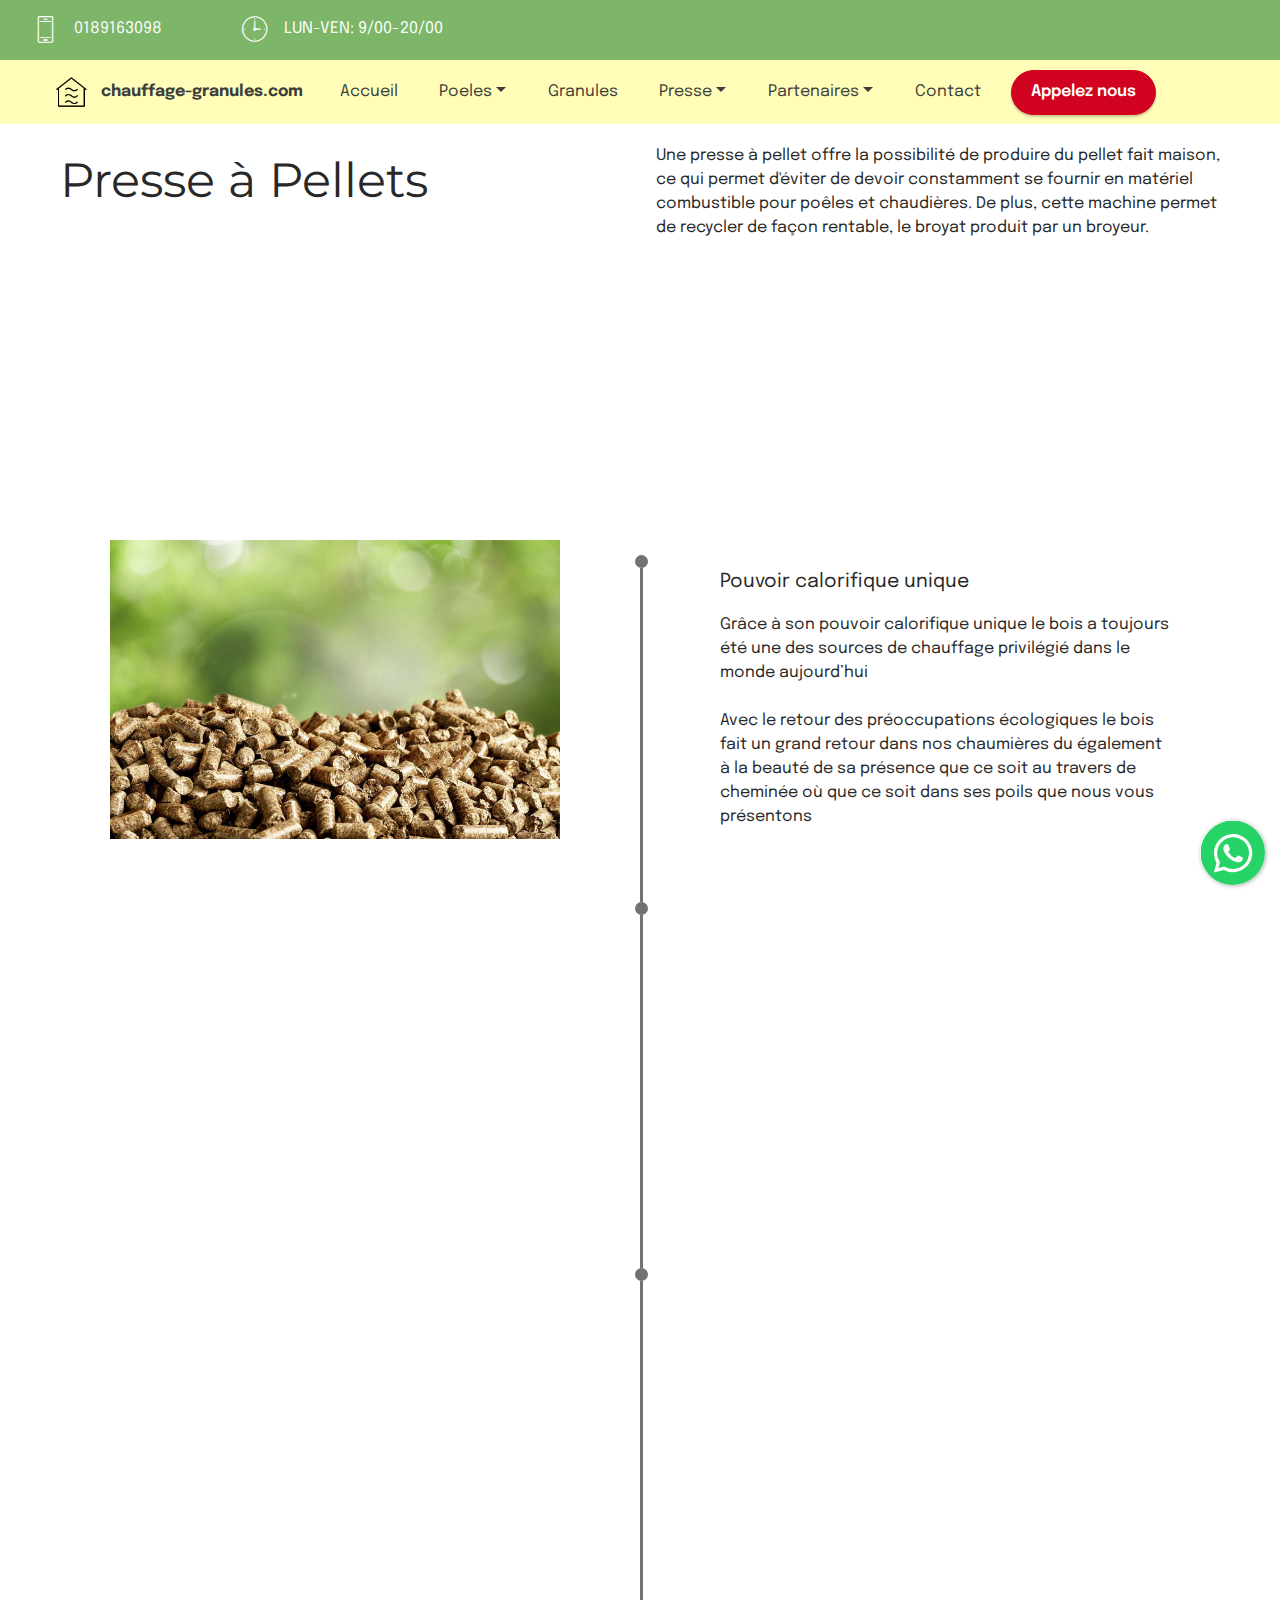
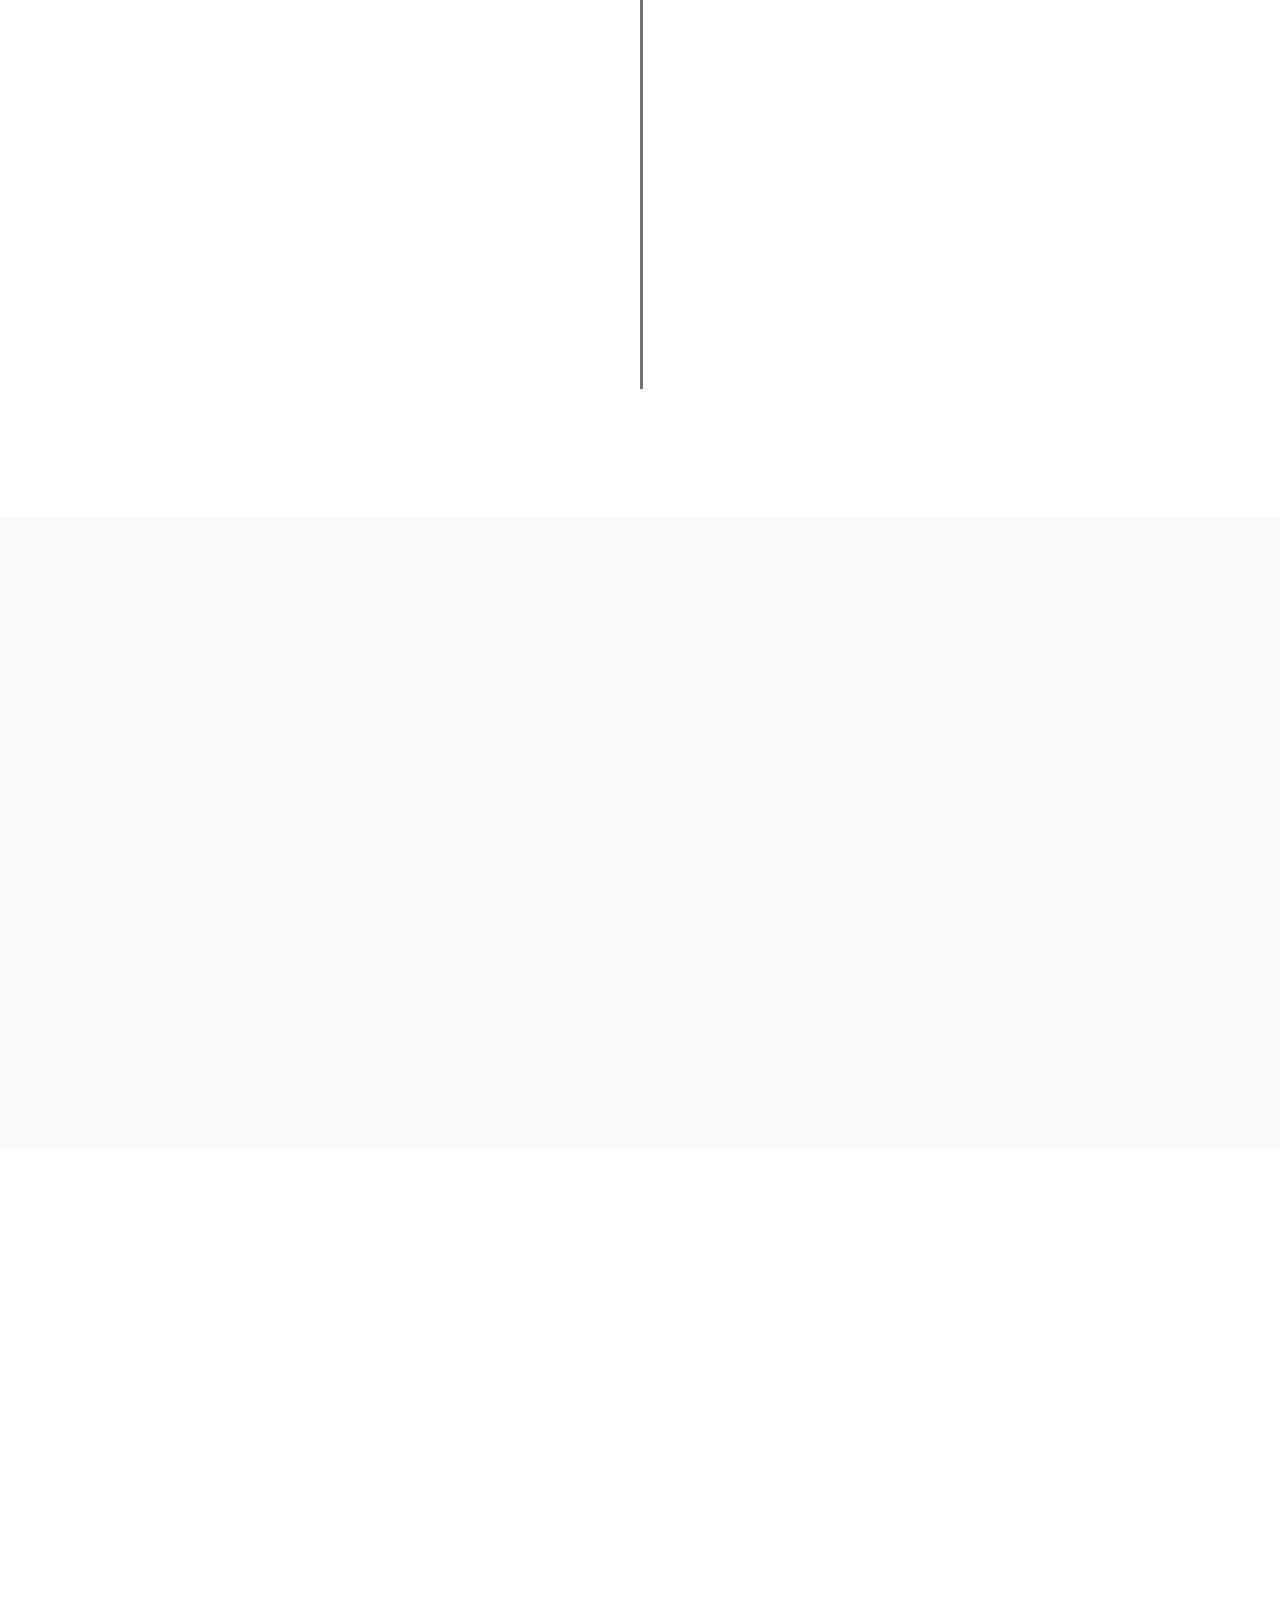
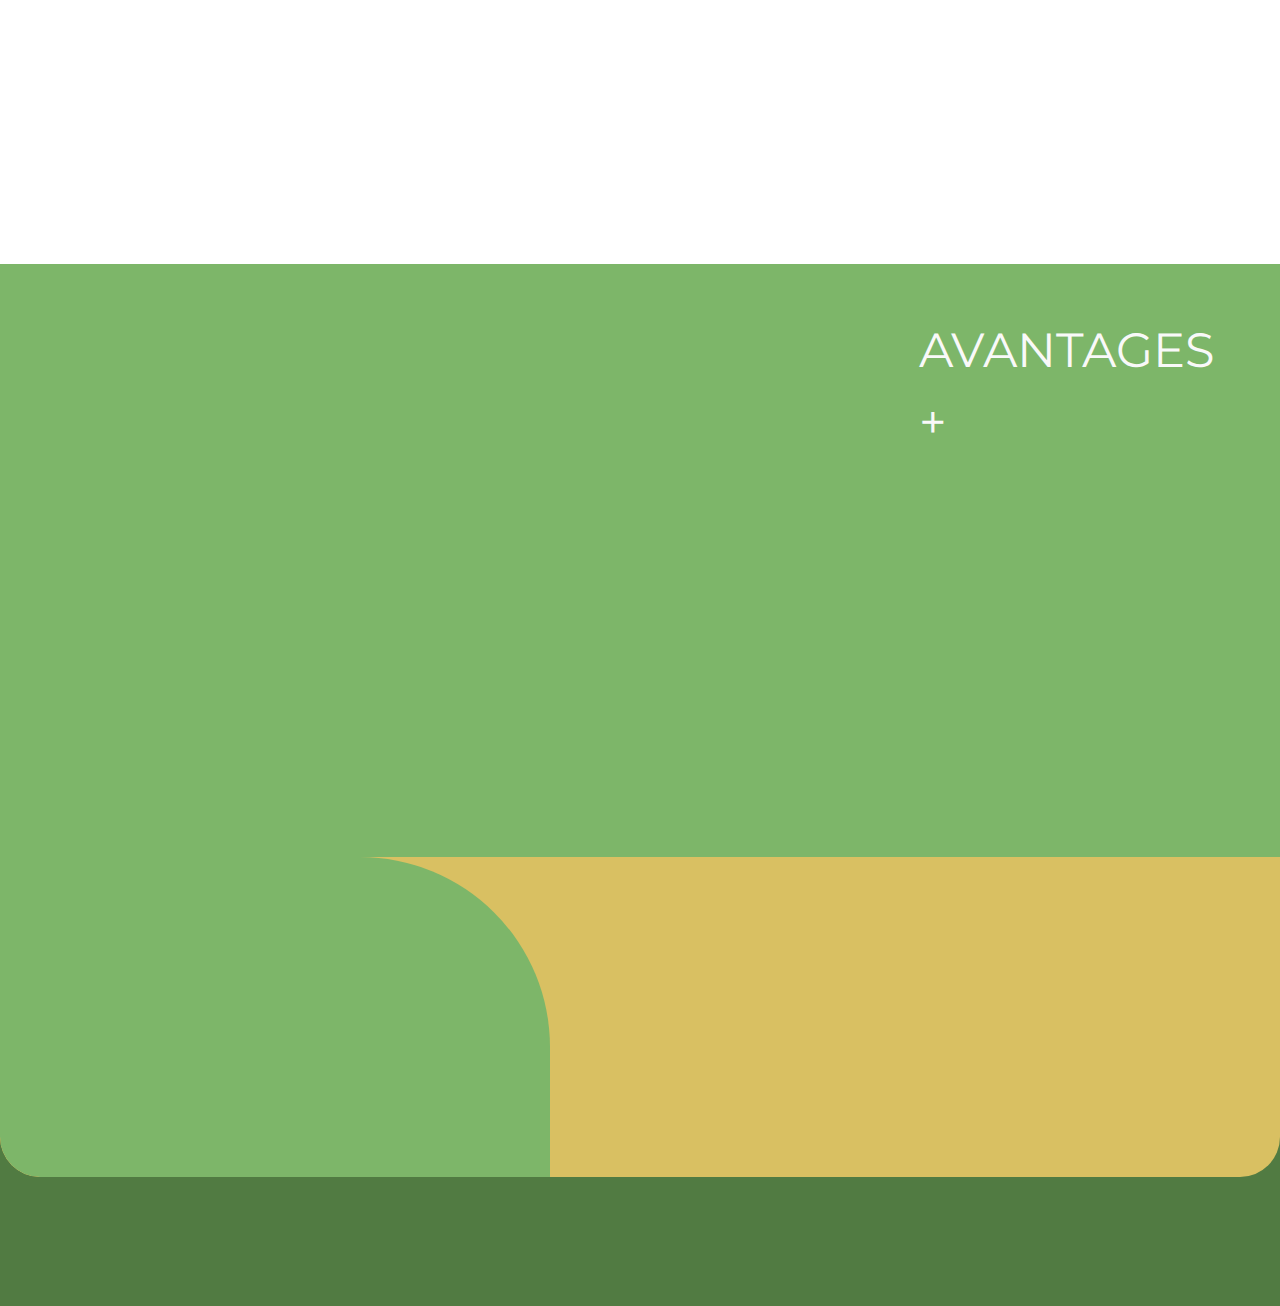
<file: presse-a-pellet.html>
<!DOCTYPE html>
<html  >
<head>
  
  <meta charset="UTF-8">
  <meta http-equiv="X-UA-Compatible" content="IE=edge">
  
  <meta name="twitter:card" content="summary_large_image"/>
  <meta name="twitter:image:src" content="">
  <meta property="og:image" content="">
  <meta name="twitter:title" content="Presse a pellet">
  <meta name="viewport" content="width=device-width, initial-scale=1, minimum-scale=1">
  <link rel="shortcut icon" href="assets/images/mbr-favicon.png" type="image/x-icon">
  <meta name="description" content="Une presse à pellet offre la possibilité de produire du pellet fait maison, ce qui permet d'éviter de devoir constamment se fournir en matériel combustible pour poêles et chaudières. De plus, cette machine permet de recycler de façon rentable, le broyat produit par un broyeur.">
  
  
  <title>Presse a pellet</title>
  <link rel="stylesheet" href="assets/web/assets/mobirise-icons2/mobirise2.css">
  <link rel="stylesheet" href="assets/icon54/style.css">
  <link rel="stylesheet" href="assets/web/assets/mobirise-icons/mobirise-icons.css">
  <link rel="stylesheet" href="assets/bootstrap/css/bootstrap.min.css">
  <link rel="stylesheet" href="assets/bootstrap/css/bootstrap-grid.min.css">
  <link rel="stylesheet" href="assets/bootstrap/css/bootstrap-reboot.min.css">
  <link rel="stylesheet" href="assets/animatecss/animate.css">
  <link rel="stylesheet" href="assets/chatbutton/floating-wpp.css">
    <link rel="stylesheet" href="assets/popup-overlay-plugin/style.css">
    <link rel="stylesheet" href="assets/dropdown/css/style.css">
  <link rel="stylesheet" href="assets/socicon/css/styles.css">
  <link rel="stylesheet" href="assets/theme/css/style.css">
  <link rel="preload" href="https://fonts.googleapis.com/css?family=Montserrat:100,200,300,400,500,600,700,800,900,100i,200i,300i,400i,500i,600i,700i,800i,900i&display=swap" as="style" onload="this.onload=null;this.rel='stylesheet'">
  <noscript><link rel="stylesheet" href="https://fonts.googleapis.com/css?family=Montserrat:100,200,300,400,500,600,700,800,900,100i,200i,300i,400i,500i,600i,700i,800i,900i&display=swap"></noscript>
  <link rel="preload" href="https://fonts.googleapis.com/css?family=Epilogue:100,200,300,400,500,600,700,800,900,100i,200i,300i,400i,500i,600i,700i,800i,900i&display=swap" as="style" onload="this.onload=null;this.rel='stylesheet'">
  <noscript><link rel="stylesheet" href="https://fonts.googleapis.com/css?family=Epilogue:100,200,300,400,500,600,700,800,900,100i,200i,300i,400i,500i,600i,700i,800i,900i&display=swap"></noscript>
  <link rel="preload" as="style" href="assets/mobirise/css/mbr-additional.css"><link rel="stylesheet" href="assets/mobirise/css/mbr-additional.css" type="text/css">
  
  
  
  

</head>
<body>
  
  <section data-bs-version="5.1" class="timeline1 cid-tk8dZob4z6" id="timeline1-2i">
    
    
    <div class="container-fluid">
        <div class="wrapper">
            <div class="mbr-section-head row">
                <div class="col-12 col-md-6">
                    <h3 class="mbr-section-title mbr-fonts-style mb-0 display-5">Presse à Pellets</h3>
                </div>
                <div class="col-12 col-md-6">
                    <h4 class="mbr-section-text mbr-fonts-style mb-0 display-4">Une presse à pellet offre la possibilité de produire du pellet fait maison, ce qui permet d'éviter de devoir constamment se fournir en matériel combustible pour poêles et chaudières. De plus, cette machine permet de recycler de façon rentable, le broyat produit par un broyeur.</h4>
                </div>
            </div>
            <div class="row justify-content-center">
                <div class="col-12 col-lg-11">
                    <div class="timelines-container mt-4">
                        <div class="row timeline-element first-separline mb-5 reverse">
                            <span class="iconBackground"></span>
                            <div class="col-12 col-md-6">
                                <div class="timeline-text-wrapper left">
                                    <h5 class="mbr-timeline-date mbr-fonts-style mb-2 display-4"></h5>
                                    <h4 class="mbr-timeline-title mbr-fonts-style mb-3 display-7">Pouvoir calorifique unique</h4>
                                    <p class="mbr-text mbr-fonts-style mb-0 display-4">Grâce à son pouvoir calorifique unique le bois a toujours été une des sources de chauffage privilégié dans le monde aujourd’hui
<br><br>Avec le retour des préoccupations écologiques le bois fait un grand retour dans nos chaumières du également
<br>à la beauté de sa présence que ce soit au travers de cheminée où que ce soit dans ses poils que nous vous présentons&nbsp;<br></p>
                                </div>
                            </div>
                            <div class="col-12 col-md-6">
                                <div class="image-wrapper right">
                                    <img src="assets/images/venda-pellets-biohot-847x563.jpg" alt="" title="">
                                </div>
                            </div>
                        </div>
                        <div class="row timeline-element first-separline mb-5">
                            <span class="iconBackground"></span>
                            <div class="col-12 col-md-6">
                                <div class="timeline-text-wrapper right">
                                    <h5 class="mbr-timeline-date mbr-fonts-style mb-2 display-4"></h5>
                                    <h4 class="mbr-timeline-title mbr-fonts-style mb-3 display-7">Granulés: La Solution
<div>"Ecolo-Nomique"</div></h4>
                                    <p class="mbr-text mbr-fonts-style mb-0 display-4">La presse à pellets, soit, la machine produisant l’extraction de granulés, est réalisée moyennant une matrice circulaire d’un diamètre de 150 mm. Le pressage du matériau est garantit par deux rouleaux dotés de deux roulements chacun. Le mouvement des rouleaux compresseurs est alimenté par un moteur thermique d’une puissance de 7 CV.
<br>Ceci va vous permettre de réaliser du pellet même dans des lieux privés de courant électrique.</p>
                                </div>
                            </div>
                            <div class="col-12 col-md-6">
                                <div class="image-wrapper left">
                                    <img src="assets/images/whatsapp-image-2022-09-21-at-08.42.36-847x476.jpg" alt="" title="">
                                </div>
                            </div>
                        </div>
                        <div class="row timeline-element first-separline mb-5 reverse">
                            <span class="iconBackground"></span>
                            <div class="col-12 col-md-6">
                                <div class="timeline-text-wrapper left">
                                    <h5 class="mbr-timeline-date mbr-fonts-style mb-2 display-4">2022</h5>
                                    <h4 class="mbr-timeline-title mbr-fonts-style mb-3 display-7">Poele à Bois</h4>
                                    <p class="mbr-text mbr-fonts-style mb-0 display-4">Esthetique
<br>investir dans un poêle à bois/poêle à granulés, c'est choisir la performance de chauffe d'un poele qui est un appareil technologique mais aussi esthetique
<br>
<br>Style Épuré
<br>ce type d’équipement est généralement placé au cœur d’une pièce de vie ce qui fait de lui un objet particulièrement visible. C’est pourquoi son esthétique est particulièrement considérée. c’est pour cette raison que nous proposons différents styles de poêle à bois ou à granules
<br>
<br>3 Bonnes Raisons
<br>Moins énergivore ! Vos factures d'énergie sont divisées au moins par 2 Respectueux de l'environnement ! Le chauffage de votre domicile grâce aux énergies renouvelables Super propre ! Les granulés de bois sont une des sources les plus efficaces et propres sur le marché
<br>
<br>
<br>Un Parfait Melange De Beauté Et De Performance
<br>Des modèles les plus traditionnels aux plus conte</p>
                                </div>
                            </div>
                            <div class="col-12 col-md-6">
                                <div class="image-wrapper right">
                                    <img src="assets/images/screenshot-2-847x463.jpeg" alt=" " title="">
                                </div>
                            </div>
                        </div>
                        
                        
                        
                        
                        
                        
                        
                        
                        
                    </div>
                </div>
            </div>
        </div>
    </div>
</section>

<section data-bs-version="5.1" class="clients1 cid-tk8cZnsmq9" id="clients1-2h">
    

    
    <div class="container-fluid">
        <div class="content-wrapper">
            <div class="row rowReverse">
                <div class="col-12 col-lg-6 d-flex align-items-center p-lg-0">
                    <div class="image-wrapper">
                        <img src="assets/images/biohot-energia-quem-somos-biomassa-1200x800.jpg" alt="">
                    </div>
                </div>
                <div class="col-12 col-lg-6 text">
                    <div class="text-wrapper">
                        <h5 class="card-title mbr-fonts-style mb-3 display-7">Presse a pellet</h5>
                        <p class="mbr-text mbr-fonts-style mb-0 display-4">Duis aute irure
                            dolor in reprehenderit in voluptate velit esse cillum dolore eu fugiat nulla pariatur.
                            Excepteur sint occaecat cupidatat non proident.&nbsp;Proin fermentum leo vel orci.</p>
                        <div class="row justify-content-center mt-4 icon">
                            <div class="col-3 card">
                                <img src="assets/images/1.png" alt="">
                            </div>
                            <div class="col-3 card">
                                <img src="assets/images/2.png" alt="">
                            </div>
                            <div class="col-3 card">
                                <img src="assets/images/3.png" alt="">
                            </div>
                            <div class="col-3 card">
                                <img src="assets/images/4.png" alt="">
                            </div>
                            
                            
                            
                            
                        </div>
                    </div>
                </div>
            </div>
        </div>
    </div>
</section>

<section data-bs-version="5.1" class="content2 cid-tjK6MbLDnf" id="content2-7">
    
    
    <div class="container-fluid">
        <div class="wrapper">
            <div class="row justify-content-center">
                <div class="col-md-12 col-lg-12">
                    
                    
                    <p class="mbr-text mbr-fonts-style mb-0 display-7"><strong>Economique
</strong><br><em>Ce qui différencie un poêle à bois d’un poêle à granulés est le combustible utilisé.
</em><br>
<br><strong>Performant
</strong><br><em>Le poêle à pellets utilise des granulés, fabriqués à partir de copeaux et de sciures de bois. Grâce au taux d’humidité très faible contenu dans le granulé, ce mode de chauffage détient des records de rendement : entre 80% et 95%.
</em><br>
<br><strong>Fonctionnel</strong><br><em>Le granulé de bois implique un mode de remplissage particulier. À la différence d’un appareil de chauffage au bois, le poêle à granulés contient un réservoir de 10 à 45 kg pour les modèles hydro.
<br></em>
<br>
<br><strong>Tranquillité &amp; Sécurité
</strong><br><em>Le réservoir est connecté à une vis sans fin (ou vis d’alimentation) qui permet d’acheminer les grains de bois aggloméré depuis la trémie jusqu’au brûleur. Un motoréducteur gère automatiquement l’apport de granulés jusqu’au foyer de combustion. Les cendres et résidus tombent ensuite dans un cendrier extractible pour faciliter son nettoyage</em><br></p>
                </div>
            </div>
        </div>
    </div>
</section>

<section data-bs-version="5.1" class="features8 cid-tjK6McclDf" id="features8-8">
    

    
    <div class="container-fluid">
        <div class="content-wrapper">
            <div class="row">
                <div class="col-12 col-lg-8 d-flex align-items-center p-lg-0">
                    <div class="image-wrapper">
                        <img src="assets/images/2.2.-combustibili-usati-legna-vs-pellet-900x513.jpg" alt="">
                    </div>
                </div>
                <div class="col-12 col-lg  p-lg-0">
                    <div class="text-wrapper">
                        <h6 class="card-title mbr-fonts-style mb-5 mt-0 display-5">AVANTAGES+</h6>
                        <div class="mbr-section-btn"><a class="btn m-0 btn-white-outline display-7" href="#"><span class="icon54-v1-chip mbr-iconfont mbr-iconfont-btn"></span>ECONOMIQUE</a>
                            <a class="btn m-0 btn-white-outline display-7" href="#"><span class="mobi-mbri mobi-mbri-add-submenu mbr-iconfont mbr-iconfont-btn"></span>PERFORMANT</a> <a class="btn m-0 btn-white-outline display-7" href="#"><span class="mobi-mbri mobi-mbri-cash mbr-iconfont mbr-iconfont-btn"></span>SECURISANT</a>
                            <a class="btn m-0 btn-white-outline display-7" href="#"><span class="mobi-mbri mobi-mbri-globe-2 mbr-iconfont mbr-iconfont-btn"></span>ECOLOGIQUE</a>
                            <a class="btn m-0 btn-white-outline display-7" href="#"><span class="mobi-mbri mobi-mbri-extension mbr-iconfont mbr-iconfont-btn"></span>FONCTIONNEL</a></div>
                    </div>
                </div>
            </div>
        </div>
    </div>
</section>

<section data-bs-version="5.1" class="footer1 cid-tjK6MfuW07" once="footers" id="afooter1-c">

    
    

    <div class="footer-head">
        <div class="img-bg"></div>
        <div class="container">
            <div class="row">
                <div class="content-container col-12">
                    <div class="col-12 col-lg-6 col-brand">
                        <div class="navbar-brand">
                        <span class="navbar-logo">
                        <a href="#">
                            <img src="assets/images/chauffgae-granule-100x100.png" alt="" style="height: 4.1rem;">
                        </a>
                        </span>
                            <span class="navbar-caption-wrap"><a class="navbar-caption text-black display-7" href="#">CHAUFFAGE GRANULES</a></span>
                        </div>
                        <p class="brand-text mbr-fonts-style display-7">GREEN ENERGY Group
<br>253 Rue Saint Honoré
<br>75001 Paris</p>
                    </div>
                    <div class="col-links col-12 col-lg-6">
                        <div class="social-row col-12 display-7">
                            <div class="soc-item">
                                <a href="https://twitter.com/mobirise" target="_blank">
                                    <span class="mbr-iconfont socicon socicon-facebook"></span>
                                </a>
                            </div>
                            <div class="soc-item">
                                <a href="https://twitter.com/mobirise" target="_blank">
                                    <span class="mbr-iconfont socicon socicon-twitter"></span>
                                </a>
                            </div>
                            <div class="soc-item">
                                <a href="https://twitter.com/mobirise" target="_blank">
                                    <span class="mbr-iconfont socicon socicon-instagram"></span>
                                </a>
                            </div>
                            
                        </div>

                        <div class="col-12 col-lg-6 col-xl-4 col-link1 col-link">
                            <h5 class="mbr-section-subtitle mbr-fonts-style display-4">Email: contact@greenenergygroup.fr</h5>
                            <ul class="list mbr-fonts-style display-4">
                                <li class="mbr-text item-wrap"><br></li>
                            </ul>
                        </div>
                        <div class="col-12 col-lg-6 col-xl-4 col-link2 col-link">
                            <h5 class="mbr-section-subtitle mbr-fonts-style display-4"><div>TVA Intra Comminautaire<br>FRQ0 58422180067</div></h5>
                            <ul class="list mbr-fonts-style display-4">
                                <li class="mbr-text item-wrap">RCS Paris: 422180067 00056<br><br></li>
                            </ul>
                        </div>
                        <div class="col-12 col-lg-6 col-xl-4 col-link3 col-link">
                            <h5 class="mbr-section-subtitle mbr-fonts-style display-4">Mentions Légales<br><br></h5>
                            <ul class="list mbr-fonts-style display-7">
                                <li class="mbr-text item-wrap">CGV<br><br></li>
                                <li class="mbr-text item-wrap"><br></li>
                            </ul>
                        </div>
                    </div>
                </div>
            </div>
        </div>
    </div>

    <div class="footer-copyright">
        <div class="container">
            <div class="row">
                <div class="col-12 col-copyright">
                    <p class="mbr-text mb-0 mbr-fonts-style copyright align-left display-4">
                        © 2022 chauffage-granules.com - GREEN ENERGY Group Mandataire de<a href="https://jsecologie.fr/" class="text-white" target="_blank"> js ecologie</a>- All Rights Reserved
                    </p>
                </div>
            </div>
        </div>
    </div>
</section>

<section data-bs-version="5.1" class="menu cid-tk85IfV0cC" once="menu" id="menu1-i">

    

    <nav class="navbar navbar-dropdown align-items-center navbar-fixed-top navbar-toggleable-sm">
        <div class="menu-content-top">



            <div class="menu-content-right">
                <div class="info-widget">
                    <span class="widget-icon mbr-iconfont mbri-mobile2" style="color: rgb(255, 255, 255); fill: rgb(255, 255, 255);"></span>
                    <div class="widget-content display-4">
                        <p class="widget-title mbr-fonts-style display-4"><a href="tel:+33189163098" class="text-white">0189163098</a></p>
                    </div>
                </div>
                <div class="info-widget">
                    <span class="widget-icon mbr-iconfont mbri-clock" style="color: rgb(255, 255, 255); fill: rgb(255, 255, 255);"></span>
                    <div class="widget-content display-4">
                        <p class="widget-title mbr-fonts-style display-4">LUN-VEN: 9/00-20/00</p>
                    </div>
                </div>
                

                











            </div>
        </div>
        <div class="menu-bottom">


            <div class="menu-logo">
                <div class="navbar-brand">
                    <span class="navbar-logo">
                        <a href="index.html#aheader1-4">
                            <img src="assets/images/chauffgae-granule-100x100.png" alt="SEFORMERSANSCOMPTER.COM" style="height: 2rem;">
                        </a>
                    </span>
                    <span class="navbar-caption-wrap"><a href="index.html#footer1-7" class="brand-name mbr-black mbr-bold text-primary display-4">chauffage-granules.com</a></span>
                </div>
            </div>



            <div class="collapse navbar-collapse" id="navbarSupportedContent">
                <ul class="navbar-nav nav-dropdown js-float-line" data-app-modern-menu="true"><li class="nav-item">
                        <a class="nav-link link mbr-black text-primary display-4" href="index.html#features4-8">Accueil</a>
                    </li>
                    

                    

                    <li class="nav-item dropdown">
                        <a class="nav-link link mbr-black dropdown-toggle text-primary display-4" href="index.html#footer1-7" data-toggle="dropdown-submenu" data-bs-toggle="dropdown" data-bs-auto-close="outside" aria-expanded="false">Poeles</a><div class="dropdown-menu" aria-labelledby="dropdown-751"><a class="mbr-black dropdown-item text-primary display-4" href="Poele a granules.html">Poele a&nbsp; granules</a><a class="mbr-black dropdown-item text-primary display-4" href="Poele a Bois.html">Poele a bois</a></div>
                    </li><li class="nav-item"><a class="nav-link link mbr-black text-primary display-4" href="Granules.html" target="_blank" aria-expanded="false">Granules</a></li><li class="nav-item dropdown"><a class="nav-link link mbr-black dropdown-toggle text-primary display-4" href="#" target="_blank" aria-expanded="false" data-toggle="dropdown-submenu" data-bs-toggle="dropdown" data-bs-auto-close="outside">Presse</a><div class="dropdown-menu" aria-labelledby="dropdown-undefined"><a class="mbr-black dropdown-item text-primary display-4" href="presse-a-pellet.html" target="_blank" aria-expanded="false">Presse a pellet</a></div></li>
                    
                    <li class="nav-item dropdown">
                        <a class="nav-link link mbr-black text-primary dropdown-toggle display-4" href="http://myformazon.com/faq" target="_blank" data-toggle="dropdown-submenu" data-bs-toggle="dropdown" data-bs-auto-close="outside" aria-expanded="false">Partenaires</a><div class="dropdown-menu" aria-labelledby="dropdown-251"><a class="mbr-black text-primary dropdown-item display-4" href="Qualifications.html" target="_blank">Qualifications</a><a class="mbr-black text-primary show dropdown-item display-4" href="Partenaires.html" target="_blank">Partenaires</a><a class="mbr-black text-primary dropdown-item display-4" href="Aides fiscales.html" target="_blank">Aides fiscales</a></div>
                    </li><li class="nav-item"><a class="nav-link link mbr-black text-primary display-4" href="Contact.html" target="_blank">Contact</a></li></ul>

                <div class="navbar-buttons mbr-section-btn"><a class="btn btn-md btn-secondary display-4" href="tel:+33-189163098">Appelez nous</a></div>

            </div>
            <button class="navbar-toggler " type="button" data-toggle="collapse" data-bs-toggle="collapse" data-target="#navbarSupportedContent" data-bs-target="#navbarSupportedContent" aria-controls="navbarSupportedContent" aria-expanded="false" aria-label="Toggle navigation">
                <div class="hamburger">
                    <span></span>
                    <span></span>
                    <span></span>
                    <span></span>
                </div>
            </button>







        </div>
    </nav>
</section>


<script src="assets/bootstrap/js/bootstrap.bundle.min.js"></script>
  <script src="assets/smoothscroll/smooth-scroll.js"></script>
  <script src="assets/ytplayer/index.js"></script>
  <script src="assets/chatbutton/floating-wpp.js"></script>
  <script src="assets/chatbutton/script.js"></script>
          <script src="assets/dropdown/js/navbar-dropdown.js"></script>
  <script src="assets/theme/js/script.js"></script>
    
  
  <input name="animation" type="hidden">
  
<div id="chatbutton-wa" data-phone="+33769797656" data-showpopup="true" data-headertitle="👋 Discutez avec nous sur WhatsApp !" data-popupmessage="Salut!👋

Tapez un message ici. Il ira directement à notre téléphone! 🔥

GREEN ENERGY Group" data-placeholder="Type here" data-position="left" data-headercolor="#39847a" data-backgroundcolor="#e5ddd5" data-autoopentimeout="7" data-size="65px"><div class="floating-wpp-button" style="width: 65px; height: 65px;"><div class="floating-wpp-button-image"><!--?xml version="1.0" encoding="UTF-8" standalone="no"?--><svg xmlns="http://www.w3.org/2000/svg" xmlns:xlink="http://www.w3.org/1999/xlink" style="isolation:isolate" viewBox="0 0 800 800" width="65" height="65"><defs><clipPath id="_clipPath_A3g8G5hPEGG2L0B6hFCxamU4cc8rfqzQ"><rect width="800" height="800"></rect></clipPath></defs><g clip-path="url(#_clipPath_A3g8G5hPEGG2L0B6hFCxamU4cc8rfqzQ)"><g><path d=" M 787.59 800 L 12.41 800 C 5.556 800 0 793.332 0 785.108 L 0 14.892 C 0 6.667 5.556 0 12.41 0 L 787.59 0 C 794.444 0 800 6.667 800 14.892 L 800 785.108 C 800 793.332 794.444 800 787.59 800 Z " fill="rgb(37,211,102)"></path></g><g><path d=" M 508.558 450.429 C 502.67 447.483 473.723 433.24 468.325 431.273 C 462.929 429.308 459.003 428.328 455.078 434.22 C 451.153 440.114 439.869 453.377 436.434 457.307 C 433 461.236 429.565 461.729 423.677 458.78 C 417.79 455.834 398.818 449.617 376.328 429.556 C 358.825 413.943 347.008 394.663 343.574 388.768 C 340.139 382.873 343.207 379.687 346.155 376.752 C 348.804 374.113 352.044 369.874 354.987 366.436 C 357.931 362.999 358.912 360.541 360.875 356.614 C 362.837 352.683 361.857 349.246 360.383 346.299 C 358.912 343.352 347.136 314.369 342.231 302.579 C 337.451 291.099 332.597 292.654 328.983 292.472 C 325.552 292.301 321.622 292.265 317.698 292.265 C 313.773 292.265 307.394 293.739 301.996 299.632 C 296.6 305.527 281.389 319.772 281.389 348.752 C 281.389 377.735 302.487 405.731 305.431 409.661 C 308.376 413.592 346.949 473.062 406.015 498.566 C 420.062 504.634 431.03 508.256 439.581 510.969 C 453.685 515.451 466.521 514.818 476.666 513.302 C 487.978 511.613 511.502 499.06 516.409 485.307 C 521.315 471.55 521.315 459.762 519.842 457.307 C 518.371 454.851 514.446 453.377 508.558 450.429 Z  M 401.126 597.117 L 401.047 597.117 C 365.902 597.104 331.431 587.661 301.36 569.817 L 294.208 565.572 L 220.08 585.017 L 239.866 512.743 L 235.21 505.332 C 215.604 474.149 205.248 438.108 205.264 401.1 C 205.307 293.113 293.17 205.257 401.204 205.257 C 453.518 205.275 502.693 225.674 539.673 262.696 C 576.651 299.716 597.004 348.925 596.983 401.258 C 596.939 509.254 509.078 597.117 401.126 597.117 Z  M 567.816 234.565 C 523.327 190.024 464.161 165.484 401.124 165.458 C 271.24 165.458 165.529 271.161 165.477 401.085 C 165.46 442.617 176.311 483.154 196.932 518.892 L 163.502 641 L 288.421 608.232 C 322.839 627.005 361.591 636.901 401.03 636.913 L 401.126 636.913 L 401.127 636.913 C 530.998 636.913 636.717 531.2 636.77 401.274 C 636.794 338.309 612.306 279.105 567.816 234.565" fill-rule="evenodd" fill="rgb(255,255,255)"></path></g></g></svg></div></div></div>
 </body>
</html>
</file>
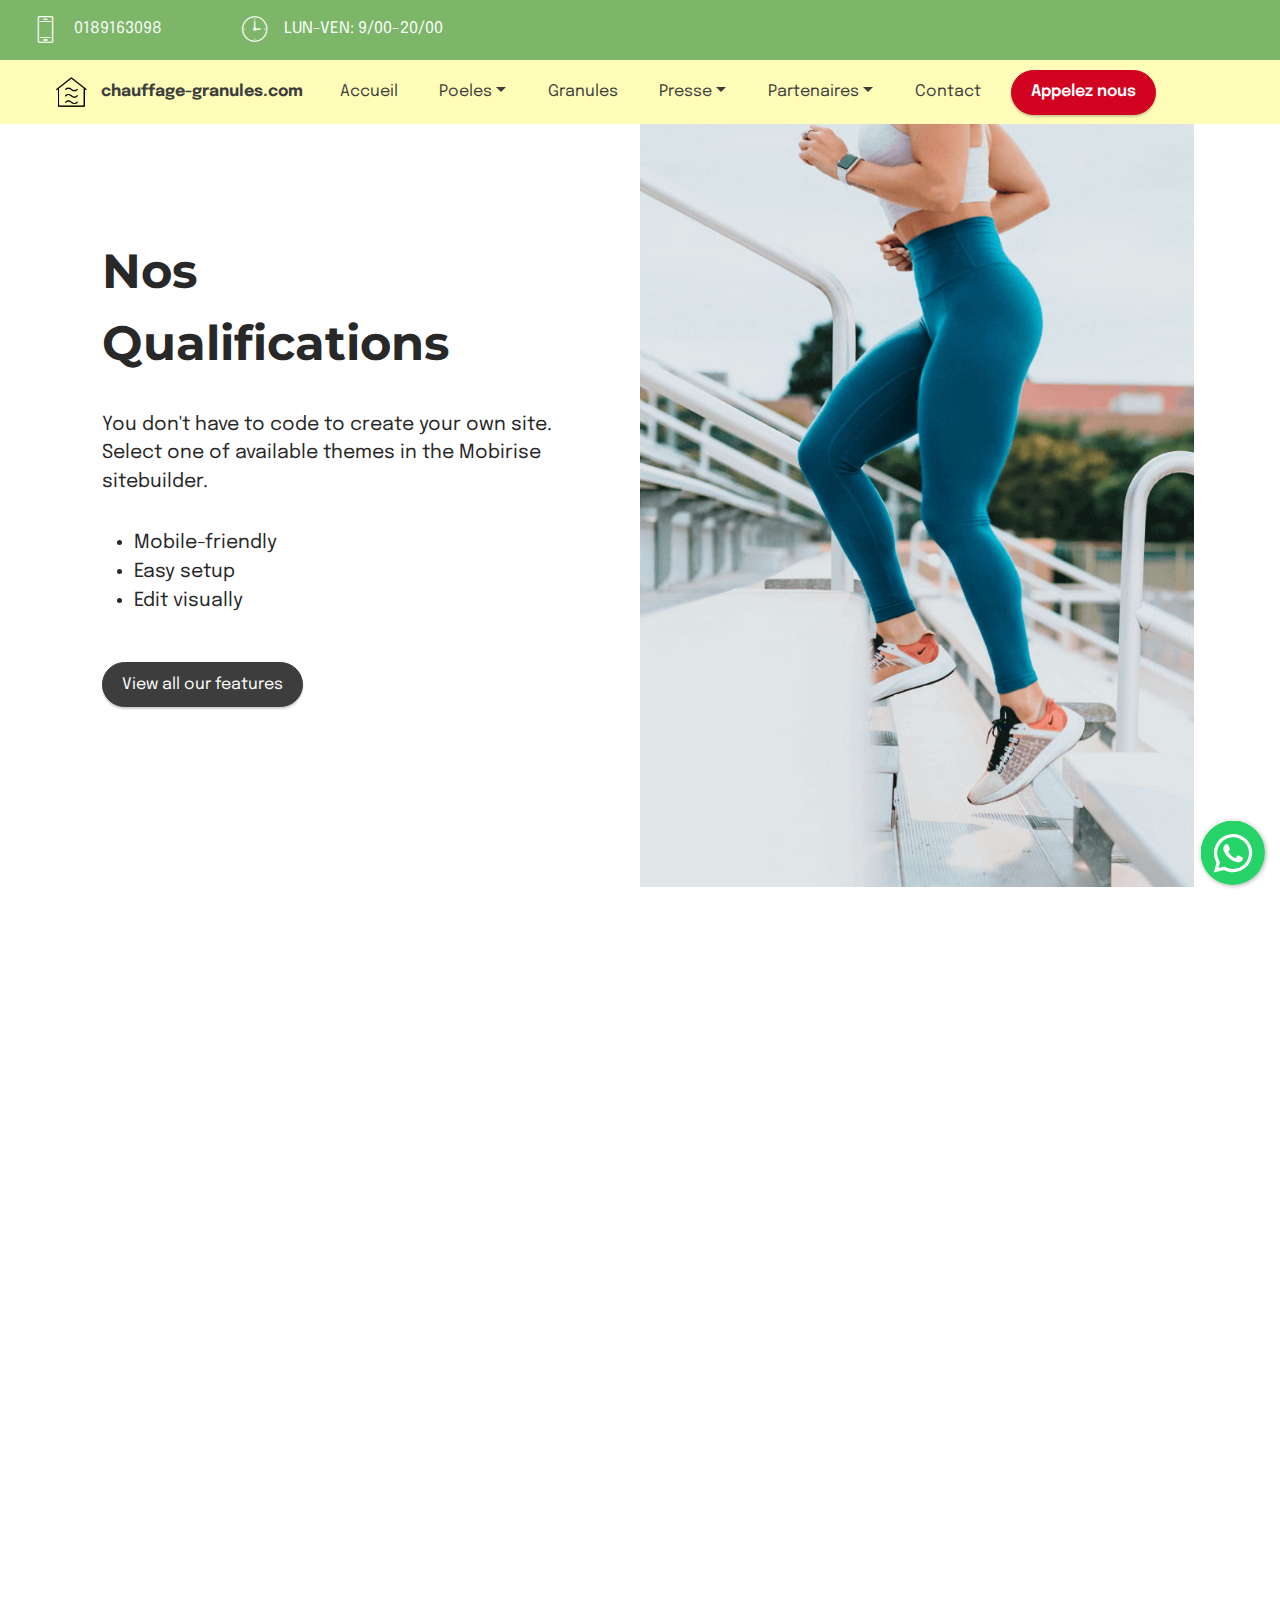
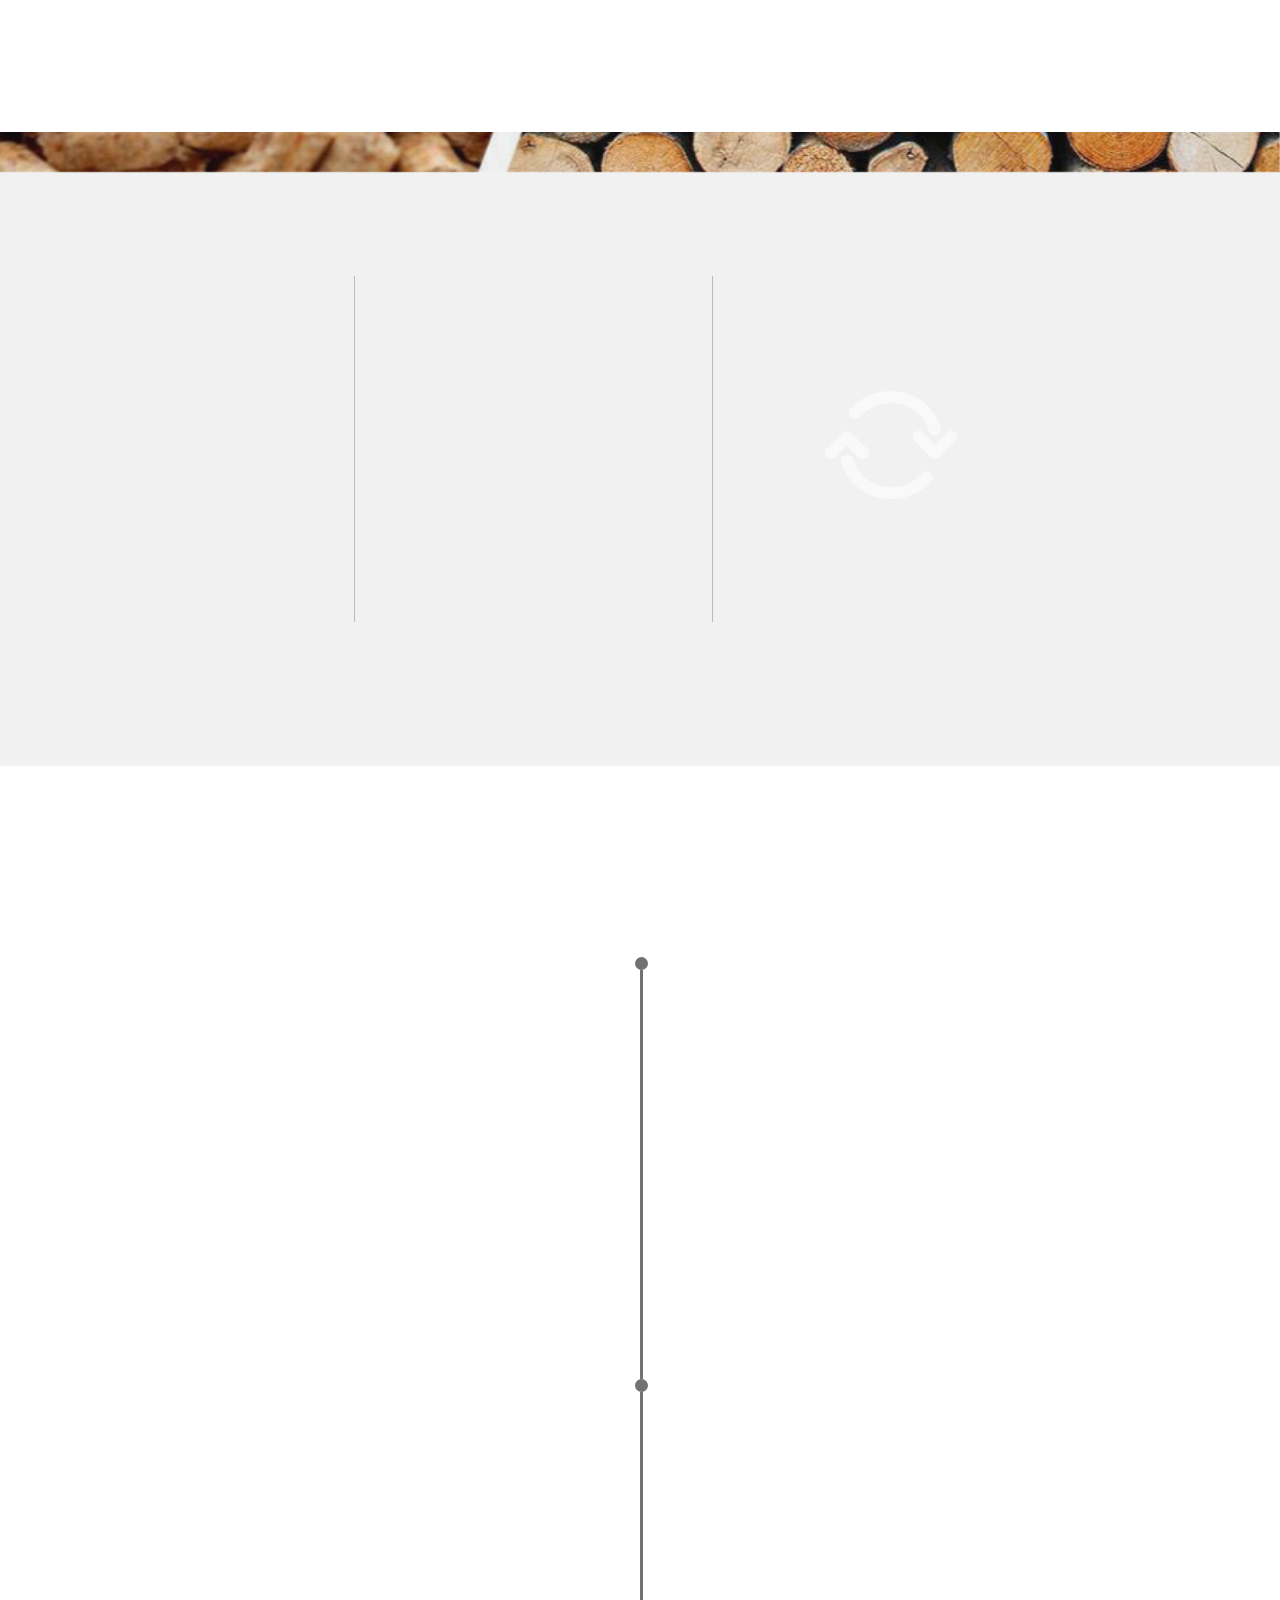
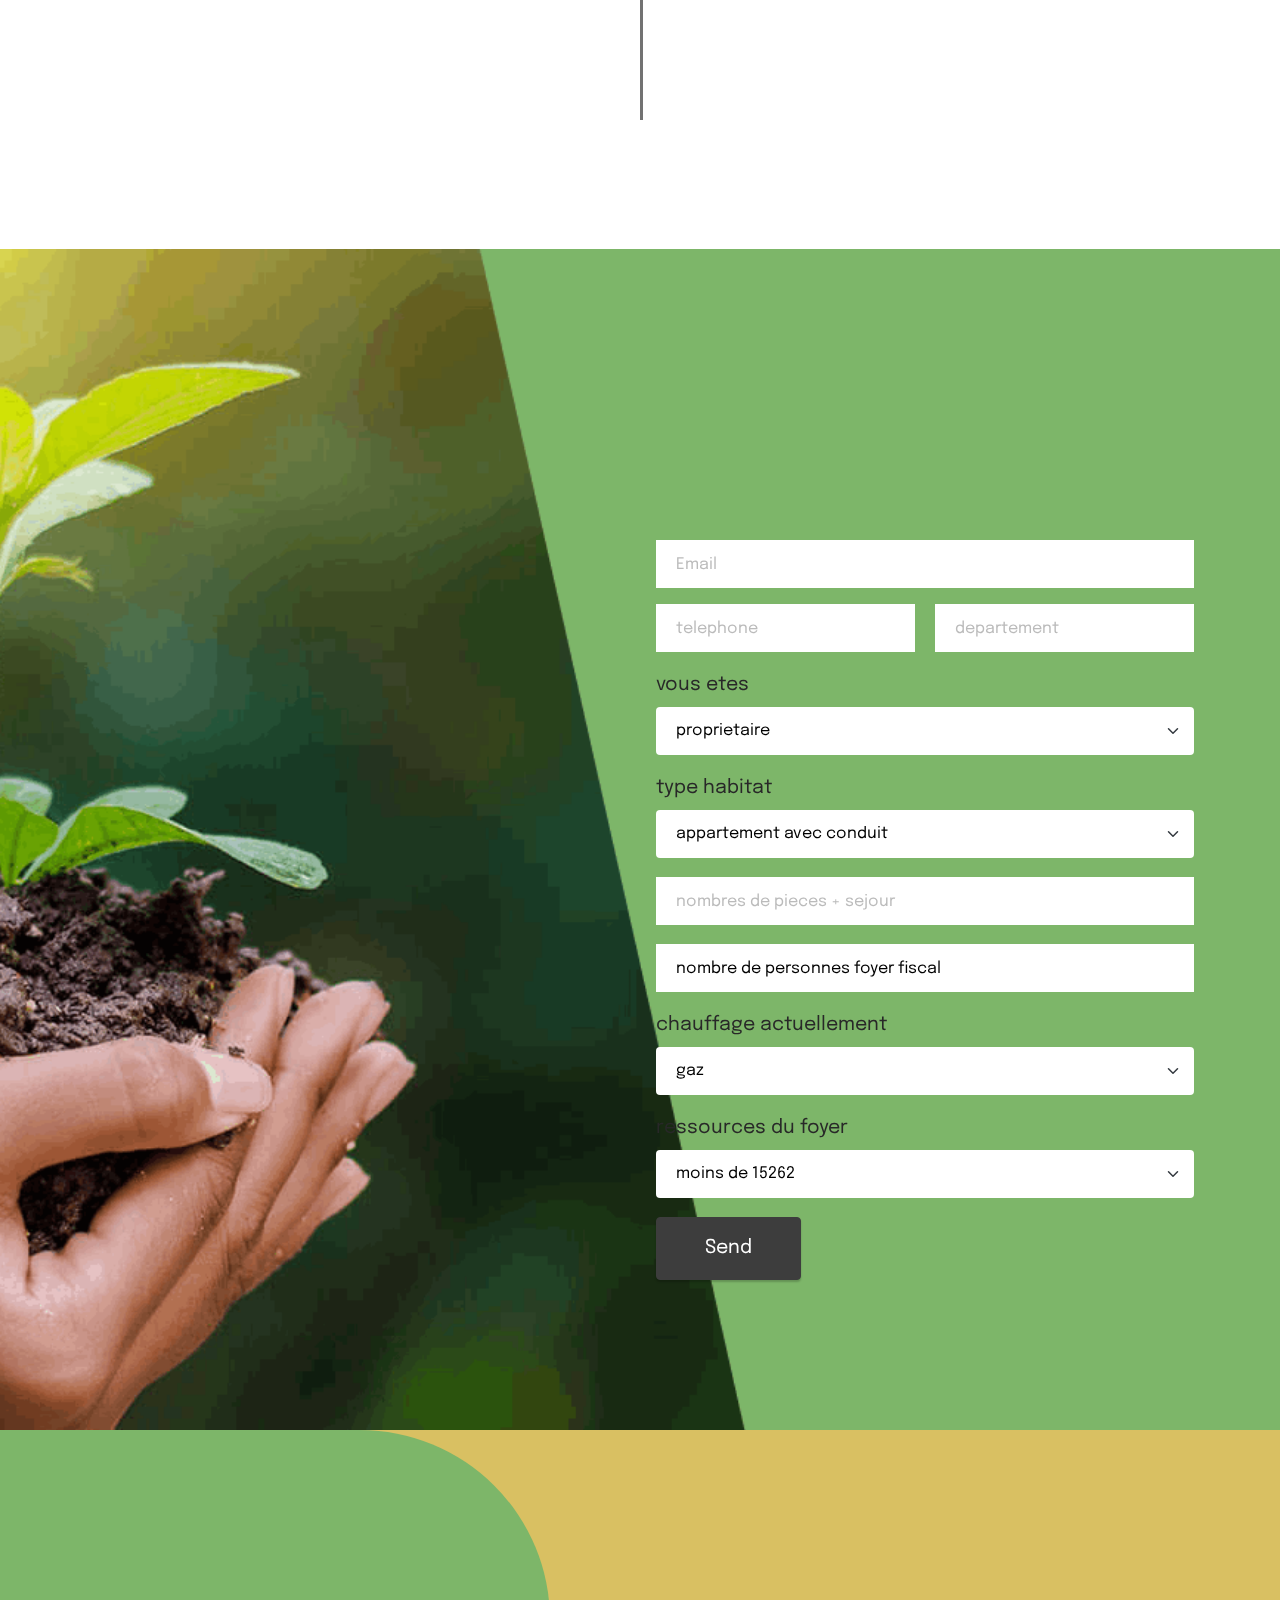
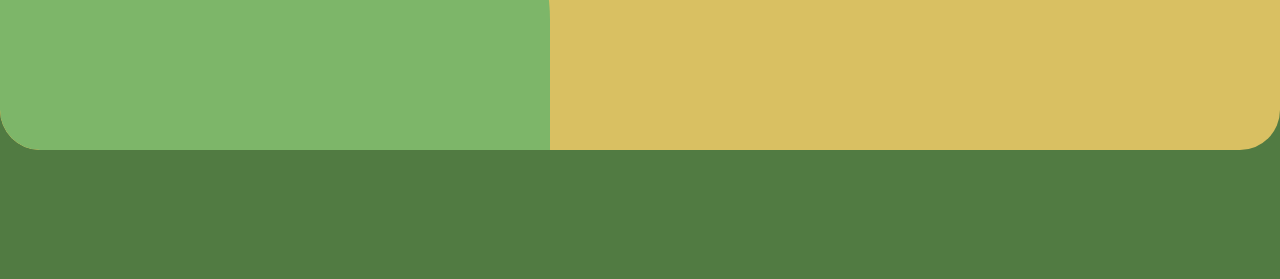
<file: Qualifications.html>
<!DOCTYPE html>
<html  >
<head>
  
  <meta charset="UTF-8">
  <meta http-equiv="X-UA-Compatible" content="IE=edge">
  
  <meta name="twitter:card" content="summary_large_image"/>
  <meta name="twitter:image:src" content="">
  <meta property="og:image" content="">
  <meta name="twitter:title" content="Qualifications">
  <meta name="viewport" content="width=device-width, initial-scale=1, minimum-scale=1">
  <link rel="shortcut icon" href="assets/images/mbr-favicon.png" type="image/x-icon">
  <meta name="description" content="">
  
  
  <title>Qualifications</title>
  <link rel="stylesheet" href="assets/web/assets/mobirise-icons2/mobirise2.css">
  <link rel="stylesheet" href="assets/web/assets/mobirise-icons/mobirise-icons.css">
  <link rel="stylesheet" href="assets/web/assets/mobirise-icons-bold/mobirise-icons-bold.css">
  <link rel="stylesheet" href="assets/bootstrap/css/bootstrap.min.css">
  <link rel="stylesheet" href="assets/bootstrap/css/bootstrap-grid.min.css">
  <link rel="stylesheet" href="assets/bootstrap/css/bootstrap-reboot.min.css">
  <link rel="stylesheet" href="assets/parallax/jarallax.css">
  <link rel="stylesheet" href="assets/animatecss/animate.css">
  <link rel="stylesheet" href="assets/chatbutton/floating-wpp.css">
    <link rel="stylesheet" href="assets/popup-overlay-plugin/style.css">
    <link rel="stylesheet" href="assets/dropdown/css/style.css">
  <link rel="stylesheet" href="assets/socicon/css/styles.css">
  <link rel="stylesheet" href="assets/theme/css/style.css">
  <link rel="stylesheet" href="assets/recaptcha.css">
  <link rel="preload" href="https://fonts.googleapis.com/css?family=Montserrat:100,200,300,400,500,600,700,800,900,100i,200i,300i,400i,500i,600i,700i,800i,900i&display=swap" as="style" onload="this.onload=null;this.rel='stylesheet'">
  <noscript><link rel="stylesheet" href="https://fonts.googleapis.com/css?family=Montserrat:100,200,300,400,500,600,700,800,900,100i,200i,300i,400i,500i,600i,700i,800i,900i&display=swap"></noscript>
  <link rel="preload" href="https://fonts.googleapis.com/css?family=Epilogue:100,200,300,400,500,600,700,800,900,100i,200i,300i,400i,500i,600i,700i,800i,900i&display=swap" as="style" onload="this.onload=null;this.rel='stylesheet'">
  <noscript><link rel="stylesheet" href="https://fonts.googleapis.com/css?family=Epilogue:100,200,300,400,500,600,700,800,900,100i,200i,300i,400i,500i,600i,700i,800i,900i&display=swap"></noscript>
  <link rel="preload" as="style" href="assets/mobirise/css/mbr-additional.css"><link rel="stylesheet" href="assets/mobirise/css/mbr-additional.css" type="text/css">
  
  
  
  

</head>
<body>
  
  <section data-bs-version="5.1" class="menu cid-tk89W3FL6n" once="menu" id="menu1-1x">

    

    <nav class="navbar navbar-dropdown align-items-center navbar-fixed-top navbar-toggleable-sm">
        <div class="menu-content-top">



            <div class="menu-content-right">
                <div class="info-widget">
                    <span class="widget-icon mbr-iconfont mbri-mobile2" style="color: rgb(255, 255, 255); fill: rgb(255, 255, 255);"></span>
                    <div class="widget-content display-4">
                        <p class="widget-title mbr-fonts-style display-4"><a href="tel:+33189163098" class="text-white">0189163098</a></p>
                    </div>
                </div>
                <div class="info-widget">
                    <span class="widget-icon mbr-iconfont mbri-clock" style="color: rgb(255, 255, 255); fill: rgb(255, 255, 255);"></span>
                    <div class="widget-content display-4">
                        <p class="widget-title mbr-fonts-style display-4">LUN-VEN: 9/00-20/00</p>
                    </div>
                </div>
                

                











            </div>
        </div>
        <div class="menu-bottom">


            <div class="menu-logo">
                <div class="navbar-brand">
                    <span class="navbar-logo">
                        <a href="index.html#aheader1-4">
                            <img src="assets/images/chauffgae-granule-100x100.png" alt="SEFORMERSANSCOMPTER.COM" style="height: 2rem;">
                        </a>
                    </span>
                    <span class="navbar-caption-wrap"><a href="index.html#footer1-7" class="brand-name mbr-black mbr-bold text-primary display-4">chauffage-granules.com</a></span>
                </div>
            </div>



            <div class="collapse navbar-collapse" id="navbarSupportedContent">
                <ul class="navbar-nav nav-dropdown js-float-line" data-app-modern-menu="true"><li class="nav-item">
                        <a class="nav-link link mbr-black text-primary display-4" href="index.html#features4-8">Accueil</a>
                    </li>
                    

                    

                    <li class="nav-item dropdown">
                        <a class="nav-link link mbr-black dropdown-toggle text-primary display-4" href="index.html#footer1-7" data-toggle="dropdown-submenu" data-bs-toggle="dropdown" data-bs-auto-close="outside" aria-expanded="false">Poeles</a><div class="dropdown-menu" aria-labelledby="dropdown-751"><a class="mbr-black dropdown-item text-primary display-4" href="Poele a granules.html">Poele a&nbsp; granules</a><a class="mbr-black dropdown-item text-primary display-4" href="Poele a Bois.html">Poele a bois</a></div>
                    </li><li class="nav-item"><a class="nav-link link mbr-black text-primary display-4" href="Granules.html" target="_blank" aria-expanded="false">Granules</a></li><li class="nav-item dropdown"><a class="nav-link link mbr-black dropdown-toggle text-primary display-4" href="#" target="_blank" aria-expanded="false" data-toggle="dropdown-submenu" data-bs-toggle="dropdown" data-bs-auto-close="outside">Presse</a><div class="dropdown-menu" aria-labelledby="dropdown-undefined"><a class="mbr-black dropdown-item text-primary display-4" href="presse-a-pellet.html" target="_blank" aria-expanded="false">Presse a pellet</a></div></li>
                    
                    <li class="nav-item dropdown">
                        <a class="nav-link link mbr-black text-primary dropdown-toggle display-4" href="http://myformazon.com/faq" target="_blank" data-toggle="dropdown-submenu" data-bs-toggle="dropdown" data-bs-auto-close="outside" aria-expanded="false">Partenaires</a><div class="dropdown-menu" aria-labelledby="dropdown-251"><a class="mbr-black text-primary dropdown-item display-4" href="Qualifications.html" target="_blank">Qualifications</a><a class="mbr-black text-primary show dropdown-item display-4" href="Partenaires.html" target="_blank">Partenaires</a><a class="mbr-black text-primary dropdown-item display-4" href="Aides fiscales.html" target="_blank">Aides fiscales</a></div>
                    </li><li class="nav-item"><a class="nav-link link mbr-black text-primary display-4" href="Contact.html" target="_blank">Contact</a></li></ul>

                <div class="navbar-buttons mbr-section-btn"><a class="btn btn-md btn-secondary display-4" href="tel:+33-189163098">Appelez nous</a></div>

            </div>
            <button class="navbar-toggler " type="button" data-toggle="collapse" data-bs-toggle="collapse" data-target="#navbarSupportedContent" data-bs-target="#navbarSupportedContent" aria-controls="navbarSupportedContent" aria-expanded="false" aria-label="Toggle navigation">
                <div class="hamburger">
                    <span></span>
                    <span></span>
                    <span></span>
                    <span></span>
                </div>
            </button>







        </div>
    </nav>
</section>

<section data-bs-version="5.1" class="features11 cid-tk8qvEeK1h" id="features12-2v">

    

    
    
    <div class="container">
        <div class="m-0 row align-items-center">
            <div class="col-12 col-lg">
                <div class="card-wrapper">
                    <div class="card-box">
                        <h4 class="card-title mbr-fonts-style mb-4 display-5">
                            <strong>Nos<br>Qualifications</strong></h4>
                        <p class="mbr-text mbr-fonts-style mb-4 display-7">
                            You don't have to code to create your own site. Select one of available themes in the Mobirise sitebuilder.</p>
                        <div class="mbr-text mbr-fonts-style counter-container display-7">
                            <ul>
                                <li>Mobile-friendly</li>
                                <li>Easy setup</li>
                                <li>Edit visually</li>
                            </ul>
                        </div>
                        <div class="mbr-section-btn mb-4">
                            <a class="btn btn-primary display-4" href="#">View all our features</a>
                        </div>
                    </div>
                </div>
            </div>
            <div class="p-0 col-12 col-lg-6 md-pb">
                <div class="image-wrapper">
                    <img src="assets/images/image5-700x1000.jpg" alt=" ">
                </div>
            </div>
        </div>
    </div>
</section>

<section data-bs-version="5.1" class="content2 cid-tk89W74JSQ" id="content2-21">
    
    
    <div class="container-fluid">
        <div class="wrapper">
            <div class="row justify-content-center">
                <div class="col-md-12 col-lg-12">
                    
                    
                    <p class="mbr-text mbr-fonts-style mb-0 display-7"><strong>Economique
</strong><br><em>Ce qui différencie un poêle à bois d’un poêle à granulés est le combustible utilisé.
</em><br>
<br><strong>Performant
</strong><br><em>Le poêle à pellets utilise des granulés, fabriqués à partir de copeaux et de sciures de bois. Grâce au taux d’humidité très faible contenu dans le granulé, ce mode de chauffage détient des records de rendement : entre 80% et 95%.
</em><br>
<br><strong>Fonctionnel</strong><br><em>Le granulé de bois implique un mode de remplissage particulier. À la différence d’un appareil de chauffage au bois, le poêle à granulés contient un réservoir de 10 à 45 kg pour les modèles hydro.
<br></em>
<br>
<br><strong>Tranquillité &amp; Sécurité
</strong><br><em>Le réservoir est connecté à une vis sans fin (ou vis d’alimentation) qui permet d’acheminer les grains de bois aggloméré depuis la trémie jusqu’au brûleur. Un motoréducteur gère automatiquement l’apport de granulés jusqu’au foyer de combustion. Les cendres et résidus tombent ensuite dans un cendrier extractible pour faciliter son nettoyage</em><br></p>
                </div>
            </div>
        </div>
    </div>
</section>

<section data-bs-version="5.1" class="features5 cid-tk89W8A1FB mbr-parallax-background" id="features5-23">

    

    <div class="mbr-overlay" style="opacity: 0.1; background-color: rgb(114, 114, 114);">
    </div>
    <div class="container-fluid">
        <div class="row reverse">
            <div class="col-2 wrap">
                <div class="mbr-section-head">
                    <h5 class="mbr-section-subtitle mbr-fonts-style mt-0 display-4">Our offers</h5>
                </div>
            </div>
            <div class="col-10 wrap">
                <div class="row">
                    <div class="col-12 col-md-6 col-lg-4 item-wrap">
                        <div class="text-wrapper">
                            <div class="title">
                                <div class="d-flex align-items-end">
                                    <h5 class="card-title mbr-fonts-style mb-4 display-2">
                                        15</h5>
                                    <p class="card-title mbr-fonts-style mb-4 display-7">
                                        years</p>
                                </div>
                            </div>
                            <p class="mbr-text mbr-fonts-style display-4">laboris nisi ut aliquip ex ea commodo
                                consequat. Duis aute irure dolor in reprehenderit in voluptate velit esse cillum dolore
                                eu fugiat nulla pariatur.</p>
                            <h5 class="link-title mbr-fonts-style mt-4 display-4">
                                <a href="index.html" class="text-black">LEARN MORE</a><span class="mbri-right mbr-iconfont"></span>
                            </h5>
                        </div>
                    </div>
                    <div class="col-12 col-md-6 col-lg-4 item-wrap top1">
                        <div class="text-wrapper">
                            <div class="title">
                                <div class="d-flex align-items-end">
                                    <h5 class="card-title mbr-fonts-style mb-4 display-2">
                                        90</h5>
                                    <p class="card-title mbr-fonts-style mb-4 display-7">
                                        million</p>
                                </div>
                            </div>
                            <p class="mbr-text mbr-fonts-style display-4">Dolor purus non enim praesent elementum
                                facilisis. Hendrerit gravida rutrum quisque non tellus orci ac auctor augue.&nbsp;</p>
                            <h5 class="link-title mbr-fonts-style mt-4 display-4">
                                <a href="index.html" class="text-black">LEARN MORE</a><span class="mbri-right mbr-iconfont"></span>
                            </h5>
                        </div>
                    </div>
                    <div class="col-12 col-md-6 col-lg-4 item-wrap icon-wrap top">
                        <div class="iconfont-wrapper">
                            <span class="mbr-iconfont icon mbrib-update" style="color: rgb(249, 249, 249); fill: rgb(249, 249, 249);"></span>
                        </div>
                    </div>
                </div>
            </div>
        </div>
    </div>
</section>

<section data-bs-version="5.1" class="timeline1 cid-tk89W9gehZ" id="timeline1-24">
    
    
    <div class="container-fluid">
        <div class="wrapper">
            
            <div class="row justify-content-center">
                <div class="col-12 col-lg-12">
                    <div class="timelines-container mt-4">
                        <div class="row timeline-element first-separline mb-5 reverse">
                            <span class="iconBackground"></span>
                            <div class="col-12 col-md-6">
                                <div class="timeline-text-wrapper left">
                                    <h5 class="mbr-timeline-date mbr-fonts-style mb-2 display-4"></h5>
                                    <h4 class="mbr-timeline-title mbr-fonts-style mb-3 display-7">Pouvoir calorifique unique</h4>
                                    <p class="mbr-text mbr-fonts-style mb-0 display-4">Grâce à son pouvoir calorifique unique le bois a toujours été une des sources de chauffage privilégié dans le monde aujourd’hui
<br><br>Avec le retour des préoccupations écologiques le bois fait un grand retour dans nos chaumières du également
<br>à la beauté de sa présence que ce soit au travers de cheminée où que ce soit dans ses poils que nous vous présentons&nbsp;<br></p>
                                </div>
                            </div>
                            <div class="col-12 col-md-6">
                                <div class="image-wrapper right">
                                    <img src="assets/images/2-3-700x1000.png" alt="" title="">
                                </div>
                            </div>
                        </div>
                        <div class="row timeline-element first-separline mb-5">
                            <span class="iconBackground"></span>
                            <div class="col-12 col-md-6">
                                <div class="timeline-text-wrapper right">
                                    <h5 class="mbr-timeline-date mbr-fonts-style mb-2 display-4"></h5>
                                    <h4 class="mbr-timeline-title mbr-fonts-style mb-3 display-7">Granulés: La Solution
<div>"Ecolo-Nomique"</div></h4>
                                    <p class="mbr-text mbr-fonts-style mb-0 display-4">La presse à pellets, soit, la machine produisant l’extraction de granulés, est réalisée moyennant une matrice circulaire d’un diamètre de 150 mm. Le pressage du matériau est garantit par deux rouleaux dotés de deux roulements chacun. Le mouvement des rouleaux compresseurs est alimenté par un moteur thermique d’une puissance de 7 CV.
<br>Ceci va vous permettre de réaliser du pellet même dans des lieux privés de courant électrique.</p>
                                </div>
                            </div>
                            <div class="col-12 col-md-6">
                                <div class="image-wrapper left">
                                    <img src="assets/images/whatsapp-image-2022-09-21-at-08.42.36-847x476.jpg" alt="" title="">
                                </div>
                            </div>
                        </div>
                        
                        
                        
                        
                        
                        
                        
                        
                        
                        
                    </div>
                </div>
            </div>
        </div>
    </div>
</section>

<section data-bs-version="5.1" class="form2 cid-tk89Waq3fu" id="form02-25">
    
    <div class="mbr-overlay"></div>
    <div class="container">
        <div class="row">
            <div class="col-lg-6">
                <h3 class="mbr-main-subtitle mbr-fonts-style align-left display-7"><strong>Restons en contact</strong></h3>

                
                <p class="mbr-section-text mbr-fonts-style align-left mb-3 mt-2 display-4">Afin de mieux aider et vous permettre de recevoir d'eventuelles aides <a href="https://france-renov.gouv.fr/" class="text-primary" target="_blank">Maprimrenov </a>merci de completer le formulaire ci dessous</p>

                
                
                


                <div class="mt-3 mbr-form" data-form-type="formoid">
<!--Formbuilder Form-->
<form action="https://mobirise.eu/" method="POST" class="mbr-form form-with-styler" data-form-title="Form Name"><input type="hidden" name="email" data-form-email="true" value="ObU8YttUodbWA0tfXT9pQ9njfThjG8kiUGHyjDSzoSho5KnE4zNcL7dDDGB1FlqEgnmUG0S+5qSrNUMmrk0JURgN5sQ8Ht9k8ThiQmnQARqohZxavcTvri5QvTosj8Mk.SCQk1W+Nsyp68FSRzn6H2+Gl406QVFaFhRsgeJgkU4t62PR0eoIeb/J3zAb3QQq6krG9zdV/54wFOK0tGXqjr74vMH18IVRpESmFrab6IdJq/LLQC99IIofgsXt76Rlf">
<div class="row">
<div hidden="hidden" data-form-alert="" class="alert alert-success col-12">Thanks for filling out the form!</div>
<div hidden="hidden" data-form-alert-danger="" class="alert alert-danger col-12">Oops...! some problem!</div>
</div>
<div class="dragArea row">
<div class="col-lg-12 col-md-12 col-sm-12 form-group mb-3" data-for="email">
<input type="email" name="email" placeholder="Email" data-form-field="email" class="form-control display-7" value="" id="email-form02-25">
</div>
<div class="col form-group" data-for="number">
<input type="number" name="number" placeholder="telephone" max="100" min="0" step="1" data-form-field="number" class="form-control display-7" value="" id="number-form02-25">
</div>
<div data-for="text" class="col form-group">
<input type="text" name="text" placeholder="departement" data-form-field="text" class="form-control display-7" value="" id="text-form02-25">
</div>
<div data-for="select" class="col-lg-12 col-md-12 col-sm-12 form-group">
<label for="select-form02-25" class="form-control-label mbr-fonts-style display-7">vous etes</label>
<select name="select" data-form-field="select" class="form-control form-select display-7" id="select-form02-25">
<option value="proprietaire">proprietaire</option>
<option value="locataire">locataire</option>
<option value="Bailleur">Bailleur</option>
</select>
</div>
<div data-for="select1" class="col-lg-12 col-md-12 col-sm-12 form-group">
<label for="select1-form02-25" class="form-control-label mbr-fonts-style display-7">type habitat</label>
<select name="select1" data-form-field="select1" class="form-control form-select display-7" id="select1-form02-25">
<option value="appartement avec conduit">appartement avec conduit</option>
<option value="maison accolee - cottage">maison accolee - cottage</option>
<option value="Maison individuelle">Maison individuelle</option>
</select>
</div>
<div class="col-lg-12 col-md-12 col-sm-12 form-group" data-for="text1">
<input type="text" name="text1" placeholder="nombres de pieces + sejour" data-form-field="text1" class="form-control display-7" value="" id="text1-form02-25">
</div>
<div class="col form-group" data-for="text2">
<input type="text" name="text2" placeholder="nombre de personnes foyer fiscal" data-form-field="text2" class="form-control display-7" value="nombre de personnes foyer fiscal" id="text2-form02-25">
</div>
<div class="col-lg-12 col-md-12 col-sm-12 form-group" data-for="select2">
<label for="select2-form02-25" class="form-control-label mbr-fonts-style display-7">chauffage actuellement</label>
<select name="select2" data-form-field="select2" class="form-control form-select display-7" id="select2-form02-25">
<option value="gaz">gaz</option>
<option value="electrique">electrique</option>
<option value="bois">bois</option>
<option value="mixte">mixte</option>
<option value="autre">autre</option>
</select>
</div>
<div class="col-lg-12 col-md-12 col-sm-12 form-group" data-for="select3">
<label for="select3-form02-25" class="form-control-label mbr-fonts-style display-7">ressources du foyer</label>
<select name="select3" data-form-field="select3" class="form-control form-select display-7" id="select3-form02-25">
<option value="moins de 15262">moins de 15262</option>
<option value="de 15262 à 35894">de 15262 à 35894</option>
<option value="de 35894 à 46015">de 35894 à 46015</option>
<option value="de 46015 à 69081">de 46015 à 69081</option>
<option value="plus de 60081">plus de 60081</option>
</select>
</div>
<div class="col-auto">
<button type="submit" class="w-100 w-100 w-100 btn btn-primary display-7">Send</button>
</div>
</div>
</form><!--Formbuilder Form-->
</div>
            </div>
        </div>
    </div>
</section>

<section data-bs-version="5.1" class="footer1 cid-tk89Wbhse4" once="footers" id="afooter1-26">

    
    

    <div class="footer-head">
        <div class="img-bg"></div>
        <div class="container">
            <div class="row">
                <div class="content-container col-12">
                    <div class="col-12 col-lg-6 col-brand">
                        <div class="navbar-brand">
                        <span class="navbar-logo">
                        <a href="#">
                            <img src="assets/images/chauffgae-granule-100x100.png" alt="" style="height: 4.1rem;">
                        </a>
                        </span>
                            <span class="navbar-caption-wrap"><a class="navbar-caption text-black display-7" href="#">CHAUFFAGE GRANULES</a></span>
                        </div>
                        <p class="brand-text mbr-fonts-style display-7">GREEN ENERGY Group
<br>253 Rue Saint Honoré
<br>75001 Paris</p>
                    </div>
                    <div class="col-links col-12 col-lg-6">
                        <div class="social-row col-12 display-7">
                            <div class="soc-item">
                                <a href="https://twitter.com/mobirise" target="_blank">
                                    <span class="mbr-iconfont socicon socicon-facebook"></span>
                                </a>
                            </div>
                            <div class="soc-item">
                                <a href="https://twitter.com/mobirise" target="_blank">
                                    <span class="mbr-iconfont socicon socicon-twitter"></span>
                                </a>
                            </div>
                            <div class="soc-item">
                                <a href="https://twitter.com/mobirise" target="_blank">
                                    <span class="mbr-iconfont socicon socicon-instagram"></span>
                                </a>
                            </div>
                            
                        </div>

                        <div class="col-12 col-lg-6 col-xl-4 col-link1 col-link">
                            <h5 class="mbr-section-subtitle mbr-fonts-style display-4">Email: contact@greenenergygroup.fr</h5>
                            <ul class="list mbr-fonts-style display-4">
                                <li class="mbr-text item-wrap"><br></li>
                            </ul>
                        </div>
                        <div class="col-12 col-lg-6 col-xl-4 col-link2 col-link">
                            <h5 class="mbr-section-subtitle mbr-fonts-style display-4"><div>TVA Intra Comminautaire<br>FRQ0 58422180067</div></h5>
                            <ul class="list mbr-fonts-style display-4">
                                <li class="mbr-text item-wrap">RCS Paris: 422180067 00056<br><br></li>
                            </ul>
                        </div>
                        <div class="col-12 col-lg-6 col-xl-4 col-link3 col-link">
                            <h5 class="mbr-section-subtitle mbr-fonts-style display-4">Mentions Légales<br><br></h5>
                            <ul class="list mbr-fonts-style display-7">
                                <li class="mbr-text item-wrap">CGV<br><br></li>
                                <li class="mbr-text item-wrap"><br></li>
                            </ul>
                        </div>
                    </div>
                </div>
            </div>
        </div>
    </div>

    <div class="footer-copyright">
        <div class="container">
            <div class="row">
                <div class="col-12 col-copyright">
                    <p class="mbr-text mb-0 mbr-fonts-style copyright align-left display-4">
                        © 2022 chauffage-granules.com - GREEN ENERGY Group Mandataire de<a href="https://jsecologie.fr/" class="text-white" target="_blank"> js ecologie</a>- All Rights Reserved
                    </p>
                </div>
            </div>
        </div>
    </div>
</section>


<script src="assets/bootstrap/js/bootstrap.bundle.min.js"></script>
  <script src="assets/parallax/jarallax.js"></script>
  <script src="assets/smoothscroll/smooth-scroll.js"></script>
  <script src="assets/ytplayer/index.js"></script>
  <script src="assets/chatbutton/floating-wpp.js"></script>
  <script src="assets/chatbutton/script.js"></script>
          <script src="assets/dropdown/js/navbar-dropdown.js"></script>
  <script src="assets/theme/js/script.js"></script>
  <script src="assets/formoid.min.js"></script>
    
  
  <input name="animation" type="hidden">
  
<div id="chatbutton-wa" data-phone="+33769797656" data-showpopup="true" data-headertitle="👋 Discutez avec nous sur WhatsApp !" data-popupmessage="Salut!👋

Tapez un message ici. Il ira directement à notre téléphone! 🔥

GREEN ENERGY Group" data-placeholder="Type here" data-position="left" data-headercolor="#39847a" data-backgroundcolor="#e5ddd5" data-autoopentimeout="7" data-size="65px"><div class="floating-wpp-button" style="width: 65px; height: 65px;"><div class="floating-wpp-button-image"><!--?xml version="1.0" encoding="UTF-8" standalone="no"?--><svg xmlns="http://www.w3.org/2000/svg" xmlns:xlink="http://www.w3.org/1999/xlink" style="isolation:isolate" viewBox="0 0 800 800" width="65" height="65"><defs><clipPath id="_clipPath_A3g8G5hPEGG2L0B6hFCxamU4cc8rfqzQ"><rect width="800" height="800"></rect></clipPath></defs><g clip-path="url(#_clipPath_A3g8G5hPEGG2L0B6hFCxamU4cc8rfqzQ)"><g><path d=" M 787.59 800 L 12.41 800 C 5.556 800 0 793.332 0 785.108 L 0 14.892 C 0 6.667 5.556 0 12.41 0 L 787.59 0 C 794.444 0 800 6.667 800 14.892 L 800 785.108 C 800 793.332 794.444 800 787.59 800 Z " fill="rgb(37,211,102)"></path></g><g><path d=" M 508.558 450.429 C 502.67 447.483 473.723 433.24 468.325 431.273 C 462.929 429.308 459.003 428.328 455.078 434.22 C 451.153 440.114 439.869 453.377 436.434 457.307 C 433 461.236 429.565 461.729 423.677 458.78 C 417.79 455.834 398.818 449.617 376.328 429.556 C 358.825 413.943 347.008 394.663 343.574 388.768 C 340.139 382.873 343.207 379.687 346.155 376.752 C 348.804 374.113 352.044 369.874 354.987 366.436 C 357.931 362.999 358.912 360.541 360.875 356.614 C 362.837 352.683 361.857 349.246 360.383 346.299 C 358.912 343.352 347.136 314.369 342.231 302.579 C 337.451 291.099 332.597 292.654 328.983 292.472 C 325.552 292.301 321.622 292.265 317.698 292.265 C 313.773 292.265 307.394 293.739 301.996 299.632 C 296.6 305.527 281.389 319.772 281.389 348.752 C 281.389 377.735 302.487 405.731 305.431 409.661 C 308.376 413.592 346.949 473.062 406.015 498.566 C 420.062 504.634 431.03 508.256 439.581 510.969 C 453.685 515.451 466.521 514.818 476.666 513.302 C 487.978 511.613 511.502 499.06 516.409 485.307 C 521.315 471.55 521.315 459.762 519.842 457.307 C 518.371 454.851 514.446 453.377 508.558 450.429 Z  M 401.126 597.117 L 401.047 597.117 C 365.902 597.104 331.431 587.661 301.36 569.817 L 294.208 565.572 L 220.08 585.017 L 239.866 512.743 L 235.21 505.332 C 215.604 474.149 205.248 438.108 205.264 401.1 C 205.307 293.113 293.17 205.257 401.204 205.257 C 453.518 205.275 502.693 225.674 539.673 262.696 C 576.651 299.716 597.004 348.925 596.983 401.258 C 596.939 509.254 509.078 597.117 401.126 597.117 Z  M 567.816 234.565 C 523.327 190.024 464.161 165.484 401.124 165.458 C 271.24 165.458 165.529 271.161 165.477 401.085 C 165.46 442.617 176.311 483.154 196.932 518.892 L 163.502 641 L 288.421 608.232 C 322.839 627.005 361.591 636.901 401.03 636.913 L 401.126 636.913 L 401.127 636.913 C 530.998 636.913 636.717 531.2 636.77 401.274 C 636.794 338.309 612.306 279.105 567.816 234.565" fill-rule="evenodd" fill="rgb(255,255,255)"></path></g></g></svg></div></div></div>
 </body>
</html>
</file>
<file: assets/web/assets/mobirise-icons2/mobirise2.css>
@font-face {
  font-family: 'Moririse2';
  font-display: swap;
  src:  url('mobirise2.eot?f2bix4');
  src:  url('mobirise2.eot?f2bix4#iefix') format('embedded-opentype'),
    url('mobirise2.ttf?f2bix4') format('truetype'),
    url('mobirise2.woff?f2bix4') format('woff'),
    url('mobirise2.svg?f2bix4#mobirise2') format('svg');
  font-weight: normal;
  font-style: normal;
}

[class^="mobi-"], [class*=" mobi-"] {
  /* use !important to prevent issues with browser extensions that change fonts */
  font-family: 'Moririse2' !important;
  speak: none;
  font-style: normal;
  font-weight: normal;
  font-variant: normal;
  text-transform: none;
  line-height: 1;

  /* Better Font Rendering =========== */
  -webkit-font-smoothing: antialiased;
  -moz-osx-font-smoothing: grayscale;
}

.mobi-mbri-add-submenu:before {
  content: "\e900";
}
.mobi-mbri-alert:before {
  content: "\e901";
}
.mobi-mbri-align-center:before {
  content: "\e902";
}
.mobi-mbri-align-justify:before {
  content: "\e903";
}
.mobi-mbri-align-left:before {
  content: "\e904";
}
.mobi-mbri-align-right:before {
  content: "\e905";
}
.mobi-mbri-android:before {
  content: "\e906";
}
.mobi-mbri-apple:before {
  content: "\e907";
}
.mobi-mbri-arrow-down:before {
  content: "\e908";
}
.mobi-mbri-arrow-next:before {
  content: "\e909";
}
.mobi-mbri-arrow-prev:before {
  content: "\e90a";
}
.mobi-mbri-arrow-up:before {
  content: "\e90b";
}
.mobi-mbri-bold:before {
  content: "\e90c";
}
.mobi-mbri-bookmark:before {
  content: "\e90d";
}
.mobi-mbri-bootstrap:before {
  content: "\e90e";
}
.mobi-mbri-briefcase:before {
  content: "\e90f";
}
.mobi-mbri-browse:before {
  content: "\e910";
}
.mobi-mbri-bulleted-list:before {
  content: "\e911";
}
.mobi-mbri-calendar:before {
  content: "\e912";
}
.mobi-mbri-camera:before {
  content: "\e913";
}
.mobi-mbri-cart-add:before {
  content: "\e914";
}
.mobi-mbri-cart-full:before {
  content: "\e915";
}
.mobi-mbri-cash:before {
  content: "\e916";
}
.mobi-mbri-change-style:before {
  content: "\e917";
}
.mobi-mbri-chat:before {
  content: "\e918";
}
.mobi-mbri-clock:before {
  content: "\e919";
}
.mobi-mbri-close:before {
  content: "\e91a";
}
.mobi-mbri-cloud:before {
  content: "\e91b";
}
.mobi-mbri-code:before {
  content: "\e91c";
}
.mobi-mbri-contact-form:before {
  content: "\e91d";
}
.mobi-mbri-credit-card:before {
  content: "\e91e";
}
.mobi-mbri-cursor-click:before {
  content: "\e91f";
}
.mobi-mbri-cust-feedback:before {
  content: "\e920";
}
.mobi-mbri-database:before {
  content: "\e921";
}
.mobi-mbri-delivery:before {
  content: "\e922";
}
.mobi-mbri-desktop:before {
  content: "\e923";
}
.mobi-mbri-devices:before {
  content: "\e924";
}
.mobi-mbri-down:before {
  content: "\e925";
}
.mobi-mbri-download-2:before {
  content: "\e926";
}
.mobi-mbri-download:before {
  content: "\e927";
}
.mobi-mbri-drag-n-drop-2:before {
  content: "\e928";
}
.mobi-mbri-drag-n-drop:before {
  content: "\e929";
}
.mobi-mbri-edit-2:before {
  content: "\e92a";
}
.mobi-mbri-edit:before {
  content: "\e92b";
}
.mobi-mbri-error:before {
  content: "\e92c";
}
.mobi-mbri-extension:before {
  content: "\e92d";
}
.mobi-mbri-features:before {
  content: "\e92e";
}
.mobi-mbri-file:before {
  content: "\e92f";
}
.mobi-mbri-flag:before {
  content: "\e930";
}
.mobi-mbri-folder:before {
  content: "\e931";
}
.mobi-mbri-gift:before {
  content: "\e932";
}
.mobi-mbri-github:before {
  content: "\e933";
}
.mobi-mbri-globe-2:before {
  content: "\e934";
}
.mobi-mbri-globe:before {
  content: "\e935";
}
.mobi-mbri-growing-chart:before {
  content: "\e936";
}
.mobi-mbri-hearth:before {
  content: "\e937";
}
.mobi-mbri-help:before {
  content: "\e938";
}
.mobi-mbri-home:before {
  content: "\e939";
}
.mobi-mbri-hot-cup:before {
  content: "\e93a";
}
.mobi-mbri-idea:before {
  content: "\e93b";
}
.mobi-mbri-image-gallery:before {
  content: "\e93c";
}
.mobi-mbri-image-slider:before {
  content: "\e93d";
}
.mobi-mbri-info:before {
  content: "\e93e";
}
.mobi-mbri-italic:before {
  content: "\e93f";
}
.mobi-mbri-key:before {
  content: "\e940";
}
.mobi-mbri-laptop:before {
  content: "\e941";
}
.mobi-mbri-layers:before {
  content: "\e942";
}
.mobi-mbri-left-right:before {
  content: "\e943";
}
.mobi-mbri-left:before {
  content: "\e944";
}
.mobi-mbri-letter:before {
  content: "\e945";
}
.mobi-mbri-like:before {
  content: "\e946";
}
.mobi-mbri-link:before {
  content: "\e947";
}
.mobi-mbri-lock:before {
  content: "\e948";
}
.mobi-mbri-login:before {
  content: "\e949";
}
.mobi-mbri-logout:before {
  content: "\e94a";
}
.mobi-mbri-magic-stick:before {
  content: "\e94b";
}
.mobi-mbri-map-pin:before {
  content: "\e94c";
}
.mobi-mbri-menu:before {
  content: "\e94d";
}
.mobi-mbri-mobile-2:before {
  content: "\e94e";
}
.mobi-mbri-mobile-horizontal:before {
  content: "\e94f";
}
.mobi-mbri-mobile:before {
  content: "\e950";
}
.mobi-mbri-mobirise:before {
  content: "\e951";
}
.mobi-mbri-more-horizontal:before {
  content: "\e952";
}
.mobi-mbri-more-vertical:before {
  content: "\e953";
}
.mobi-mbri-music:before {
  content: "\e954";
}
.mobi-mbri-new-file:before {
  content: "\e955";
}
.mobi-mbri-numbered-list:before {
  content: "\e956";
}
.mobi-mbri-opened-folder:before {
  content: "\e957";
}
.mobi-mbri-pages:before {
  content: "\e958";
}
.mobi-mbri-paper-plane:before {
  content: "\e959";
}
.mobi-mbri-paperclip:before {
  content: "\e95a";
}
.mobi-mbri-phone:before {
  content: "\e95b";
}
.mobi-mbri-photo:before {
  content: "\e95c";
}
.mobi-mbri-photos:before {
  content: "\e95d";
}
.mobi-mbri-pin:before {
  content: "\e95e";
}
.mobi-mbri-play:before {
  content: "\e95f";
}
.mobi-mbri-plus:before {
  content: "\e960";
}
.mobi-mbri-preview:before {
  content: "\e961";
}
.mobi-mbri-print:before {
  content: "\e962";
}
.mobi-mbri-protect:before {
  content: "\e963";
}
.mobi-mbri-question:before {
  content: "\e964";
}
.mobi-mbri-quote-left:before {
  content: "\e965";
}
.mobi-mbri-quote-right:before {
  content: "\e966";
}
.mobi-mbri-redo:before {
  content: "\e967";
}
.mobi-mbri-refresh:before {
  content: "\e968";
}
.mobi-mbri-responsive-2:before {
  content: "\e969";
}
.mobi-mbri-responsive:before {
  content: "\e96a";
}
.mobi-mbri-right:before {
  content: "\e96b";
}
.mobi-mbri-rocket:before {
  content: "\e96c";
}
.mobi-mbri-sad-face:before {
  content: "\e96d";
}
.mobi-mbri-sale:before {
  content: "\e96e";
}
.mobi-mbri-save:before {
  content: "\e96f";
}
.mobi-mbri-search:before {
  content: "\e970";
}
.mobi-mbri-setting-2:before {
  content: "\e971";
}
.mobi-mbri-setting-3:before {
  content: "\e972";
}
.mobi-mbri-setting:before {
  content: "\e973";
}
.mobi-mbri-share:before {
  content: "\e974";
}
.mobi-mbri-shopping-bag:before {
  content: "\e975";
}
.mobi-mbri-shopping-basket:before {
  content: "\e976";
}
.mobi-mbri-shopping-cart:before {
  content: "\e977";
}
.mobi-mbri-sites:before {
  content: "\e978";
}
.mobi-mbri-smile-face:before {
  content: "\e979";
}
.mobi-mbri-speed:before {
  content: "\e97a";
}
.mobi-mbri-star:before {
  content: "\e97b";
}
.mobi-mbri-success:before {
  content: "\e97c";
}
.mobi-mbri-sun:before {
  content: "\e97d";
}
.mobi-mbri-sun2:before {
  content: "\e97e";
}
.mobi-mbri-tablet-vertical:before {
  content: "\e97f";
}
.mobi-mbri-tablet:before {
  content: "\e980";
}
.mobi-mbri-target:before {
  content: "\e981";
}
.mobi-mbri-timer:before {
  content: "\e982";
}
.mobi-mbri-to-ftp:before {
  content: "\e983";
}
.mobi-mbri-to-local-drive:before {
  content: "\e984";
}
.mobi-mbri-touch-swipe:before {
  content: "\e985";
}
.mobi-mbri-touch:before {
  content: "\e986";
}
.mobi-mbri-trash:before {
  content: "\e987";
}
.mobi-mbri-underline:before {
  content: "\e988";
}
.mobi-mbri-undo:before {
  content: "\e989";
}
.mobi-mbri-unlink:before {
  content: "\e98a";
}
.mobi-mbri-unlock:before {
  content: "\e98b";
}
.mobi-mbri-up-down:before {
  content: "\e98c";
}
.mobi-mbri-up:before {
  content: "\e98d";
}
.mobi-mbri-update:before {
  content: "\e98e";
}
.mobi-mbri-upload-2:before {
  content: "\e98f";
}
.mobi-mbri-upload:before {
  content: "\e990";
}
.mobi-mbri-user-2:before {
  content: "\e991";
}
.mobi-mbri-user:before {
  content: "\e992";
}
.mobi-mbri-users:before {
  content: "\e993";
}
.mobi-mbri-video-play:before {
  content: "\e994";
}
.mobi-mbri-video:before {
  content: "\e995";
}
.mobi-mbri-watch:before {
  content: "\e996";
}
.mobi-mbri-website-theme-2:before {
  content: "\e997";
}
.mobi-mbri-website-theme:before {
  content: "\e998";
}
.mobi-mbri-wifi:before {
  content: "\e999";
}
.mobi-mbri-windows:before {
  content: "\e99a";
}
.mobi-mbri-zoom-in:before {
  content: "\e99b";
}
.mobi-mbri-zoom-out:before {
  content: "\e99c";
}
</file>
<file: assets/web/assets/mobirise-icons/mobirise-icons.css>
@font-face {
  font-family: 'MobiriseIcons';
  src:  url('mobirise-icons.eot?spat4u');
  src:  url('mobirise-icons.eot?spat4u#iefix') format('embedded-opentype'),
    url('mobirise-icons.ttf?spat4u') format('truetype'),
    url('mobirise-icons.woff?spat4u') format('woff'),
    url('mobirise-icons.svg?spat4u#MobiriseIcons') format('svg');
  font-weight: normal;
  font-style: normal;
  font-display: swap;
}

[class^="mbri-"], [class*=" mbri-"] {
  /* use !important to prevent issues with browser extensions that change fonts */
  font-family: MobiriseIcons !important;
  speak: none;
  font-style: normal;
  font-weight: normal;
  font-variant: normal;
  text-transform: none;
  line-height: 1;

  /* Better Font Rendering =========== */
  -webkit-font-smoothing: antialiased;
  -moz-osx-font-smoothing: grayscale;
}

.mbri-add-submenu:before {
  content: "\e900";
}
.mbri-alert:before {
  content: "\e901";
}
.mbri-align-center:before {
  content: "\e902";
}
.mbri-align-justify:before {
  content: "\e903";
}
.mbri-align-left:before {
  content: "\e904";
}
.mbri-align-right:before {
  content: "\e905";
}
.mbri-android:before {
  content: "\e906";
}
.mbri-apple:before {
  content: "\e907";
}
.mbri-arrow-down:before {
  content: "\e908";
}
.mbri-arrow-next:before {
  content: "\e909";
}
.mbri-arrow-prev:before {
  content: "\e90a";
}
.mbri-arrow-up:before {
  content: "\e90b";
}
.mbri-bold:before {
  content: "\e90c";
}
.mbri-bookmark:before {
  content: "\e90d";
}
.mbri-bootstrap:before {
  content: "\e90e";
}
.mbri-briefcase:before {
  content: "\e90f";
}
.mbri-browse:before {
  content: "\e910";
}
.mbri-bulleted-list:before {
  content: "\e911";
}
.mbri-calendar:before {
  content: "\e912";
}
.mbri-camera:before {
  content: "\e913";
}
.mbri-cart-add:before {
  content: "\e914";
}
.mbri-cart-full:before {
  content: "\e915";
}
.mbri-cash:before {
  content: "\e916";
}
.mbri-change-style:before {
  content: "\e917";
}
.mbri-chat:before {
  content: "\e918";
}
.mbri-clock:before {
  content: "\e919";
}
.mbri-close:before {
  content: "\e91a";
}
.mbri-cloud:before {
  content: "\e91b";
}
.mbri-code:before {
  content: "\e91c";
}
.mbri-contact-form:before {
  content: "\e91d";
}
.mbri-credit-card:before {
  content: "\e91e";
}
.mbri-cursor-click:before {
  content: "\e91f";
}
.mbri-cust-feedback:before {
  content: "\e920";
}
.mbri-database:before {
  content: "\e921";
}
.mbri-delivery:before {
  content: "\e922";
}
.mbri-desktop:before {
  content: "\e923";
}
.mbri-devices:before {
  content: "\e924";
}
.mbri-down:before {
  content: "\e925";
}
.mbri-download:before {
  content: "\e989";
}
.mbri-drag-n-drop:before {
  content: "\e927";
}
.mbri-drag-n-drop2:before {
  content: "\e928";
}
.mbri-edit:before {
  content: "\e929";
}
.mbri-edit2:before {
  content: "\e92a";
}
.mbri-error:before {
  content: "\e92b";
}
.mbri-extension:before {
  content: "\e92c";
}
.mbri-features:before {
  content: "\e92d";
}
.mbri-file:before {
  content: "\e92e";
}
.mbri-flag:before {
  content: "\e92f";
}
.mbri-folder:before {
  content: "\e930";
}
.mbri-gift:before {
  content: "\e931";
}
.mbri-github:before {
  content: "\e932";
}
.mbri-globe:before {
  content: "\e933";
}
.mbri-globe-2:before {
  content: "\e934";
}
.mbri-growing-chart:before {
  content: "\e935";
}
.mbri-hearth:before {
  content: "\e936";
}
.mbri-help:before {
  content: "\e937";
}
.mbri-home:before {
  content: "\e938";
}
.mbri-hot-cup:before {
  content: "\e939";
}
.mbri-idea:before {
  content: "\e93a";
}
.mbri-image-gallery:before {
  content: "\e93b";
}
.mbri-image-slider:before {
  content: "\e93c";
}
.mbri-info:before {
  content: "\e93d";
}
.mbri-italic:before {
  content: "\e93e";
}
.mbri-key:before {
  content: "\e93f";
}
.mbri-laptop:before {
  content: "\e940";
}
.mbri-layers:before {
  content: "\e941";
}
.mbri-left-right:before {
  content: "\e942";
}
.mbri-left:before {
  content: "\e943";
}
.mbri-letter:before {
  content: "\e944";
}
.mbri-like:before {
  content: "\e945";
}
.mbri-link:before {
  content: "\e946";
}
.mbri-lock:before {
  content: "\e947";
}
.mbri-login:before {
  content: "\e948";
}
.mbri-logout:before {
  content: "\e949";
}
.mbri-magic-stick:before {
  content: "\e94a";
}
.mbri-map-pin:before {
  content: "\e94b";
}
.mbri-menu:before {
  content: "\e94c";
}
.mbri-mobile:before {
  content: "\e94d";
}
.mbri-mobile2:before {
  content: "\e94e";
}
.mbri-mobirise:before {
  content: "\e94f";
}
.mbri-more-horizontal:before {
  content: "\e950";
}
.mbri-more-vertical:before {
  content: "\e951";
}
.mbri-music:before {
  content: "\e952";
}
.mbri-new-file:before {
  content: "\e953";
}
.mbri-numbered-list:before {
  content: "\e954";
}
.mbri-opened-folder:before {
  content: "\e955";
}
.mbri-pages:before {
  content: "\e956";
}
.mbri-paper-plane:before {
  content: "\e957";
}
.mbri-paperclip:before {
  content: "\e958";
}
.mbri-photo:before {
  content: "\e959";
}
.mbri-photos:before {
  content: "\e95a";
}
.mbri-pin:before {
  content: "\e95b";
}
.mbri-play:before {
  content: "\e95c";
}
.mbri-plus:before {
  content: "\e95d";
}
.mbri-preview:before {
  content: "\e95e";
}
.mbri-print:before {
  content: "\e95f";
}
.mbri-protect:before {
  content: "\e960";
}
.mbri-question:before {
  content: "\e961";
}
.mbri-quote-left:before {
  content: "\e962";
}
.mbri-quote-right:before {
  content: "\e963";
}
.mbri-refresh:before {
  content: "\e964";
}
.mbri-responsive:before {
  content: "\e965";
}
.mbri-right:before {
  content: "\e966";
}
.mbri-rocket:before {
  content: "\e967";
}
.mbri-sad-face:before {
  content: "\e968";
}
.mbri-sale:before {
  content: "\e969";
}
.mbri-save:before {
  content: "\e96a";
}
.mbri-search:before {
  content: "\e96b";
}
.mbri-setting:before {
  content: "\e96c";
}
.mbri-setting2:before {
  content: "\e96d";
}
.mbri-setting3:before {
  content: "\e96e";
}
.mbri-share:before {
  content: "\e96f";
}
.mbri-shopping-bag:before {
  content: "\e970";
}
.mbri-shopping-basket:before {
  content: "\e971";
}
.mbri-shopping-cart:before {
  content: "\e972";
}
.mbri-sites:before {
  content: "\e973";
}
.mbri-smile-face:before {
  content: "\e974";
}
.mbri-speed:before {
  content: "\e975";
}
.mbri-star:before {
  content: "\e976";
}
.mbri-success:before {
  content: "\e977";
}
.mbri-sun:before {
  content: "\e978";
}
.mbri-sun2:before {
  content: "\e979";
}
.mbri-tablet:before {
  content: "\e97a";
}
.mbri-tablet-vertical:before {
  content: "\e97b";
}
.mbri-target:before {
  content: "\e97c";
}
.mbri-timer:before {
  content: "\e97d";
}
.mbri-to-ftp:before {
  content: "\e97e";
}
.mbri-to-local-drive:before {
  content: "\e97f";
}
.mbri-touch-swipe:before {
  content: "\e980";
}
.mbri-touch:before {
  content: "\e981";
}
.mbri-trash:before {
  content: "\e982";
}
.mbri-underline:before {
  content: "\e983";
}
.mbri-unlink:before {
  content: "\e984";
}
.mbri-unlock:before {
  content: "\e985";
}
.mbri-up-down:before {
  content: "\e986";
}
.mbri-up:before {
  content: "\e987";
}
.mbri-update:before {
  content: "\e988";
}
.mbri-upload:before {
 content: "\e926"; 
}
.mbri-user:before {
  content: "\e98a";
}
.mbri-user2:before {
  content: "\e98b";
}
.mbri-users:before {
  content: "\e98c";
}
.mbri-video:before {
  content: "\e98d";
}
.mbri-video-play:before {
  content: "\e98e";
}
.mbri-watch:before {
  content: "\e98f";
}
.mbri-website-theme:before {
  content: "\e990";
}
.mbri-wifi:before {
  content: "\e991";
}
.mbri-windows:before {
  content: "\e992";
}
.mbri-zoom-out:before {
  content: "\e993";
}
.mbri-redo:before {
  content: "\e994";
}
.mbri-undo:before {
  content: "\e995";
}
</file>
<file: assets/icon54/style.css>
@font-face {
    font-family: 'icon54';
    src: url('fonts/icon54.eot?uf6sbu');
    src: url('fonts/icon54.eot?uf6sbu#iefix') format('embedded-opentype'),
        url('fonts/icon54.ttf?uf6sbu') format('truetype'),
        url('fonts/icon54.woff?uf6sbu') format('woff'),
        url('fonts/icon54.svg?uf6sbu#icon54') format('svg');
    font-weight: normal;
    font-style: normal;
}

[class^='icon54-v1-'],
[class*=' icon54-v1-'] {
    /* use !important to prevent issues with browser extensions that change fonts */
    font-family: 'icon54' !important;
    speak: none;
    font-style: normal;
    font-weight: normal;
    font-variant: normal;
    text-transform: none;
    line-height: 1;

    /* Better Font Rendering =========== */
    -webkit-font-smoothing: antialiased;
    -moz-osx-font-smoothing: grayscale;
}

.icon54-v1-add-bag::before {
    content: '\e900';
}
.icon54-v1-add-cart2::before {
    content: '\e901';
}
.icon54-v1-add-chat1::before {
    content: '\e902';
}
.icon54-v1-add-chat2::before {
    content: '\e903';
}
.icon54-v1-add-chat3::before {
    content: '\e904';
}
.icon54-v1-bitcoin-bag::before {
    content: '\e905';
}
.icon54-v1-bitcoin-cart::before {
    content: '\e906';
}
.icon54-v1-cart::before {
    content: '\e907';
}
.icon54-v1-char-search2::before {
    content: '\e908';
}
.icon54-v1-chat-1::before {
    content: '\e909';
}
.icon54-v1-chat-2::before {
    content: '\e90a';
}
.icon54-v1-chat-3::before {
    content: '\e90b';
}
.icon54-v1-chat-bubble1::before {
    content: '\e90c';
}
.icon54-v1-chat-bubble2::before {
    content: '\e90d';
}
.icon54-v1-chat-bubble4::before {
    content: '\e90e';
}
.icon54-v1-chat-bubble5::before {
    content: '\e90f';
}
.icon54-v1-chat-buble3::before {
    content: '\e910';
}
.icon54-v1-chat-delete1::before {
    content: '\e911';
}
.icon54-v1-chat-delete2::before {
    content: '\e912';
}
.icon54-v1-chat-delete3::before {
    content: '\e913';
}
.icon54-v1-chat-error1::before {
    content: '\e914';
}
.icon54-v1-chat-error2::before {
    content: '\e915';
}
.icon54-v1-chat-error3::before {
    content: '\e916';
}
.icon54-v1-chat-help1::before {
    content: '\e917';
}
.icon54-v1-chat-help2::before {
    content: '\e918';
}
.icon54-v1-chat-help3::before {
    content: '\e919';
}
.icon54-v1-chat-remouve1::before {
    content: '\e91a';
}
.icon54-v1-chat-remouve2::before {
    content: '\e91b';
}
.icon54-v1-chat-remouve3::before {
    content: '\e91c';
}
.icon54-v1-chat-search1::before {
    content: '\e91d';
}
.icon54-v1-chat-search3::before {
    content: '\e91e';
}
.icon54-v1-chat-settings1::before {
    content: '\e91f';
}
.icon54-v1-chat-settings2::before {
    content: '\e920';
}
.icon54-v1-chat-settings3::before {
    content: '\e921';
}
.icon54-v1-chat-user1::before {
    content: '\e922';
}
.icon54-v1-chat-user2::before {
    content: '\e923';
}
.icon54-v1-chat-user3::before {
    content: '\e924';
}
.icon54-v1-chat-user4::before {
    content: '\e925';
}
.icon54-v1-check-out::before {
    content: '\e926';
}
.icon54-v1-clear-bag::before {
    content: '\e927';
}
.icon54-v1-clear-cart2::before {
    content: '\e928';
}
.icon54-v1-conference-chat::before {
    content: '\e929';
}
.icon54-v1-conference-speach::before {
    content: '\e92a';
}
.icon54-v1-credit-card::before {
    content: '\e92b';
}
.icon54-v1-cuppon::before {
    content: '\e92c';
}
.icon54-v1-dismiss-bag::before {
    content: '\e92d';
}
.icon54-v1-dismiss-cart::before {
    content: '\e92e';
}
.icon54-v1-dismiss-chat1::before {
    content: '\e92f';
}
.icon54-v1-dismiss-chat2::before {
    content: '\e930';
}
.icon54-v1-dismiss-chat3::before {
    content: '\e931';
}
.icon54-v1-dollar-bag::before {
    content: '\e932';
}
.icon54-v1-dollar-cart::before {
    content: '\e933';
}
.icon54-v1-done-bag::before {
    content: '\e934';
}
.icon54-v1-done-cat::before {
    content: '\e935';
}
.icon54-v1-dream-bubble1::before {
    content: '\e936';
}
.icon54-v1-dream-bubble2::before {
    content: '\e937';
}
.icon54-v1-dreamimg-2::before {
    content: '\e938';
}
.icon54-v1-dreaming-1::before {
    content: '\e939';
}
.icon54-v1-euro-bag::before {
    content: '\e93a';
}
.icon54-v1-euro-cart::before {
    content: '\e93b';
}
.icon54-v1-favorite-bag::before {
    content: '\e93c';
}
.icon54-v1-favorite-cart::before {
    content: '\e93d';
}
.icon54-v1-favorite-chat1::before {
    content: '\e93e';
}
.icon54-v1-favorite-chat2::before {
    content: '\e93f';
}
.icon54-v1-favorite-chat3::before {
    content: '\e940';
}
.icon54-v1-full-cart2::before {
    content: '\e941';
}
.icon54-v1-gift-box2::before {
    content: '\e942';
}
.icon54-v1-gift-card2::before {
    content: '\e943';
}
.icon54-v1-home-bag::before {
    content: '\e944';
}
.icon54-v1-hot-offer::before {
    content: '\e945';
}
.icon54-v1-mobile-shopping1::before {
    content: '\e946';
}
.icon54-v1-mobile-shopping2::before {
    content: '\e947';
}
.icon54-v1-on-sale2::before {
    content: '\e948';
}
.icon54-v1-on-sale::before {
    content: '\e949';
}
.icon54-v1-online-shopping1::before {
    content: '\e94a';
}
.icon54-v1-online-store::before {
    content: '\e94b';
}
.icon54-v1-open-box::before {
    content: '\e94c';
}
.icon54-v1-pound-bag::before {
    content: '\e94d';
}
.icon54-v1-pound-cart::before {
    content: '\e94e';
}
.icon54-v1-remouve-bag::before {
    content: '\e94f';
}
.icon54-v1-remouve-cart2::before {
    content: '\e950';
}
.icon54-v1-rotate-2::before {
    content: '\e951';
}
.icon54-v1-search-bag::before {
    content: '\e952';
}
.icon54-v1-search-cart::before {
    content: '\e953';
}
.icon54-v1-secure-shopping3::before {
    content: '\e954';
}
.icon54-v1-secure-shopping4::before {
    content: '\e955';
}
.icon54-v1-secure-shopping5::before {
    content: '\e956';
}
.icon54-v1-share-conversation1::before {
    content: '\e957';
}
.icon54-v1-share-conversation2::before {
    content: '\e958';
}
.icon54-v1-share-conversation3::before {
    content: '\e959';
}
.icon54-v1-shipping-box::before {
    content: '\e95a';
}
.icon54-v1-shipping-scedule::before {
    content: '\e95b';
}
.icon54-v1-shipping::before {
    content: '\e95c';
}
.icon54-v1-shopping-bag::before {
    content: '\e95d';
}
.icon54-v1-video-message::before {
    content: '\e95e';
}
.icon54-v1-voice-message::before {
    content: '\e95f';
}
.icon54-v1-web-shop1::before {
    content: '\e960';
}
.icon54-v1-web-shop2::before {
    content: '\e961';
}
.icon54-v1-web-shop3::before {
    content: '\e962';
}
.icon54-v1-d-blockchart1::before {
    content: '\e963';
}
.icon54-v1-112::before {
    content: '\e964';
}
.icon54-v1-911::before {
    content: '\e965';
}
.icon54-v1-add-call::before {
    content: '\e966';
}
.icon54-v1-balloons::before {
    content: '\e967';
}
.icon54-v1-baseball-cap::before {
    content: '\e968';
}
.icon54-v1-bat-man::before {
    content: '\e969';
}
.icon54-v1-block-call::before {
    content: '\e96a';
}
.icon54-v1-block-chart1::before {
    content: '\e96b';
}
.icon54-v1-block-chart2::before {
    content: '\e96c';
}
.icon54-v1-block-chart3::before {
    content: '\e96d';
}
.icon54-v1-bluetuth-phonespeaker::before {
    content: '\e96e';
}
.icon54-v1-call-24h::before {
    content: '\e96f';
}
.icon54-v1-call-center24h::before {
    content: '\e970';
}
.icon54-v1-call-forward::before {
    content: '\e971';
}
.icon54-v1-call-made::before {
    content: '\e972';
}
.icon54-v1-call-recieved::before {
    content: '\e973';
}
.icon54-v1-call-reservation::before {
    content: '\e974';
}
.icon54-v1-clear-call::before {
    content: '\e975';
}
.icon54-v1-crain-hook::before {
    content: '\e976';
}
.icon54-v1-decreasing-chart1::before {
    content: '\e977';
}
.icon54-v1-decreasing-chart2::before {
    content: '\e978';
}
.icon54-v1-delayed-call::before {
    content: '\e979';
}
.icon54-v1-diagram-1::before {
    content: '\e97a';
}
.icon54-v1-diagram-2::before {
    content: '\e97b';
}
.icon54-v1-diagram-3::before {
    content: '\e97c';
}
.icon54-v1-diagram-4::before {
    content: '\e97d';
}
.icon54-v1-dial-pad2::before {
    content: '\e97e';
}
.icon54-v1-dot-chart1::before {
    content: '\e97f';
}
.icon54-v1-dot-chart2::before {
    content: '\e980';
}
.icon54-v1-dot-chart3::before {
    content: '\e981';
}
.icon54-v1-enter-1::before {
    content: '\e982';
}
.icon54-v1-enter-2::before {
    content: '\e983';
}
.icon54-v1-exit-1::before {
    content: '\e984';
}
.icon54-v1-exit-2::before {
    content: '\e985';
}
.icon54-v1-fax-phone::before {
    content: '\e986';
}
.icon54-v1-fragment-chart::before {
    content: '\e987';
}
.icon54-v1-hold-theline::before {
    content: '\e988';
}
.icon54-v1-id-tag::before {
    content: '\e989';
}
.icon54-v1-increasing-chart1::before {
    content: '\e98a';
}
.icon54-v1-increasing-chart2::before {
    content: '\e98b';
}
.icon54-v1-key-2::before {
    content: '\e98c';
}
.icon54-v1-key-hole1::before {
    content: '\e98d';
}
.icon54-v1-key-hole2::before {
    content: '\e98e';
}
.icon54-v1-landscape-chart::before {
    content: '\e98f';
}
.icon54-v1-line-chart1::before {
    content: '\e990';
}
.icon54-v1-line-chart2::before {
    content: '\e991';
}
.icon54-v1-line-chart3::before {
    content: '\e992';
}
.icon54-v1-lock-1::before {
    content: '\e993';
}
.icon54-v1-lock-call::before {
    content: '\e994';
}
.icon54-v1-lock-user1::before {
    content: '\e995';
}
.icon54-v1-lock-user2::before {
    content: '\e996';
}
.icon54-v1-login-form1::before {
    content: '\e997';
}
.icon54-v1-login-form2::before {
    content: '\e998';
}
.icon54-v1-marge-call::before {
    content: '\e999';
}
.icon54-v1-missed-call::before {
    content: '\e99a';
}
.icon54-v1-name-tag::before {
    content: '\e99b';
}
.icon54-v1-open-lock::before {
    content: '\e99c';
}
.icon54-v1-pause-call::before {
    content: '\e99d';
}
.icon54-v1-phone-1::before {
    content: '\e99e';
}
.icon54-v1-phone-2::before {
    content: '\e99f';
}
.icon54-v1-phone-3::before {
    content: '\e9a0';
}
.icon54-v1-phone-4::before {
    content: '\e9a1';
}
.icon54-v1-phone-book::before {
    content: '\e9a2';
}
.icon54-v1-phone-box::before {
    content: '\e9a3';
}
.icon54-v1-phone-intalk::before {
    content: '\e9a4';
}
.icon54-v1-phone-ring::before {
    content: '\e9a5';
}
.icon54-v1-phone-shopping::before {
    content: '\e9a6';
}
.icon54-v1-pie-chart1::before {
    content: '\e9a7';
}
.icon54-v1-pie-chart2::before {
    content: '\e9a8';
}
.icon54-v1-pie-chart3::before {
    content: '\e9a9';
}
.icon54-v1-pin-code::before {
    content: '\e9aa';
}
.icon54-v1-public-phone::before {
    content: '\e9ab';
}
.icon54-v1-recall::before {
    content: '\e9ac';
}
.icon54-v1-record-call::before {
    content: '\e9ad';
}
.icon54-v1-remouve-call::before {
    content: '\e9ae';
}
.icon54-v1-ring-chart1::before {
    content: '\e9af';
}
.icon54-v1-ring-chart2::before {
    content: '\e9b0';
}
.icon54-v1-signal-0::before {
    content: '\e9b1';
}
.icon54-v1-signal-1::before {
    content: '\e9b2';
}
.icon54-v1-signal-2::before {
    content: '\e9b3';
}
.icon54-v1-signal-3::before {
    content: '\e9b4';
}
.icon54-v1-signal-4::before {
    content: '\e9b5';
}
.icon54-v1-signal-5::before {
    content: '\e9b6';
}
.icon54-v1-sinus::before {
    content: '\e9b7';
}
.icon54-v1-split-call::before {
    content: '\e9b8';
}
.icon54-v1-success-chart::before {
    content: '\e9b9';
}
.icon54-v1-table-chart1::before {
    content: '\e9ba';
}
.icon54-v1-table-chart2::before {
    content: '\e9bb';
}
.icon54-v1-tangent::before {
    content: '\e9bc';
}
.icon54-v1-bedroom::before {
    content: '\e9bd';
}
.icon54-v1-fingertouch::before {
    content: '\e9be';
}
.icon54-v1-hour::before {
    content: '\e9bf';
}
.icon54-v1-bedroom2::before {
    content: '\e9c0';
}
.icon54-v1-files::before {
    content: '\e9c1';
}
.icon54-v1-fingertouch2::before {
    content: '\e9c2';
}
.icon54-v1-files2::before {
    content: '\e9c3';
}
.icon54-v1-fingertouch3::before {
    content: '\e9c4';
}
.icon54-v1-starbed::before {
    content: '\e9c5';
}
.icon54-v1-g-network::before {
    content: '\e9c6';
}
.icon54-v1-gp-doc::before {
    content: '\e9c7';
}
.icon54-v1-fingerroatate::before {
    content: '\e9c8';
}
.icon54-v1-fingertouch4::before {
    content: '\e9c9';
}
.icon54-v1-g-network2::before {
    content: '\e9ca';
}
.icon54-v1-starhotel1::before {
    content: '\e9cb';
}
.icon54-v1-starhotel2::before {
    content: '\e9cc';
}
.icon54-v1-ball::before {
    content: '\e9cd';
}
.icon54-v1-min::before {
    content: '\e9ce';
}
.icon54-v1-by7::before {
    content: '\e9cf';
}
.icon54-v1-min2::before {
    content: '\e9d0';
}
.icon54-v1-min3::before {
    content: '\e9d1';
}
.icon54-v1-abascus-calculator::before {
    content: '\e9d2';
}
.icon54-v1-accordion::before {
    content: '\e9d3';
}
.icon54-v1-acrobat-file::before {
    content: '\e9d4';
}
.icon54-v1-add-basket::before {
    content: '\e9d5';
}
.icon54-v1-add-bookmark::before {
    content: '\e9d6';
}
.icon54-v1-add-card::before {
    content: '\e9d7';
}
.icon54-v1-add-cart::before {
    content: '\e9d8';
}
.icon54-v1-add-cloud::before {
    content: '\e9d9';
}
.icon54-v1-add-doc::before {
    content: '\e9da';
}
.icon54-v1-add-file::before {
    content: '\e9db';
}
.icon54-v1-add-folder::before {
    content: '\e9dc';
}
.icon54-v1-add-location::before {
    content: '\e9dd';
}
.icon54-v1-add-mail::before {
    content: '\e9de';
}
.icon54-v1-add-wifi::before {
    content: '\e9df';
}
.icon54-v1-addon-setting::before {
    content: '\e9e0';
}
.icon54-v1-addvertise::before {
    content: '\e9e1';
}
.icon54-v1-adobe-flashplayer::before {
    content: '\e9e2';
}
.icon54-v1-adobe::before {
    content: '\e9e3';
}
.icon54-v1-aif-doc::before {
    content: '\e9e4';
}
.icon54-v1-air-conditioner2::before {
    content: '\e9e5';
}
.icon54-v1-air-conditioner::before {
    content: '\e9e6';
}
.icon54-v1-air-conditioner1::before {
    content: '\e9e7';
}
.icon54-v1-airbnb::before {
    content: '\e9e8';
}
.icon54-v1-alambic::before {
    content: '\e9e9';
}
.icon54-v1-alarm-clock1::before {
    content: '\e9ea';
}
.icon54-v1-alarm-clock2::before {
    content: '\e9eb';
}
.icon54-v1-alarm-clock3::before {
    content: '\e9ec';
}
.icon54-v1-alarm-sound::before {
    content: '\e9ed';
}
.icon54-v1-align-center::before {
    content: '\e9ee';
}
.icon54-v1-align-left::before {
    content: '\e9ef';
}
.icon54-v1-align-right::before {
    content: '\e9f0';
}
.icon54-v1-all-directions::before {
    content: '\e9f1';
}
.icon54-v1-allert-card::before {
    content: '\e9f2';
}
.icon54-v1-alligator::before {
    content: '\e9f3';
}
.icon54-v1-alphabet-list::before {
    content: '\e9f4';
}
.icon54-v1-alu-recycle::before {
    content: '\e9f5';
}
.icon54-v1-amazon::before {
    content: '\e9f6';
}
.icon54-v1-ambulance-1::before {
    content: '\e9f7';
}
.icon54-v1-ambulance::before {
    content: '\e9f8';
}
.icon54-v1-amd::before {
    content: '\e9f9';
}
.icon54-v1-amex-2::before {
    content: '\e9fa';
}
.icon54-v1-amex::before {
    content: '\e9fb';
}
.icon54-v1-amplifier-1::before {
    content: '\e9fc';
}
.icon54-v1-amplifier-2::before {
    content: '\e9fd';
}
.icon54-v1-analogue-antenna::before {
    content: '\e9fe';
}
.icon54-v1-anchor::before {
    content: '\e9ff';
}
.icon54-v1-android::before {
    content: '\ea00';
}
.icon54-v1-angel2::before {
    content: '\ea01';
}
.icon54-v1-angel::before {
    content: '\ea02';
}
.icon54-v1-angry-birds2::before {
    content: '\ea03';
}
.icon54-v1-angry-birds::before {
    content: '\ea04';
}
.icon54-v1-anonymous-1::before {
    content: '\ea05';
}
.icon54-v1-anonymous-2::before {
    content: '\ea06';
}
.icon54-v1-ant::before {
    content: '\ea07';
}
.icon54-v1-antilop::before {
    content: '\ea08';
}
.icon54-v1-app-setting::before {
    content: '\ea09';
}
.icon54-v1-apple2::before {
    content: '\ea0a';
}
.icon54-v1-apple::before {
    content: '\ea0b';
}
.icon54-v1-appstore-2::before {
    content: '\ea0c';
}
.icon54-v1-arc-phisics::before {
    content: '\ea0d';
}
.icon54-v1-arcade::before {
    content: '\ea0e';
}
.icon54-v1-archery-1::before {
    content: '\ea0f';
}
.icon54-v1-archery-2::before {
    content: '\ea10';
}
.icon54-v1-aries::before {
    content: '\ea11';
}
.icon54-v1-army-solider::before {
    content: '\ea12';
}
.icon54-v1-artboard::before {
    content: '\ea13';
}
.icon54-v1-astronaut::before {
    content: '\ea14';
}
.icon54-v1-at-symbol::before {
    content: '\ea15';
}
.icon54-v1-ati::before {
    content: '\ea16';
}
.icon54-v1-atm-1::before {
    content: '\ea17';
}
.icon54-v1-atm-2::before {
    content: '\ea18';
}
.icon54-v1-atm-3::before {
    content: '\ea19';
}
.icon54-v1-atom::before {
    content: '\ea1a';
}
.icon54-v1-atomic-reactor::before {
    content: '\ea1b';
}
.icon54-v1-attach-file::before {
    content: '\ea1c';
}
.icon54-v1-attache-mail::before {
    content: '\ea1d';
}
.icon54-v1-attacher::before {
    content: '\ea1e';
}
.icon54-v1-attention-cloud::before {
    content: '\ea1f';
}
.icon54-v1-attention1-doc::before {
    content: '\ea20';
}
.icon54-v1-attention2-doc::before {
    content: '\ea21';
}
.icon54-v1-auction::before {
    content: '\ea22';
}
.icon54-v1-auto-flash::before {
    content: '\ea23';
}
.icon54-v1-auto-gearbox::before {
    content: '\ea24';
}
.icon54-v1-aux-cabel::before {
    content: '\ea25';
}
.icon54-v1-avi-doc::before {
    content: '\ea26';
}
.icon54-v1-backward-button::before {
    content: '\ea27';
}
.icon54-v1-backward::before {
    content: '\ea28';
}
.icon54-v1-bacteria-1::before {
    content: '\ea29';
}
.icon54-v1-bacteria-4::before {
    content: '\ea2a';
}
.icon54-v1-bad-pig::before {
    content: '\ea2b';
}
.icon54-v1-badminton::before {
    content: '\ea2c';
}
.icon54-v1-bag-1::before {
    content: '\ea2d';
}
.icon54-v1-bag-2::before {
    content: '\ea2e';
}
.icon54-v1-balance-1::before {
    content: '\ea2f';
}
.icon54-v1-balance-2::before {
    content: '\ea30';
}
.icon54-v1-bald-male::before {
    content: '\ea31';
}
.icon54-v1-ball-pen::before {
    content: '\ea32';
}
.icon54-v1-baloon::before {
    content: '\ea33';
}
.icon54-v1-banana::before {
    content: '\ea34';
}
.icon54-v1-banch::before {
    content: '\ea35';
}
.icon54-v1-bank-1::before {
    content: '\ea36';
}
.icon54-v1-bank-2::before {
    content: '\ea37';
}
.icon54-v1-bank3::before {
    content: '\ea38';
}
.icon54-v1-barbeque::before {
    content: '\ea39';
}
.icon54-v1-barcode-scanner::before {
    content: '\ea3a';
}
.icon54-v1-barcode::before {
    content: '\ea3b';
}
.icon54-v1-barrow::before {
    content: '\ea3c';
}
.icon54-v1-baseball-2::before {
    content: '\ea3d';
}
.icon54-v1-baseball::before {
    content: '\ea3e';
}
.icon54-v1-basket-1::before {
    content: '\ea3f';
}
.icon54-v1-basket-2::before {
    content: '\ea40';
}
.icon54-v1-basket-ball::before {
    content: '\ea41';
}
.icon54-v1-basket::before {
    content: '\ea42';
}
.icon54-v1-bass-key::before {
    content: '\ea43';
}
.icon54-v1-bat::before {
    content: '\ea44';
}
.icon54-v1-bath-robe::before {
    content: '\ea45';
}
.icon54-v1-battery2::before {
    content: '\ea46';
}
.icon54-v1-battery-0::before {
    content: '\ea47';
}
.icon54-v1-battery-1::before {
    content: '\ea48';
}
.icon54-v1-battery-2::before {
    content: '\ea49';
}
.icon54-v1-battery-3::before {
    content: '\ea4a';
}
.icon54-v1-battery-4::before {
    content: '\ea4b';
}
.icon54-v1-battery::before {
    content: '\ea4c';
}
.icon54-v1-battrey-charge::before {
    content: '\ea4d';
}
.icon54-v1-beach-ball::before {
    content: '\ea4e';
}
.icon54-v1-beanie-hat::before {
    content: '\ea4f';
}
.icon54-v1-bear::before {
    content: '\ea50';
}
.icon54-v1-beard-man::before {
    content: '\ea51';
}
.icon54-v1-beatle::before {
    content: '\ea52';
}
.icon54-v1-beats::before {
    content: '\ea53';
}
.icon54-v1-bee::before {
    content: '\ea54';
}
.icon54-v1-beer-mug::before {
    content: '\ea55';
}
.icon54-v1-behance::before {
    content: '\ea56';
}
.icon54-v1-bell2::before {
    content: '\ea57';
}
.icon54-v1-bell::before {
    content: '\ea58';
}
.icon54-v1-bellboy::before {
    content: '\ea59';
}
.icon54-v1-bellhop::before {
    content: '\ea5a';
}
.icon54-v1-belt::before {
    content: '\ea5b';
}
.icon54-v1-benjo::before {
    content: '\ea5c';
}
.icon54-v1-bezier-1::before {
    content: '\ea5d';
}
.icon54-v1-bezier-2::before {
    content: '\ea5e';
}
.icon54-v1-big-eye::before {
    content: '\ea5f';
}
.icon54-v1-big-jack::before {
    content: '\ea60';
}
.icon54-v1-big-shopping::before {
    content: '\ea61';
}
.icon54-v1-big-smile::before {
    content: '\ea62';
}
.icon54-v1-bike-1::before {
    content: '\ea63';
}
.icon54-v1-bike-2::before {
    content: '\ea64';
}
.icon54-v1-bike-3::before {
    content: '\ea65';
}
.icon54-v1-bike::before {
    content: '\ea66';
}
.icon54-v1-bikini::before {
    content: '\ea67';
}
.icon54-v1-binders::before {
    content: '\ea68';
}
.icon54-v1-bing::before {
    content: '\ea69';
}
.icon54-v1-binocular::before {
    content: '\ea6a';
}
.icon54-v1-bio-1::before {
    content: '\ea6b';
}
.icon54-v1-bio-2::before {
    content: '\ea6c';
}
.icon54-v1-bio-ennergy::before {
    content: '\ea6d';
}
.icon54-v1-bio-gas::before {
    content: '\ea6e';
}
.icon54-v1-biohazzard::before {
    content: '\ea6f';
}
.icon54-v1-bitcoin-2::before {
    content: '\ea70';
}
.icon54-v1-bitcoin-3::before {
    content: '\ea71';
}
.icon54-v1-bitcoin-cloud::before {
    content: '\ea72';
}
.icon54-v1-bitcoin-doc::before {
    content: '\ea73';
}
.icon54-v1-black-friday::before {
    content: '\ea74';
}
.icon54-v1-blank-file::before {
    content: '\ea75';
}
.icon54-v1-blend-tool::before {
    content: '\ea76';
}
.icon54-v1-blogger::before {
    content: '\ea77';
}
.icon54-v1-blood-drop::before {
    content: '\ea78';
}
.icon54-v1-bluetuth::before {
    content: '\ea79';
}
.icon54-v1-blututh-headset::before {
    content: '\ea7a';
}
.icon54-v1-boiled-egg::before {
    content: '\ea7b';
}
.icon54-v1-bold::before {
    content: '\ea7c';
}
.icon54-v1-bomb::before {
    content: '\ea7d';
}
.icon54-v1-bomber-man::before {
    content: '\ea7e';
}
.icon54-v1-bookmark-1::before {
    content: '\ea7f';
}
.icon54-v1-bookmark-2::before {
    content: '\ea80';
}
.icon54-v1-bookmark-3::before {
    content: '\ea81';
}
.icon54-v1-bookmark-4::before {
    content: '\ea82';
}
.icon54-v1-bookmark-settings::before {
    content: '\ea83';
}
.icon54-v1-bookmark-site2::before {
    content: '\ea84';
}
.icon54-v1-bookmark-site::before {
    content: '\ea85';
}
.icon54-v1-bookmarked-file::before {
    content: '\ea86';
}
.icon54-v1-boot::before {
    content: '\ea87';
}
.icon54-v1-botcoin-1::before {
    content: '\ea88';
}
.icon54-v1-bow-tie::before {
    content: '\ea89';
}
.icon54-v1-bow::before {
    content: '\ea8a';
}
.icon54-v1-bowler-hat::before {
    content: '\ea8b';
}
.icon54-v1-bowling-ball::before {
    content: '\ea8c';
}
.icon54-v1-bowling::before {
    content: '\ea8d';
}
.icon54-v1-boxing-bag::before {
    content: '\ea8e';
}
.icon54-v1-boxing-glov::before {
    content: '\ea8f';
}
.icon54-v1-boxing-helmet::before {
    content: '\ea90';
}
.icon54-v1-boxing-ring::before {
    content: '\ea91';
}
.icon54-v1-bra::before {
    content: '\ea92';
}
.icon54-v1-brain::before {
    content: '\ea93';
}
.icon54-v1-bread::before {
    content: '\ea94';
}
.icon54-v1-breakout::before {
    content: '\ea95';
}
.icon54-v1-bridge::before {
    content: '\ea96';
}
.icon54-v1-briefcase-1::before {
    content: '\ea97';
}
.icon54-v1-briefcase-2::before {
    content: '\ea98';
}
.icon54-v1-brightness-2::before {
    content: '\ea99';
}
.icon54-v1-brightness-3::before {
    content: '\ea9a';
}
.icon54-v1-brigthness-1::before {
    content: '\ea9b';
}
.icon54-v1-broken-glas::before {
    content: '\ea9c';
}
.icon54-v1-broken-heart::before {
    content: '\ea9d';
}
.icon54-v1-broken-link::before {
    content: '\ea9e';
}
.icon54-v1-brush-1::before {
    content: '\ea9f';
}
.icon54-v1-brush-2::before {
    content: '\eaa0';
}
.icon54-v1-bucket::before {
    content: '\eaa1';
}
.icon54-v1-buddybuilding::before {
    content: '\eaa2';
}
.icon54-v1-bug-protect::before {
    content: '\eaa3';
}
.icon54-v1-bullet-list::before {
    content: '\eaa4';
}
.icon54-v1-bulleted-list::before {
    content: '\eaa5';
}
.icon54-v1-bus-1::before {
    content: '\eaa6';
}
.icon54-v1-bus-2::before {
    content: '\eaa7';
}
.icon54-v1-bus-3::before {
    content: '\eaa8';
}
.icon54-v1-busi-2::before {
    content: '\eaa9';
}
.icon54-v1-business-man::before {
    content: '\eaaa';
}
.icon54-v1-business-woman::before {
    content: '\eaab';
}
.icon54-v1-busy-1::before {
    content: '\eaac';
}
.icon54-v1-butterfly::before {
    content: '\eaad';
}
.icon54-v1-button::before {
    content: '\eaae';
}
.icon54-v1-cab::before {
    content: '\eaaf';
}
.icon54-v1-cabine-lift::before {
    content: '\eab0';
}
.icon54-v1-cactus::before {
    content: '\eab1';
}
.icon54-v1-caffe-bean::before {
    content: '\eab2';
}
.icon54-v1-caffe-mug::before {
    content: '\eab3';
}
.icon54-v1-calculator-1::before {
    content: '\eab4';
}
.icon54-v1-calculator-2::before {
    content: '\eab5';
}
.icon54-v1-calculator-3::before {
    content: '\eab6';
}
.icon54-v1-calculator-4::before {
    content: '\eab7';
}
.icon54-v1-calendar-clock::before {
    content: '\eab8';
}
.icon54-v1-calendar::before {
    content: '\eab9';
}
.icon54-v1-call::before {
    content: '\eaba';
}
.icon54-v1-camel::before {
    content: '\eabb';
}
.icon54-v1-camera-12::before {
    content: '\eabc';
}
.icon54-v1-camera-1::before {
    content: '\eabd';
}
.icon54-v1-camera-22::before {
    content: '\eabe';
}
.icon54-v1-camera-2::before {
    content: '\eabf';
}
.icon54-v1-camera-3::before {
    content: '\eac0';
}
.icon54-v1-camera-42::before {
    content: '\eac1';
}
.icon54-v1-camera-4::before {
    content: '\eac2';
}
.icon54-v1-camera-5::before {
    content: '\eac3';
}
.icon54-v1-camera-6::before {
    content: '\eac4';
}
.icon54-v1-camera-7::before {
    content: '\eac5';
}
.icon54-v1-camera-8::before {
    content: '\eac6';
}
.icon54-v1-camera-9::before {
    content: '\eac7';
}
.icon54-v1-camera-rear::before {
    content: '\eac8';
}
.icon54-v1-camera-roll::before {
    content: '\eac9';
}
.icon54-v1-camp-bag::before {
    content: '\eaca';
}
.icon54-v1-camp-fire2::before {
    content: '\eacb';
}
.icon54-v1-camp-fire::before {
    content: '\eacc';
}
.icon54-v1-camping-knief::before {
    content: '\eacd';
}
.icon54-v1-candell::before {
    content: '\eace';
}
.icon54-v1-candy-stick::before {
    content: '\eacf';
}
.icon54-v1-candy::before {
    content: '\ead0';
}
.icon54-v1-captain-america::before {
    content: '\ead1';
}
.icon54-v1-car-1::before {
    content: '\ead2';
}
.icon54-v1-car-2::before {
    content: '\ead3';
}
.icon54-v1-car-3::before {
    content: '\ead4';
}
.icon54-v1-car-airpump::before {
    content: '\ead5';
}
.icon54-v1-car-secure::before {
    content: '\ead6';
}
.icon54-v1-car-service::before {
    content: '\ead7';
}
.icon54-v1-car-wash::before {
    content: '\ead8';
}
.icon54-v1-card-pay::before {
    content: '\ead9';
}
.icon54-v1-card-validity::before {
    content: '\eada';
}
.icon54-v1-cargo-ship::before {
    content: '\eadb';
}
.icon54-v1-carnaval::before {
    content: '\eadc';
}
.icon54-v1-carrot::before {
    content: '\eadd';
}
.icon54-v1-cart-1::before {
    content: '\eade';
}
.icon54-v1-cart-2::before {
    content: '\eadf';
}
.icon54-v1-cart-done::before {
    content: '\eae0';
}
.icon54-v1-cash-pay::before {
    content: '\eae1';
}
.icon54-v1-cash-payment::before {
    content: '\eae2';
}
.icon54-v1-cassette::before {
    content: '\eae3';
}
.icon54-v1-cat::before {
    content: '\eae4';
}
.icon54-v1-cd-case::before {
    content: '\eae5';
}
.icon54-v1-cello::before {
    content: '\eae6';
}
.icon54-v1-celsius::before {
    content: '\eae7';
}
.icon54-v1-chaplin::before {
    content: '\eae8';
}
.icon54-v1-character-spacing::before {
    content: '\eae9';
}
.icon54-v1-check-file::before {
    content: '\eaea';
}
.icon54-v1-check::before {
    content: '\eaeb';
}
.icon54-v1-checkout-bitcoin1::before {
    content: '\eaec';
}
.icon54-v1-checkout-bitcoin2::before {
    content: '\eaed';
}
.icon54-v1-checkout-dollar1::before {
    content: '\eaee';
}
.icon54-v1-checkout-dollar2::before {
    content: '\eaef';
}
.icon54-v1-checkout-euro1::before {
    content: '\eaf0';
}
.icon54-v1-checkout-euro2::before {
    content: '\eaf1';
}
.icon54-v1-checkout-pound1::before {
    content: '\eaf2';
}
.icon54-v1-checout-pound2::before {
    content: '\eaf3';
}
.icon54-v1-cheese::before {
    content: '\eaf4';
}
.icon54-v1-cheetah::before {
    content: '\eaf5';
}
.icon54-v1-chef::before {
    content: '\eaf6';
}
.icon54-v1-cherry::before {
    content: '\eaf7';
}
.icon54-v1-chess::before {
    content: '\eaf8';
}
.icon54-v1-chicken-leg::before {
    content: '\eaf9';
}
.icon54-v1-chicken::before {
    content: '\eafa';
}
.icon54-v1-chilly::before {
    content: '\eafb';
}
.icon54-v1-chimney::before {
    content: '\eafc';
}
.icon54-v1-chip::before {
    content: '\eafd';
}
.icon54-v1-christmas-decoration::before {
    content: '\eafe';
}
.icon54-v1-christmas-light::before {
    content: '\eaff';
}
.icon54-v1-christmas-star::before {
    content: '\eb00';
}
.icon54-v1-christmas-tree::before {
    content: '\eb01';
}
.icon54-v1-chrome::before {
    content: '\eb02';
}
.icon54-v1-circus::before {
    content: '\eb03';
}
.icon54-v1-clear-basket::before {
    content: '\eb04';
}
.icon54-v1-clear-bookmark::before {
    content: '\eb05';
}
.icon54-v1-clear-cart::before {
    content: '\eb06';
}
.icon54-v1-clear-file::before {
    content: '\eb07';
}
.icon54-v1-clear-folder::before {
    content: '\eb08';
}
.icon54-v1-clear-format::before {
    content: '\eb09';
}
.icon54-v1-clear-formatting::before {
    content: '\eb0a';
}
.icon54-v1-clear-location::before {
    content: '\eb0b';
}
.icon54-v1-clear-network::before {
    content: '\eb0c';
}
.icon54-v1-click-1::before {
    content: '\eb0d';
}
.icon54-v1-click-2::before {
    content: '\eb0e';
}
.icon54-v1-clock-1::before {
    content: '\eb0f';
}
.icon54-v1-clock-2::before {
    content: '\eb10';
}
.icon54-v1-clone-cloud::before {
    content: '\eb11';
}
.icon54-v1-close-2::before {
    content: '\eb12';
}
.icon54-v1-closr-1::before {
    content: '\eb13';
}
.icon54-v1-cloud2::before {
    content: '\eb14';
}
.icon54-v1-cloud-download::before {
    content: '\eb15';
}
.icon54-v1-cloud-drive::before {
    content: '\eb16';
}
.icon54-v1-cloud-folder2::before {
    content: '\eb17';
}
.icon54-v1-cloud-folder::before {
    content: '\eb18';
}
.icon54-v1-cloud-help::before {
    content: '\eb19';
}
.icon54-v1-cloud-list::before {
    content: '\eb1a';
}
.icon54-v1-cloud-network::before {
    content: '\eb1b';
}
.icon54-v1-cloud-server::before {
    content: '\eb1c';
}
.icon54-v1-cloud-setting::before {
    content: '\eb1d';
}
.icon54-v1-cloud-upload::before {
    content: '\eb1e';
}
.icon54-v1-cloud::before {
    content: '\eb1f';
}
.icon54-v1-cloudy-day::before {
    content: '\eb20';
}
.icon54-v1-cloudy-fog::before {
    content: '\eb21';
}
.icon54-v1-cloudy-night::before {
    content: '\eb22';
}
.icon54-v1-cloudy::before {
    content: '\eb23';
}
.icon54-v1-clown::before {
    content: '\eb24';
}
.icon54-v1-clubs-acecard::before {
    content: '\eb25';
}
.icon54-v1-cmera-3::before {
    content: '\eb26';
}
.icon54-v1-cmyk::before {
    content: '\eb27';
}
.icon54-v1-coal-railcar::before {
    content: '\eb28';
}
.icon54-v1-coat-rank::before {
    content: '\eb29';
}
.icon54-v1-coat::before {
    content: '\eb2a';
}
.icon54-v1-coce-withglass::before {
    content: '\eb2b';
}
.icon54-v1-cockroach::before {
    content: '\eb2c';
}
.icon54-v1-coctail-glass1::before {
    content: '\eb2d';
}
.icon54-v1-coctail-glass2::before {
    content: '\eb2e';
}
.icon54-v1-coding::before {
    content: '\eb2f';
}
.icon54-v1-coffe-togo::before {
    content: '\eb30';
}
.icon54-v1-coffe::before {
    content: '\eb31';
}
.icon54-v1-coin-andcash::before {
    content: '\eb32';
}
.icon54-v1-coins-1::before {
    content: '\eb33';
}
.icon54-v1-coins-2::before {
    content: '\eb34';
}
.icon54-v1-coins-3::before {
    content: '\eb35';
}
.icon54-v1-combine-file::before {
    content: '\eb36';
}
.icon54-v1-compact-disc::before {
    content: '\eb37';
}
.icon54-v1-compas-rose::before {
    content: '\eb38';
}
.icon54-v1-compass-1::before {
    content: '\eb39';
}
.icon54-v1-compass-2::before {
    content: '\eb3a';
}
.icon54-v1-compose-mail1::before {
    content: '\eb3b';
}
.icon54-v1-compose-mail2::before {
    content: '\eb3c';
}
.icon54-v1-computer-download::before {
    content: '\eb3d';
}
.icon54-v1-computer-network1::before {
    content: '\eb3e';
}
.icon54-v1-computer-network2::before {
    content: '\eb3f';
}
.icon54-v1-computer-upload::before {
    content: '\eb40';
}
.icon54-v1-concert-lighting::before {
    content: '\eb41';
}
.icon54-v1-concrete-truck::before {
    content: '\eb42';
}
.icon54-v1-conga-1::before {
    content: '\eb43';
}
.icon54-v1-conga-2::before {
    content: '\eb44';
}
.icon54-v1-contact-book1::before {
    content: '\eb45';
}
.icon54-v1-contact-book2::before {
    content: '\eb46';
}
.icon54-v1-contact-folder::before {
    content: '\eb47';
}
.icon54-v1-contact-info::before {
    content: '\eb48';
}
.icon54-v1-container-railcar::before {
    content: '\eb49';
}
.icon54-v1-contract-1::before {
    content: '\eb4a';
}
.icon54-v1-contract-2::before {
    content: '\eb4b';
}
.icon54-v1-converse::before {
    content: '\eb4c';
}
.icon54-v1-convert-bitcoin::before {
    content: '\eb4d';
}
.icon54-v1-convert-curency::before {
    content: '\eb4e';
}
.icon54-v1-cookie-man::before {
    content: '\eb4f';
}
.icon54-v1-copy-machine::before {
    content: '\eb50';
}
.icon54-v1-corn::before {
    content: '\eb51';
}
.icon54-v1-coroflot::before {
    content: '\eb52';
}
.icon54-v1-corrector::before {
    content: '\eb53';
}
.icon54-v1-countdown-1::before {
    content: '\eb54';
}
.icon54-v1-countdown-2::before {
    content: '\eb55';
}
.icon54-v1-countdown-3::before {
    content: '\eb56';
}
.icon54-v1-countdown-4::before {
    content: '\eb57';
}
.icon54-v1-countdown-5::before {
    content: '\eb58';
}
.icon54-v1-cow::before {
    content: '\eb59';
}
.icon54-v1-crain-truck2::before {
    content: '\eb5a';
}
.icon54-v1-crain-truck::before {
    content: '\eb5b';
}
.icon54-v1-crain::before {
    content: '\eb5c';
}
.icon54-v1-credit-card1::before {
    content: '\eb5d';
}
.icon54-v1-credit-card2::before {
    content: '\eb5e';
}
.icon54-v1-credit-card3::before {
    content: '\eb5f';
}
.icon54-v1-criminal::before {
    content: '\eb60';
}
.icon54-v1-croissant::before {
    content: '\eb61';
}
.icon54-v1-cronometer::before {
    content: '\eb62';
}
.icon54-v1-crop-image::before {
    content: '\eb63';
}
.icon54-v1-crop-tool::before {
    content: '\eb64';
}
.icon54-v1-crown-1::before {
    content: '\eb65';
}
.icon54-v1-crown-2::before {
    content: '\eb66';
}
.icon54-v1-crunchyroll::before {
    content: '\eb67';
}
.icon54-v1-cry-hard::before {
    content: '\eb68';
}
.icon54-v1-cry::before {
    content: '\eb69';
}
.icon54-v1-css-3::before {
    content: '\eb6a';
}
.icon54-v1-cup-1::before {
    content: '\eb6b';
}
.icon54-v1-cup-2::before {
    content: '\eb6c';
}
.icon54-v1-cup-3::before {
    content: '\eb6d';
}
.icon54-v1-cursor-select1::before {
    content: '\eb6e';
}
.icon54-v1-cusror-select2::before {
    content: '\eb6f';
}
.icon54-v1-cuter::before {
    content: '\eb70';
}
.icon54-v1-cylinder-hat::before {
    content: '\eb71';
}
.icon54-v1-cymbal::before {
    content: '\eb72';
}
.icon54-v1-cystern-railcar::before {
    content: '\eb73';
}
.icon54-v1-cystern-truck::before {
    content: '\eb74';
}
.icon54-v1-dailybooth::before {
    content: '\eb75';
}
.icon54-v1-darth-vader::before {
    content: '\eb76';
}
.icon54-v1-darts::before {
    content: '\eb77';
}
.icon54-v1-decode-file::before {
    content: '\eb78';
}
.icon54-v1-decrease-indent::before {
    content: '\eb79';
}
.icon54-v1-decrease-margin::before {
    content: '\eb7a';
}
.icon54-v1-deer::before {
    content: '\eb7b';
}
.icon54-v1-delete-mail::before {
    content: '\eb7c';
}
.icon54-v1-delicious::before {
    content: '\eb7d';
}
.icon54-v1-desert::before {
    content: '\eb7e';
}
.icon54-v1-design-software::before {
    content: '\eb7f';
}
.icon54-v1-designfloat::before {
    content: '\eb80';
}
.icon54-v1-designmoo::before {
    content: '\eb81';
}
.icon54-v1-desktop-security::before {
    content: '\eb82';
}
.icon54-v1-deviant-art::before {
    content: '\eb83';
}
.icon54-v1-devil::before {
    content: '\eb84';
}
.icon54-v1-dial-pad::before {
    content: '\eb85';
}
.icon54-v1-diamond-acecard::before {
    content: '\eb86';
}
.icon54-v1-diamond::before {
    content: '\eb87';
}
.icon54-v1-dice2::before {
    content: '\eb88';
}
.icon54-v1-dice::before {
    content: '\eb89';
}
.icon54-v1-digg::before {
    content: '\eb8a';
}
.icon54-v1-digital-alarmclock::before {
    content: '\eb8b';
}
.icon54-v1-digital-design::before {
    content: '\eb8c';
}
.icon54-v1-diigo::before {
    content: '\eb8d';
}
.icon54-v1-direction-control1::before {
    content: '\eb8e';
}
.icon54-v1-direction-control2::before {
    content: '\eb8f';
}
.icon54-v1-direction-select1::before {
    content: '\eb90';
}
.icon54-v1-direction-select2::before {
    content: '\eb91';
}
.icon54-v1-directions-2::before {
    content: '\eb92';
}
.icon54-v1-directions::before {
    content: '\eb93';
}
.icon54-v1-disc-doc::before {
    content: '\eb94';
}
.icon54-v1-discount-bitcoin::before {
    content: '\eb95';
}
.icon54-v1-discount-coupon::before {
    content: '\eb96';
}
.icon54-v1-discount-dollar::before {
    content: '\eb97';
}
.icon54-v1-discount-euro::before {
    content: '\eb98';
}
.icon54-v1-discount-pound::before {
    content: '\eb99';
}
.icon54-v1-disk-cutter::before {
    content: '\eb9a';
}
.icon54-v1-dismiss-bookmark::before {
    content: '\eb9b';
}
.icon54-v1-dismiss-card::before {
    content: '\eb9c';
}
.icon54-v1-dismiss-cloud::before {
    content: '\eb9d';
}
.icon54-v1-dismiss-doc::before {
    content: '\eb9e';
}
.icon54-v1-dismiss-file::before {
    content: '\eb9f';
}
.icon54-v1-dismiss-firewall::before {
    content: '\eba0';
}
.icon54-v1-dismiss-folder::before {
    content: '\eba1';
}
.icon54-v1-dismiss-mail::before {
    content: '\eba2';
}
.icon54-v1-dismiss-network::before {
    content: '\eba3';
}
.icon54-v1-dismiss-settings::before {
    content: '\eba4';
}
.icon54-v1-dispacher-1::before {
    content: '\eba5';
}
.icon54-v1-dispacher-2::before {
    content: '\eba6';
}
.icon54-v1-distance-1::before {
    content: '\eba7';
}
.icon54-v1-distance-2::before {
    content: '\eba8';
}
.icon54-v1-diving-mask::before {
    content: '\eba9';
}
.icon54-v1-dj-mixer::before {
    content: '\ebaa';
}
.icon54-v1-dna::before {
    content: '\ebab';
}
.icon54-v1-do-notdisturbe::before {
    content: '\ebac';
}
.icon54-v1-document-cutter::before {
    content: '\ebad';
}
.icon54-v1-document-file::before {
    content: '\ebae';
}
.icon54-v1-documents::before {
    content: '\ebaf';
}
.icon54-v1-dodgem::before {
    content: '\ebb0';
}
.icon54-v1-dog::before {
    content: '\ebb1';
}
.icon54-v1-dollar-1::before {
    content: '\ebb2';
}
.icon54-v1-dollar-2::before {
    content: '\ebb3';
}
.icon54-v1-dollar-3::before {
    content: '\ebb4';
}
.icon54-v1-dollar-card::before {
    content: '\ebb5';
}
.icon54-v1-dollar-cloud::before {
    content: '\ebb6';
}
.icon54-v1-dollar-doc::before {
    content: '\ebb7';
}
.icon54-v1-dollar-fall::before {
    content: '\ebb8';
}
.icon54-v1-dollar-rise::before {
    content: '\ebb9';
}
.icon54-v1-dolphin::before {
    content: '\ebba';
}
.icon54-v1-domino::before {
    content: '\ebbb';
}
.icon54-v1-donate-blood::before {
    content: '\ebbc';
}
.icon54-v1-donate::before {
    content: '\ebbd';
}
.icon54-v1-done-basket::before {
    content: '\ebbe';
}
.icon54-v1-done-bookmark::before {
    content: '\ebbf';
}
.icon54-v1-done-card::before {
    content: '\ebc0';
}
.icon54-v1-done-cloud::before {
    content: '\ebc1';
}
.icon54-v1-done-doc::before {
    content: '\ebc2';
}
.icon54-v1-done-folder::before {
    content: '\ebc3';
}
.icon54-v1-done-location::before {
    content: '\ebc4';
}
.icon54-v1-done-mail::before {
    content: '\ebc5';
}
.icon54-v1-donkey::before {
    content: '\ebc6';
}
.icon54-v1-dont-touchround::before {
    content: '\ebc7';
}
.icon54-v1-dont-touch::before {
    content: '\ebc8';
}
.icon54-v1-donut::before {
    content: '\ebc9';
}
.icon54-v1-door-hanger::before {
    content: '\ebca';
}
.icon54-v1-double-click1::before {
    content: '\ebcb';
}
.icon54-v1-double-click2::before {
    content: '\ebcc';
}
.icon54-v1-double-tap::before {
    content: '\ebcd';
}
.icon54-v1-dove::before {
    content: '\ebce';
}
.icon54-v1-down-1::before {
    content: '\ebcf';
}
.icon54-v1-down-2::before {
    content: '\ebd0';
}
.icon54-v1-down-3::before {
    content: '\ebd1';
}
.icon54-v1-down-4::before {
    content: '\ebd2';
}
.icon54-v1-down-5::before {
    content: '\ebd3';
}
.icon54-v1-down-6::before {
    content: '\ebd4';
}
.icon54-v1-down-7::before {
    content: '\ebd5';
}
.icon54-v1-down-8::before {
    content: '\ebd6';
}
.icon54-v1-down-9::before {
    content: '\ebd7';
}
.icon54-v1-down-10::before {
    content: '\ebd8';
}
.icon54-v1-down-11::before {
    content: '\ebd9';
}
.icon54-v1-down-12::before {
    content: '\ebda';
}
.icon54-v1-down-left1::before {
    content: '\ebdb';
}
.icon54-v1-down-right1::before {
    content: '\ebdc';
}
.icon54-v1-download-bookmark::before {
    content: '\ebdd';
}
.icon54-v1-download-doc::before {
    content: '\ebde';
}
.icon54-v1-download-file::before {
    content: '\ebdf';
}
.icon54-v1-download-folder::before {
    content: '\ebe0';
}
.icon54-v1-download::before {
    content: '\ebe1';
}
.icon54-v1-drag-drop::before {
    content: '\ebe2';
}
.icon54-v1-drag-down::before {
    content: '\ebe3';
}
.icon54-v1-drag-hand1::before {
    content: '\ebe4';
}
.icon54-v1-drag-hand2::before {
    content: '\ebe5';
}
.icon54-v1-drag-location::before {
    content: '\ebe6';
}
.icon54-v1-drag-up::before {
    content: '\ebe7';
}
.icon54-v1-dress-1::before {
    content: '\ebe8';
}
.icon54-v1-dress-2::before {
    content: '\ebe9';
}
.icon54-v1-dribbble::before {
    content: '\ebea';
}
.icon54-v1-driller::before {
    content: '\ebeb';
}
.icon54-v1-drive-file::before {
    content: '\ebec';
}
.icon54-v1-drive-folder::before {
    content: '\ebed';
}
.icon54-v1-drool::before {
    content: '\ebee';
}
.icon54-v1-dropbox-file::before {
    content: '\ebef';
}
.icon54-v1-dropbox-folder::before {
    content: '\ebf0';
}
.icon54-v1-dropbox::before {
    content: '\ebf1';
}
.icon54-v1-drowing::before {
    content: '\ebf2';
}
.icon54-v1-drum-1::before {
    content: '\ebf3';
}
.icon54-v1-drum-2::before {
    content: '\ebf4';
}
.icon54-v1-drum-sticks::before {
    content: '\ebf5';
}
.icon54-v1-drupal::before {
    content: '\ebf6';
}
.icon54-v1-duck::before {
    content: '\ebf7';
}
.icon54-v1-dumbbell::before {
    content: '\ebf8';
}
.icon54-v1-dumper-truck::before {
    content: '\ebf9';
}
.icon54-v1-dvd-case::before {
    content: '\ebfa';
}
.icon54-v1-dvd-disc::before {
    content: '\ebfb';
}
.icon54-v1-dvd-sign::before {
    content: '\ebfc';
}
.icon54-v1-dzone::before {
    content: '\ebfd';
}
.icon54-v1-eagle-1::before {
    content: '\ebfe';
}
.icon54-v1-eagle-2::before {
    content: '\ebff';
}
.icon54-v1-earphone-1::before {
    content: '\ec00';
}
.icon54-v1-earphone-2::before {
    content: '\ec01';
}
.icon54-v1-eatrh-support::before {
    content: '\ec02';
}
.icon54-v1-ebay::before {
    content: '\ec03';
}
.icon54-v1-ebooks-folder::before {
    content: '\ec04';
}
.icon54-v1-eco-badge::before {
    content: '\ec05';
}
.icon54-v1-eco-bulb1::before {
    content: '\ec06';
}
.icon54-v1-eco-bulb2::before {
    content: '\ec07';
}
.icon54-v1-eco-earth::before {
    content: '\ec08';
}
.icon54-v1-ecuation::before {
    content: '\ec09';
}
.icon54-v1-edge::before {
    content: '\ec0a';
}
.icon54-v1-edit-doc::before {
    content: '\ec0b';
}
.icon54-v1-edit-wifi::before {
    content: '\ec0c';
}
.icon54-v1-egg-holder::before {
    content: '\ec0d';
}
.icon54-v1-einstein::before {
    content: '\ec0e';
}
.icon54-v1-electric-guitar1::before {
    content: '\ec0f';
}
.icon54-v1-electric-guitar2::before {
    content: '\ec10';
}
.icon54-v1-electric-plug::before {
    content: '\ec11';
}
.icon54-v1-elephant::before {
    content: '\ec12';
}
.icon54-v1-elevator::before {
    content: '\ec13';
}
.icon54-v1-elf::before {
    content: '\ec14';
}
.icon54-v1-elvis::before {
    content: '\ec15';
}
.icon54-v1-email-file::before {
    content: '\ec16';
}
.icon54-v1-email-folder::before {
    content: '\ec17';
}
.icon54-v1-encode-file::before {
    content: '\ec18';
}
.icon54-v1-end-call::before {
    content: '\ec19';
}
.icon54-v1-energy-drink::before {
    content: '\ec1a';
}
.icon54-v1-enter-pin2::before {
    content: '\ec1b';
}
.icon54-v1-enter-pin::before {
    content: '\ec1c';
}
.icon54-v1-envato::before {
    content: '\ec1d';
}
.icon54-v1-eraser-tool::before {
    content: '\ec1e';
}
.icon54-v1-eroor-folder::before {
    content: '\ec1f';
}
.icon54-v1-error-bookmark::before {
    content: '\ec20';
}
.icon54-v1-error-card::before {
    content: '\ec21';
}
.icon54-v1-error-cloud::before {
    content: '\ec22';
}
.icon54-v1-error-doc::before {
    content: '\ec23';
}
.icon54-v1-espresso::before {
    content: '\ec24';
}
.icon54-v1-ethernet::before {
    content: '\ec25';
}
.icon54-v1-euro-1::before {
    content: '\ec26';
}
.icon54-v1-euro-2::before {
    content: '\ec27';
}
.icon54-v1-euro-3::before {
    content: '\ec28';
}
.icon54-v1-euro-card::before {
    content: '\ec29';
}
.icon54-v1-euro-cloud::before {
    content: '\ec2a';
}
.icon54-v1-euro-doc::before {
    content: '\ec2b';
}
.icon54-v1-euro-fall::before {
    content: '\ec2c';
}
.icon54-v1-euro-rise::before {
    content: '\ec2d';
}
.icon54-v1-evernote::before {
    content: '\ec2e';
}
.icon54-v1-evil::before {
    content: '\ec2f';
}
.icon54-v1-excavator-1::before {
    content: '\ec30';
}
.icon54-v1-excavator-2::before {
    content: '\ec31';
}
.icon54-v1-excel::before {
    content: '\ec32';
}
.icon54-v1-exit-sign::before {
    content: '\ec33';
}
.icon54-v1-expensive::before {
    content: '\ec34';
}
.icon54-v1-expisior::before {
    content: '\ec35';
}
.icon54-v1-eyedropper::before {
    content: '\ec36';
}
.icon54-v1-facebook-1::before {
    content: '\ec37';
}
.icon54-v1-facebook-2::before {
    content: '\ec38';
}
.icon54-v1-facebook-messenger::before {
    content: '\ec39';
}
.icon54-v1-factory-1::before {
    content: '\ec3a';
}
.icon54-v1-factory-2::before {
    content: '\ec3b';
}
.icon54-v1-factory-3::before {
    content: '\ec3c';
}
.icon54-v1-factory-chimneys::before {
    content: '\ec3d';
}
.icon54-v1-factory-line::before {
    content: '\ec3e';
}
.icon54-v1-fahrenheit::before {
    content: '\ec3f';
}
.icon54-v1-fan::before {
    content: '\ec40';
}
.icon54-v1-favorit-file::before {
    content: '\ec41';
}
.icon54-v1-favorit-location::before {
    content: '\ec42';
}
.icon54-v1-favorit-network::before {
    content: '\ec43';
}
.icon54-v1-favorite-card::before {
    content: '\ec44';
}
.icon54-v1-favorite-cloud::before {
    content: '\ec45';
}
.icon54-v1-favorite-doc::before {
    content: '\ec46';
}
.icon54-v1-favorite-folder::before {
    content: '\ec47';
}
.icon54-v1-favorite-mail::before {
    content: '\ec48';
}
.icon54-v1-favorite-store::before {
    content: '\ec49';
}
.icon54-v1-favorite-wifi::before {
    content: '\ec4a';
}
.icon54-v1-favorite::before {
    content: '\ec4b';
}
.icon54-v1-feather::before {
    content: '\ec4c';
}
.icon54-v1-feedburner::before {
    content: '\ec4d';
}
.icon54-v1-feeling-sick::before {
    content: '\ec4e';
}
.icon54-v1-female-1::before {
    content: '\ec4f';
}
.icon54-v1-female-2::before {
    content: '\ec50';
}
.icon54-v1-female-user::before {
    content: '\ec51';
}
.icon54-v1-fever::before {
    content: '\ec52';
}
.icon54-v1-file-error::before {
    content: '\ec53';
}
.icon54-v1-file-settings::before {
    content: '\ec54';
}
.icon54-v1-film-clapper::before {
    content: '\ec55';
}
.icon54-v1-film-roll::before {
    content: '\ec56';
}
.icon54-v1-film-stripe::before {
    content: '\ec57';
}
.icon54-v1-filter::before {
    content: '\ec58';
}
.icon54-v1-financial-care1::before {
    content: '\ec59';
}
.icon54-v1-financial-care2::before {
    content: '\ec5a';
}
.icon54-v1-financial-care3::before {
    content: '\ec5b';
}
.icon54-v1-finder::before {
    content: '\ec5c';
}
.icon54-v1-finger-print::before {
    content: '\ec5d';
}
.icon54-v1-fire-alarm::before {
    content: '\ec5e';
}
.icon54-v1-fire-extinguisher::before {
    content: '\ec5f';
}
.icon54-v1-fire-fighjter::before {
    content: '\ec60';
}
.icon54-v1-firefox::before {
    content: '\ec61';
}
.icon54-v1-firewall-attention::before {
    content: '\ec62';
}
.icon54-v1-firewall-error::before {
    content: '\ec63';
}
.icon54-v1-firewall-off::before {
    content: '\ec64';
}
.icon54-v1-firewall-ok::before {
    content: '\ec65';
}
.icon54-v1-firewall-on::before {
    content: '\ec66';
}
.icon54-v1-firewall-settings::before {
    content: '\ec67';
}
.icon54-v1-firewall::before {
    content: '\ec68';
}
.icon54-v1-fireworks-1::before {
    content: '\ec69';
}
.icon54-v1-fireworks-2::before {
    content: '\ec6a';
}
.icon54-v1-fish::before {
    content: '\ec6b';
}
.icon54-v1-fishing::before {
    content: '\ec6c';
}
.icon54-v1-flamingo::before {
    content: '\ec6d';
}
.icon54-v1-flash-1::before {
    content: '\ec6e';
}
.icon54-v1-flash-light::before {
    content: '\ec6f';
}
.icon54-v1-flash-off::before {
    content: '\ec70';
}
.icon54-v1-flash-on::before {
    content: '\ec71';
}
.icon54-v1-flash-video::before {
    content: '\ec72';
}
.icon54-v1-flickr-2::before {
    content: '\ec73';
}
.icon54-v1-flickr::before {
    content: '\ec74';
}
.icon54-v1-flower::before {
    content: '\ec75';
}
.icon54-v1-flusk-holder::before {
    content: '\ec76';
}
.icon54-v1-flute2::before {
    content: '\ec77';
}
.icon54-v1-flute::before {
    content: '\ec78';
}
.icon54-v1-flv-doc::before {
    content: '\ec79';
}
.icon54-v1-fly::before {
    content: '\ec7a';
}
.icon54-v1-focus-auto::before {
    content: '\ec7b';
}
.icon54-v1-focus-center::before {
    content: '\ec7c';
}
.icon54-v1-fog-day::before {
    content: '\ec7d';
}
.icon54-v1-fog-night::before {
    content: '\ec7e';
}
.icon54-v1-fog::before {
    content: '\ec7f';
}
.icon54-v1-folder-1::before {
    content: '\ec80';
}
.icon54-v1-folder-tree::before {
    content: '\ec81';
}
.icon54-v1-folder-withdoc::before {
    content: '\ec82';
}
.icon54-v1-font-szie::before {
    content: '\ec83';
}
.icon54-v1-foodspotting::before {
    content: '\ec84';
}
.icon54-v1-football::before {
    content: '\ec85';
}
.icon54-v1-fork-knife::before {
    content: '\ec86';
}
.icon54-v1-fork-lifter::before {
    content: '\ec87';
}
.icon54-v1-formal-coat::before {
    content: '\ec88';
}
.icon54-v1-formal-pants::before {
    content: '\ec89';
}
.icon54-v1-forrest::before {
    content: '\ec8a';
}
.icon54-v1-forrst::before {
    content: '\ec8b';
}
.icon54-v1-forward-allmail::before {
    content: '\ec8c';
}
.icon54-v1-forward-button::before {
    content: '\ec8d';
}
.icon54-v1-forward-mail::before {
    content: '\ec8e';
}
.icon54-v1-forward::before {
    content: '\ec8f';
}
.icon54-v1-foursquare::before {
    content: '\ec90';
}
.icon54-v1-fox::before {
    content: '\ec91';
}
.icon54-v1-free-tag1::before {
    content: '\ec92';
}
.icon54-v1-free-tag2::before {
    content: '\ec93';
}
.icon54-v1-french-fries::before {
    content: '\ec94';
}
.icon54-v1-fried-egg::before {
    content: '\ec95';
}
.icon54-v1-frog::before {
    content: '\ec96';
}
.icon54-v1-front-camera::before {
    content: '\ec97';
}
.icon54-v1-full-cart::before {
    content: '\ec98';
}
.icon54-v1-full-hd::before {
    content: '\ec99';
}
.icon54-v1-full-moon::before {
    content: '\ec9a';
}
.icon54-v1-gallery-1::before {
    content: '\ec9b';
}
.icon54-v1-gallery-2::before {
    content: '\ec9c';
}
.icon54-v1-game-console1::before {
    content: '\ec9d';
}
.icon54-v1-game-console2::before {
    content: '\ec9e';
}
.icon54-v1-game-console3::before {
    content: '\ec9f';
}
.icon54-v1-game-console::before {
    content: '\eca0';
}
.icon54-v1-gameboy-1::before {
    content: '\eca1';
}
.icon54-v1-gameboy-2::before {
    content: '\eca2';
}
.icon54-v1-games-folder::before {
    content: '\eca3';
}
.icon54-v1-gas-can::before {
    content: '\eca4';
}
.icon54-v1-gas-container::before {
    content: '\eca5';
}
.icon54-v1-gas-pump2::before {
    content: '\eca6';
}
.icon54-v1-gas-pump::before {
    content: '\eca7';
}
.icon54-v1-gdgt::before {
    content: '\eca8';
}
.icon54-v1-gear-12::before {
    content: '\eca9';
}
.icon54-v1-gear-1::before {
    content: '\ecaa';
}
.icon54-v1-gear-2::before {
    content: '\ecab';
}
.icon54-v1-gear-3::before {
    content: '\ecac';
}
.icon54-v1-gear-4::before {
    content: '\ecad';
}
.icon54-v1-gear-box::before {
    content: '\ecae';
}
.icon54-v1-geek-1::before {
    content: '\ecaf';
}
.icon54-v1-geek-2::before {
    content: '\ecb0';
}
.icon54-v1-gem::before {
    content: '\ecb1';
}
.icon54-v1-geooveshark::before {
    content: '\ecb2';
}
.icon54-v1-gift-box::before {
    content: '\ecb3';
}
.icon54-v1-gift-card::before {
    content: '\ecb4';
}
.icon54-v1-giraffe::before {
    content: '\ecb5';
}
.icon54-v1-github::before {
    content: '\ecb6';
}
.icon54-v1-glases-1::before {
    content: '\ecb7';
}
.icon54-v1-glases-2::before {
    content: '\ecb8';
}
.icon54-v1-glitter-eye::before {
    content: '\ecb9';
}
.icon54-v1-global-network1::before {
    content: '\ecba';
}
.icon54-v1-global-network2::before {
    content: '\ecbb';
}
.icon54-v1-global-position::before {
    content: '\ecbc';
}
.icon54-v1-globe-1::before {
    content: '\ecbd';
}
.icon54-v1-globe-2::before {
    content: '\ecbe';
}
.icon54-v1-globe-4::before {
    content: '\ecbf';
}
.icon54-v1-globe::before {
    content: '\ecc0';
}
.icon54-v1-glue::before {
    content: '\ecc1';
}
.icon54-v1-gmail::before {
    content: '\ecc2';
}
.icon54-v1-gold-bars1::before {
    content: '\ecc3';
}
.icon54-v1-gold-bars2::before {
    content: '\ecc4';
}
.icon54-v1-golf-ball::before {
    content: '\ecc5';
}
.icon54-v1-golf::before {
    content: '\ecc6';
}
.icon54-v1-gong::before {
    content: '\ecc7';
}
.icon54-v1-google-::before {
    content: '\ecc8';
}
.icon54-v1-google-1::before {
    content: '\ecc9';
}
.icon54-v1-google-2::before {
    content: '\ecca';
}
.icon54-v1-google-camera::before {
    content: '\eccb';
}
.icon54-v1-google-drive::before {
    content: '\eccc';
}
.icon54-v1-google-earth::before {
    content: '\eccd';
}
.icon54-v1-google-maps::before {
    content: '\ecce';
}
.icon54-v1-google-play::before {
    content: '\eccf';
}
.icon54-v1-google-walet::before {
    content: '\ecd0';
}
.icon54-v1-gorilla::before {
    content: '\ecd1';
}
.icon54-v1-gowala::before {
    content: '\ecd2';
}
.icon54-v1-gps-fixed::before {
    content: '\ecd3';
}
.icon54-v1-gps-notfixed::before {
    content: '\ecd4';
}
.icon54-v1-gps-off::before {
    content: '\ecd5';
}
.icon54-v1-grab-hand::before {
    content: '\ecd6';
}
.icon54-v1-gradient-tool::before {
    content: '\ecd7';
}
.icon54-v1-grid-tool::before {
    content: '\ecd8';
}
.icon54-v1-grill::before {
    content: '\ecd9';
}
.icon54-v1-guitar-amplifier::before {
    content: '\ecda';
}
.icon54-v1-guitar-head1::before {
    content: '\ecdb';
}
.icon54-v1-guitar-head2::before {
    content: '\ecdc';
}
.icon54-v1-guitar::before {
    content: '\ecdd';
}
.icon54-v1-hailstorm-day::before {
    content: '\ecde';
}
.icon54-v1-hailstorm-night::before {
    content: '\ecdf';
}
.icon54-v1-hailstorm::before {
    content: '\ece0';
}
.icon54-v1-hairdryer::before {
    content: '\ece1';
}
.icon54-v1-half-life::before {
    content: '\ece2';
}
.icon54-v1-ham::before {
    content: '\ece3';
}
.icon54-v1-hamburger::before {
    content: '\ece4';
}
.icon54-v1-hammer2::before {
    content: '\ece5';
}
.icon54-v1-hammer::before {
    content: '\ece6';
}
.icon54-v1-hamster::before {
    content: '\ece7';
}
.icon54-v1-handshake::before {
    content: '\ece8';
}
.icon54-v1-hanger::before {
    content: '\ece9';
}
.icon54-v1-hangout::before {
    content: '\ecea';
}
.icon54-v1-happy-wink::before {
    content: '\eceb';
}
.icon54-v1-happy::before {
    content: '\ecec';
}
.icon54-v1-harph-1::before {
    content: '\eced';
}
.icon54-v1-harph-2::before {
    content: '\ecee';
}
.icon54-v1-harry-potter::before {
    content: '\ecef';
}
.icon54-v1-hash-tag::before {
    content: '\ecf0';
}
.icon54-v1-hat::before {
    content: '\ecf1';
}
.icon54-v1-hawk::before {
    content: '\ecf2';
}
.icon54-v1-hdmi::before {
    content: '\ecf3';
}
.icon54-v1-hdr-off::before {
    content: '\ecf4';
}
.icon54-v1-hdr-on::before {
    content: '\ecf5';
}
.icon54-v1-headache::before {
    content: '\ecf6';
}
.icon54-v1-headset-1::before {
    content: '\ecf7';
}
.icon54-v1-headset-2::before {
    content: '\ecf8';
}
.icon54-v1-heart2::before {
    content: '\ecf9';
}
.icon54-v1-heart-acecard::before {
    content: '\ecfa';
}
.icon54-v1-heart-beat::before {
    content: '\ecfb';
}
.icon54-v1-heart::before {
    content: '\ecfc';
}
.icon54-v1-heat-balloon::before {
    content: '\ecfd';
}
.icon54-v1-heater::before {
    content: '\ecfe';
}
.icon54-v1-heels::before {
    content: '\ecff';
}
.icon54-v1-helicopter::before {
    content: '\ed00';
}
.icon54-v1-helmet-1::before {
    content: '\ed01';
}
.icon54-v1-helmet-2::before {
    content: '\ed02';
}
.icon54-v1-helmet-3::before {
    content: '\ed03';
}
.icon54-v1-hide-file::before {
    content: '\ed04';
}
.icon54-v1-hiden-file::before {
    content: '\ed05';
}
.icon54-v1-hiden-folder::before {
    content: '\ed06';
}
.icon54-v1-hidrant::before {
    content: '\ed07';
}
.icon54-v1-hipo::before {
    content: '\ed08';
}
.icon54-v1-hokey-disc::before {
    content: '\ed09';
}
.icon54-v1-hokey-skate::before {
    content: '\ed0a';
}
.icon54-v1-hokey::before {
    content: '\ed0b';
}
.icon54-v1-hold::before {
    content: '\ed0c';
}
.icon54-v1-hole-puncher::before {
    content: '\ed0d';
}
.icon54-v1-home-location::before {
    content: '\ed0e';
}
.icon54-v1-home-security::before {
    content: '\ed0f';
}
.icon54-v1-home-wifi::before {
    content: '\ed10';
}
.icon54-v1-hoodie::before {
    content: '\ed11';
}
.icon54-v1-horn-trompet::before {
    content: '\ed12';
}
.icon54-v1-horn::before {
    content: '\ed13';
}
.icon54-v1-horse-shoe::before {
    content: '\ed14';
}
.icon54-v1-horse::before {
    content: '\ed15';
}
.icon54-v1-hospital-1::before {
    content: '\ed16';
}
.icon54-v1-hospital-bed::before {
    content: '\ed17';
}
.icon54-v1-hot-dog1::before {
    content: '\ed18';
}
.icon54-v1-hotdog-2::before {
    content: '\ed19';
}
.icon54-v1-hotel-bell::before {
    content: '\ed1a';
}
.icon54-v1-hotel-sign1::before {
    content: '\ed1b';
}
.icon54-v1-hotel::before {
    content: '\ed1c';
}
.icon54-v1-hotspot-mobile::before {
    content: '\ed1d';
}
.icon54-v1-html-5::before {
    content: '\ed1e';
}
.icon54-v1-hypnotized::before {
    content: '\ed1f';
}
.icon54-v1-hypster::before {
    content: '\ed20';
}
.icon54-v1-icecream::before {
    content: '\ed21';
}
.icon54-v1-icloud::before {
    content: '\ed22';
}
.icon54-v1-icq::before {
    content: '\ed23';
}
.icon54-v1-illustrator::before {
    content: '\ed24';
}
.icon54-v1-image-file::before {
    content: '\ed25';
}
.icon54-v1-imdb::before {
    content: '\ed26';
}
.icon54-v1-in-lineimage::before {
    content: '\ed27';
}
.icon54-v1-in-love::before {
    content: '\ed28';
}
.icon54-v1-inbox-google::before {
    content: '\ed29';
}
.icon54-v1-inbox-in::before {
    content: '\ed2a';
}
.icon54-v1-inbox-letter::before {
    content: '\ed2b';
}
.icon54-v1-inbox-out::before {
    content: '\ed2c';
}
.icon54-v1-inbox::before {
    content: '\ed2d';
}
.icon54-v1-increase-indent::before {
    content: '\ed2e';
}
.icon54-v1-increase-margin::before {
    content: '\ed2f';
}
.icon54-v1-info-point::before {
    content: '\ed30';
}
.icon54-v1-infuzion::before {
    content: '\ed31';
}
.icon54-v1-initial::before {
    content: '\ed32';
}
.icon54-v1-insert-image::before {
    content: '\ed33';
}
.icon54-v1-inshurance-2::before {
    content: '\ed34';
}
.icon54-v1-inshurance::before {
    content: '\ed35';
}
.icon54-v1-instagram::before {
    content: '\ed36';
}
.icon54-v1-intel::before {
    content: '\ed37';
}
.icon54-v1-internet-explorer::before {
    content: '\ed38';
}
.icon54-v1-iron-man::before {
    content: '\ed39';
}
.icon54-v1-isert-tabel::before {
    content: '\ed3a';
}
.icon54-v1-italic::before {
    content: '\ed3b';
}
.icon54-v1-jack-hammer::before {
    content: '\ed3c';
}
.icon54-v1-jack-sparrow::before {
    content: '\ed3d';
}
.icon54-v1-jacket::before {
    content: '\ed3e';
}
.icon54-v1-jason::before {
    content: '\ed3f';
}
.icon54-v1-jeans::before {
    content: '\ed40';
}
.icon54-v1-jeep::before {
    content: '\ed41';
}
.icon54-v1-jetplnade::before {
    content: '\ed42';
}
.icon54-v1-joy-stick::before {
    content: '\ed43';
}
.icon54-v1-juice::before {
    content: '\ed44';
}
.icon54-v1-justify-center::before {
    content: '\ed45';
}
.icon54-v1-justify-left::before {
    content: '\ed46';
}
.icon54-v1-justify-right::before {
    content: '\ed47';
}
.icon54-v1-karate::before {
    content: '\ed48';
}
.icon54-v1-keep-out::before {
    content: '\ed49';
}
.icon54-v1-kerneling::before {
    content: '\ed4a';
}
.icon54-v1-key-1::before {
    content: '\ed4b';
}
.icon54-v1-key-22::before {
    content: '\ed4c';
}
.icon54-v1-key-3::before {
    content: '\ed4d';
}
.icon54-v1-key-tosuccess::before {
    content: '\ed4e';
}
.icon54-v1-kickstarter::before {
    content: '\ed4f';
}
.icon54-v1-kidneys::before {
    content: '\ed50';
}
.icon54-v1-kiss::before {
    content: '\ed51';
}
.icon54-v1-kite::before {
    content: '\ed52';
}
.icon54-v1-koala::before {
    content: '\ed53';
}
.icon54-v1-ladys-t-shirt::before {
    content: '\ed54';
}
.icon54-v1-ladys-underwear::before {
    content: '\ed55';
}
.icon54-v1-lama::before {
    content: '\ed56';
}
.icon54-v1-lamp-1::before {
    content: '\ed57';
}
.icon54-v1-lamp-2::before {
    content: '\ed58';
}
.icon54-v1-lamp-3::before {
    content: '\ed59';
}
.icon54-v1-landing-plane::before {
    content: '\ed5a';
}
.icon54-v1-lasso-tool::before {
    content: '\ed5b';
}
.icon54-v1-last-fm::before {
    content: '\ed5c';
}
.icon54-v1-laugh-hard::before {
    content: '\ed5d';
}
.icon54-v1-layer-2::before {
    content: '\ed5e';
}
.icon54-v1-layer-4::before {
    content: '\ed5f';
}
.icon54-v1-layer-30::before {
    content: '\ed60';
}
.icon54-v1-layer-56::before {
    content: '\ed61';
}
.icon54-v1-leaf-1::before {
    content: '\ed62';
}
.icon54-v1-left-1::before {
    content: '\ed63';
}
.icon54-v1-left-2::before {
    content: '\ed64';
}
.icon54-v1-left-3::before {
    content: '\ed65';
}
.icon54-v1-left-4::before {
    content: '\ed66';
}
.icon54-v1-left-5::before {
    content: '\ed67';
}
.icon54-v1-left-6::before {
    content: '\ed68';
}
.icon54-v1-left-7::before {
    content: '\ed69';
}
.icon54-v1-left-8::before {
    content: '\ed6a';
}
.icon54-v1-left-9::before {
    content: '\ed6b';
}
.icon54-v1-left-10::before {
    content: '\ed6c';
}
.icon54-v1-left-11::before {
    content: '\ed6d';
}
.icon54-v1-left-12::before {
    content: '\ed6e';
}
.icon54-v1-left-13::before {
    content: '\ed6f';
}
.icon54-v1-left-14::before {
    content: '\ed70';
}
.icon54-v1-lego-brick::before {
    content: '\ed71';
}
.icon54-v1-lego-head::before {
    content: '\ed72';
}
.icon54-v1-lens-1::before {
    content: '\ed73';
}
.icon54-v1-lens-2::before {
    content: '\ed74';
}
.icon54-v1-lifter::before {
    content: '\ed75';
}
.icon54-v1-lifting-phisics::before {
    content: '\ed76';
}
.icon54-v1-ligatures2::before {
    content: '\ed77';
}
.icon54-v1-ligatures::before {
    content: '\ed78';
}
.icon54-v1-light-1::before {
    content: '\ed79';
}
.icon54-v1-light-2::before {
    content: '\ed7a';
}
.icon54-v1-light-bulb::before {
    content: '\ed7b';
}
.icon54-v1-light-switch::before {
    content: '\ed7c';
}
.icon54-v1-lightning-day::before {
    content: '\ed7d';
}
.icon54-v1-lightning-night::before {
    content: '\ed7e';
}
.icon54-v1-lightning::before {
    content: '\ed7f';
}
.icon54-v1-line-spacing2::before {
    content: '\ed80';
}
.icon54-v1-line-spacing::before {
    content: '\ed81';
}
.icon54-v1-line-tool::before {
    content: '\ed82';
}
.icon54-v1-link-select1::before {
    content: '\ed83';
}
.icon54-v1-link-select2::before {
    content: '\ed84';
}
.icon54-v1-link::before {
    content: '\ed85';
}
.icon54-v1-linkedin::before {
    content: '\ed86';
}
.icon54-v1-lion::before {
    content: '\ed87';
}
.icon54-v1-list-doc::before {
    content: '\ed88';
}
.icon54-v1-list-folder::before {
    content: '\ed89';
}
.icon54-v1-litter::before {
    content: '\ed8a';
}
.icon54-v1-liver::before {
    content: '\ed8b';
}
.icon54-v1-load-button::before {
    content: '\ed8c';
}
.icon54-v1-load-cloud1::before {
    content: '\ed8d';
}
.icon54-v1-load-cloud2::before {
    content: '\ed8e';
}
.icon54-v1-load-cloud3::before {
    content: '\ed8f';
}
.icon54-v1-load-doc::before {
    content: '\ed90';
}
.icon54-v1-load-file::before {
    content: '\ed91';
}
.icon54-v1-load-folder::before {
    content: '\ed92';
}
.icon54-v1-local-airport::before {
    content: '\ed93';
}
.icon54-v1-local-bank::before {
    content: '\ed94';
}
.icon54-v1-local-gasstation::before {
    content: '\ed95';
}
.icon54-v1-local-hospital::before {
    content: '\ed96';
}
.icon54-v1-local-library::before {
    content: '\ed97';
}
.icon54-v1-local-monument::before {
    content: '\ed98';
}
.icon54-v1-local-parking::before {
    content: '\ed99';
}
.icon54-v1-local-port::before {
    content: '\ed9a';
}
.icon54-v1-local-pub::before {
    content: '\ed9b';
}
.icon54-v1-local-restaurant::before {
    content: '\ed9c';
}
.icon54-v1-local-transport::before {
    content: '\ed9d';
}
.icon54-v1-location-1::before {
    content: '\ed9e';
}
.icon54-v1-location-3::before {
    content: '\ed9f';
}
.icon54-v1-location-4::before {
    content: '\eda0';
}
.icon54-v1-location-a::before {
    content: '\eda1';
}
.icon54-v1-location-b::before {
    content: '\eda2';
}
.icon54-v1-locatoin-2::before {
    content: '\eda3';
}
.icon54-v1-lock-12::before {
    content: '\eda4';
}
.icon54-v1-lock-2::before {
    content: '\eda5';
}
.icon54-v1-lock-mail::before {
    content: '\eda6';
}
.icon54-v1-lock-screenrotation::before {
    content: '\eda7';
}
.icon54-v1-lock-wifi::before {
    content: '\eda8';
}
.icon54-v1-locked-parking::before {
    content: '\eda9';
}
.icon54-v1-locl-shop::before {
    content: '\edaa';
}
.icon54-v1-locomotive::before {
    content: '\edab';
}
.icon54-v1-lol::before {
    content: '\edac';
}
.icon54-v1-loudspeaker::before {
    content: '\edad';
}
.icon54-v1-love-mail::before {
    content: '\edae';
}
.icon54-v1-loyalty-card2::before {
    content: '\edaf';
}
.icon54-v1-loyalty-card::before {
    content: '\edb0';
}
.icon54-v1-luggage::before {
    content: '\edb1';
}
.icon54-v1-lungs::before {
    content: '\edb2';
}
.icon54-v1-macro::before {
    content: '\edb3';
}
.icon54-v1-magic-hat::before {
    content: '\edb4';
}
.icon54-v1-magic-wand::before {
    content: '\edb5';
}
.icon54-v1-magnet::before {
    content: '\edb6';
}
.icon54-v1-magnetic-field::before {
    content: '\edb7';
}
.icon54-v1-maid::before {
    content: '\edb8';
}
.icon54-v1-mail-at::before {
    content: '\edb9';
}
.icon54-v1-mail-box1::before {
    content: '\edba';
}
.icon54-v1-mail-box2::before {
    content: '\edbb';
}
.icon54-v1-mail-box3::before {
    content: '\edbc';
}
.icon54-v1-mail-error::before {
    content: '\edbd';
}
.icon54-v1-mail-help::before {
    content: '\edbe';
}
.icon54-v1-mail-inbox::before {
    content: '\edbf';
}
.icon54-v1-mail-notification::before {
    content: '\edc0';
}
.icon54-v1-mail-outbox::before {
    content: '\edc1';
}
.icon54-v1-mail-settings::before {
    content: '\edc2';
}
.icon54-v1-mail::before {
    content: '\edc3';
}
.icon54-v1-mailing-list::before {
    content: '\edc4';
}
.icon54-v1-male-1::before {
    content: '\edc5';
}
.icon54-v1-male-2::before {
    content: '\edc6';
}
.icon54-v1-mans-shoe::before {
    content: '\edc7';
}
.icon54-v1-mans-uderweare::before {
    content: '\edc8';
}
.icon54-v1-map-1::before {
    content: '\edc9';
}
.icon54-v1-map-2::before {
    content: '\edca';
}
.icon54-v1-map-3::before {
    content: '\edcb';
}
.icon54-v1-map-pin1::before {
    content: '\edcc';
}
.icon54-v1-map-pin2::before {
    content: '\edcd';
}
.icon54-v1-map-pin3::before {
    content: '\edce';
}
.icon54-v1-map-pin4::before {
    content: '\edcf';
}
.icon54-v1-map-pin5::before {
    content: '\edd0';
}
.icon54-v1-map-pin6::before {
    content: '\edd1';
}
.icon54-v1-map-screen::before {
    content: '\edd2';
}
.icon54-v1-mario-mushroom::before {
    content: '\edd3';
}
.icon54-v1-marker::before {
    content: '\edd4';
}
.icon54-v1-marry-goround::before {
    content: '\edd5';
}
.icon54-v1-martini-glass::before {
    content: '\edd6';
}
.icon54-v1-master-card2::before {
    content: '\edd7';
}
.icon54-v1-master-card::before {
    content: '\edd8';
}
.icon54-v1-master-yoda::before {
    content: '\edd9';
}
.icon54-v1-medal-1::before {
    content: '\edda';
}
.icon54-v1-medal-2::before {
    content: '\eddb';
}
.icon54-v1-medal-3::before {
    content: '\eddc';
}
.icon54-v1-medic::before {
    content: '\eddd';
}
.icon54-v1-medical-bag::before {
    content: '\edde';
}
.icon54-v1-medical-symbol::before {
    content: '\eddf';
}
.icon54-v1-medicine-mixing::before {
    content: '\ede0';
}
.icon54-v1-medicine::before {
    content: '\ede1';
}
.icon54-v1-metro::before {
    content: '\ede2';
}
.icon54-v1-metronome::before {
    content: '\ede3';
}
.icon54-v1-microphone-1::before {
    content: '\ede4';
}
.icon54-v1-microphone-2::before {
    content: '\ede5';
}
.icon54-v1-microphone-3::before {
    content: '\ede6';
}
.icon54-v1-microscope::before {
    content: '\ede7';
}
.icon54-v1-microsoft-store::before {
    content: '\ede8';
}
.icon54-v1-midi-doc::before {
    content: '\ede9';
}
.icon54-v1-milk::before {
    content: '\edea';
}
.icon54-v1-mini-bar::before {
    content: '\edeb';
}
.icon54-v1-mini-bus::before {
    content: '\edec';
}
.icon54-v1-mini-truck2::before {
    content: '\eded';
}
.icon54-v1-mini-truck::before {
    content: '\edee';
}
.icon54-v1-mini-van::before {
    content: '\edef';
}
.icon54-v1-mining-helmet::before {
    content: '\edf0';
}
.icon54-v1-mining-pick::before {
    content: '\edf1';
}
.icon54-v1-mining-railcar::before {
    content: '\edf2';
}
.icon54-v1-minion-1::before {
    content: '\edf3';
}
.icon54-v1-minion-2::before {
    content: '\edf4';
}
.icon54-v1-mirc::before {
    content: '\edf5';
}
.icon54-v1-mirror2::before {
    content: '\edf6';
}
.icon54-v1-mirror::before {
    content: '\edf7';
}
.icon54-v1-mistletoe::before {
    content: '\edf8';
}
.icon54-v1-mixer-1::before {
    content: '\edf9';
}
.icon54-v1-mixer-2::before {
    content: '\edfa';
}
.icon54-v1-mobile-1::before {
    content: '\edfb';
}
.icon54-v1-mobile-2::before {
    content: '\edfc';
}
.icon54-v1-mobile-3::before {
    content: '\edfd';
}
.icon54-v1-mobile-4::before {
    content: '\edfe';
}
.icon54-v1-mobile-5::before {
    content: '\edff';
}
.icon54-v1-mobile-map::before {
    content: '\ee00';
}
.icon54-v1-mobile-network::before {
    content: '\ee01';
}
.icon54-v1-mobile-security::before {
    content: '\ee02';
}
.icon54-v1-mobile-touch::before {
    content: '\ee03';
}
.icon54-v1-molecule-1::before {
    content: '\ee04';
}
.icon54-v1-molecule-2::before {
    content: '\ee05';
}
.icon54-v1-money-bag2::before {
    content: '\ee06';
}
.icon54-v1-money-bag::before {
    content: '\ee07';
}
.icon54-v1-money-eye::before {
    content: '\ee08';
}
.icon54-v1-money-network::before {
    content: '\ee09';
}
.icon54-v1-money-protect::before {
    content: '\ee0a';
}
.icon54-v1-monkey::before {
    content: '\ee0b';
}
.icon54-v1-moon-2::before {
    content: '\ee0c';
}
.icon54-v1-moon-3::before {
    content: '\ee0d';
}
.icon54-v1-mosquito::before {
    content: '\ee0e';
}
.icon54-v1-motorcycle::before {
    content: '\ee0f';
}
.icon54-v1-mountain::before {
    content: '\ee10';
}
.icon54-v1-mouse-pointer1::before {
    content: '\ee11';
}
.icon54-v1-mouse-pointer2::before {
    content: '\ee12';
}
.icon54-v1-mouse::before {
    content: '\ee13';
}
.icon54-v1-mov-doc::before {
    content: '\ee14';
}
.icon54-v1-mp3-doc::before {
    content: '\ee15';
}
.icon54-v1-mp3-player1::before {
    content: '\ee16';
}
.icon54-v1-mp3-player2::before {
    content: '\ee17';
}
.icon54-v1-mp4-doc::before {
    content: '\ee18';
}
.icon54-v1-mpg-doc::before {
    content: '\ee19';
}
.icon54-v1-mpu-doc::before {
    content: '\ee1a';
}
.icon54-v1-multimeter::before {
    content: '\ee1b';
}
.icon54-v1-mushroom-cloud::before {
    content: '\ee1c';
}
.icon54-v1-music-doc::before {
    content: '\ee1d';
}
.icon54-v1-music-folder2::before {
    content: '\ee1e';
}
.icon54-v1-music-folder::before {
    content: '\ee1f';
}
.icon54-v1-music-note1::before {
    content: '\ee20';
}
.icon54-v1-music-note2::before {
    content: '\ee21';
}
.icon54-v1-music-note3::before {
    content: '\ee22';
}
.icon54-v1-music-note4::before {
    content: '\ee23';
}
.icon54-v1-music-note5::before {
    content: '\ee24';
}
.icon54-v1-music-note6::before {
    content: '\ee25';
}
.icon54-v1-music-note7::before {
    content: '\ee26';
}
.icon54-v1-mute-headset::before {
    content: '\ee27';
}
.icon54-v1-mute-microphone::before {
    content: '\ee28';
}
.icon54-v1-my-space::before {
    content: '\ee29';
}
.icon54-v1-n-w-8::before {
    content: '\ee2a';
}
.icon54-v1-n-w-9::before {
    content: '\ee2b';
}
.icon54-v1-navigation-1::before {
    content: '\ee2c';
}
.icon54-v1-navigation-2::before {
    content: '\ee2d';
}
.icon54-v1-needle::before {
    content: '\ee2e';
}
.icon54-v1-negative-temperature::before {
    content: '\ee2f';
}
.icon54-v1-nest::before {
    content: '\ee30';
}
.icon54-v1-network-add::before {
    content: '\ee31';
}
.icon54-v1-network-cable::before {
    content: '\ee32';
}
.icon54-v1-network-error::before {
    content: '\ee33';
}
.icon54-v1-network-file::before {
    content: '\ee34';
}
.icon54-v1-network-folder::before {
    content: '\ee35';
}
.icon54-v1-network-plug::before {
    content: '\ee36';
}
.icon54-v1-network-question::before {
    content: '\ee37';
}
.icon54-v1-network-settings::before {
    content: '\ee38';
}
.icon54-v1-networking-1::before {
    content: '\ee39';
}
.icon54-v1-networking-2::before {
    content: '\ee3a';
}
.icon54-v1-new-mail::before {
    content: '\ee3b';
}
.icon54-v1-new-tag1::before {
    content: '\ee3c';
}
.icon54-v1-new-tag2::before {
    content: '\ee3d';
}
.icon54-v1-new-tag3::before {
    content: '\ee3e';
}
.icon54-v1-new-tag5::before {
    content: '\ee3f';
}
.icon54-v1-new-tga4::before {
    content: '\ee40';
}
.icon54-v1-newtons-cradle::before {
    content: '\ee41';
}
.icon54-v1-next-button::before {
    content: '\ee42';
}
.icon54-v1-night-mode::before {
    content: '\ee43';
}
.icon54-v1-ninja::before {
    content: '\ee44';
}
.icon54-v1-nird::before {
    content: '\ee45';
}
.icon54-v1-no-batery::before {
    content: '\ee46';
}
.icon54-v1-no-sim::before {
    content: '\ee47';
}
.icon54-v1-no-television::before {
    content: '\ee48';
}
.icon54-v1-no-wifi2::before {
    content: '\ee49';
}
.icon54-v1-no-wifi::before {
    content: '\ee4a';
}
.icon54-v1-nuclear-symbol2::before {
    content: '\ee4b';
}
.icon54-v1-nuclear-symbol::before {
    content: '\ee4c';
}
.icon54-v1-numbered-list2::before {
    content: '\ee4d';
}
.icon54-v1-numbered-list::before {
    content: '\ee4e';
}
.icon54-v1-nurse::before {
    content: '\ee4f';
}
.icon54-v1-nvidia::before {
    content: '\ee50';
}
.icon54-v1-observatory::before {
    content: '\ee51';
}
.icon54-v1-odnoklassniki::before {
    content: '\ee52';
}
.icon54-v1-office-chair::before {
    content: '\ee53';
}
.icon54-v1-office::before {
    content: '\ee54';
}
.icon54-v1-oil-extractor::before {
    content: '\ee55';
}
.icon54-v1-oil-tower::before {
    content: '\ee56';
}
.icon54-v1-old-clock::before {
    content: '\ee57';
}
.icon54-v1-old-man::before {
    content: '\ee58';
}
.icon54-v1-omega::before {
    content: '\ee59';
}
.icon54-v1-on-air1::before {
    content: '\ee5a';
}
.icon54-v1-on-air2::before {
    content: '\ee5b';
}
.icon54-v1-one-click1::before {
    content: '\ee5c';
}
.icon54-v1-one-click2::before {
    content: '\ee5d';
}
.icon54-v1-open-1::before {
    content: '\ee5e';
}
.icon54-v1-open-2::before {
    content: '\ee5f';
}
.icon54-v1-open-bookmark::before {
    content: '\ee60';
}
.icon54-v1-open-folder::before {
    content: '\ee61';
}
.icon54-v1-open-hand1::before {
    content: '\ee62';
}
.icon54-v1-open-hand2::before {
    content: '\ee63';
}
.icon54-v1-open-hand::before {
    content: '\ee64';
}
.icon54-v1-open-mail2::before {
    content: '\ee65';
}
.icon54-v1-open-mail::before {
    content: '\ee66';
}
.icon54-v1-open-sourceiniciative::before {
    content: '\ee67';
}
.icon54-v1-opera::before {
    content: '\ee68';
}
.icon54-v1-ornament::before {
    content: '\ee69';
}
.icon54-v1-ornamnt-2::before {
    content: '\ee6a';
}
.icon54-v1-owl::before {
    content: '\ee6b';
}
.icon54-v1-packman::before {
    content: '\ee6c';
}
.icon54-v1-pacman-ghost::before {
    content: '\ee6d';
}
.icon54-v1-page-break::before {
    content: '\ee6e';
}
.icon54-v1-page-size::before {
    content: '\ee6f';
}
.icon54-v1-paint-bucket::before {
    content: '\ee70';
}
.icon54-v1-paint-format::before {
    content: '\ee71';
}
.icon54-v1-paint-roller::before {
    content: '\ee72';
}
.icon54-v1-painting-stand::before {
    content: '\ee73';
}
.icon54-v1-palm-tree::before {
    content: '\ee74';
}
.icon54-v1-palm::before {
    content: '\ee75';
}
.icon54-v1-panda::before {
    content: '\ee76';
}
.icon54-v1-panorama::before {
    content: '\ee77';
}
.icon54-v1-paper-clip1::before {
    content: '\ee78';
}
.icon54-v1-paper-clip2::before {
    content: '\ee79';
}
.icon54-v1-paper-clip3::before {
    content: '\ee7a';
}
.icon54-v1-paper-roll::before {
    content: '\ee7b';
}
.icon54-v1-paprika::before {
    content: '\ee7c';
}
.icon54-v1-parabolic-antena::before {
    content: '\ee7d';
}
.icon54-v1-paragraph-tool::before {
    content: '\ee7e';
}
.icon54-v1-park::before {
    content: '\ee7f';
}
.icon54-v1-parrot::before {
    content: '\ee80';
}
.icon54-v1-party-hat::before {
    content: '\ee81';
}
.icon54-v1-party-ribbon::before {
    content: '\ee82';
}
.icon54-v1-paste-here::before {
    content: '\ee83';
}
.icon54-v1-path::before {
    content: '\ee84';
}
.icon54-v1-pause-button::before {
    content: '\ee85';
}
.icon54-v1-pause::before {
    content: '\ee86';
}
.icon54-v1-paypal-1::before {
    content: '\ee87';
}
.icon54-v1-paypal-2::before {
    content: '\ee88';
}
.icon54-v1-peace::before {
    content: '\ee89';
}
.icon54-v1-pear::before {
    content: '\ee8a';
}
.icon54-v1-pelican::before {
    content: '\ee8b';
}
.icon54-v1-pen-holder::before {
    content: '\ee8c';
}
.icon54-v1-pen-tool::before {
    content: '\ee8d';
}
.icon54-v1-pencil-sharpener::before {
    content: '\ee8e';
}
.icon54-v1-pencil-tool::before {
    content: '\ee8f';
}
.icon54-v1-penguin::before {
    content: '\ee90';
}
.icon54-v1-pet-bottle::before {
    content: '\ee91';
}
.icon54-v1-pet-recycle::before {
    content: '\ee92';
}
.icon54-v1-pharmaceutical-symbol::before {
    content: '\ee93';
}
.icon54-v1-phone-download::before {
    content: '\ee94';
}
.icon54-v1-phone-upload::before {
    content: '\ee95';
}
.icon54-v1-photo-library::before {
    content: '\ee96';
}
.icon54-v1-photoshop::before {
    content: '\ee97';
}
.icon54-v1-piano-keyboard::before {
    content: '\ee98';
}
.icon54-v1-piano::before {
    content: '\ee99';
}
.icon54-v1-picasa::before {
    content: '\ee9a';
}
.icon54-v1-pickup-1::before {
    content: '\ee9b';
}
.icon54-v1-pickup-2::before {
    content: '\ee9c';
}
.icon54-v1-pickup-3::before {
    content: '\ee9d';
}
.icon54-v1-pickup::before {
    content: '\ee9e';
}
.icon54-v1-picture-1::before {
    content: '\ee9f';
}
.icon54-v1-picture-2::before {
    content: '\eea0';
}
.icon54-v1-picture-3::before {
    content: '\eea1';
}
.icon54-v1-picture-folder::before {
    content: '\eea2';
}
.icon54-v1-pie::before {
    content: '\eea3';
}
.icon54-v1-pikachu::before {
    content: '\eea4';
}
.icon54-v1-pills::before {
    content: '\eea5';
}
.icon54-v1-pin::before {
    content: '\eea6';
}
.icon54-v1-pine-tree::before {
    content: '\eea7';
}
.icon54-v1-pinterest::before {
    content: '\eea8';
}
.icon54-v1-pirate::before {
    content: '\eea9';
}
.icon54-v1-pizza-slice::before {
    content: '\eeaa';
}
.icon54-v1-pizza::before {
    content: '\eeab';
}
.icon54-v1-plane-1::before {
    content: '\eeac';
}
.icon54-v1-plane-2::before {
    content: '\eead';
}
.icon54-v1-plane-3::before {
    content: '\eeae';
}
.icon54-v1-plane-4::before {
    content: '\eeaf';
}
.icon54-v1-plane-front::before {
    content: '\eeb0';
}
.icon54-v1-planet::before {
    content: '\eeb1';
}
.icon54-v1-plant-2::before {
    content: '\eeb2';
}
.icon54-v1-plant-care::before {
    content: '\eeb3';
}
.icon54-v1-plant::before {
    content: '\eeb4';
}
.icon54-v1-play-button::before {
    content: '\eeb5';
}
.icon54-v1-play-stor::before {
    content: '\eeb6';
}
.icon54-v1-play-store2::before {
    content: '\eeb7';
}
.icon54-v1-play::before {
    content: '\eeb8';
}
.icon54-v1-player-1::before {
    content: '\eeb9';
}
.icon54-v1-player-2::before {
    content: '\eeba';
}
.icon54-v1-playground::before {
    content: '\eebb';
}
.icon54-v1-playing::before {
    content: '\eebc';
}
.icon54-v1-plurk::before {
    content: '\eebd';
}
.icon54-v1-podium::before {
    content: '\eebe';
}
.icon54-v1-pointer-help1::before {
    content: '\eebf';
}
.icon54-v1-pointer-help2::before {
    content: '\eec0';
}
.icon54-v1-pointer-working1::before {
    content: '\eec1';
}
.icon54-v1-pointer-working2::before {
    content: '\eec2';
}
.icon54-v1-poke::before {
    content: '\eec3';
}
.icon54-v1-pokemon::before {
    content: '\eec4';
}
.icon54-v1-police-car::before {
    content: '\eec5';
}
.icon54-v1-police::before {
    content: '\eec6';
}
.icon54-v1-pong::before {
    content: '\eec7';
}
.icon54-v1-pool2::before {
    content: '\eec8';
}
.icon54-v1-pool::before {
    content: '\eec9';
}
.icon54-v1-postit::before {
    content: '\eeca';
}
.icon54-v1-pound-1::before {
    content: '\eecb';
}
.icon54-v1-pound-2::before {
    content: '\eecc';
}
.icon54-v1-pound-3::before {
    content: '\eecd';
}
.icon54-v1-pound-card::before {
    content: '\eece';
}
.icon54-v1-pound-cloud::before {
    content: '\eecf';
}
.icon54-v1-pound-doc::before {
    content: '\eed0';
}
.icon54-v1-pound-fall::before {
    content: '\eed1';
}
.icon54-v1-pound-rise::before {
    content: '\eed2';
}
.icon54-v1-power-socket1::before {
    content: '\eed3';
}
.icon54-v1-power-socket2::before {
    content: '\eed4';
}
.icon54-v1-powerpoint::before {
    content: '\eed5';
}
.icon54-v1-pozitive-temperature::before {
    content: '\eed6';
}
.icon54-v1-precision-seledt1::before {
    content: '\eed7';
}
.icon54-v1-precision-seledt2::before {
    content: '\eed8';
}
.icon54-v1-precision-seledt3::before {
    content: '\eed9';
}
.icon54-v1-predator::before {
    content: '\eeda';
}
.icon54-v1-present-box::before {
    content: '\eedb';
}
.icon54-v1-presentation-2::before {
    content: '\eedc';
}
.icon54-v1-presentation-3::before {
    content: '\eedd';
}
.icon54-v1-presentation-file::before {
    content: '\eede';
}
.icon54-v1-pressure-checker::before {
    content: '\eedf';
}
.icon54-v1-prev-button::before {
    content: '\eee0';
}
.icon54-v1-prezentation-1::before {
    content: '\eee1';
}
.icon54-v1-price-tag1::before {
    content: '\eee2';
}
.icon54-v1-price-tag2::before {
    content: '\eee3';
}
.icon54-v1-print::before {
    content: '\eee4';
}
.icon54-v1-prisoner::before {
    content: '\eee5';
}
.icon54-v1-projector::before {
    content: '\eee6';
}
.icon54-v1-protect-wifi::before {
    content: '\eee7';
}
.icon54-v1-protection-helmet::before {
    content: '\eee8';
}
.icon54-v1-public-wifi::before {
    content: '\eee9';
}
.icon54-v1-pulley-phisics::before {
    content: '\eeea';
}
.icon54-v1-punk::before {
    content: '\eeeb';
}
.icon54-v1-puzzle-piece::before {
    content: '\eeec';
}
.icon54-v1-qr-code::before {
    content: '\eeed';
}
.icon54-v1-question-bookmark::before {
    content: '\eeee';
}
.icon54-v1-question-doc::before {
    content: '\eeef';
}
.icon54-v1-question-file::before {
    content: '\eef0';
}
.icon54-v1-question-folder::before {
    content: '\eef1';
}
.icon54-v1-quicktime-doc::before {
    content: '\eef2';
}
.icon54-v1-quicktime-player::before {
    content: '\eef3';
}
.icon54-v1-quiet::before {
    content: '\eef4';
}
.icon54-v1-quote-1::before {
    content: '\eef5';
}
.icon54-v1-quote-2::before {
    content: '\eef6';
}
.icon54-v1-rabit::before {
    content: '\eef7';
}
.icon54-v1-raccoon::before {
    content: '\eef8';
}
.icon54-v1-radio-1::before {
    content: '\eef9';
}
.icon54-v1-radio-2::before {
    content: '\eefa';
}
.icon54-v1-radio-3::before {
    content: '\eefb';
}
.icon54-v1-rain-day::before {
    content: '\eefc';
}
.icon54-v1-rain-night::before {
    content: '\eefd';
}
.icon54-v1-rain-storm::before {
    content: '\eefe';
}
.icon54-v1-raining::before {
    content: '\eeff';
}
.icon54-v1-rattles-1::before {
    content: '\ef00';
}
.icon54-v1-rattles-2::before {
    content: '\ef01';
}
.icon54-v1-razor-blade::before {
    content: '\ef02';
}
.icon54-v1-rec-button::before {
    content: '\ef03';
}
.icon54-v1-reception::before {
    content: '\ef04';
}
.icon54-v1-recieve-mail::before {
    content: '\ef05';
}
.icon54-v1-recycle-1::before {
    content: '\ef06';
}
.icon54-v1-recycle-2::before {
    content: '\ef07';
}
.icon54-v1-recycle-binfile::before {
    content: '\ef08';
}
.icon54-v1-recycle-container::before {
    content: '\ef09';
}
.icon54-v1-recycle-water::before {
    content: '\ef0a';
}
.icon54-v1-reddit::before {
    content: '\ef0b';
}
.icon54-v1-redo::before {
    content: '\ef0c';
}
.icon54-v1-reflection-tool::before {
    content: '\ef0d';
}
.icon54-v1-refresh-folder::before {
    content: '\ef0e';
}
.icon54-v1-refresh-mail::before {
    content: '\ef0f';
}
.icon54-v1-refresh-network::before {
    content: '\ef10';
}
.icon54-v1-refresh-wifi::before {
    content: '\ef11';
}
.icon54-v1-registry-1::before {
    content: '\ef12';
}
.icon54-v1-registry-2::before {
    content: '\ef13';
}
.icon54-v1-registry-3::before {
    content: '\ef14';
}
.icon54-v1-registry-list::before {
    content: '\ef15';
}
.icon54-v1-relativity::before {
    content: '\ef16';
}
.icon54-v1-reload-mail::before {
    content: '\ef17';
}
.icon54-v1-remote-control::before {
    content: '\ef18';
}
.icon54-v1-remouve-basket::before {
    content: '\ef19';
}
.icon54-v1-remouve-bookmark::before {
    content: '\ef1a';
}
.icon54-v1-remouve-card::before {
    content: '\ef1b';
}
.icon54-v1-remouve-cart::before {
    content: '\ef1c';
}
.icon54-v1-remouve-cloud::before {
    content: '\ef1d';
}
.icon54-v1-remouve-doc::before {
    content: '\ef1e';
}
.icon54-v1-remouve-file::before {
    content: '\ef1f';
}
.icon54-v1-remouve-folder::before {
    content: '\ef20';
}
.icon54-v1-remouve-location::before {
    content: '\ef21';
}
.icon54-v1-remouve-network::before {
    content: '\ef22';
}
.icon54-v1-remouve-wifi::before {
    content: '\ef23';
}
.icon54-v1-renew-card::before {
    content: '\ef24';
}
.icon54-v1-repeat-doc::before {
    content: '\ef25';
}
.icon54-v1-replay-doc::before {
    content: '\ef26';
}
.icon54-v1-reply-all::before {
    content: '\ef27';
}
.icon54-v1-reply::before {
    content: '\ef28';
}
.icon54-v1-reset-settings::before {
    content: '\ef29';
}
.icon54-v1-resize-corner::before {
    content: '\ef2a';
}
.icon54-v1-responsive-design::before {
    content: '\ef2b';
}
.icon54-v1-restaurant::before {
    content: '\ef2c';
}
.icon54-v1-retina-scan::before {
    content: '\ef2d';
}
.icon54-v1-rgb::before {
    content: '\ef2e';
}
.icon54-v1-rhyno::before {
    content: '\ef2f';
}
.icon54-v1-right-1::before {
    content: '\ef30';
}
.icon54-v1-right-2::before {
    content: '\ef31';
}
.icon54-v1-right-3::before {
    content: '\ef32';
}
.icon54-v1-right-4::before {
    content: '\ef33';
}
.icon54-v1-right-5::before {
    content: '\ef34';
}
.icon54-v1-right-6::before {
    content: '\ef35';
}
.icon54-v1-right-7::before {
    content: '\ef36';
}
.icon54-v1-right-8::before {
    content: '\ef37';
}
.icon54-v1-right-9::before {
    content: '\ef38';
}
.icon54-v1-right-10::before {
    content: '\ef39';
}
.icon54-v1-right-11::before {
    content: '\ef3a';
}
.icon54-v1-right-12::before {
    content: '\ef3b';
}
.icon54-v1-right-13::before {
    content: '\ef3c';
}
.icon54-v1-right-14::before {
    content: '\ef3d';
}
.icon54-v1-roadster::before {
    content: '\ef3e';
}
.icon54-v1-roasted-chicken::before {
    content: '\ef3f';
}
.icon54-v1-rocket-2::before {
    content: '\ef40';
}
.icon54-v1-rocket::before {
    content: '\ef41';
}
.icon54-v1-roller-coaster::before {
    content: '\ef42';
}
.icon54-v1-rolling-skate::before {
    content: '\ef43';
}
.icon54-v1-room-key::before {
    content: '\ef44';
}
.icon54-v1-room-service2::before {
    content: '\ef45';
}
.icon54-v1-room-service::before {
    content: '\ef46';
}
.icon54-v1-rotate-camera::before {
    content: '\ef47';
}
.icon54-v1-rotate-left::before {
    content: '\ef48';
}
.icon54-v1-rotate-right::before {
    content: '\ef49';
}
.icon54-v1-rotate::before {
    content: '\ef4a';
}
.icon54-v1-rotation-tool::before {
    content: '\ef4b';
}
.icon54-v1-round-swipe::before {
    content: '\ef4c';
}
.icon54-v1-rss::before {
    content: '\ef4d';
}
.icon54-v1-rubber::before {
    content: '\ef4e';
}
.icon54-v1-rudolf-deer::before {
    content: '\ef4f';
}
.icon54-v1-ruler-1::before {
    content: '\ef50';
}
.icon54-v1-ruler-2::before {
    content: '\ef51';
}
.icon54-v1-ruler-tool::before {
    content: '\ef52';
}
.icon54-v1-s-e-1::before {
    content: '\ef53';
}
.icon54-v1-s-e-4::before {
    content: '\ef54';
}
.icon54-v1-s-e-5::before {
    content: '\ef55';
}
.icon54-v1-s-e-7::before {
    content: '\ef56';
}
.icon54-v1-s-e-11::before {
    content: '\ef57';
}
.icon54-v1-s-e-12::before {
    content: '\ef58';
}
.icon54-v1-s-w-1::before {
    content: '\ef59';
}
.icon54-v1-s-w-4::before {
    content: '\ef5a';
}
.icon54-v1-s-w-5::before {
    content: '\ef5b';
}
.icon54-v1-s-w-7::before {
    content: '\ef5c';
}
.icon54-v1-s-w-8::before {
    content: '\ef5d';
}
.icon54-v1-s-w-9::before {
    content: '\ef5e';
}
.icon54-v1-s-w-11::before {
    content: '\ef5f';
}
.icon54-v1-s-w-12::before {
    content: '\ef60';
}
.icon54-v1-safari::before {
    content: '\ef61';
}
.icon54-v1-safe-box1::before {
    content: '\ef62';
}
.icon54-v1-safe-box2::before {
    content: '\ef63';
}
.icon54-v1-safty-pin1::before {
    content: '\ef64';
}
.icon54-v1-safty-pin2::before {
    content: '\ef65';
}
.icon54-v1-sale-1::before {
    content: '\ef66';
}
.icon54-v1-sale-2::before {
    content: '\ef67';
}
.icon54-v1-sale-tag1::before {
    content: '\ef68';
}
.icon54-v1-salt-pepper::before {
    content: '\ef69';
}
.icon54-v1-sand-clock::before {
    content: '\ef6a';
}
.icon54-v1-sandwich::before {
    content: '\ef6b';
}
.icon54-v1-santa-bag::before {
    content: '\ef6c';
}
.icon54-v1-santa-claus2::before {
    content: '\ef6d';
}
.icon54-v1-santa-claus::before {
    content: '\ef6e';
}
.icon54-v1-santa-hat1::before {
    content: '\ef6f';
}
.icon54-v1-santa-hat2::before {
    content: '\ef70';
}
.icon54-v1-santa-slide::before {
    content: '\ef71';
}
.icon54-v1-satellite::before {
    content: '\ef72';
}
.icon54-v1-save-fromcloud::before {
    content: '\ef73';
}
.icon54-v1-save-settings::before {
    content: '\ef74';
}
.icon54-v1-save-tocloud::before {
    content: '\ef75';
}
.icon54-v1-saxophone::before {
    content: '\ef76';
}
.icon54-v1-scale-tool::before {
    content: '\ef77';
}
.icon54-v1-school-bus::before {
    content: '\ef78';
}
.icon54-v1-scooter-2::before {
    content: '\ef79';
}
.icon54-v1-scooter::before {
    content: '\ef7a';
}
.icon54-v1-scorll-leftright1::before {
    content: '\ef7b';
}
.icon54-v1-scorll-leftright2::before {
    content: '\ef7c';
}
.icon54-v1-scream::before {
    content: '\ef7d';
}
.icon54-v1-screen-lock::before {
    content: '\ef7e';
}
.icon54-v1-screen-rotation::before {
    content: '\ef7f';
}
.icon54-v1-screw::before {
    content: '\ef80';
}
.icon54-v1-screwdriver2::before {
    content: '\ef81';
}
.icon54-v1-screwdriver::before {
    content: '\ef82';
}
.icon54-v1-scroll-alldirection1::before {
    content: '\ef83';
}
.icon54-v1-scroll-alldirection2::before {
    content: '\ef84';
}
.icon54-v1-scroll-down::before {
    content: '\ef85';
}
.icon54-v1-scroll-up::before {
    content: '\ef86';
}
.icon54-v1-seadog::before {
    content: '\ef87';
}
.icon54-v1-search-cloud::before {
    content: '\ef88';
}
.icon54-v1-search-doc::before {
    content: '\ef89';
}
.icon54-v1-search-file::before {
    content: '\ef8a';
}
.icon54-v1-search-folder::before {
    content: '\ef8b';
}
.icon54-v1-search-job::before {
    content: '\ef8c';
}
.icon54-v1-search-mail::before {
    content: '\ef8d';
}
.icon54-v1-search-money::before {
    content: '\ef8e';
}
.icon54-v1-search-network::before {
    content: '\ef8f';
}
.icon54-v1-search-wifi::before {
    content: '\ef90';
}
.icon54-v1-seatbelt::before {
    content: '\ef91';
}
.icon54-v1-secure-card::before {
    content: '\ef92';
}
.icon54-v1-secure-file::before {
    content: '\ef93';
}
.icon54-v1-secure-folder::before {
    content: '\ef94';
}
.icon54-v1-secure-shopping1::before {
    content: '\ef95';
}
.icon54-v1-secure-shopping2::before {
    content: '\ef96';
}
.icon54-v1-security-camera1::before {
    content: '\ef97';
}
.icon54-v1-security-camera2::before {
    content: '\ef98';
}
.icon54-v1-security-camera3::before {
    content: '\ef99';
}
.icon54-v1-sedan::before {
    content: '\ef9a';
}
.icon54-v1-select-1::before {
    content: '\ef9b';
}
.icon54-v1-select-2::before {
    content: '\ef9c';
}
.icon54-v1-selection-tool::before {
    content: '\ef9d';
}
.icon54-v1-send-mail1::before {
    content: '\ef9e';
}
.icon54-v1-send-mail2::before {
    content: '\ef9f';
}
.icon54-v1-send-mail::before {
    content: '\efa0';
}
.icon54-v1-send-money::before {
    content: '\efa1';
}
.icon54-v1-settings-attention::before {
    content: '\efa2';
}
.icon54-v1-settings-doc::before {
    content: '\efa3';
}
.icon54-v1-settings-done::before {
    content: '\efa4';
}
.icon54-v1-settings-error::before {
    content: '\efa5';
}
.icon54-v1-settings-folder::before {
    content: '\efa6';
}
.icon54-v1-settings-help::before {
    content: '\efa7';
}
.icon54-v1-settings-window::before {
    content: '\efa8';
}
.icon54-v1-sextant::before {
    content: '\efa9';
}
.icon54-v1-shake::before {
    content: '\efaa';
}
.icon54-v1-share-cloud::before {
    content: '\efab';
}
.icon54-v1-share-file1::before {
    content: '\efac';
}
.icon54-v1-share-file2::before {
    content: '\efad';
}
.icon54-v1-share-folder::before {
    content: '\efae';
}
.icon54-v1-shark::before {
    content: '\efaf';
}
.icon54-v1-shear-tool::before {
    content: '\efb0';
}
.icon54-v1-sheep::before {
    content: '\efb1';
}
.icon54-v1-sheet-file::before {
    content: '\efb2';
}
.icon54-v1-ship-1::before {
    content: '\efb3';
}
.icon54-v1-ship-2::before {
    content: '\efb4';
}
.icon54-v1-shirt-1::before {
    content: '\efb5';
}
.icon54-v1-shirt-2::before {
    content: '\efb6';
}
.icon54-v1-shopping-list::before {
    content: '\efb7';
}
.icon54-v1-shorts::before {
    content: '\efb8';
}
.icon54-v1-shower-1::before {
    content: '\efb9';
}
.icon54-v1-shower-2::before {
    content: '\efba';
}
.icon54-v1-shuffle-doc::before {
    content: '\efbb';
}
.icon54-v1-shufle-folder::before {
    content: '\efbc';
}
.icon54-v1-shy::before {
    content: '\efbd';
}
.icon54-v1-sign-contract::before {
    content: '\efbe';
}
.icon54-v1-sign-post::before {
    content: '\efbf';
}
.icon54-v1-silo-storage::before {
    content: '\efc0';
}
.icon54-v1-sim-card::before {
    content: '\efc1';
}
.icon54-v1-sims::before {
    content: '\efc2';
}
.icon54-v1-simulator::before {
    content: '\efc3';
}
.icon54-v1-siutecase::before {
    content: '\efc4';
}
.icon54-v1-skate-board::before {
    content: '\efc5';
}
.icon54-v1-skeleton::before {
    content: '\efc6';
}
.icon54-v1-skirt::before {
    content: '\efc7';
}
.icon54-v1-skrill::before {
    content: '\efc8';
}
.icon54-v1-skull2::before {
    content: '\efc9';
}
.icon54-v1-skull::before {
    content: '\efca';
}
.icon54-v1-skype::before {
    content: '\efcb';
}
.icon54-v1-sleeping::before {
    content: '\efcc';
}
.icon54-v1-slide-leftright::before {
    content: '\efcd';
}
.icon54-v1-slippers::before {
    content: '\efce';
}
.icon54-v1-slot-7::before {
    content: '\efcf';
}
.icon54-v1-slot-machine::before {
    content: '\efd0';
}
.icon54-v1-small-jack::before {
    content: '\efd1';
}
.icon54-v1-smile::before {
    content: '\efd2';
}
.icon54-v1-snail::before {
    content: '\efd3';
}
.icon54-v1-snake::before {
    content: '\efd4';
}
.icon54-v1-snooze::before {
    content: '\efd5';
}
.icon54-v1-snow-day::before {
    content: '\efd6';
}
.icon54-v1-snow-flake::before {
    content: '\efd7';
}
.icon54-v1-snow-man::before {
    content: '\efd8';
}
.icon54-v1-snow-night::before {
    content: '\efd9';
}
.icon54-v1-snow-rainday::before {
    content: '\efda';
}
.icon54-v1-snow-rainnight::before {
    content: '\efdb';
}
.icon54-v1-snow-rain::before {
    content: '\efdc';
}
.icon54-v1-snow::before {
    content: '\efdd';
}
.icon54-v1-snowbulb::before {
    content: '\efde';
}
.icon54-v1-snowing::before {
    content: '\efdf';
}
.icon54-v1-soccer-ball::before {
    content: '\efe0';
}
.icon54-v1-soda-can::before {
    content: '\efe1';
}
.icon54-v1-solar-panel::before {
    content: '\efe2';
}
.icon54-v1-solar-system::before {
    content: '\efe3';
}
.icon54-v1-solider::before {
    content: '\efe4';
}
.icon54-v1-sonic::before {
    content: '\efe5';
}
.icon54-v1-sonny-see::before {
    content: '\efe6';
}
.icon54-v1-soop::before {
    content: '\efe7';
}
.icon54-v1-sound-cloud::before {
    content: '\efe8';
}
.icon54-v1-sound-off::before {
    content: '\efe9';
}
.icon54-v1-sound-wave1::before {
    content: '\efea';
}
.icon54-v1-sound-wave2::before {
    content: '\efeb';
}
.icon54-v1-sound-wave3::before {
    content: '\efec';
}
.icon54-v1-spa-towel::before {
    content: '\efed';
}
.icon54-v1-space-invaders::before {
    content: '\efee';
}
.icon54-v1-spade-acecard::before {
    content: '\efef';
}
.icon54-v1-speaker-1::before {
    content: '\eff0';
}
.icon54-v1-speaker-2::before {
    content: '\eff1';
}
.icon54-v1-speaker-3::before {
    content: '\eff2';
}
.icon54-v1-speaker-4::before {
    content: '\eff3';
}
.icon54-v1-speakers-1::before {
    content: '\eff4';
}
.icon54-v1-speakers-phone::before {
    content: '\eff5';
}
.icon54-v1-speed-meter::before {
    content: '\eff6';
}
.icon54-v1-spider::before {
    content: '\eff7';
}
.icon54-v1-split-file::before {
    content: '\eff8';
}
.icon54-v1-split::before {
    content: '\eff9';
}
.icon54-v1-sport-car1::before {
    content: '\effa';
}
.icon54-v1-sport-flusk::before {
    content: '\effb';
}
.icon54-v1-sport-shirt::before {
    content: '\effc';
}
.icon54-v1-sport-shoe::before {
    content: '\effd';
}
.icon54-v1-spotifi::before {
    content: '\effe';
}
.icon54-v1-sprayer-tool::before {
    content: '\efff';
}
.icon54-v1-sputnic::before {
    content: '\f000';
}
.icon54-v1-spy::before {
    content: '\f001';
}
.icon54-v1-squirel::before {
    content: '\f002';
}
.icon54-v1-sroll-updown1::before {
    content: '\f003';
}
.icon54-v1-sroll-updown2::before {
    content: '\f004';
}
.icon54-v1-stamp-1::before {
    content: '\f005';
}
.icon54-v1-stamp-2::before {
    content: '\f006';
}
.icon54-v1-stamp::before {
    content: '\f007';
}
.icon54-v1-star-night::before {
    content: '\f008';
}
.icon54-v1-star::before {
    content: '\f009';
}
.icon54-v1-starfish::before {
    content: '\f00a';
}
.icon54-v1-steak::before {
    content: '\f00b';
}
.icon54-v1-steam::before {
    content: '\f00c';
}
.icon54-v1-stetoscope::before {
    content: '\f00d';
}
.icon54-v1-steve-jobs::before {
    content: '\f00e';
}
.icon54-v1-stock-ofmoney::before {
    content: '\f00f';
}
.icon54-v1-stomach::before {
    content: '\f010';
}
.icon54-v1-stop-button::before {
    content: '\f011';
}
.icon54-v1-stop-watch1::before {
    content: '\f012';
}
.icon54-v1-stop-watch2::before {
    content: '\f013';
}
.icon54-v1-store::before {
    content: '\f014';
}
.icon54-v1-storm-day::before {
    content: '\f015';
}
.icon54-v1-storm-night::before {
    content: '\f016';
}
.icon54-v1-stormtrooper::before {
    content: '\f017';
}
.icon54-v1-strait::before {
    content: '\f018';
}
.icon54-v1-strategy-1::before {
    content: '\f019';
}
.icon54-v1-street-view::before {
    content: '\f01a';
}
.icon54-v1-striketrough::before {
    content: '\f01b';
}
.icon54-v1-student::before {
    content: '\f01c';
}
.icon54-v1-stumbleupon::before {
    content: '\f01d';
}
.icon54-v1-subscript::before {
    content: '\f01e';
}
.icon54-v1-sum::before {
    content: '\f01f';
}
.icon54-v1-sun-glases::before {
    content: '\f020';
}
.icon54-v1-sun::before {
    content: '\f021';
}
.icon54-v1-sunglass::before {
    content: '\f022';
}
.icon54-v1-sunny-fields::before {
    content: '\f023';
}
.icon54-v1-super-mario::before {
    content: '\f024';
}
.icon54-v1-superscript::before {
    content: '\f025';
}
.icon54-v1-sushi::before {
    content: '\f026';
}
.icon54-v1-swan::before {
    content: '\f027';
}
.icon54-v1-swarm::before {
    content: '\f028';
}
.icon54-v1-sweating::before {
    content: '\f029';
}
.icon54-v1-swiming-short::before {
    content: '\f02a';
}
.icon54-v1-swimwear::before {
    content: '\f02b';
}
.icon54-v1-swipe-leftright::before {
    content: '\f02c';
}
.icon54-v1-swipe-left::before {
    content: '\f02d';
}
.icon54-v1-swipe-right::before {
    content: '\f02e';
}
.icon54-v1-switch-1::before {
    content: '\f02f';
}
.icon54-v1-switch-2::before {
    content: '\f030';
}
.icon54-v1-switch-3::before {
    content: '\f031';
}
.icon54-v1-switch-4::before {
    content: '\f032';
}
.icon54-v1-switch-5::before {
    content: '\f033';
}
.icon54-v1-sync-cloud::before {
    content: '\f034';
}
.icon54-v1-syncronize-files::before {
    content: '\f035';
}
.icon54-v1-syncronize-folder2::before {
    content: '\f036';
}
.icon54-v1-syncronize-folders::before {
    content: '\f037';
}
.icon54-v1-synthesizer::before {
    content: '\f038';
}
.icon54-v1-syringe::before {
    content: '\f039';
}
.icon54-v1-t-shirt-2::before {
    content: '\f03a';
}
.icon54-v1-t-shirt::before {
    content: '\f03b';
}
.icon54-v1-table-tenis::before {
    content: '\f03c';
}
.icon54-v1-tablet-download::before {
    content: '\f03d';
}
.icon54-v1-tablet-security::before {
    content: '\f03e';
}
.icon54-v1-tablet-touch::before {
    content: '\f03f';
}
.icon54-v1-tablet-upload::before {
    content: '\f040';
}
.icon54-v1-tag-1::before {
    content: '\f041';
}
.icon54-v1-tag-2::before {
    content: '\f042';
}
.icon54-v1-take-offplane::before {
    content: '\f043';
}
.icon54-v1-tap::before {
    content: '\f044';
}
.icon54-v1-tape-1::before {
    content: '\f045';
}
.icon54-v1-tape-2::before {
    content: '\f046';
}
.icon54-v1-tape-meter::before {
    content: '\f047';
}
.icon54-v1-target-group::before {
    content: '\f048';
}
.icon54-v1-target-money::before {
    content: '\f049';
}
.icon54-v1-target::before {
    content: '\f04a';
}
.icon54-v1-taxi::before {
    content: '\f04b';
}
.icon54-v1-tea-mug::before {
    content: '\f04c';
}
.icon54-v1-teamviewer::before {
    content: '\f04d';
}
.icon54-v1-tect-cursor::before {
    content: '\f04e';
}
.icon54-v1-telephone::before {
    content: '\f04f';
}
.icon54-v1-telescope::before {
    content: '\f050';
}
.icon54-v1-television::before {
    content: '\f051';
}
.icon54-v1-temperatur-night::before {
    content: '\f052';
}
.icon54-v1-temperature-day::before {
    content: '\f053';
}
.icon54-v1-tempometer::before {
    content: '\f054';
}
.icon54-v1-tenis-ball::before {
    content: '\f055';
}
.icon54-v1-tenis::before {
    content: '\f056';
}
.icon54-v1-tent::before {
    content: '\f057';
}
.icon54-v1-termometer2::before {
    content: '\f058';
}
.icon54-v1-termometer::before {
    content: '\f059';
}
.icon54-v1-test-flusk1::before {
    content: '\f05a';
}
.icon54-v1-test-flusk2::before {
    content: '\f05b';
}
.icon54-v1-test-tube::before {
    content: '\f05c';
}
.icon54-v1-tetris::before {
    content: '\f05d';
}
.icon54-v1-text-box2::before {
    content: '\f05e';
}
.icon54-v1-text-box::before {
    content: '\f05f';
}
.icon54-v1-text-color::before {
    content: '\f060';
}
.icon54-v1-text-select1::before {
    content: '\f061';
}
.icon54-v1-text-select2::before {
    content: '\f062';
}
.icon54-v1-text-size::before {
    content: '\f063';
}
.icon54-v1-theatre-scene::before {
    content: '\f064';
}
.icon54-v1-theatre::before {
    content: '\f065';
}
.icon54-v1-thin-pen::before {
    content: '\f066';
}
.icon54-v1-thoung-out::before {
    content: '\f067';
}
.icon54-v1-thread::before {
    content: '\f068';
}
.icon54-v1-thumbs-down::before {
    content: '\f069';
}
.icon54-v1-thumbs-up::before {
    content: '\f06a';
}
.icon54-v1-thunder-stormday::before {
    content: '\f06b';
}
.icon54-v1-thunder-stormnight::before {
    content: '\f06c';
}
.icon54-v1-thunderstorm::before {
    content: '\f06d';
}
.icon54-v1-tic-tactoe::before {
    content: '\f06e';
}
.icon54-v1-ticket::before {
    content: '\f06f';
}
.icon54-v1-tie::before {
    content: '\f070';
}
.icon54-v1-tiger::before {
    content: '\f071';
}
.icon54-v1-time-doc::before {
    content: '\f072';
}
.icon54-v1-time-folder::before {
    content: '\f073';
}
.icon54-v1-timemoney::before {
    content: '\f074';
}
.icon54-v1-timer-egg::before {
    content: '\f075';
}
.icon54-v1-toast::before {
    content: '\f076';
}
.icon54-v1-toilet-paper::before {
    content: '\f077';
}
.icon54-v1-toilet-pump::before {
    content: '\f078';
}
.icon54-v1-toilet::before {
    content: '\f079';
}
.icon54-v1-tomato::before {
    content: '\f07a';
}
.icon54-v1-tools::before {
    content: '\f07b';
}
.icon54-v1-tooth::before {
    content: '\f07c';
}
.icon54-v1-tornado::before {
    content: '\f07d';
}
.icon54-v1-total-commander::before {
    content: '\f07e';
}
.icon54-v1-touch-lock::before {
    content: '\f07f';
}
.icon54-v1-towel::before {
    content: '\f080';
}
.icon54-v1-traffic-cone::before {
    content: '\f081';
}
.icon54-v1-trafic-light1::before {
    content: '\f082';
}
.icon54-v1-trafic-light2::before {
    content: '\f083';
}
.icon54-v1-train-1::before {
    content: '\f084';
}
.icon54-v1-train-2::before {
    content: '\f085';
}
.icon54-v1-train-3::before {
    content: '\f086';
}
.icon54-v1-tram::before {
    content: '\f087';
}
.icon54-v1-translate2::before {
    content: '\f088';
}
.icon54-v1-translate::before {
    content: '\f089';
}
.icon54-v1-transmition-tower::before {
    content: '\f08a';
}
.icon54-v1-trash-protection::before {
    content: '\f08b';
}
.icon54-v1-trashcan::before {
    content: '\f08c';
}
.icon54-v1-tree-1::before {
    content: '\f08d';
}
.icon54-v1-treehouse::before {
    content: '\f08e';
}
.icon54-v1-tresure-chest::before {
    content: '\f08f';
}
.icon54-v1-tripit::before {
    content: '\f090';
}
.icon54-v1-troleybus::before {
    content: '\f091';
}
.icon54-v1-trompet-1::before {
    content: '\f092';
}
.icon54-v1-trompet-2::before {
    content: '\f093';
}
.icon54-v1-truck-1::before {
    content: '\f094';
}
.icon54-v1-truck-2::before {
    content: '\f095';
}
.icon54-v1-truck::before {
    content: '\f096';
}
.icon54-v1-tub::before {
    content: '\f097';
}
.icon54-v1-tuenti::before {
    content: '\f098';
}
.icon54-v1-tumblr::before {
    content: '\f099';
}
.icon54-v1-turn-page::before {
    content: '\f09a';
}
.icon54-v1-turtle::before {
    content: '\f09b';
}
.icon54-v1-twitch::before {
    content: '\f09c';
}
.icon54-v1-twitter-1::before {
    content: '\f09d';
}
.icon54-v1-twitter-2::before {
    content: '\f09e';
}
.icon54-v1-type-tool::before {
    content: '\f09f';
}
.icon54-v1-ubuntu::before {
    content: '\f0a0';
}
.icon54-v1-ufo::before {
    content: '\f0a1';
}
.icon54-v1-umbrella::before {
    content: '\f0a2';
}
.icon54-v1-unavailable-1::before {
    content: '\f0a3';
}
.icon54-v1-unavailable-2::before {
    content: '\f0a4';
}
.icon54-v1-unclean-water::before {
    content: '\f0a5';
}
.icon54-v1-underline::before {
    content: '\f0a6';
}
.icon54-v1-undo::before {
    content: '\f0a7';
}
.icon54-v1-unlock::before {
    content: '\f0a8';
}
.icon54-v1-up-1::before {
    content: '\f0a9';
}
.icon54-v1-up-2::before {
    content: '\f0aa';
}
.icon54-v1-up-3::before {
    content: '\f0ab';
}
.icon54-v1-up-4::before {
    content: '\f0ac';
}
.icon54-v1-up-5::before {
    content: '\f0ad';
}
.icon54-v1-up-6::before {
    content: '\f0ae';
}
.icon54-v1-up-7::before {
    content: '\f0af';
}
.icon54-v1-up-8::before {
    content: '\f0b0';
}
.icon54-v1-up-9::before {
    content: '\f0b1';
}
.icon54-v1-up-10::before {
    content: '\f0b2';
}
.icon54-v1-up-11::before {
    content: '\f0b3';
}
.icon54-v1-up-12::before {
    content: '\f0b4';
}
.icon54-v1-update-time::before {
    content: '\f0b5';
}
.icon54-v1-upload-bookmark::before {
    content: '\f0b6';
}
.icon54-v1-upload-doc::before {
    content: '\f0b7';
}
.icon54-v1-upload-file::before {
    content: '\f0b8';
}
.icon54-v1-upload-folder::before {
    content: '\f0b9';
}
.icon54-v1-upload-fond::before {
    content: '\f0ba';
}
.icon54-v1-upload::before {
    content: '\f0bb';
}
.icon54-v1-usb-modem::before {
    content: '\f0bc';
}
.icon54-v1-user-security1::before {
    content: '\f0bd';
}
.icon54-v1-user-security2::before {
    content: '\f0be';
}
.icon54-v1-user::before {
    content: '\f0bf';
}
.icon54-v1-vase::before {
    content: '\f0c0';
}
.icon54-v1-vector-file::before {
    content: '\f0c1';
}
.icon54-v1-vest::before {
    content: '\f0c2';
}
.icon54-v1-vhs-cassette::before {
    content: '\f0c3';
}
.icon54-v1-viddler::before {
    content: '\f0c4';
}
.icon54-v1-video-disc::before {
    content: '\f0c5';
}
.icon54-v1-video-file::before {
    content: '\f0c6';
}
.icon54-v1-video-folder2::before {
    content: '\f0c7';
}
.icon54-v1-video-folder::before {
    content: '\f0c8';
}
.icon54-v1-vimeo::before {
    content: '\f0c9';
}
.icon54-v1-violine-key::before {
    content: '\f0ca';
}
.icon54-v1-violine::before {
    content: '\f0cb';
}
.icon54-v1-virus-1::before {
    content: '\f0cc';
}
.icon54-v1-virus-2::before {
    content: '\f0cd';
}
.icon54-v1-visa-2::before {
    content: '\f0ce';
}
.icon54-v1-visa::before {
    content: '\f0cf';
}
.icon54-v1-vk::before {
    content: '\f0d0';
}
.icon54-v1-vlc-player::before {
    content: '\f0d1';
}
.icon54-v1-voice-mail::before {
    content: '\f0d2';
}
.icon54-v1-voley-ball::before {
    content: '\f0d3';
}
.icon54-v1-volume-10::before {
    content: '\f0d4';
}
.icon54-v1-volume-11::before {
    content: '\f0d5';
}
.icon54-v1-volume-12::before {
    content: '\f0d6';
}
.icon54-v1-volume-13::before {
    content: '\f0d7';
}
.icon54-v1-volume-1down::before {
    content: '\f0d8';
}
.icon54-v1-volume-1mute::before {
    content: '\f0d9';
}
.icon54-v1-volume-1up::before {
    content: '\f0da';
}
.icon54-v1-volume-20::before {
    content: '\f0db';
}
.icon54-v1-volume-21::before {
    content: '\f0dc';
}
.icon54-v1-volume-22::before {
    content: '\f0dd';
}
.icon54-v1-volume-23::before {
    content: '\f0de';
}
.icon54-v1-volume-2down::before {
    content: '\f0df';
}
.icon54-v1-volume-2mute::before {
    content: '\f0e0';
}
.icon54-v1-volume-2up::before {
    content: '\f0e1';
}
.icon54-v1-volume-controler::before {
    content: '\f0e2';
}
.icon54-v1-vomiting::before {
    content: '\f0e3';
}
.icon54-v1-vulverine::before {
    content: '\f0e4';
}
.icon54-v1-vw-bug::before {
    content: '\f0e5';
}
.icon54-v1-vw-t1::before {
    content: '\f0e6';
}
.icon54-v1-wach-4::before {
    content: '\f0e7';
}
.icon54-v1-waiter::before {
    content: '\f0e8';
}
.icon54-v1-waitress::before {
    content: '\f0e9';
}
.icon54-v1-wall::before {
    content: '\f0ea';
}
.icon54-v1-wallet-1::before {
    content: '\f0eb';
}
.icon54-v1-wallet-2::before {
    content: '\f0ec';
}
.icon54-v1-wallet-3::before {
    content: '\f0ed';
}
.icon54-v1-watch-1::before {
    content: '\f0ee';
}
.icon54-v1-watch-2::before {
    content: '\f0ef';
}
.icon54-v1-watch-3::before {
    content: '\f0f0';
}
.icon54-v1-water-tap::before {
    content: '\f0f1';
}
.icon54-v1-watering-can::before {
    content: '\f0f2';
}
.icon54-v1-wattpad::before {
    content: '\f0f3';
}
.icon54-v1-wav-doc::before {
    content: '\f0f4';
}
.icon54-v1-wb-incandescent::before {
    content: '\f0f5';
}
.icon54-v1-wb-irradescent::before {
    content: '\f0f6';
}
.icon54-v1-wb-suny::before {
    content: '\f0f7';
}
.icon54-v1-wechat::before {
    content: '\f0f8';
}
.icon54-v1-weight-libra::before {
    content: '\f0f9';
}
.icon54-v1-weight-lift::before {
    content: '\f0fa';
}
.icon54-v1-weight::before {
    content: '\f0fb';
}
.icon54-v1-whatsapp::before {
    content: '\f0fc';
}
.icon54-v1-wheel-chair::before {
    content: '\f0fd';
}
.icon54-v1-wheel-swing::before {
    content: '\f0fe';
}
.icon54-v1-whistle::before {
    content: '\f0ff';
}
.icon54-v1-wierd-1::before {
    content: '\f100';
}
.icon54-v1-wierd-2::before {
    content: '\f101';
}
.icon54-v1-wifi-1::before {
    content: '\f102';
}
.icon54-v1-wifi-2::before {
    content: '\f103';
}
.icon54-v1-wifi-3::before {
    content: '\f104';
}
.icon54-v1-wifi-4::before {
    content: '\f105';
}
.icon54-v1-wifi-cloud::before {
    content: '\f106';
}
.icon54-v1-wifi-delay::before {
    content: '\f107';
}
.icon54-v1-wifi-error1::before {
    content: '\f108';
}
.icon54-v1-wifi-error2::before {
    content: '\f109';
}
.icon54-v1-wifi-question::before {
    content: '\f10a';
}
.icon54-v1-wifi-router::before {
    content: '\f10b';
}
.icon54-v1-wifi-settings::before {
    content: '\f10c';
}
.icon54-v1-wii-console::before {
    content: '\f10d';
}
.icon54-v1-wind-game::before {
    content: '\f10e';
}
.icon54-v1-wind-turbine::before {
    content: '\f10f';
}
.icon54-v1-wind::before {
    content: '\f110';
}
.icon54-v1-window::before {
    content: '\f111';
}
.icon54-v1-windows-mediaplayer::before {
    content: '\f112';
}
.icon54-v1-windows::before {
    content: '\f113';
}
.icon54-v1-windshield-cleaner::before {
    content: '\f114';
}
.icon54-v1-wine-bottle::before {
    content: '\f115';
}
.icon54-v1-wine-glass::before {
    content: '\f116';
}
.icon54-v1-wink::before {
    content: '\f117';
}
.icon54-v1-winter-temperature::before {
    content: '\f118';
}
.icon54-v1-wireles-headset::before {
    content: '\f119';
}
.icon54-v1-withrow-fond::before {
    content: '\f11a';
}
.icon54-v1-wma-doc2::before {
    content: '\f11b';
}
.icon54-v1-wma-doc::before {
    content: '\f11c';
}
.icon54-v1-wolf::before {
    content: '\f11d';
}
.icon54-v1-wondering::before {
    content: '\f11e';
}
.icon54-v1-word::before {
    content: '\f11f';
}
.icon54-v1-wordpress::before {
    content: '\f120';
}
.icon54-v1-worker::before {
    content: '\f121';
}
.icon54-v1-world-ofwarcraft::before {
    content: '\f122';
}
.icon54-v1-world-wideweb::before {
    content: '\f123';
}
.icon54-v1-worms-armagedon::before {
    content: '\f124';
}
.icon54-v1-wow::before {
    content: '\f125';
}
.icon54-v1-wrap-imagecenter::before {
    content: '\f126';
}
.icon54-v1-wrap-imageleft::before {
    content: '\f127';
}
.icon54-v1-wrap-imageright::before {
    content: '\f128';
}
.icon54-v1-wrench-1::before {
    content: '\f129';
}
.icon54-v1-wrench-2::before {
    content: '\f12a';
}
.icon54-v1-wrench-3::before {
    content: '\f12b';
}
.icon54-v1-wrench-4::before {
    content: '\f12c';
}
.icon54-v1-x-eye::before {
    content: '\f12d';
}
.icon54-v1-x-mouth::before {
    content: '\f12e';
}
.icon54-v1-xilophone::before {
    content: '\f12f';
}
.icon54-v1-xing::before {
    content: '\f130';
}
.icon54-v1-xmas-soks::before {
    content: '\f131';
}
.icon54-v1-xmas-tag::before {
    content: '\f132';
}
.icon54-v1-yagermeister::before {
    content: '\f133';
}
.icon54-v1-yahoo-messenger::before {
    content: '\f134';
}
.icon54-v1-yahoo::before {
    content: '\f135';
}
.icon54-v1-yammer::before {
    content: '\f136';
}
.icon54-v1-yelling::before {
    content: '\f137';
}
.icon54-v1-you-rock::before {
    content: '\f138';
}
.icon54-v1-youtube-1::before {
    content: '\f139';
}
.icon54-v1-youtube-2::before {
    content: '\f13a';
}
.icon54-v1-zip-file::before {
    content: '\f13b';
}
.icon54-v1-zip-folder::before {
    content: '\f13c';
}
.icon54-v1-zipper::before {
    content: '\f13d';
}
.icon54-v1-zombie::before {
    content: '\f13e';
}
.icon54-v1-zoom-in2::before {
    content: '\f13f';
}
.icon54-v1-zoom-in3::before {
    content: '\f140';
}
.icon54-v1-zoom-in::before {
    content: '\f141';
}
.icon54-v1-zoom-out2::before {
    content: '\f142';
}
.icon54-v1-zoom-out3::before {
    content: '\f143';
}
.icon54-v1-zoom-out::before {
    content: '\f144';
}
.icon54-v1-zootool::before {
    content: '\f145';
}
</file>
<file: assets/web/assets/mobirise-icons-bold/mobirise-icons-bold.css>
@font-face {
  font-family: 'mobirise-icons-bold';
  font-display: swap;
  src:  url('mobirise-icons-bold.eot?m1l4yr');
  src:  url('mobirise-icons-bold.eot?m1l4yr#iefix') format('embedded-opentype'),
    url('mobirise-icons-bold.ttf?m1l4yr') format('truetype'),
    url('mobirise-icons-bold.woff?m1l4yr') format('woff'),
    url('mobirise-icons-bold.svg?m1l4yr#mobirise-icons-bold') format('svg');
  font-weight: normal;
  font-style: normal;
}

[class^="mbrib-"], [class*="mbrib-"] {
  /* use !important to prevent issues with browser extensions that change fonts */
  font-family: 'mobirise-icons-bold' !important;
  speak: none;
  font-style: normal;
  font-weight: normal;
  font-variant: normal;
  text-transform: none;
  line-height: 1;

  /* Better Font Rendering =========== */
  -webkit-font-smoothing: antialiased;
  -moz-osx-font-smoothing: grayscale;
}

.mbrib-add-submenu:before {
  content: "\e900";
}
.mbrib-alert:before {
  content: "\e901";
}
.mbrib-align-center:before {
  content: "\e902";
}
.mbrib-align-justify:before {
  content: "\e903";
}
.mbrib-align-left:before {
  content: "\e904";
}
.mbrib-align-right:before {
  content: "\e905";
}
.mbrib-android:before {
  content: "\e906";
}
.mbrib-apple:before {
  content: "\e907";
}
.mbrib-arrow-down:before {
  content: "\e908";
}
.mbrib-arrow-next:before {
  content: "\e909";
}
.mbrib-arrow-prev:before {
  content: "\e90a";
}
.mbrib-arrow-up:before {
  content: "\e90b";
}
.mbrib-bold:before {
  content: "\e90c";
}
.mbrib-bookmark:before {
  content: "\e90d";
}
.mbrib-bootstrap:before {
  content: "\e90e";
}
.mbrib-briefcase:before {
  content: "\e90f";
}
.mbrib-browse:before {
  content: "\e910";
}
.mbrib-bulleted-list:before {
  content: "\e911";
}
.mbrib-calendar:before {
  content: "\e912";
}
.mbrib-camera:before {
  content: "\e913";
}
.mbrib-cart-add:before {
  content: "\e914";
}
.mbrib-cart-full:before {
  content: "\e915";
}
.mbrib-cash:before {
  content: "\e916";
}
.mbrib-change-style:before {
  content: "\e917";
}
.mbrib-chat:before {
  content: "\e918";
}
.mbrib-clock:before {
  content: "\e919";
}
.mbrib-close:before {
  content: "\e91a";
}
.mbrib-cloud:before {
  content: "\e91b";
}
.mbrib-code:before {
  content: "\e91c";
}
.mbrib-contact-form:before {
  content: "\e91d";
}
.mbrib-credit-card:before {
  content: "\e91e";
}
.mbrib-cursor-click:before {
  content: "\e91f";
}
.mbrib-cust-feedback:before {
  content: "\e920";
}
.mbrib-database:before {
  content: "\e921";
}
.mbrib-delivery:before {
  content: "\e922";
}
.mbrib-desktop:before {
  content: "\e923";
}
.mbrib-devices:before {
  content: "\e924";
}
.mbrib-down:before {
  content: "\e925";
}
.mbrib-download:before {
  content: "\e926";
}
.mbrib-drag-n-drop:before {
  content: "\e927";
}
.mbrib-drag-n-drop2:before {
  content: "\e928";
}
.mbrib-edit:before {
  content: "\e929";
}
.mbrib-edit2:before {
  content: "\e92a";
}
.mbrib-error:before {
  content: "\e92b";
}
.mbrib-extension:before {
  content: "\e92c";
}
.mbrib-features:before {
  content: "\e92d";
}
.mbrib-file:before {
  content: "\e92e";
}
.mbrib-flag:before {
  content: "\e92f";
}
.mbrib-folder:before {
  content: "\e930";
}
.mbrib-gift:before {
  content: "\e931";
}
.mbrib-github:before {
  content: "\e932";
}
.mbrib-globe-2:before {
  content: "\e933";
}
.mbrib-globe:before {
  content: "\e934";
}
.mbrib-growing-chart:before {
  content: "\e935";
}
.mbrib-hearth:before {
  content: "\e936";
}
.mbrib-help:before {
  content: "\e937";
}
.mbrib-home:before {
  content: "\e938";
}
.mbrib-hot-cup:before {
  content: "\e939";
}
.mbrib-idea:before {
  content: "\e93a";
}
.mbrib-image-gallery:before {
  content: "\e93b";
}
.mbrib-image-slider:before {
  content: "\e93c";
}
.mbrib-info:before {
  content: "\e93d";
}
.mbrib-italic:before {
  content: "\e93e";
}
.mbrib-key:before {
  content: "\e93f";
}
.mbrib-laptop:before {
  content: "\e940";
}
.mbrib-layers:before {
  content: "\e941";
}
.mbrib-left-right:before {
  content: "\e942";
}
.mbrib-left:before {
  content: "\e943";
}
.mbrib-letter:before {
  content: "\e944";
}
.mbrib-like:before {
  content: "\e945";
}
.mbrib-link:before {
  content: "\e946";
}
.mbrib-lock:before {
  content: "\e947";
}
.mbrib-login:before {
  content: "\e948";
}
.mbrib-logout:before {
  content: "\e949";
}
.mbrib-magic-stick:before {
  content: "\e94a";
}
.mbrib-map-pin:before {
  content: "\e94b";
}
.mbrib-menu:before {
  content: "\e94c";
}
.mbrib-mobile:before {
  content: "\e94d";
}
.mbrib-mobile2:before {
  content: "\e94e";
}
.mbrib-mobirise:before {
  content: "\e94f";
}
.mbrib-more-horizontal:before {
  content: "\e950";
}
.mbrib-more-vertical:before {
  content: "\e951";
}
.mbrib-music:before {
  content: "\e952";
}
.mbrib-new-file:before {
  content: "\e953";
}
.mbrib-numbered-list:before {
  content: "\e954";
}
.mbrib-opened-folder:before {
  content: "\e955";
}
.mbrib-pages:before {
  content: "\e956";
}
.mbrib-paper-plane:before {
  content: "\e957";
}
.mbrib-paperclip:before {
  content: "\e958";
}
.mbrib-photo:before {
  content: "\e959";
}
.mbrib-photos:before {
  content: "\e95a";
}
.mbrib-pin:before {
  content: "\e95b";
}
.mbrib-play:before {
  content: "\e95c";
}
.mbrib-plus:before {
  content: "\e95d";
}
.mbrib-preview:before {
  content: "\e95e";
}
.mbrib-print:before {
  content: "\e95f";
}
.mbrib-protect:before {
  content: "\e960";
}
.mbrib-question:before {
  content: "\e961";
}
.mbrib-quote-left:before {
  content: "\e962";
}
.mbrib-quote-right:before {
  content: "\e963";
}
.mbrib-redo:before {
  content: "\e964";
}
.mbrib-refresh:before {
  content: "\e965";
}
.mbrib-responsive:before {
  content: "\e966";
}
.mbrib-right:before {
  content: "\e967";
}
.mbrib-rocket:before {
  content: "\e968";
}
.mbrib-sad-face:before {
  content: "\e969";
}
.mbrib-sale:before {
  content: "\e96a";
}
.mbrib-save:before {
  content: "\e96b";
}
.mbrib-search:before {
  content: "\e96c";
}
.mbrib-setting:before {
  content: "\e96d";
}
.mbrib-setting2:before {
  content: "\e96e";
}
.mbrib-setting3:before {
  content: "\e96f";
}
.mbrib-share:before {
  content: "\e970";
}
.mbrib-shopping-bag:before {
  content: "\e971";
}
.mbrib-shopping-basket:before {
  content: "\e972";
}
.mbrib-shopping-cart:before {
  content: "\e973";
}
.mbrib-sites:before {
  content: "\e974";
}
.mbrib-smile-face:before {
  content: "\e975";
}
.mbrib-speed:before {
  content: "\e976";
}
.mbrib-star:before {
  content: "\e977";
}
.mbrib-success:before {
  content: "\e978";
}
.mbrib-sun:before {
  content: "\e979";
}
.mbrib-sun2:before {
  content: "\e97a";
}
.mbrib-tablet-vertical:before {
  content: "\e97b";
}
.mbrib-tablet:before {
  content: "\e97c";
}
.mbrib-target:before {
  content: "\e97d";
}
.mbrib-timer:before {
  content: "\e97e";
}
.mbrib-to-ftp:before {
  content: "\e97f";
}
.mbrib-to-local-drive:before {
  content: "\e980";
}
.mbrib-touch-swipe:before {
  content: "\e981";
}
.mbrib-touch:before {
  content: "\e982";
}
.mbrib-trash:before {
  content: "\e983";
}
.mbrib-underline:before {
  content: "\e984";
}
.mbrib-undo:before {
  content: "\e985";
}
.mbrib-unlink:before {
  content: "\e986";
}
.mbrib-unlock:before {
  content: "\e987";
}
.mbrib-up-down:before {
  content: "\e988";
}
.mbrib-up:before {
  content: "\e989";
}
.mbrib-update:before {
  content: "\e98a";
}
.mbrib-upload:before {
  content: "\e98b";
}
.mbrib-user:before {
  content: "\e98c";
}
.mbrib-user2:before {
  content: "\e98d";
}
.mbrib-users:before {
  content: "\e98e";
}
.mbrib-video-play:before {
  content: "\e98f";
}
.mbrib-video:before {
  content: "\e990";
}
.mbrib-watch:before {
  content: "\e991";
}
.mbrib-website-theme:before {
  content: "\e992";
}
.mbrib-wifi:before {
  content: "\e993";
}
.mbrib-windows:before {
  content: "\e994";
}
.mbrib-zoom-out:before {
  content: "\e995";
}
</file>
<file: assets/parallax/jarallax.css>
.jarallax {
    position: relative;
    z-index: 0;
}
.jarallax > .jarallax-img {
    position: absolute;
    object-fit: cover;
    /* support for plugin https://github.com/bfred-it/object-fit-images */
    font-family: 'object-fit: cover;';
    top: 0;
    left: 0;
    width: 100%;
    height: 100%;
    z-index: -1;
}
</file>
<file: assets/chatbutton/floating-wpp.css>
.floating-wpp {
    position: fixed;
    bottom: 15px;
    left: 15px;
    font-size: 14px;
    transition: bottom 0.2s;
    z-index: 1021;
}

.floating-wpp .floating-wpp-button {
    position: relative;
    border-radius: 50%;
    box-shadow: 1px 1px 4px rgba(60, 60, 60, 0.4);
    transition: box-shadow 0.2s;
    cursor: pointer;
    overflow: hidden;
}

.floating-wpp .floating-wpp-button img,
.floating-wpp .floating-wpp-button svg {
    position: absolute;
    width: 100%;
    height: auto;
    object-fit: cover;
    top: 50%;
    left: 50%;
    transform: translate3d(-50%, -50%, 0);
    border-radius: 50%;
}

.floating-wpp:hover .floating-wpp-button {
    box-shadow: 1px 2px 8px rgba(60, 60, 60, 0.4);
}

.floating-wpp .floating-wpp-popup {
    /*border: 2px solid white;*/
    border-radius: 8px;
    background-color: #e5ddd5;
    position: absolute;
    overflow: hidden;
    padding: 0;
    box-shadow: 1px 2px 8px rgba(60, 60, 60, 0.25);
    width: 0px;
    height: 0px;
    bottom: 0;
    opacity: 0;
    transition: bottom 0.1s ease-out, opacity 0.2s ease-out;
    transform-origin: bottom;
}

.floating-wpp .floating-wpp-popup.active {
    padding: 0 15px 12px 15px;
    width: 280px;
    height: auto;
    bottom: 82px;
    opacity: 1;
}

.floating-wpp .floating-wpp-popup .floating-wpp-message {
    background-color: white;
    padding: 8px;
    border-radius: 7.5px 7.5px 7.5px 7.5px;
    box-shadow: 1px 1px 5px rgba(0, 0, 0, 0.15);
    opacity: 0;
    transition: opacity 0.2s;
    max-width: 100%;
}

.floating-wpp .floating-wpp-popup.active .floating-wpp-message {
    opacity: 1;
    transition-delay: 0.2s;
}

.floating-wpp .floating-wpp-popup .floating-wpp-head {
    text-align: left;
    color: white;
    margin: 0 -15px 15px -15px;
    padding: 15px 15px;
    display: flex;
    flex-direction: column;
    justify-content: space-between;
    cursor: pointer;
}

.floating-wpp-headName {
    margin: 0;
}

.floating-wpp .floating-wpp-popup .floating-wpp-head .close {
    position: absolute;
    top: 14px;
    right: 8px;
    color: #ffffff;
    text-shadow: none;
    opacity: 1;
    font-size: inherit;
}

.floating-wpp .floating-wpp-input-message {
    background-color: #e5ddd5;
    margin: 5px -15px -15px -15px;
    padding: 0 15px;
    display: flex;
    align-items: center;
}

.floating-wpp .floating-wpp-input-message textarea {
    border: 1px solid #ffffff;
    border-radius: 21px;
    box-shadow: none;
    padding: 8px 12px;
    margin: 10px 0 15px 0;
    width: 100%;
    max-width: 100%;
    font-family: inherit;
    font-size: inherit;
    resize: none;
    outline: none;
    color: #4a4a4a;
    box-shadow: 1px 2px 8px rgba(60, 60, 60, 0.25);
    visibility: visible !important;
    animation-delay: 0s;
    animation-duration: 0s;
}

.floating-wpp .floating-wpp-btn-send {
    margin: 10px 0 15px 12px;
    font-size: 0;
    cursor: pointer;
    box-shadow: 1px 2px 8px rgba(60, 60, 60, 0.25);
    border-radius: 50%;
}
</file>
<file: assets/smart-cart/minicart-theme.css>
#PPSmartCart {
    z-index: 4000;
}

#buy-now-window h6 {
    font-size: 1.5rem;
}

#PPSmartCart .minicart-subtotal {
    right: 10px;
    left: auto !important;
}

#PPSmartCart .btn-close {
    z-index: 10;
}

#smart-cart {
    position: fixed;
    z-index: 1040;
    display: flex;
    font-size: 50px;
    padding: 12px;
    color: black;
    border-radius: 50%;
    background-color: rgba(250, 250, 250, 0.95);
}

#smart-cart svg {
    padding: 6px;
}

#smart-cart span#smart-cart-qty {
    font-style: normal;
    position: absolute;
    top: 2px;
    right: -5px;
    padding: 3px 7px;
    white-space: nowrap;
    color: #fff;
    border-radius: 10px;
    background-color: #05a;
}

#smart-cart span#smart-cart-qty:empty {
    display: none;
}

#giftcard-to-smartcart {
    border-radius: 50%;
    padding: 3px;
    position: fixed;
    z-index: 10000;
}

#smart-cart {
    cursor: pointer;
}

/*  */
#exampleModal {
    padding: 0 !important;
    height: 100%;
}

#exampleModal .item-cur {
    padding-right: 0.5rem;
}

#exampleModal .variants>*:not(:nth-last-child(1)) {
    margin-bottom: 1rem;
}

#exampleModal .old-price {
    text-decoration: line-through;
    color: #8d8d8d;
}

#exampleModal .modal-content {
    height: auto;
}

#exampleModal .modal-dialog {
    height: auto;
}

@media (max-width: 991px) {
    #exampleModal .modal-body {
        padding: 1rem;
    }

    #exampleModal .modal-dialog {
        max-width: 100%;
    }
}

@media (max-width:767px) {
    #exampleModal .btn {
        width: 100%;
    }
}

@media (min-width:992px) {
    #exampleModal .modal-body {
        padding: 2rem;
    }

    #exampleModal .modal-dialog {
        max-width: 800px;
    }
}

#exampleModal .close {
    cursor: pointer;
    width: 30px;
    height: 30px;
    position: absolute;
    top: 15px;
    right: 15px;
    font-size: 42px;
    font-weight: 400;
    line-height: 1;
    z-index: 1;
    outline: none;
    opacity: 0.3;
    transition: 0.2s;
}

#exampleModal .close:hover {
    opacity: 0.7;
}

#buy-now-window, #approve-window {
    justify-content: center;
    align-items: center;
    position: fixed;
    left: 0;
    top: 0;
    right: 0;
    bottom: 0;
}

#buy-now-window .modal-content,
#approve-window .modal-content {
    border-radius: 24px;
    background: #fff;
    padding: 16px 16px 11px;
    max-height: 580px;
    margin: 12px;
    overflow: auto;
}

#buy-now-window .btn-close {
    box-shadow: none !important;
}

#buy-now-window .smartcart-plus, #buy-now-window .smartcart-minus {
    cursor: pointer;
    display: flex;
    justify-content: center;
    align-items: center;
    width: 35px;
    height: 35px;
    border: 1px solid #ccc;
    transition: border linear 0.2s, box-shadow linear 0.2s;
    -webkit-transition: border linear 0.2s, box-shadow linear 0.2s;
    -moz-transition: border linear 0.2s, box-shadow linear 0.2s;
    user-select: none;
}

#buy-now-window .smartcart-plus {
    margin-left: -1px;
    border-top-right-radius: 50%;
    border-bottom-right-radius: 50%;
}

#buy-now-window .smartcart-minus {
    margin-right: -1px;
    border-top-left-radius: 50%;
    border-bottom-left-radius: 50%;
}

#buy-now-window .smartcart-quantity {
    z-index: 1;
    width: 35px;
    height: 35px;
    padding: 2px 4px;
    border: 1px solid #ccc;
    font-size: 1.25rem;
    text-align: right;
    transition: border linear 0.2s, box-shadow linear 0.2s;
    -webkit-transition: border linear 0.2s, box-shadow linear 0.2s;
    -moz-transition: border linear 0.2s, box-shadow linear 0.2s;
}

#buy-now-window .minicart-details-quantity {
    display: flex;
}

@media(max-width:767px) {
    #buy-now-window {
        max-width: 800px!important;
        margin:0!important;
    }

    #buy-now-window .modal-content {
        border-radius: 0px;
        background: #fff;
        padding: 0;
        max-height: 100%;
        margin: 0px;
        overflow: auto;
        width: 100% !important;
        height: 100% !important;
        display: flex;
        flex-direction: column;
        justify-content: space-between;
    }
}

@media(min-width:768px) {
    #buy-now-window {
        min-width: 590px!important;
    }
}

#buy-now-window input[type="number"] {
    -moz-appearance: textfield;
}

#buy-now-window input::-webkit-outer-spin-button,
#buy-now-window input::-webkit-inner-spin-button {
    /* display: none; <- Crashes Chrome on hover */
    -webkit-appearance: none;
    margin: 0; /* <-- Apparently some margin are still there even though it's hidden */
}
</file>
<file: assets/popup-overlay-plugin/style.css>
html.is-builder .modal-backdrop.show {
    display: none !important;
}
</file>
<file: assets/shopping-cart/minicart-theme.css>
@font-face {
    font-family: 'ShoppingCart';
    src: url('shoppingcart.eot');
    src: url('shoppingcart.eot#iefix') format('embedded-opentype'), url('shoppingcart.ttf') format('truetype'), url('shoppingcart.woff') format('woff'),
        url('shoppingcart.svg#icomoon') format('svg');
    font-weight: normal;
    font-style: normal;
    font-display: swap;
}
/* 
  font was generated with iconmoon
*/

.shoppingcart-icons.icon-local_grocery_store:before {
    content: '\e1df';
}
.shoppingcart-icons.icon-card_giftcard:before {
    content: '\e308';
}

#PPMiniCart {
    z-index: 3000;
}

#PPMiniCart .minicart-subtotal {
    right: 10px;
    left: auto !important;
}
.shoppingcart-icons {
    font-family: 'ShoppingCart';
    font-weight: normal;
    font-style: normal;
    font-size: 24px;
    line-height: 1;
    letter-spacing: normal;
    text-transform: none;
    display: inline-block;
    white-space: nowrap;
    word-wrap: normal;
    direction: ltr;
    -webkit-font-feature-settings: 'liga';
    -webkit-font-smoothing: antialiased;
}

#mc-shopcart {
    position: fixed;
    z-index: 1040;
    display: block;
    font-size: 50px;
    padding: 10px;
    color: black;
    border-radius: 50%;
    background-color: rgba(250, 250, 250, 0.95);
}
#mc-shopcart span#mc-shopcart-qty {
    font: 300 12px sans-serif;
    position: absolute;
    top: 2px;
    right: -5px;
    padding: 3px 7px;
    white-space: nowrap;
    color: #fff;
    border-radius: 10px;
    background-color: #05a;
}
#mc-shopcart span#mc-shopcart-qty:empty {
    display: none;
}

#giftcard-to-shopcart {
    border-radius: 50%;
    padding: 3px;
    position: fixed;
    z-index: 10000;
}
#mc-shopcart {
    cursor: pointer;
}
/*  */
#exampleModal {
    padding:0!important;
    height:100%;
}
#exampleModal .item-cur {
    padding-right: 0.5rem;
}
#exampleModal .variants > *:not(:nth-last-child(1)) {
    margin-bottom: 1rem;
}
#exampleModal .old-price {
    text-decoration: line-through;
    color: #8d8d8d;
}
#exampleModal .modal-content {
    height: auto;
}
#exampleModal .modal-dialog {
    height: auto;
}
@media (max-width: 991px) {
    #exampleModal .modal-body {
        padding: 1rem;
    }
    #exampleModal .modal-dialog {
        max-width: 100%;
    }
}
@media (max-width:767px) {
    #exampleModal .btn {
        width:100%;
    }
}
@media (min-width:992px) {
    #exampleModal .modal-body {
        padding: 2rem;
    }
    #exampleModal .modal-dialog {
        max-width: 800px;
    }
}
#exampleModal .close {
    cursor: pointer;
    width: 30px;
    height: 30px;
    position: absolute;
    top: 15px;
    right: 15px;
    font-size: 42px;
    font-weight: 400;
    line-height: 1;
    z-index: 1;
    outline: none;
    opacity: 0.3;
    transition: 0.2s;
}
#exampleModal .close:hover {
    opacity: 0.7;
}
</file>
<file: assets/dropdown/css/style.css>
.navbar-dropdown {
  left: 0;
  padding: 0;
  position: absolute;
  right: 0;
  top: 0;
  transition: all 0.45s ease;
  z-index: 1030;
  background: #282828; }
  .navbar-dropdown .navbar-logo {
    margin-right: 0.8rem;
    transition: margin 0.3s ease-in-out;
    vertical-align: middle; }
    .navbar-dropdown .navbar-logo img {
      height: 3.125rem;
      transition: all 0.3s ease-in-out; }
    .navbar-dropdown .navbar-logo.mbr-iconfont {
      font-size: 3.125rem;
      line-height: 3.125rem; }
  .navbar-dropdown .navbar-caption {
    font-weight: 700;
    white-space: normal;
    vertical-align: -4px;
    line-height: 3.125rem !important; }
    .navbar-dropdown .navbar-caption, .navbar-dropdown .navbar-caption:hover {
      color: inherit;
      text-decoration: none; }
  .navbar-dropdown .mbr-iconfont + .navbar-caption {
    vertical-align: -1px; }
  .navbar-dropdown.navbar-fixed-top {
    position: fixed; }
  .navbar-dropdown .navbar-brand span {
    vertical-align: -4px; }
  .navbar-dropdown.bg-color.transparent {
    background: none; }
  .navbar-dropdown.navbar-short .navbar-brand {
    padding: 0.625rem 0; }
    .navbar-dropdown.navbar-short .navbar-brand span {
      vertical-align: -1px; }
  .navbar-dropdown.navbar-short .navbar-caption {
    line-height: 2.375rem !important;
    vertical-align: -2px; }
  .navbar-dropdown.navbar-short .navbar-logo {
    margin-right: 0.5rem; }
    .navbar-dropdown.navbar-short .navbar-logo img {
      height: 2.375rem; }
    .navbar-dropdown.navbar-short .navbar-logo.mbr-iconfont {
      font-size: 2.375rem;
      line-height: 2.375rem; }
  .navbar-dropdown.navbar-short .mbr-table-cell {
    height: 3.625rem; }
  .navbar-dropdown .navbar-close {
    left: 0.6875rem;
    position: fixed;
    top: 0.75rem;
    z-index: 1000; }
  .navbar-dropdown .hamburger-icon {
    content: "";
    display: inline-block;
    vertical-align: middle;
    width: 16px;
    -webkit-box-shadow: 0 -6px 0 1px #282828,0 0 0 1px #282828,0 6px 0 1px #282828;
    -moz-box-shadow: 0 -6px 0 1px #282828,0 0 0 1px #282828,0 6px 0 1px #282828;
    box-shadow: 0 -6px 0 1px #282828,0 0 0 1px #282828,0 6px 0 1px #282828; }

.dropdown-menu .dropdown-toggle[data-toggle="dropdown-submenu"]::after {
  border-bottom: 0.35em solid transparent;
  border-left: 0.35em solid;
  border-right: 0;
  border-top: 0.35em solid transparent;
  margin-left: 0.3rem; }

.dropdown-menu .dropdown-item:focus {
  outline: 0; }

.nav-dropdown {
  font-size: 0.75rem;
  font-weight: 500;
  height: auto !important; }
  .nav-dropdown .nav-btn {
    padding-left: 1rem; }
  .nav-dropdown .link {
    margin: .667em 1.667em;
    font-weight: 500;
    padding: 0;
    transition: color .2s ease-in-out; }
    .nav-dropdown .link.dropdown-toggle {
      margin-right: 2.583em; }
      .nav-dropdown .link.dropdown-toggle::after {
        margin-left: .25rem;
        border-top: 0.35em solid;
        border-right: 0.35em solid transparent;
        border-left: 0.35em solid transparent;
        border-bottom: 0; }
      .nav-dropdown .link.dropdown-toggle[aria-expanded="true"] {
        margin: 0;
        padding: 0.667em 3.263em  0.667em 1.667em; }
  .nav-dropdown .link::after,
  .nav-dropdown .dropdown-item::after {
    color: inherit; }
  .nav-dropdown .btn {
    font-size: 0.75rem;
    font-weight: 700;
    letter-spacing: 0;
    margin-bottom: 0;
    padding-left: 1.25rem;
    padding-right: 1.25rem; }
  .nav-dropdown .dropdown-menu {
    border-radius: 0;
    border: 0;
    left: 0;
    margin: 0;
    padding-bottom: 1.25rem;
    padding-top: 1.25rem;
    position: relative; }
  .nav-dropdown .dropdown-submenu {
    margin-left: 0.125rem;
    top: 0; }
  .nav-dropdown .dropdown-item {
    font-weight: 500;
    line-height: 2;
    padding: 0.3846em 4.615em 0.3846em 1.5385em;
    position: relative;
    transition: color .2s ease-in-out, background-color .2s ease-in-out; }
    .nav-dropdown .dropdown-item::after {
      margin-top: -0.3077em;
      position: absolute;
      right: 1.1538em;
      top: 50%; }
    .nav-dropdown .dropdown-item:focus, .nav-dropdown .dropdown-item:hover {
      background: none; }

@media (max-width: 767px) {
  .nav-dropdown.navbar-toggleable-sm {
    bottom: 0;
    display: none;
    left: 0;
    overflow-x: hidden;
    position: fixed;
    top: 0;
    transform: translateX(-100%);
    -ms-transform: translateX(-100%);
    -webkit-transform: translateX(-100%);
    width: 18.75rem;
    z-index: 999; } }
.nav-dropdown.navbar-toggleable-xl {
  bottom: 0;
  display: none;
  left: 0;
  overflow-x: hidden;
  position: fixed;
  top: 0;
  transform: translateX(-100%);
  -ms-transform: translateX(-100%);
  -webkit-transform: translateX(-100%);
  width: 18.75rem;
  z-index: 999; }

.nav-dropdown-sm {
  display: block !important;
  overflow-x: hidden;
  overflow: auto;
  padding-top: 3.875rem; }
  .nav-dropdown-sm::after {
    content: "";
    display: block;
    height: 3rem;
    width: 100%; }
  .nav-dropdown-sm.collapse.in ~ .navbar-close {
    display: block !important; }
  .nav-dropdown-sm.collapsing, .nav-dropdown-sm.collapse.in {
    transform: translateX(0);
    -ms-transform: translateX(0);
    -webkit-transform: translateX(0);
    transition: all 0.25s ease-out;
    -webkit-transition: all 0.25s ease-out;
    background: #282828; }
  .nav-dropdown-sm.collapsing[aria-expanded="false"] {
    transform: translateX(-100%);
    -ms-transform: translateX(-100%);
    -webkit-transform: translateX(-100%); }
  .nav-dropdown-sm .nav-item {
    display: block;
    margin-left: 0 !important;
    padding-left: 0; }
  .nav-dropdown-sm .link,
  .nav-dropdown-sm .dropdown-item {
    border-top: 1px dotted rgba(255, 255, 255, 0.1);
    font-size: 0.8125rem;
    line-height: 1.6;
    margin: 0 !important;
    padding: 0.875rem 2.4rem 0.875rem 1.5625rem !important;
    position: relative;
    white-space: normal; }
    .nav-dropdown-sm .link:focus, .nav-dropdown-sm .link:hover,
    .nav-dropdown-sm .dropdown-item:focus,
    .nav-dropdown-sm .dropdown-item:hover {
      background: rgba(0, 0, 0, 0.2) !important;
      color: #c0a375; }
  .nav-dropdown-sm .nav-btn {
    position: relative;
    padding: 1.5625rem 1.5625rem 0 1.5625rem; }
    .nav-dropdown-sm .nav-btn::before {
      border-top: 1px dotted rgba(255, 255, 255, 0.1);
      content: "";
      left: 0;
      position: absolute;
      top: 0;
      width: 100%; }
    .nav-dropdown-sm .nav-btn + .nav-btn {
      padding-top: 0.625rem; }
      .nav-dropdown-sm .nav-btn + .nav-btn::before {
        display: none; }
  .nav-dropdown-sm .btn {
    padding: 0.625rem 0; }
  .nav-dropdown-sm .dropdown-toggle[data-toggle="dropdown-submenu"]::after {
    margin-left: .25rem;
    border-top: 0.35em solid;
    border-right: 0.35em solid transparent;
    border-left: 0.35em solid transparent;
    border-bottom: 0; }
  .nav-dropdown-sm .dropdown-toggle[data-toggle="dropdown-submenu"][aria-expanded="true"]::after {
    border-top: 0;
    border-right: 0.35em solid transparent;
    border-left: 0.35em solid transparent;
    border-bottom: 0.35em solid; }
  .nav-dropdown-sm .dropdown-menu {
    margin: 0;
    padding: 0;
    position: relative;
    top: 0;
    left: 0;
    width: 100%;
    border: 0;
    float: none;
    border-radius: 0;
    background: none; }
  .nav-dropdown-sm .dropdown-submenu {
    left: 100%;
    margin-left: 0.125rem;
    margin-top: -1.25rem;
    top: 0; }

.navbar-toggleable-sm .nav-dropdown .dropdown-menu {
  position: absolute; }

.navbar-toggleable-sm .nav-dropdown .dropdown-submenu {
  left: 100%;
  margin-left: 0.125rem;
  margin-top: -1.25rem;
  top: 0; }

.navbar-toggleable-sm.opened .nav-dropdown .dropdown-menu {
  position: relative; }

.navbar-toggleable-sm.opened .nav-dropdown .dropdown-submenu {
  left: 0;
  margin-left: 00rem;
  margin-top: 0rem;
  top: 0; }

.is-builder .nav-dropdown.collapsing {
  transition: none !important; }
</file>
<file: assets/socicon/css/styles.css>
@charset "UTF-8";

@font-face {
  font-family: 'Socicon';
  src:  url('../fonts/socicon.eot');
  src:  url('../fonts/socicon.eot?#iefix') format('embedded-opentype'),
    url('../fonts/socicon.woff2') format('woff2'),
    url('../fonts/socicon.ttf') format('truetype'),
    url('../fonts/socicon.woff') format('woff'),
    url('../fonts/socicon.svg#socicon') format('svg');
  font-weight: normal;
  font-style: normal;
  font-display: swap;
}

[data-icon]:before {
  font-family: "socicon" !important;
  content: attr(data-icon);
  font-style: normal !important;
  font-weight: normal !important;
  font-variant: normal !important;
  text-transform: none !important;
  speak: none;
  line-height: 1;
  -webkit-font-smoothing: antialiased;
  -moz-osx-font-smoothing: grayscale;
}

[class^="socicon-"], [class*=" socicon-"] {
  /* use !important to prevent issues with browser extensions that change fonts */
  font-family: 'Socicon' !important;
  speak: none;
  font-style: normal;
  font-weight: normal;
  font-variant: normal;
  text-transform: none;
  line-height: 1;

  /* Better Font Rendering =========== */
  -webkit-font-smoothing: antialiased;
  -moz-osx-font-smoothing: grayscale;
}

.socicon-eitaa:before {
  content: "\e97c";
}
.socicon-soroush:before {
  content: "\e97d";
}
.socicon-bale:before {
  content: "\e97e";
}
.socicon-zazzle:before {
  content: "\e97b";
}
.socicon-society6:before {
  content: "\e97a";
}
.socicon-redbubble:before {
  content: "\e979";
}
.socicon-avvo:before {
  content: "\e978";
}
.socicon-stitcher:before {
  content: "\e977";
}
.socicon-googlehangouts:before {
  content: "\e974";
}
.socicon-dlive:before {
  content: "\e975";
}
.socicon-vsco:before {
  content: "\e976";
}
.socicon-flipboard:before {
  content: "\e973";
}
.socicon-ubuntu:before {
  content: "\e958";
}
.socicon-artstation:before {
  content: "\e959";
}
.socicon-invision:before {
  content: "\e95a";
}
.socicon-torial:before {
  content: "\e95b";
}
.socicon-collectorz:before {
  content: "\e95c";
}
.socicon-seenthis:before {
  content: "\e95d";
}
.socicon-googleplaymusic:before {
  content: "\e95e";
}
.socicon-debian:before {
  content: "\e95f";
}
.socicon-filmfreeway:before {
  content: "\e960";
}
.socicon-gnome:before {
  content: "\e961";
}
.socicon-itchio:before {
  content: "\e962";
}
.socicon-jamendo:before {
  content: "\e963";
}
.socicon-mix:before {
  content: "\e964";
}
.socicon-sharepoint:before {
  content: "\e965";
}
.socicon-tinder:before {
  content: "\e966";
}
.socicon-windguru:before {
  content: "\e967";
}
.socicon-cdbaby:before {
  content: "\e968";
}
.socicon-elementaryos:before {
  content: "\e969";
}
.socicon-stage32:before {
  content: "\e96a";
}
.socicon-tiktok:before {
  content: "\e96b";
}
.socicon-gitter:before {
  content: "\e96c";
}
.socicon-letterboxd:before {
  content: "\e96d";
}
.socicon-threema:before {
  content: "\e96e";
}
.socicon-splice:before {
  content: "\e96f";
}
.socicon-metapop:before {
  content: "\e970";
}
.socicon-naver:before {
  content: "\e971";
}
.socicon-remote:before {
  content: "\e972";
}
.socicon-internet:before {
  content: "\e957";
}
.socicon-moddb:before {
  content: "\e94b";
}
.socicon-indiedb:before {
  content: "\e94c";
}
.socicon-traxsource:before {
  content: "\e94d";
}
.socicon-gamefor:before {
  content: "\e94e";
}
.socicon-pixiv:before {
  content: "\e94f";
}
.socicon-myanimelist:before {
  content: "\e950";
}
.socicon-blackberry:before {
  content: "\e951";
}
.socicon-wickr:before {
  content: "\e952";
}
.socicon-spip:before {
  content: "\e953";
}
.socicon-napster:before {
  content: "\e954";
}
.socicon-beatport:before {
  content: "\e955";
}
.socicon-hackerone:before {
  content: "\e956";
}
.socicon-hackernews:before {
  content: "\e946";
}
.socicon-smashwords:before {
  content: "\e947";
}
.socicon-kobo:before {
  content: "\e948";
}
.socicon-bookbub:before {
  content: "\e949";
}
.socicon-mailru:before {
  content: "\e94a";
}
.socicon-gitlab:before {
  content: "\e945";
}
.socicon-instructables:before {
  content: "\e944";
}
.socicon-portfolio:before {
  content: "\e943";
}
.socicon-codered:before {
  content: "\e940";
}
.socicon-origin:before {
  content: "\e941";
}
.socicon-nextdoor:before {
  content: "\e942";
}
.socicon-udemy:before {
  content: "\e93f";
}
.socicon-livemaster:before {
  content: "\e93e";
}
.socicon-crunchbase:before {
  content: "\e93b";
}
.socicon-homefy:before {
  content: "\e93c";
}
.socicon-calendly:before {
  content: "\e93d";
}
.socicon-realtor:before {
  content: "\e90f";
}
.socicon-tidal:before {
  content: "\e910";
}
.socicon-qobuz:before {
  content: "\e911";
}
.socicon-natgeo:before {
  content: "\e912";
}
.socicon-mastodon:before {
  content: "\e913";
}
.socicon-unsplash:before {
  content: "\e914";
}
.socicon-homeadvisor:before {
  content: "\e915";
}
.socicon-angieslist:before {
  content: "\e916";
}
.socicon-codepen:before {
  content: "\e917";
}
.socicon-slack:before {
  content: "\e918";
}
.socicon-openaigym:before {
  content: "\e919";
}
.socicon-logmein:before {
  content: "\e91a";
}
.socicon-fiverr:before {
  content: "\e91b";
}
.socicon-gotomeeting:before {
  content: "\e91c";
}
.socicon-aliexpress:before {
  content: "\e91d";
}
.socicon-guru:before {
  content: "\e91e";
}
.socicon-appstore:before {
  content: "\e91f";
}
.socicon-homes:before {
  content: "\e920";
}
.socicon-zoom:before {
  content: "\e921";
}
.socicon-alibaba:before {
  content: "\e922";
}
.socicon-craigslist:before {
  content: "\e923";
}
.socicon-wix:before {
  content: "\e924";
}
.socicon-redfin:before {
  content: "\e925";
}
.socicon-googlecalendar:before {
  content: "\e926";
}
.socicon-shopify:before {
  content: "\e927";
}
.socicon-freelancer:before {
  content: "\e928";
}
.socicon-seedrs:before {
  content: "\e929";
}
.socicon-bing:before {
  content: "\e92a";
}
.socicon-doodle:before {
  content: "\e92b";
}
.socicon-bonanza:before {
  content: "\e92c";
}
.socicon-squarespace:before {
  content: "\e92d";
}
.socicon-toptal:before {
  content: "\e92e";
}
.socicon-gust:before {
  content: "\e92f";
}
.socicon-ask:before {
  content: "\e930";
}
.socicon-trulia:before {
  content: "\e931";
}
.socicon-loomly:before {
  content: "\e932";
}
.socicon-ghost:before {
  content: "\e933";
}
.socicon-upwork:before {
  content: "\e934";
}
.socicon-fundable:before {
  content: "\e935";
}
.socicon-booking:before {
  content: "\e936";
}
.socicon-googlemaps:before {
  content: "\e937";
}
.socicon-zillow:before {
  content: "\e938";
}
.socicon-niconico:before {
  content: "\e939";
}
.socicon-toneden:before {
  content: "\e93a";
}
.socicon-augment:before {
  content: "\e908";
}
.socicon-bitbucket:before {
  content: "\e909";
}
.socicon-fyuse:before {
  content: "\e90a";
}
.socicon-yt-gaming:before {
  content: "\e90b";
}
.socicon-sketchfab:before {
  content: "\e90c";
}
.socicon-mobcrush:before {
  content: "\e90d";
}
.socicon-microsoft:before {
  content: "\e90e";
}
.socicon-pandora:before {
  content: "\e907";
}
.socicon-messenger:before {
  content: "\e906";
}
.socicon-gamewisp:before {
  content: "\e905";
}
.socicon-bloglovin:before {
  content: "\e904";
}
.socicon-tunein:before {
  content: "\e903";
}
.socicon-gamejolt:before {
  content: "\e901";
}
.socicon-trello:before {
  content: "\e902";
}
.socicon-spreadshirt:before {
  content: "\e900";
}
.socicon-500px:before {
  content: "\e000";
}
.socicon-8tracks:before {
  content: "\e001";
}
.socicon-airbnb:before {
  content: "\e002";
}
.socicon-alliance:before {
  content: "\e003";
}
.socicon-amazon:before {
  content: "\e004";
}
.socicon-amplement:before {
  content: "\e005";
}
.socicon-android:before {
  content: "\e006";
}
.socicon-angellist:before {
  content: "\e007";
}
.socicon-apple:before {
  content: "\e008";
}
.socicon-appnet:before {
  content: "\e009";
}
.socicon-baidu:before {
  content: "\e00a";
}
.socicon-bandcamp:before {
  content: "\e00b";
}
.socicon-battlenet:before {
  content: "\e00c";
}
.socicon-mixer:before {
  content: "\e00d";
}
.socicon-bebee:before {
  content: "\e00e";
}
.socicon-bebo:before {
  content: "\e00f";
}
.socicon-behance:before {
  content: "\e010";
}
.socicon-blizzard:before {
  content: "\e011";
}
.socicon-blogger:before {
  content: "\e012";
}
.socicon-buffer:before {
  content: "\e013";
}
.socicon-chrome:before {
  content: "\e014";
}
.socicon-coderwall:before {
  content: "\e015";
}
.socicon-curse:before {
  content: "\e016";
}
.socicon-dailymotion:before {
  content: "\e017";
}
.socicon-deezer:before {
  content: "\e018";
}
.socicon-delicious:before {
  content: "\e019";
}
.socicon-deviantart:before {
  content: "\e01a";
}
.socicon-diablo:before {
  content: "\e01b";
}
.socicon-digg:before {
  content: "\e01c";
}
.socicon-discord:before {
  content: "\e01d";
}
.socicon-disqus:before {
  content: "\e01e";
}
.socicon-douban:before {
  content: "\e01f";
}
.socicon-draugiem:before {
  content: "\e020";
}
.socicon-dribbble:before {
  content: "\e021";
}
.socicon-drupal:before {
  content: "\e022";
}
.socicon-ebay:before {
  content: "\e023";
}
.socicon-ello:before {
  content: "\e024";
}
.socicon-endomodo:before {
  content: "\e025";
}
.socicon-envato:before {
  content: "\e026";
}
.socicon-etsy:before {
  content: "\e027";
}
.socicon-facebook:before {
  content: "\e028";
}
.socicon-feedburner:before {
  content: "\e029";
}
.socicon-filmweb:before {
  content: "\e02a";
}
.socicon-firefox:before {
  content: "\e02b";
}
.socicon-flattr:before {
  content: "\e02c";
}
.socicon-flickr:before {
  content: "\e02d";
}
.socicon-formulr:before {
  content: "\e02e";
}
.socicon-forrst:before {
  content: "\e02f";
}
.socicon-foursquare:before {
  content: "\e030";
}
.socicon-friendfeed:before {
  content: "\e031";
}
.socicon-github:before {
  content: "\e032";
}
.socicon-goodreads:before {
  content: "\e033";
}
.socicon-google:before {
  content: "\e034";
}
.socicon-googlescholar:before {
  content: "\e035";
}
.socicon-googlegroups:before {
  content: "\e036";
}
.socicon-googlephotos:before {
  content: "\e037";
}
.socicon-googleplus:before {
  content: "\e038";
}
.socicon-grooveshark:before {
  content: "\e039";
}
.socicon-hackerrank:before {
  content: "\e03a";
}
.socicon-hearthstone:before {
  content: "\e03b";
}
.socicon-hellocoton:before {
  content: "\e03c";
}
.socicon-heroes:before {
  content: "\e03d";
}
.socicon-smashcast:before {
  content: "\e03e";
}
.socicon-horde:before {
  content: "\e03f";
}
.socicon-houzz:before {
  content: "\e040";
}
.socicon-icq:before {
  content: "\e041";
}
.socicon-identica:before {
  content: "\e042";
}
.socicon-imdb:before {
  content: "\e043";
}
.socicon-instagram:before {
  content: "\e044";
}
.socicon-issuu:before {
  content: "\e045";
}
.socicon-istock:before {
  content: "\e046";
}
.socicon-itunes:before {
  content: "\e047";
}
.socicon-keybase:before {
  content: "\e048";
}
.socicon-lanyrd:before {
  content: "\e049";
}
.socicon-lastfm:before {
  content: "\e04a";
}
.socicon-line:before {
  content: "\e04b";
}
.socicon-linkedin:before {
  content: "\e04c";
}
.socicon-livejournal:before {
  content: "\e04d";
}
.socicon-lyft:before {
  content: "\e04e";
}
.socicon-macos:before {
  content: "\e04f";
}
.socicon-mail:before {
  content: "\e050";
}
.socicon-medium:before {
  content: "\e051";
}
.socicon-meetup:before {
  content: "\e052";
}
.socicon-mixcloud:before {
  content: "\e053";
}
.socicon-modelmayhem:before {
  content: "\e054";
}
.socicon-mumble:before {
  content: "\e055";
}
.socicon-myspace:before {
  content: "\e056";
}
.socicon-newsvine:before {
  content: "\e057";
}
.socicon-nintendo:before {
  content: "\e058";
}
.socicon-npm:before {
  content: "\e059";
}
.socicon-odnoklassniki:before {
  content: "\e05a";
}
.socicon-openid:before {
  content: "\e05b";
}
.socicon-opera:before {
  content: "\e05c";
}
.socicon-outlook:before {
  content: "\e05d";
}
.socicon-overwatch:before {
  content: "\e05e";
}
.socicon-patreon:before {
  content: "\e05f";
}
.socicon-paypal:before {
  content: "\e060";
}
.socicon-periscope:before {
  content: "\e061";
}
.socicon-persona:before {
  content: "\e062";
}
.socicon-pinterest:before {
  content: "\e063";
}
.socicon-play:before {
  content: "\e064";
}
.socicon-player:before {
  content: "\e065";
}
.socicon-playstation:before {
  content: "\e066";
}
.socicon-pocket:before {
  content: "\e067";
}
.socicon-qq:before {
  content: "\e068";
}
.socicon-quora:before {
  content: "\e069";
}
.socicon-raidcall:before {
  content: "\e06a";
}
.socicon-ravelry:before {
  content: "\e06b";
}
.socicon-reddit:before {
  content: "\e06c";
}
.socicon-renren:before {
  content: "\e06d";
}
.socicon-researchgate:before {
  content: "\e06e";
}
.socicon-residentadvisor:before {
  content: "\e06f";
}
.socicon-reverbnation:before {
  content: "\e070";
}
.socicon-rss:before {
  content: "\e071";
}
.socicon-sharethis:before {
  content: "\e072";
}
.socicon-skype:before {
  content: "\e073";
}
.socicon-slideshare:before {
  content: "\e074";
}
.socicon-smugmug:before {
  content: "\e075";
}
.socicon-snapchat:before {
  content: "\e076";
}
.socicon-songkick:before {
  content: "\e077";
}
.socicon-soundcloud:before {
  content: "\e078";
}
.socicon-spotify:before {
  content: "\e079";
}
.socicon-stackexchange:before {
  content: "\e07a";
}
.socicon-stackoverflow:before {
  content: "\e07b";
}
.socicon-starcraft:before {
  content: "\e07c";
}
.socicon-stayfriends:before {
  content: "\e07d";
}
.socicon-steam:before {
  content: "\e07e";
}
.socicon-storehouse:before {
  content: "\e07f";
}
.socicon-strava:before {
  content: "\e080";
}
.socicon-streamjar:before {
  content: "\e081";
}
.socicon-stumbleupon:before {
  content: "\e082";
}
.socicon-swarm:before {
  content: "\e083";
}
.socicon-teamspeak:before {
  content: "\e084";
}
.socicon-teamviewer:before {
  content: "\e085";
}
.socicon-technorati:before {
  content: "\e086";
}
.socicon-telegram:before {
  content: "\e087";
}
.socicon-tripadvisor:before {
  content: "\e088";
}
.socicon-tripit:before {
  content: "\e089";
}
.socicon-triplej:before {
  content: "\e08a";
}
.socicon-tumblr:before {
  content: "\e08b";
}
.socicon-twitch:before {
  content: "\e08c";
}
.socicon-twitter:before {
  content: "\e08d";
}
.socicon-uber:before {
  content: "\e08e";
}
.socicon-ventrilo:before {
  content: "\e08f";
}
.socicon-viadeo:before {
  content: "\e090";
}
.socicon-viber:before {
  content: "\e091";
}
.socicon-viewbug:before {
  content: "\e092";
}
.socicon-vimeo:before {
  content: "\e093";
}
.socicon-vine:before {
  content: "\e094";
}
.socicon-vkontakte:before {
  content: "\e095";
}
.socicon-warcraft:before {
  content: "\e096";
}
.socicon-wechat:before {
  content: "\e097";
}
.socicon-weibo:before {
  content: "\e098";
}
.socicon-whatsapp:before {
  content: "\e099";
}
.socicon-wikipedia:before {
  content: "\e09a";
}
.socicon-windows:before {
  content: "\e09b";
}
.socicon-wordpress:before {
  content: "\e09c";
}
.socicon-wykop:before {
  content: "\e09d";
}
.socicon-xbox:before {
  content: "\e09e";
}
.socicon-xing:before {
  content: "\e09f";
}
.socicon-yahoo:before {
  content: "\e0a0";
}
.socicon-yammer:before {
  content: "\e0a1";
}
.socicon-yandex:before {
  content: "\e0a2";
}
.socicon-yelp:before {
  content: "\e0a3";
}
.socicon-younow:before {
  content: "\e0a4";
}
.socicon-youtube:before {
  content: "\e0a5";
}
.socicon-zapier:before {
  content: "\e0a6";
}
.socicon-zerply:before {
  content: "\e0a7";
}
.socicon-zomato:before {
  content: "\e0a8";
}
.socicon-zynga:before {
  content: "\e0a9";
}
</file>
<file: assets/theme/css/style.css>
section{background-color:#fff}body{font-style:normal;line-height:1.5;font-weight:400;color:#282828;position:relative}button{background-color:transparent;border-color:transparent}section,.container,.container-fluid{position:relative;word-wrap:break-word}a.mbr-iconfont:hover{text-decoration:none}.article .lead p,.article .lead ul,.article .lead ol,.article .lead pre,.article .lead blockquote{margin-bottom:0}a{font-style:normal;font-weight:400;cursor:pointer}a,a:hover{text-decoration:none}.mbr-section-title{font-style:normal;line-height:1.3}.mbr-section-subtitle{line-height:1.3}.mbr-text{font-style:normal;line-height:1.7}h1,h2,h3,h4,h5,h6,.display-1,.display-2,.display-4,.display-5,.display-7,span,p,a{line-height:1;word-break:break-word;word-wrap:break-word;font-weight:400}b,strong{font-weight:bold}input:-webkit-autofill,input:-webkit-autofill:hover,input:-webkit-autofill:focus,input:-webkit-autofill:active{transition-delay:9999s;-webkit-transition-property:background-color,color;transition-property:background-color,color}textarea[type=hidden]{display:none}section{background-position:50% 50%;background-repeat:no-repeat;background-size:cover}section .mbr-background-video,section .mbr-background-video-preview{position:absolute;bottom:0;left:0;right:0;top:0}.hidden{visibility:hidden}.mbr-z-index20{z-index:20}/*! Base colors */.mbr-white{color:#fff}.mbr-black{color:#111}.mbr-bg-white{background-color:#fff}.mbr-bg-black{background-color:#000}/*! Text-aligns */.align-left{text-align:left}.align-center{text-align:center}.align-right{text-align:right}/*! Font-weight  */.mbr-light{font-weight:300}.mbr-regular{font-weight:400}.mbr-semibold{font-weight:500}.mbr-bold{font-weight:700}/*! Media  */.media-content{flex-basis:100%}.media-container-row{display:flex;flex-direction:row;flex-wrap:wrap;justify-content:center;align-content:center;align-items:start}.media-container-row .media-size-item{width:400px}.media-container-column{display:flex;flex-direction:column;flex-wrap:wrap;justify-content:center;align-content:center;align-items:stretch}.media-container-column>*{width:100%}@media(min-width: 992px){.media-container-row{flex-wrap:nowrap}}figure{margin-bottom:0;overflow:hidden}figure[mbr-media-size]{transition:width .1s}img,iframe{display:block;width:100%}.card{background-color:transparent;border:none}.card-box{width:100%}.card-img{text-align:center;flex-shrink:0;-webkit-flex-shrink:0}.media{max-width:100%;margin:0 auto}.mbr-figure{align-self:center}.media-container>div{max-width:100%}.mbr-figure img,.card-img img{width:100%}@media(max-width: 991px){.media-size-item{width:auto !important}.media{width:auto}.mbr-figure{width:100% !important}}/*! Buttons */.mbr-section-btn{margin-left:-0.6rem;margin-right:-0.6rem;font-size:0}.btn{border-width:1px;font-style:normal;margin:.6rem .6rem;white-space:normal;transition:all .2s ease-in-out;display:inline-flex;align-items:center;justify-content:center;word-break:break-word}.btn-sm{font-weight:600;letter-spacing:0px;transition:all .3s ease-in-out}.btn-md{font-weight:600;letter-spacing:0px;transition:all .3s ease-in-out}.btn-lg{font-weight:600;letter-spacing:0px;transition:all .3s ease-in-out}.btn-form{margin:0}.btn-form:hover{cursor:pointer}nav .mbr-section-btn{margin-left:0rem;margin-right:0rem}/*! Btn icon margin */.btn .mbr-iconfont,.btn.btn-sm .mbr-iconfont{order:1;cursor:pointer;margin-left:.5rem;vertical-align:sub}.btn.btn-md .mbr-iconfont,.btn.btn-md .mbr-iconfont{margin-left:.8rem}.mbr-regular{font-weight:400}.mbr-semibold{font-weight:500}.mbr-bold{font-weight:700}[type=submit]{-webkit-appearance:none}/*! Full-screen */.mbr-fullscreen .mbr-overlay{min-height:100vh}.mbr-fullscreen{display:flex;display:-moz-flex;display:-ms-flex;display:-o-flex;align-items:center;min-height:100vh;padding-top:3rem;padding-bottom:3rem}/*! Map */.map{height:25rem;position:relative}.map iframe{width:100%;height:100%}/*! Scroll to top arrow */.mbr-arrow-up{bottom:25px;right:90px;position:fixed;text-align:right;z-index:5000;color:#fff;font-size:22px}.mbr-arrow-up a{background:rgba(0,0,0,.2);border-radius:50%;color:#fff;display:inline-block;height:60px;width:60px;border:2px solid #fff;outline-style:none !important;position:relative;text-decoration:none;transition:all .3s ease-in-out;cursor:pointer;text-align:center}.mbr-arrow-up a:hover{background-color:rgba(0,0,0,.4)}.mbr-arrow-up a i{line-height:60px}.mbr-arrow-up-icon{display:block;color:#fff}.mbr-arrow-up-icon::before{content:"›";display:inline-block;font-family:serif;font-size:22px;line-height:1;font-style:normal;position:relative;top:6px;left:-4px;transform:rotate(-90deg)}/*! Arrow Down */.mbr-arrow{position:absolute;bottom:45px;left:50%;width:60px;height:60px;cursor:pointer;background-color:rgba(80,80,80,.5);border-radius:50%;transform:translateX(-50%)}@media(max-width: 767px){.mbr-arrow{display:none}}.mbr-arrow>a{display:inline-block;text-decoration:none;outline-style:none;-webkit-animation:arrowdown 1.7s ease-in-out infinite;animation:arrowdown 1.7s ease-in-out infinite;color:#fff}.mbr-arrow>a>i{position:absolute;top:-2px;left:15px;font-size:2rem}#scrollToTop a i::before{content:"";position:absolute;display:block;border-bottom:2.5px solid #fff;border-left:2.5px solid #fff;width:27.8%;height:27.8%;left:50%;top:51%;transform:translateY(-30%) translateX(-50%) rotate(135deg)}@keyframes arrowdown{0%{transform:translateY(0px)}50%{transform:translateY(-5px)}100%{transform:translateY(0px)}}@-webkit-keyframes arrowdown{0%{transform:translateY(0px)}50%{transform:translateY(-5px)}100%{transform:translateY(0px)}}@media(max-width: 500px){.mbr-arrow-up{left:0;right:0;text-align:center}}@keyframes gradient-animation{from{background-position:0% 100%;-webkit-animation-timing-function:ease-in-out;animation-timing-function:ease-in-out}to{background-position:100% 0%;-webkit-animation-timing-function:ease-in-out;animation-timing-function:ease-in-out}}@-webkit-keyframes gradient-animation{from{background-position:0% 100%;-webkit-animation-timing-function:ease-in-out;animation-timing-function:ease-in-out}to{background-position:100% 0%;-webkit-animation-timing-function:ease-in-out;animation-timing-function:ease-in-out}}.bg-gradient{background-size:200% 200%;animation:gradient-animation 5s infinite alternate;-webkit-animation:gradient-animation 5s infinite alternate}.menu .navbar-brand{display:-webkit-flex}.menu .navbar-brand span{display:flex;display:-webkit-flex}.menu .navbar-brand .navbar-caption-wrap{display:-webkit-flex}.menu .navbar-brand .navbar-logo img{display:-webkit-flex;width:auto}@media(min-width: 768px)and (max-width: 991px){.menu .navbar-toggleable-sm .navbar-nav{display:-ms-flexbox}}@media(max-width: 991px){.menu .navbar-collapse{max-height:93.5vh}.menu .navbar-collapse.show{overflow:auto}}@media(min-width: 992px){.menu .navbar-nav.nav-dropdown{display:-webkit-flex}.menu .navbar-toggleable-sm .navbar-collapse{display:-webkit-flex !important}.menu .collapsed .navbar-collapse{max-height:93.5vh}.menu .collapsed .navbar-collapse.show{overflow:auto}}@media(max-width: 767px){.menu .navbar-collapse{max-height:80vh}}.nav-link .mbr-iconfont{margin-right:.5rem}.navbar{display:-webkit-flex;-webkit-flex-wrap:wrap;-webkit-align-items:center;-webkit-justify-content:space-between}.navbar-collapse{-webkit-flex-basis:100%;-webkit-flex-grow:1;-webkit-align-items:center}.nav-dropdown .link{padding:.667em 1.667em !important;margin:0 !important}.nav{display:-webkit-flex;-webkit-flex-wrap:wrap}.row{display:-webkit-flex;-webkit-flex-wrap:wrap}.justify-content-center{-webkit-justify-content:center}.form-inline{display:-webkit-flex}.card-wrapper{-webkit-flex:1}.carousel-control{z-index:10;display:-webkit-flex}.carousel-controls{display:-webkit-flex}.media{display:-webkit-flex}.form-group:focus{outline:none}.jq-selectbox__select{padding:7px 0;position:relative}.jq-selectbox__dropdown{overflow:hidden;border-radius:10px;position:absolute;top:100%;left:0 !important;width:100% !important}.jq-selectbox__trigger-arrow{right:0;transform:translateY(-50%)}.jq-selectbox li{padding:1.07em .5em}input[type=range]{padding-left:0 !important;padding-right:0 !important}.modal-dialog,.modal-content{height:100%}.modal-dialog .carousel-inner{height:calc(100vh - 1.75rem)}@media(max-width: 575px){.modal-dialog .carousel-inner{height:calc(100vh - 1rem)}}.carousel-item{text-align:center}.carousel-item img{margin:auto}.navbar-toggler{align-self:flex-start;padding:.25rem .75rem;font-size:1.25rem;line-height:1;background:transparent;border:1px solid transparent;border-radius:.25rem}.navbar-toggler:focus,.navbar-toggler:hover{text-decoration:none;box-shadow:none}.navbar-toggler-icon{display:inline-block;width:1.5em;height:1.5em;vertical-align:middle;content:"";background:no-repeat center center;background-size:100% 100%}.navbar-toggler-left{position:absolute;left:1rem}.navbar-toggler-right{position:absolute;right:1rem}.card-img{width:auto}.menu .navbar.collapsed:not(.beta-menu){flex-direction:column}.carousel-item.active,.carousel-item-next,.carousel-item-prev{display:flex}.note-air-layout .dropup .dropdown-menu,.note-air-layout .navbar-fixed-bottom .dropdown .dropdown-menu{bottom:initial !important}html,body{height:auto;min-height:100vh}.dropup .dropdown-toggle::after{display:none}.form-asterisk{font-family:initial;position:absolute;top:-2px;font-weight:normal}.form-control-label{position:relative;cursor:pointer;margin-bottom:.357em;padding:0}.alert{color:#fff;border-radius:0;border:0;font-size:1.1rem;line-height:1.5;margin-bottom:1.875rem;padding:1.25rem;position:relative;text-align:center}.alert.alert-form::after{background-color:inherit;bottom:-7px;content:"";display:block;height:14px;left:50%;margin-left:-7px;position:absolute;transform:rotate(45deg);width:14px}.form-control{background-color:#fff;background-clip:border-box;color:#282828;line-height:1rem !important;height:auto;padding:.6rem 1.2rem;transition:border-color .25s ease 0s;border:1px solid transparent !important;border-radius:4px;box-shadow:rgba(0,0,0,.07) 0px 1px 1px 0px,rgba(0,0,0,.07) 0px 1px 3px 0px,rgba(0,0,0,.03) 0px 0px 0px 1px}.form-active .form-control:invalid{border-color:red}form .row{margin-left:-0.6rem;margin-right:-0.6rem}form .row [class*=col]{padding-left:.6rem;padding-right:.6rem}form .mbr-section-btn{margin:0;padding-left:.6rem;padding-right:.6rem}form .btn{display:flex;padding:.6rem 1.2rem;margin:0}form .form-check-input{margin-top:.5}textarea.form-control{line-height:1.5rem !important}.form-group{margin-bottom:1.2rem}.form-control,form .btn{min-height:48px}.gdpr-block label span.textGDPR input[name=gdpr]{top:7px}.form-control:focus{box-shadow:none}:focus{outline:none}.mbr-overlay{background-color:#000;bottom:0;left:0;opacity:.5;position:absolute;right:0;top:0;z-index:0;pointer-events:none}blockquote{font-style:italic;padding:3rem;font-size:1.09rem;position:relative;border-left:3px solid}ul,ol,pre,blockquote{margin-bottom:2.3125rem}.mt-4{margin-top:2rem !important}.mb-4{margin-bottom:2rem !important}@media(min-width: 992px){.container{padding-left:16px;padding-right:16px}.row{margin-left:-16px;margin-right:-16px}.row>[class*=col]{padding-left:16px;padding-right:16px}}@media(min-width: 768px){.container-fluid{padding-left:32px;padding-right:32px}}@media(min-width: 768px)and (max-width: 991px){.mbr-container{padding-left:32px;padding-right:32px}}@media(max-width: 767px){.mbr-container{padding-left:16px;padding-right:16px}}.card-wrapper,.item-wrapper{overflow:hidden}.app-video-wrapper>img{opacity:1}.item{position:relative}.dropdown-menu .dropdown-menu{left:100%}.dropdown-item+.dropdown-menu{display:none}.dropdown-item:hover+.dropdown-menu,.dropdown-menu:hover{display:block}@media(min-aspect-ratio: 16/9){.mbr-video-foreground{height:300% !important;top:-100% !important}}@media(max-aspect-ratio: 16/9){.mbr-video-foreground{width:300% !important;left:-100% !important}}
</file>
<file: assets/recaptcha.css>
.grecaptcha-badge{
	visibility: collapse !important;  
}
</file>
